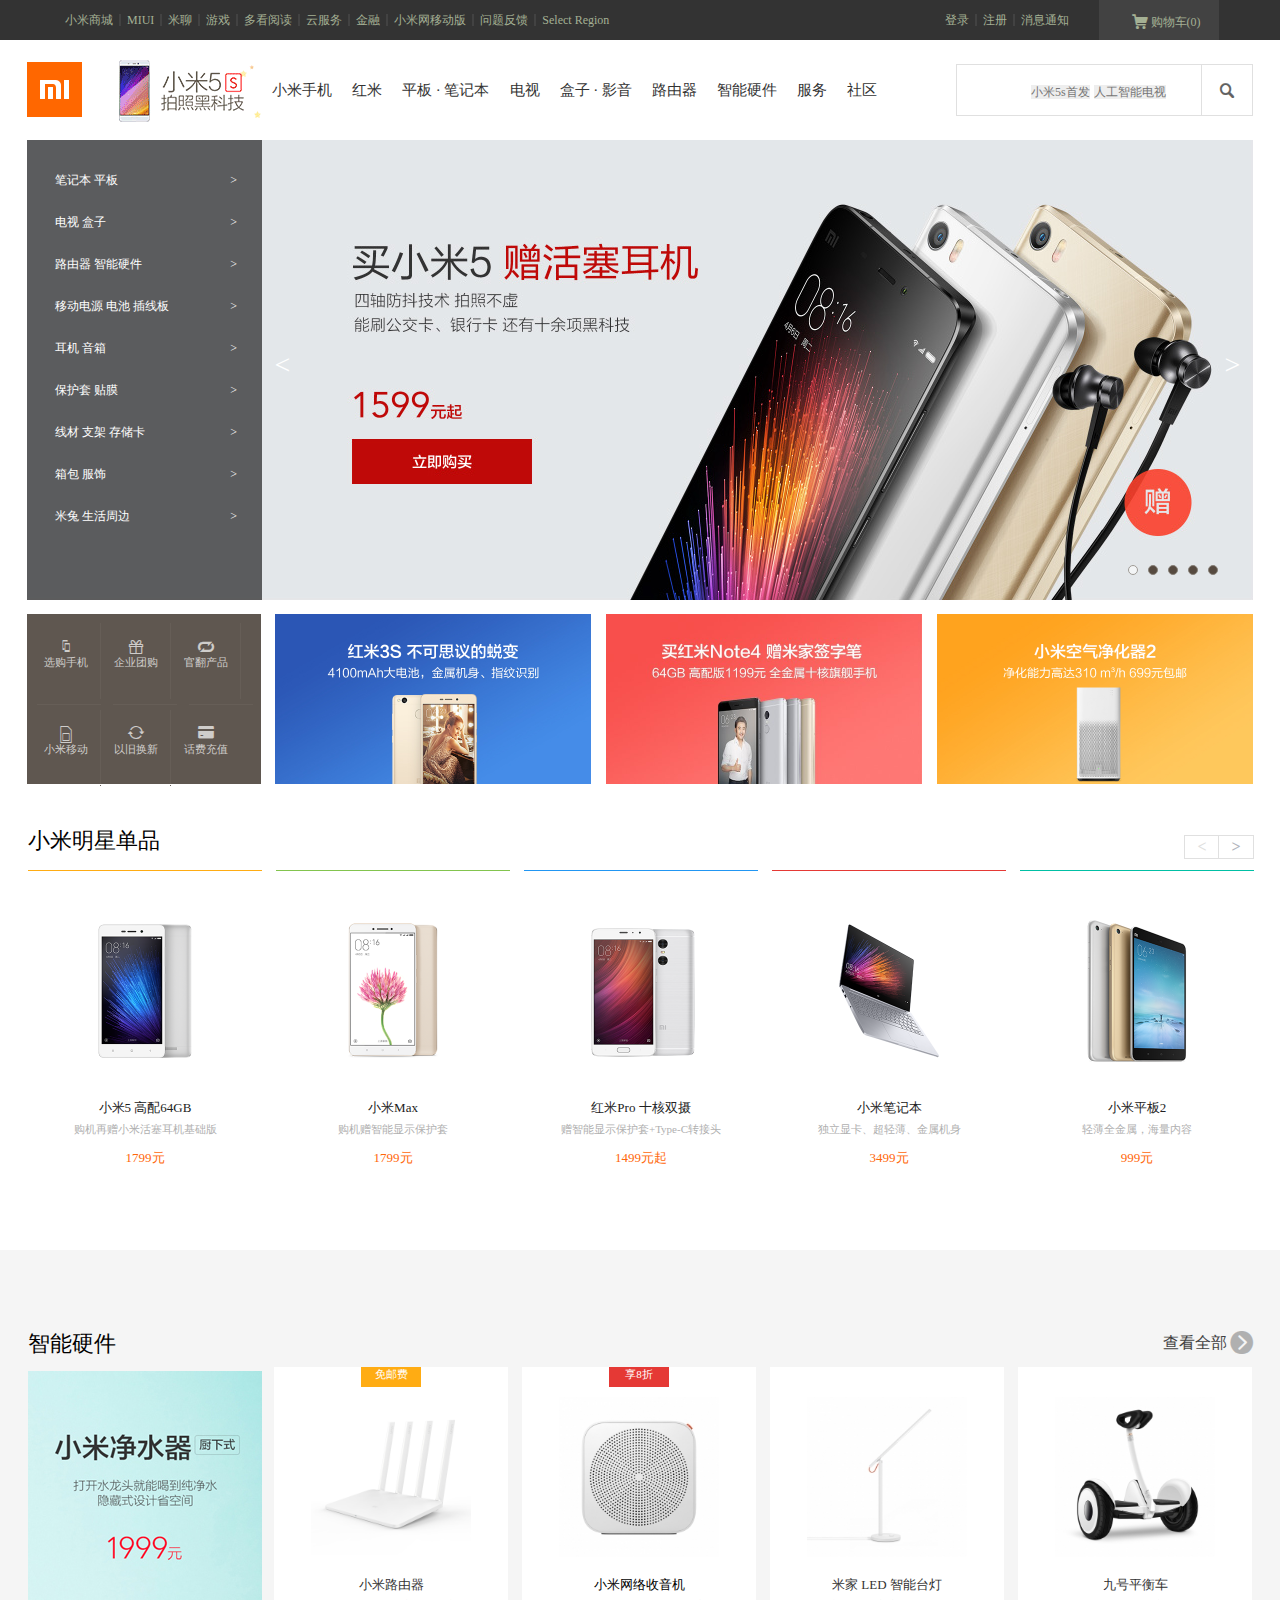
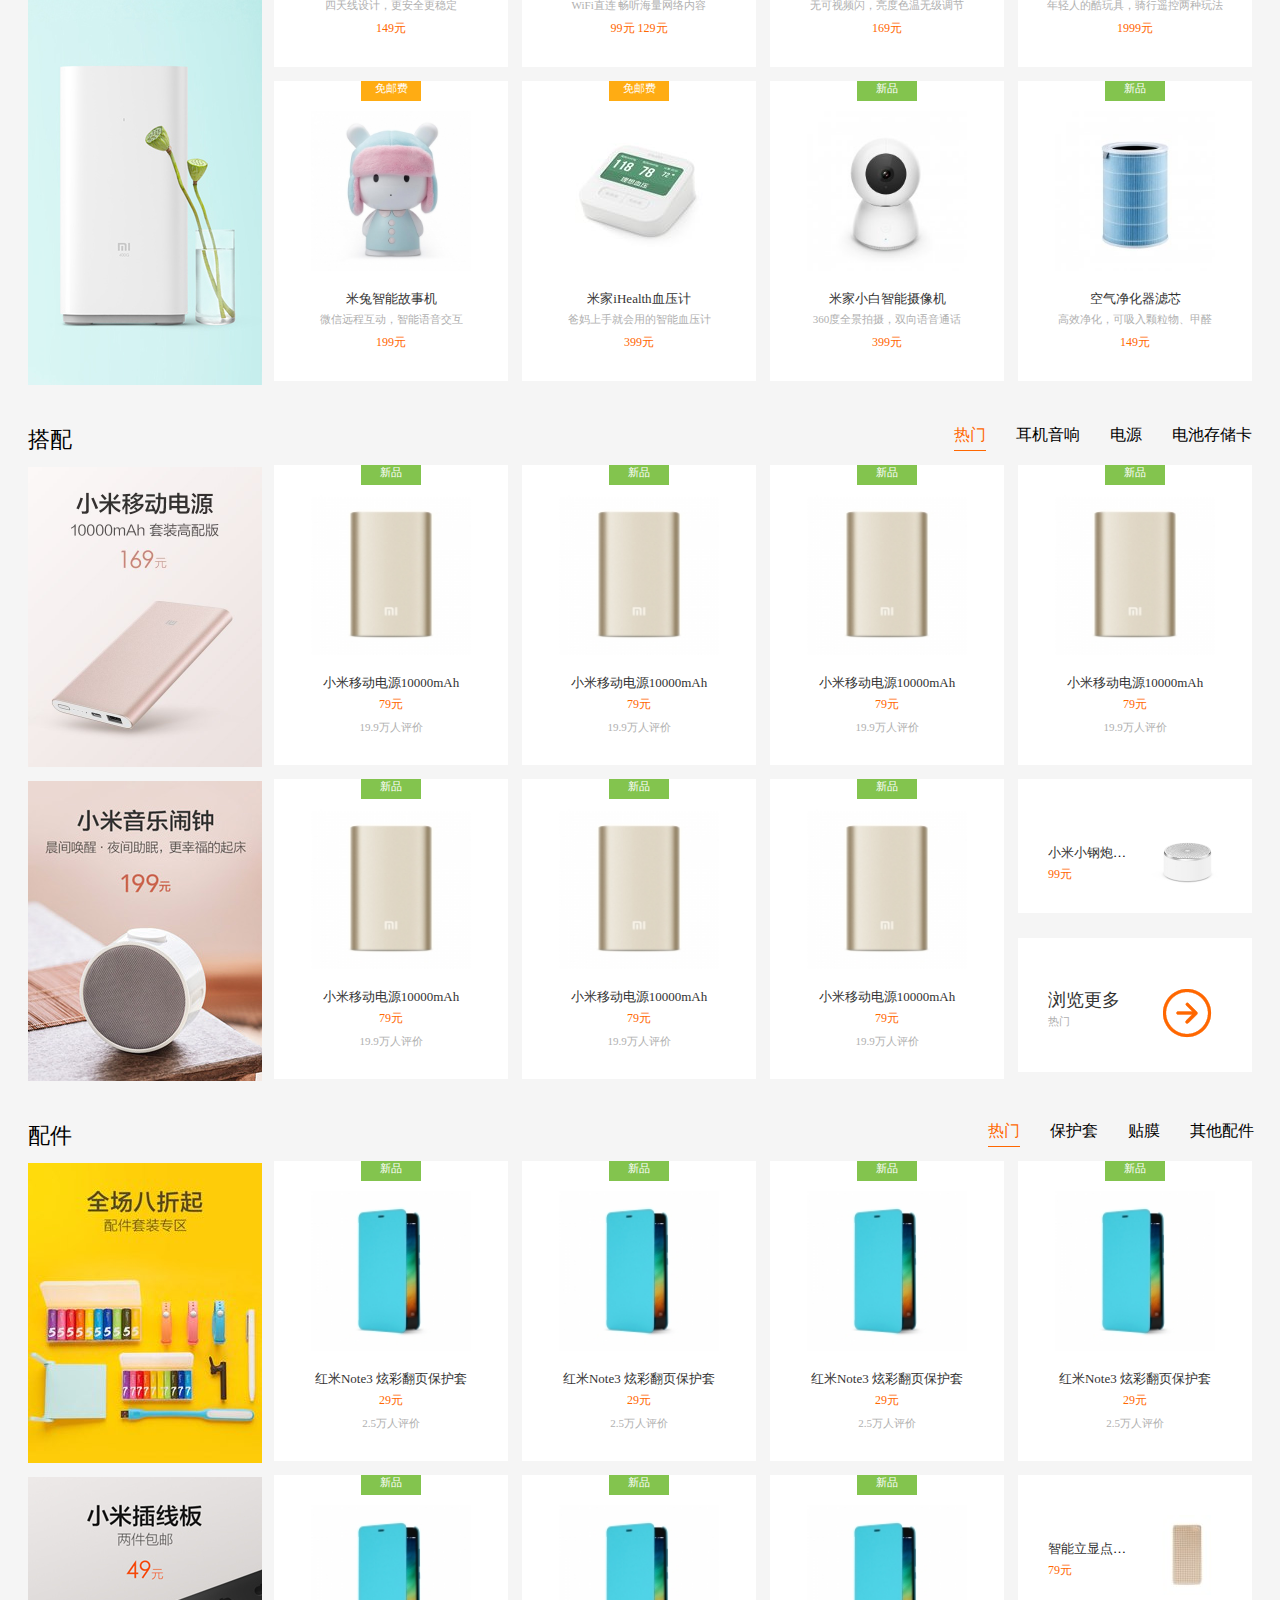
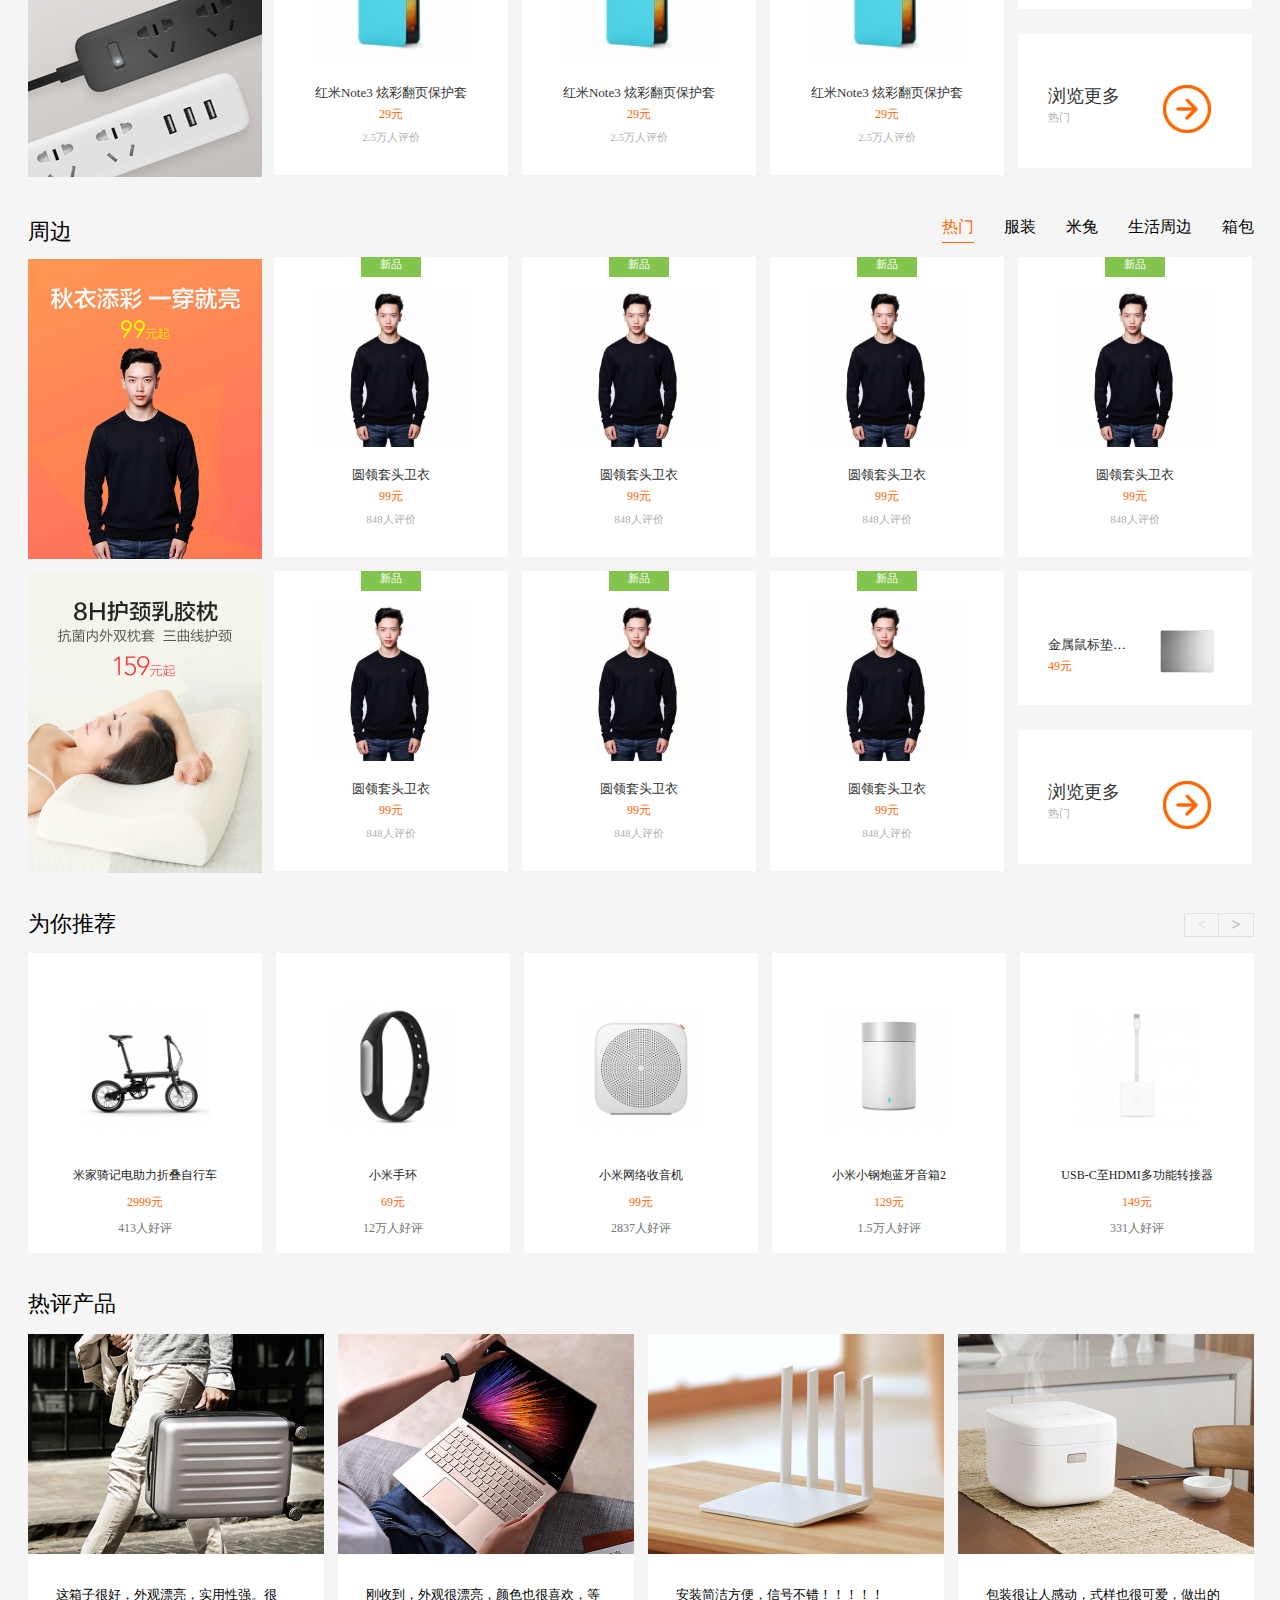
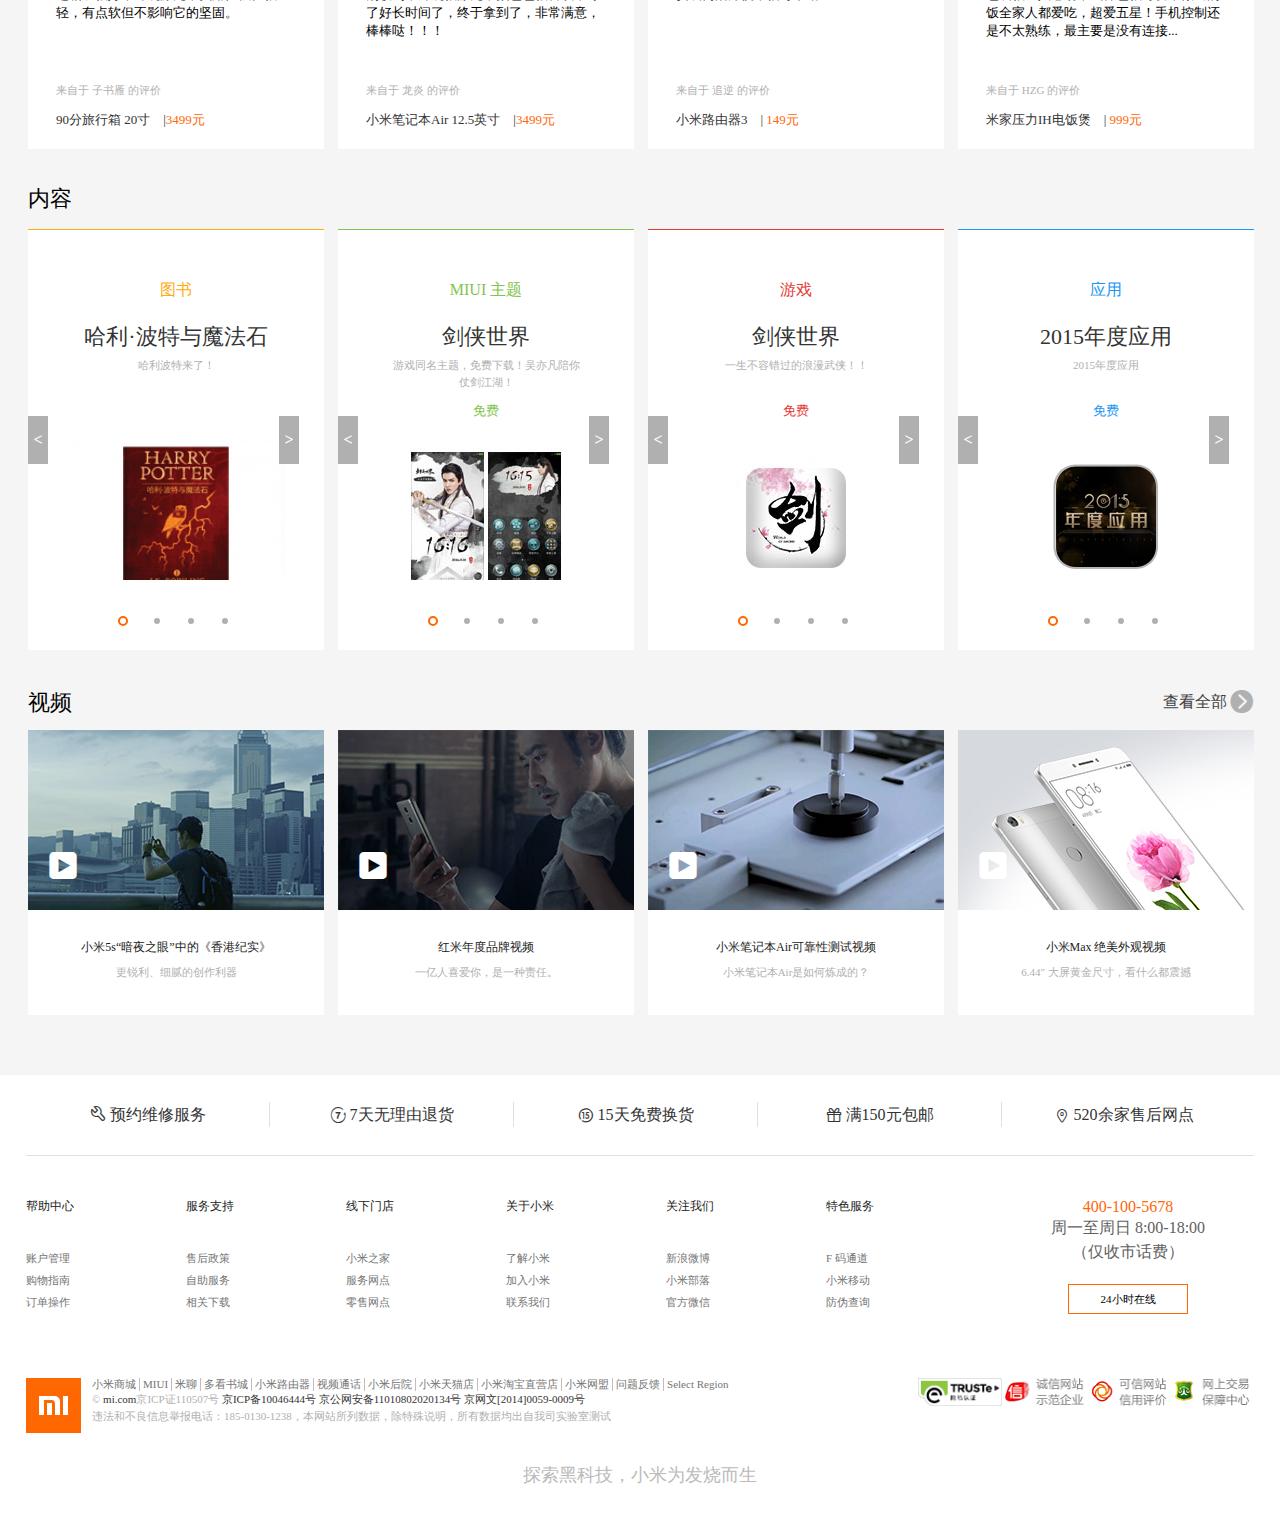
<file: index.html>
<!doctype html>
<html lang="en">
 <head>
  <meta charset="UTF-8">
  <meta name="Generator" content="EditPlus®">
  <meta name="Author" content="">
  <meta name="Keywords" content="">
  <meta name="Description" content="">
  <link rel="stylesheet" href="css/index.css">
  <link rel="stylesheet" href="icofont/iconfont.css">
  <title>小米</title>
 </head>
 <body>
<!--===============顶部 ===================	 -->
	<div class='top'>
		<ul class='left'>
			<li><a href="#">小米商城</a></li>
			<li><a href="#">MIUI</a></li>
			<li><a href="#">米聊</a></li>
			<li><a href="#">游戏</a></li>
			<li><a href="#">多看阅读</a></li>
			<li><a href="#">云服务</a></li>
			<li><a href="#">金融</a></li>
			<li><a href="#">小米网移动版</a></li>
			<li><a href="#">问题反馈</a></li>
			<li><a href="#"></a>Select Region</li>
		</ul>
		<div id="shopCar">
			<i class="iconfont icon-unie63c"></i>
			购物车(<span>0</span>)
		</div>
		<div class="goods hide">
			你的购物车中还没有任何商品~
		</div>
		<ul class='right'>
			<li><a href="#">登录</a></li>
			<li><a href="#">注册</a></li>
			<li><a href="#">消息通知</a></li>
		</ul>
	</div>
	<!-- =======================2头部header===================-->
	<header>
		<div class='imgBox'>
			<img src="img/xmlogo_03.png" id='logo'>
			<img src="img/mi5s.gif" id="ad">
		</div>
		<ul class='nav'>
			<li><a href="#">小米手机</a></li>
			<li><a href="#">红米</a></li>
			<li><a href="#">平板 · 笔记本</a></li>
			<li><a href="#">电视</a></li>
			<li><a href="#">盒子 · 影音</a></li>
			<li><a href="#">路由器</a></li>
			<li><a href="#">智能硬件</a></li>
			<li><a href="#">服务</a></li> 
			<li><a href="#">社区</a></li>
		</ul>
		<div class="search">
			<div class="ser1">
				<input type="text" name="">
				<div class='a'>
					<a href="#">小米5s首发</a>
					<a href="#">人工智能电视</a>
				</div>
			</div>
			<div class='ser2'>
				<i class="iconfont icon-sousuo"></i>
			</div>
			<ul class="keywordList hide">
				<li><a href="">小米手机5 <span>约有12件</span></a></li>
				<li><a href="">小米手机5 <span>约有12件</span></a></li>
				<li><a href="">小米手机5 <span>约有12件</span></a></li>
				<li><a href="">小米手机5 <span>约有12件</span></a></li>
				<li><a href="">小米手机5 <span>约有12件</span></a></li>
				<li><a href="">小米手机5 <span>约有12件</span></a></li>
				<li><a href="">小米手机5 <span>约有12件</span></a></li>
				<li><a href="">小米手机5 <span>约有12件</span></a></li>
				<li><a href="">小米手机5 <span>约有12件</span></a></li>
				<li><a href="">小米手机5 <span>约有12件</span></a></li>

			</ul>
		 </div>
	</header>
	<!-- ==================3.头部下拉列表==================== -->
	<div class="select hide">
		<ul class="xmPhone hide">
			<li>
				<img src="./img/5s-110!160x110.jpg" alt="">
				<h4>小米5s</h4>
				<p>1999元起</p>
			</li>
			<li>
				<img src="./img/5splus-220!160x110.jpg" alt="">
				<h4>小米5splus</h4>
				<p>2999元起</p>
			</li>
			<li>
				<img src="./img/mi5!160x110.jpg" alt="">
				<h4>小米手机5</h4>
				<p>1599元起</p>
			</li>
			<li>
				<img src="./img/maxdingbu!160x110.jpg" alt="">
				<h4>小米Max</h4>
				<p>1299元起</p>
			</li>
		</ul>
		<ul class="hmPhone hide">
			<li>
				<img src="./img/hongmipro-320!160x110.jpg" alt="">
				<h4>红米Pro</h4>
				<p>1499元起</p>
			</li>
			<li>
				<img src="./img/hongminote4!160x110.jpg" alt="">
				<h4>红米Note 4</h4>
				<p>899元起</p>
			</li>
			<li>
				<img src="./img/note3!160x110.jpg" alt="">
				<h4>红米Note 3</h4>
				<p>799元起</p>
			</li>
			<li>
				<img src="./img/hongmi3s!160x110.jpg" alt="">
				<h4>红米手机3S</h4>
				<p>699元起</p>
			</li>
			<li>
				<img src="./img/320-220!160x110.jpg" alt="">
				<h4>红米手机3X</h4>
				<p>799元起</p>
			</li>
		</ul>	
		<ul class="pad hide">
			<li>
				<img src="./img/mipad2-16!160x110.jpg" alt="">
				<h4>小米平板2 16GB</h4>
				<p>999元</p>
			</li>
			<li>
				<img src="./img/mipad2-64!160x110.jpg" alt="">
				<h4>小米平板2 64GB</h4>
				<p>1299元</p>
			</li>
			<li>
				<img src="./img/mipad2-64-win!160x110.jpg" alt="">
				<h4>小米平板2  64GB Windows版</h4>
				<p>1299元</p>
			</li>
			<li>
				<img src="./img/bijiben32012.5!160x110.jpg" alt="">
				<h4>小米笔记本Air 12.5"</h4>
				<p>3499元</p>
			</li>
			<li>
				<img src="./img/bijiben320!160x110.jpg" alt="">
				<h4>小米笔记本Air 13.3"</h4>
				<p>4999元</p>
			</li>
		</ul>
		<ul class="tv hide">
			<li>
				<img src="./img/43toubu.png" alt="">
				<h4>小米电视3s 43英寸 16GB</h4>
				<p>1799元</p>
			</li>
			<li>
				<img src="./img/48toubu.png" alt="">
				<h4>小米电视3s 48英寸</h4>
				<p>1999元</p>
			</li>
			<li>
				<img src="./img/55toubu1.png" alt="">
				<h4>小米电视3s 55英寸</h4>
				<p>3499元</p>
			</li>
			<li>
				<img src="./img/65toubu.png" alt="">
				<h4>小米电视3s 65英寸</h4>
				<p>4999元起</p>
			</li>
			<li>
				<img src="./img/70toubu.png" alt="">
				<h4>小米电视3 70英寸</h4>
				<p>9999元</p>
			</li>
			<li>
				<img src="./img/mitv3s-65!160x110.jpg" alt="">
				<h4>查看全部<br>小米电视</h4>
				<p></p>
			</li>
		</ul>
		<ul class="xmBox hide">
			<li>
				<img src="./img/hezimini.png" alt="">
				<h4>小米盒子mini版</h4>
				<p>179元起</p>
			</li>
			<li>
				<img src="./img/hezi3.png" alt="">
				<h4>小米盒子3</h4>
				<p>249元</p>
			</li>
			<li>
				<img src="./img/hezi3s!160x110.jpg" alt="">
				<h4>小米盒子3 增强版</h4>
				<p>399元</p>
			</li>
			<li>
				<img src="./img/zhuji!160x110.jpg" alt="">
				<h4>小米电视主机</h4>
				<p>999元</p>
			</li>
			<li>
				<img src="./img/jinshuban!160x110.jpg" alt="">
				<h4>小米家庭音响 金属版</h4>
				<p>899元</p>
			</li>
			<li>
				<img src="./img/putonban!160x110.jpg" alt="">
				<h4>小米家庭音响 标准版</h4>
				<p>699元</p>
			</li>
		</ul>
		<ul class="router hide">
			<li>
				<img src="./img/miwifi!160x110.jpg" alt="">
				<h4>全新小米路由器</h4>
				<p>699元</p>
			</li>
			<li>
				<img src="./img/miwifi-3!160x110.jpg.png" alt="">
				<h4>小米路由器 3 1200M</h4>
				<p>149元</p>
			</li>
			<li>
				<img src="./img/miwifimini!160x110.jpg" alt="">
				<h4>小米路由器 mini</h4>
				<p>129元</p>
			</li>
			<li>
				<img src="./img/luyouqi3c!160x110.jpg" alt="">
				<h4>小米路由器 3C 300M</h4>
				<p>99元</p>
			</li>
			<li>
				<img src="./img/miwifilite!160x110.jpg" alt="">
				<h4>小米路由器 青春版</h4>
				<p>79元</p>
			</li>
			<li>
				<img src="./img/wifiExtension!160x110.jpg" alt="">
				<h4>小米WiFi放大器</h4>
				<p>39元</p>
			</li>
		</ul>
		<ul class="iHardware hide">
			<li>
				<img src="./img/scooter!160x110.jpg" alt="">
				<h4>九号平衡车</h4>
				<p>1999元</p>
			</li>
			<li>
				<img src="./img/water2!160x110.jpg" alt="">
				<h4>小米净水器</h4>
				<p>1299元起</p>
			</li>
			<li>
				<img src="./img/dianfanbao!160x110.jpg" alt="">
				<h4>米家压力IH电饭煲</h4>
				<p>999元</p>
			</li>
			<li>
				<img src="./img/air2!160x110.jpg" alt="">
				<h4>小米空气净化器 2</h4>
				<p>699元</p>
			</li>
			<li>
				<img src="./img/xiaobaishexiangji!160x110.jpg" alt="">
				<h4>智能摄像机</h4>
				<p>149元起</p>
			</li>
			<li>
				<img src="./img/zhinengyingjian!160x110.jpg" alt="">
				<h4>查看全部<br>智能硬件</h4>
				<p></p>
			</li>
		</ul>
	</div>
	<!-- ==================4主内容区域==================== -->
	<div class='main'>
		<!-- ====================轮播图区域start=================== -->
		<div class="banner">
			<img src="img/1.jpg" class="hide">
			<img src="img/2.jpg" alt="" class="hide">
			<img src="img/3.jpg" alt="" class="hide">
			<img src="img/4.jpg" alt="" >
			<img src="img/5.jpg" alt="" class="hide" >
			<div class="hideBox">
				<ul class="navL">
					<li><a href="#">笔记本 平板</a><span>></span></li>
					<li><a href="#">电视 盒子</a><span>></span></li>
					<li><a href="#">路由器 智能硬件</a><span>></span></li>
					<li><a href="#">移动电源 电池 插线板</a><span>></span></li>
					<li><a href="#">耳机 音箱</a><span>></span></li>
					<li><a href="#">保护套 贴膜</a><span>></span></li>
					<li><a href="#">线材 支架 存储卡</a><span>></span></li>
					<li><a href="#">箱包 服饰</a><span>></span></li>
					<li><a href="#">米兔 生活周边</a><span>></span></li>
				</ul>
				<!-- ====================隐藏的侧边兰=================== -->
				<div class="navHide">
					<ul class="phoneL ulHide ulHide2 hide">
						<li>
							<a href="#">
								<img src="./img/5sdaohang80.jpg" alt="">
								<p>小米5s</p>
							</a>
							<div class="buy">选购</div>
						</li>
						<li>
							<a href="#">
								<img src="./img/hm3s80x80.jpg" alt="">
								<p>红米手机3S</p>
							</a>
							<div class="buy">选购</div>
						</li>
						<li>
							<a href="#">
								<img src="./img/5splusdaohang80.jpg" alt="">
								<p>小米5splus</p>
							</a>
							<div class="buy">选购</div>
						</li>
						<li>
							<a href="#">
								<img src="./img/pro80.jpg" alt="">
								<p>红米Pro</p>
							</a>
							<div class="buy">选购</div>
						</li>
						<li>
							<a href="#">
								<img src="./img/mi5bar80.jpg" alt="">
								<p>小米手机5</p>
							</a>
							<div class="buy">选购</div>
						</li>
						<li>
							<a href="#">
								<img src="./img/3X80.jpg" alt="">
								<p>红米手机3X</p>
							</a>
							<div class="buy">选购</div>
						</li>
						<li>
							<a href="#">
								<img src="./img/maxbar80.jpg" alt="">
								<p>小米Max</p>
							</a>
							<div class="buy">选购</div>
						</li>
						<li>
							<a href="#">
								<img src="./img/heyue.jpg" alt="">
								<p>合约机</p>
							</a>
							<div class="buy hide"></div>
						</li>
						<li>
							<a href="#">
								<img src="./img/hmnote4-300.jpg" alt="">
								<p>红米Note 4</p>
							</a>
							<div class="buy">选购</div>
						</li>
						<li>
							<a href="#">
								<img src="./img/compare.jpg" alt="">
								<p>对比机</p>
							</a>
							<div class="buy hide"></div>
						</li>
						<li>
							<a href="#">
								<img src="./img/note3.jpg" alt="">
								<p>红米Note 3</p>
							</a>
							<div class="buy">选购</div>
						</li>
						<li>
							<a href="#">
								<img src="./img/mimobile.jpg" alt="">
								<p>小米移动 电话卡</p>
							</a>
							<div class="buy hide"></div>
						</li>
					</ul>
					<ul class="padL ulHide ulHide1 hide">
						<li>
							<a href="#">
								<img src="./img/bijiben80.jpg" alt="">
								<p>小米笔记本Air</p>
							</a>
							<div class="buy">选购</div>
						</li>
						<li>
							<a href="#">
								<img src="./img/pad2.png" alt="">
								<p>小米平板2</p>
							</a>
							<div class="buy">选购</div>
						</li>
						<li>
							<a href="#">
								<img src="./img/usbzjqggg80.jpg" alt="">
								<p>USB-C转接器</p>
							</a>
							<div class="buy hide">选购</div>
						</li>
						<li>
							<a href="#">
								<img src="./img/neidanbao80.jpg" alt="">
								<p>小米笔记本内胆包</p>
							</a>
							<div class="buy hide">选购</div>
						</li>
					</ul>
					<ul class="tvL ulHide ulHide3 hide">
						<li>
							<a href="#">
								<img src="./img/4380side.jpg" alt="">
								<p>小米电视3s 43英寸</p>
							</a>
							<div class="buy hide">选购</div>
						</li>
						<li>
							<a href="#">
								<img src="./img/mitv3s48.jpg" alt="">
								<p>小米电视3s 48英寸</p>
							</a>
							<div class="buy hide">选购</div>
						</li>
						<li>
							<a href="#">
								<img src="./img/553s80.png" alt="">
								<p>小米电视3s 55英寸</p>
							</a>
							<div class="buy hide">选购</div>
						</li>
						<li>
							<a href="#">
								<img src="./img/653s80.png" alt="">
								<p>小米电视3s 65英寸</p>
							</a>
							<div class="buy hide">选购</div>
						</li>
						<li>
							<a href="#">
								<img src="./img/6580side.jpg" alt="">
								<p>小米电视3s 65英寸曲面</p>
							</a>
							<div class="buy hide">选购</div>
						</li>
						<li>
							<a href="#">
								<img src="./img/tv3-55.jpg" alt="">
								<p>小米电视3 55英寸</p>
							</a>
							<div class="buy hide">选购</div>
						</li>
						<li>
							<a href="#">
								<img src="./img/653s80.png" alt="">
								<p>小米电视3s 65英寸</p>
							</a>
							<div class="buy hide">选购</div>
						</li>
						<li>
							<a href="#">
								<img src="./img/653s80.png" alt="">
								<p>小米电视3s 65英寸</p>
							</a>
							<div class="buy hide">选购</div>
						</li>
						<li>
							<a href="#">
								<img src="./img/653s80.png" alt="">
								<p>小米电视3s 65英寸</p>
							</a>
							<div class="buy hide">选购</div>
						</li>
						<li>
							<a href="#">
								<img src="./img/653s80.png" alt="">
								<p>小米电视3s 65英寸</p>
							</a>
							<div class="buy hide">选购</div>
						</li>
						<li>
							<a href="#">
								<img src="./img/653s80.png" alt="">
								<p>小米电视3s 65英寸</p>
							</a>
							<div class="buy hide">选购</div>
						</li>
						<li>
							<a href="#">
								<img src="./img/653s80.png" alt="">
								<p>小米电视3s 65英寸</p>
							</a>
							<div class="buy hide">选购</div>
						</li>
						<li>
							<a href="#">
								<img src="./img/653s80.png" alt="">
								<p>小米电视3s 65英寸</p>
							</a>
							<div class="buy hide">选购</div>
						</li>
						<li>
							<a href="#">
								<img src="./img/653s80.png" alt="">
								<p>小米电视3s 65英寸</p>
							</a>
							<div class="buy hide">选购</div>
						</li>
						<li>
							<a href="#">
								<img src="./img/653s80.png" alt="">
								<p>小米电视3s 65英寸</p>
							</a>
							<div class="buy hide">选购</div>
						</li>
						<li>
							<a href="#">
								<img src="./img/653s80.png" alt="">
								<p>小米电视3s 65英寸</p>
							</a>
							<div class="buy hide">选购</div>
						</li>
						<li>
							<a href="#">
								<img src="./img/653s80.png" alt="">
								<p>小米电视3s 65英寸</p>
							</a>
							<div class="buy hide">选购</div>
						</li>
					</ul>
					<ul class="routerL ulHide ulHide3 hide">
						<li>
							<a href="#">
								<img src="./img/4380side.jpg" alt="">
								<p>小米电视3s 43英寸</p>
							</a>
							<div class="buy hide">选购</div>
						</li>
						<li>
							<a href="#">
								<img src="./img/mitv3s48.jpg" alt="">
								<p>小米电视3s 48英寸</p>
							</a>
							<div class="buy hide">选购</div>
						</li>
						<li>
							<a href="#">
								<img src="./img/553s80.png" alt="">
								<p>小米电视3s 55英寸</p>
							</a>
							<div class="buy hide">选购</div>
						</li>
						<li>
							<a href="#">
								<img src="./img/653s80.png" alt="">
								<p>小米电视3s 65英寸</p>
							</a>
							<div class="buy hide">选购</div>
						</li>
						<li>
							<a href="#">
								<img src="./img/6580side.jpg" alt="">
								<p>小米电视3s 65英寸曲面</p>
							</a>
							<div class="buy hide">选购</div>
						</li>
						<li>
							<a href="#">
								<img src="./img/tv3-55.jpg" alt="">
								<p>小米电视3 55英寸</p>
							</a>
							<div class="buy hide">选购</div>
						</li>
						<li>
							<a href="#">
								<img src="./img/653s80.png" alt="">
								<p>小米电视3s 65英寸</p>
							</a>
							<div class="buy hide">选购</div>
						</li>
						<li>
							<a href="#">
								<img src="./img/653s80.png" alt="">
								<p>小米电视3s 65英寸</p>
							</a>
							<div class="buy hide">选购</div>
						</li>
						<li>
							<a href="#">
								<img src="./img/653s80.png" alt="">
								<p>小米电视3s 65英寸</p>
							</a>
							<div class="buy hide">选购</div>
						</li>
						<li>
							<a href="#">
								<img src="./img/653s80.png" alt="">
								<p>小米电视3s 65英寸</p>
							</a>
							<div class="buy hide">选购</div>
						</li>
						<li>
							<a href="#">
								<img src="./img/653s80.png" alt="">
								<p>小米电视3s 65英寸</p>
							</a>
							<div class="buy hide">选购</div>
						</li>
						<li>
							<a href="#">
								<img src="./img/653s80.png" alt="">
								<p>小米电视3s 65英寸</p>
							</a>
							<div class="buy hide">选购</div>
						</li>
						<li>
							<a href="#">
								<img src="./img/653s80.png" alt="">
								<p>小米电视3s 65英寸</p>
							</a>
							<div class="buy hide">选购</div>
						</li>
						<li>
							<a href="#">
								<img src="./img/653s80.png" alt="">
								<p>小米电视3s 65英寸</p>
							</a>
							<div class="buy hide">选购</div>
						</li>
						<li>
							<a href="#">
								<img src="./img/653s80.png" alt="">
								<p>小米电视3s 65英寸</p>
							</a>
							<div class="buy hide">选购</div>
						</li>
						<li>
							<a href="#">
								<img src="./img/653s80.png" alt="">
								<p>小米电视3s 65英寸</p>
							</a>
							<div class="buy hide">选购</div>
						</li>
						<li>
							<a href="#">
								<img src="./img/653s80.png" alt="">
								<p>小米电视3s 65英寸</p>
							</a>
							<div class="buy hide">选购</div>
						</li>
					</ul>
					<ul class="sourceL ulHide ulHide2 hide">
						<li>
							<a href="#">
								<img src="./img/dianyuan.jpg" alt="">
								<p>小米移动电源</p>
							</a>
							<div class="buy hide">选购</div>
						</li>
						<li>
							<a href="#">
								<img src="./img/5Battery1.jpg" alt="">
								<p>彩虹5号电池</p>
							</a>
							<div class="buy hide">选购</div>
						</li>
						<li>
							<a href="#">
								<img src="./img/powerscript.jpg" alt="">
								<p>小米插线板</p>
							</a>
							<div class="buy hide">选购</div>
						</li>
						<li>
							<a href="#">
								<img src="./img/7Battery1.jpg" alt="">
								<p>彩虹7号电池</p>
							</a>
							<div class="buy hide">选购</div>
						</li>
						<li>
							<a href="#">
								<img src="./img/yidongdianyuan.jpg" alt="">
								<p>品牌移动电源</p>
							</a>
							<div class="buy hide">选购</div>
						</li>
						<li>
						</li>
						<li>
							<a href="#">
								<img src="./img/dianyuanfujian.jpg" alt="">
								<p>移动电源附件</p>
							</a>
							<div class="buy hide">选购</div>
						</li>
						<li>
						</li>
						<li>
							<a href="#">
								<img src="./img/charger80.jpg" alt="">
								<p>电池</p>
							</a>
							<div class="buy hide">选购</div>
						</li>
						<li>
						</li>
						<li>
							<a href="#">
								<img src="./img/chongdianqi-80.jpg" alt="">
								<p>充电器</p>
							</a>
							<div class="buy hide">选购</div>
						</li>
					</ul>
					<ul class="headphoneL ulHide ulHide2 hide">
						<li>
							<a href="#">
								<img src="./img/dianyuan.jpg" alt="">
								<p>小米移动电源</p>
							</a>
							<div class="buy hide">选购</div>
						</li>
						<li>
							<a href="#">
								<img src="./img/5Battery1.jpg" alt="">
								<p>彩虹5号电池</p>
							</a>
							<div class="buy hide">选购</div>
						</li>
						<li>
							<a href="#">
								<img src="./img/powerscript.jpg" alt="">
								<p>小米插线板</p>
							</a>
							<div class="buy hide">选购</div>
						</li>
						<li>
							<a href="#">
								<img src="./img/7Battery1.jpg" alt="">
								<p>彩虹7号电池</p>
							</a>
							<div class="buy hide">选购</div>
						</li>
						<li>
							<a href="#">
								<img src="./img/yidongdianyuan.jpg" alt="">
								<p>品牌移动电源</p>
							</a>
							<div class="buy hide">选购</div>
						</li>
						<li>
						</li>
						<li>
							<a href="#">
								<img src="./img/dianyuanfujian.jpg" alt="">
								<p>移动电源附件</p>
							</a>
							<div class="buy hide">选购</div>
						</li>
						<li>
						</li>
						<li>
							<a href="#">
								<img src="./img/charger80.jpg" alt="">
								<p>电池</p>
							</a>
							<div class="buy hide">选购</div>
						</li>
						<li>
						</li>
						<li>
							<a href="#">
								<img src="./img/chongdianqi-80.jpg" alt="">
								<p>充电器</p>
							</a>
							<div class="buy hide">选购</div>
						</li>
					</ul>
					<ul class="protectL ulHide ulHide2 hide">
						<li>
							<a href="#">
								<img src="./img/dianyuan.jpg" alt="">
								<p>小米移动电源</p>
							</a>
							<div class="buy hide">选购</div>
						</li>
						<li>
							<a href="#">
								<img src="./img/5Battery1.jpg" alt="">
								<p>彩虹5号电池</p>
							</a>
							<div class="buy hide">选购</div>
						</li>
						<li>
							<a href="#">
								<img src="./img/powerscript.jpg" alt="">
								<p>小米插线板</p>
							</a>
							<div class="buy hide">选购</div>
						</li>
						<li>
							<a href="#">
								<img src="./img/7Battery1.jpg" alt="">
								<p>彩虹7号电池</p>
							</a>
							<div class="buy hide">选购</div>
						</li>
						<li>
							<a href="#">
								<img src="./img/yidongdianyuan.jpg" alt="">
								<p>品牌移动电源</p>
							</a>
							<div class="buy hide">选购</div>
						</li>
						<li>
						</li>
						<li>
							<a href="#">
								<img src="./img/dianyuanfujian.jpg" alt="">
								<p>移动电源附件</p>
							</a>
							<div class="buy hide">选购</div>
						</li>
						<li>
						</li>
						<li>
							<a href="#">
								<img src="./img/charger80.jpg" alt="">
								<p>电池</p>
							</a>
							<div class="buy hide">选购</div>
						</li>
						<li>
						</li>
						<li>
							<a href="#">
								<img src="./img/chongdianqi-80.jpg" alt="">
								<p>充电器</p>
							</a>
							<div class="buy hide">选购</div>
						</li>
					</ul>
					<ul class="lineL ulHide ulHide2 hide">
						<li>
							<a href="#">
								<img src="./img/dianyuan.jpg" alt="">
								<p>小米移动电源</p>
							</a>
							<div class="buy hide">选购</div>
						</li>
						<li>
							<a href="#">
								<img src="./img/5Battery1.jpg" alt="">
								<p>彩虹5号电池</p>
							</a>
							<div class="buy hide">选购</div>
						</li>
						<li>
							<a href="#">
								<img src="./img/powerscript.jpg" alt="">
								<p>小米插线板</p>
							</a>
							<div class="buy hide">选购</div>
						</li>
						<li>
							<a href="#">
								<img src="./img/7Battery1.jpg" alt="">
								<p>彩虹7号电池</p>
							</a>
							<div class="buy hide">选购</div>
						</li>
						<li>
							<a href="#">
								<img src="./img/yidongdianyuan.jpg" alt="">
								<p>品牌移动电源</p>
							</a>
							<div class="buy hide">选购</div>
						</li>
						<li>
						</li>
						<li>
							<a href="#">
								<img src="./img/dianyuanfujian.jpg" alt="">
								<p>移动电源附件</p>
							</a>
							<div class="buy hide">选购</div>
						</li>
						<li>
						</li>
						<li>
							<a href="#">
								<img src="./img/charger80.jpg" alt="">
								<p>电池</p>
							</a>
							<div class="buy hide">选购</div>
						</li>
						<li>
						</li>
						<li>
							<a href="#">
								<img src="./img/chongdianqi-80.jpg" alt="">
								<p>充电器</p>
							</a>
							<div class="buy hide">选购</div>
						</li>
					</ul>
					<ul class="bagL ulHide ulHide1 hide">
						<li>
							<a href="#">
								<img src="./img/dianyuan.jpg" alt="">
								<p>小米移动电源</p>
							</a>
							<div class="buy hide">选购</div>
						</li>
						<li>
							<a href="#">
								<img src="./img/5Battery1.jpg" alt="">
								<p>彩虹5号电池</p>
							</a>
							<div class="buy hide">选购</div>
						</li>
						<li>
							<a href="#">
								<img src="./img/powerscript.jpg" alt="">
								<p>小米插线板</p>
							</a>
							<div class="buy hide">选购</div>
						</li>
					</ul>
					<ul class="miToL ulHide ulHide1 hide">
						<li>
							<a href="#">
								<img src="./img/dianyuan.jpg" alt="">
								<p>小米移动电源</p>
							</a>
							<div class="buy hide">选购</div>
						</li>
						<li>
							<a href="#">
								<img src="./img/5Battery1.jpg" alt="">
								<p>彩虹5号电池</p>
							</a>
							<div class="buy hide">选购</div>
						</li>
						<li>
							<a href="#">
								<img src="./img/powerscript.jpg" alt="">
								<p>小米插线板</p>
							</a>
							<div class="buy hide">选购</div>
						</li>
						<li>
							<a href="#">
								<img src="./img/5Battery1.jpg" alt="">
								<p>彩虹5号电池</p>
							</a>
							<div class="buy hide">选购</div>
						</li>
						<li>
							<a href="#">
								<img src="./img/powerscript.jpg" alt="">
								<p>小米插线板</p>
							</a>
							<div class="buy hide">选购</div>
						</li>
					</ul>
				</div>

			</div>
			<ul class="round">
				<li ></li>
				<li></li>
				<li></li>
				<li></li>
				<li></li>
			</ul>
			<div class="direc direc-L">&lt;</div>
			<div class="direc direc-R">&gt;</div>
		</div>
		<!-- ====================轮播图区域下方列表start=================== -->
		<ul class="navB">
			<li>
				<ul class='miniLink'>
					<li><a href="#"><i class="iconfont icon-xuangoushouji"><br></i>选购手机</a></li>
					<li><a href="#"><i class="iconfont icon-liwu"><br></i>企业团购</a></li>
					<li><a href="#"><i class="iconfont icon-xunhuan"><br></i>官翻产品</a></li>
					<li class="line"></li>
					<li class="line"></li>
					<li class="line"></li>
					<li><a href="#"><i class="iconfont icon-wusimqia"><br></i>小米移动</a></li>
					<li><a href="#"><i class="iconfont icon-xunhuanxian"><br></i>以旧换新</a></li>
					<li><a href="#"><i class="iconfont icon-qia"><br></i>话费充值</a></li>
				</ul>
			</li>
			<li><img src="img/26fb9ff4-4fcd-47f2-ae60-938cca2c44cf.jpg" alt=""></li>
			<li><img src="img/7c45a7f6-e636-44cb-b21c-6f165e718dab.jpg" alt=""></li>
			 <li><img src="img/e41a91c7-3c9e-4106-94c0-40673fdc4183.jpg" alt=""></li> 
		</ul>
		<!-- ====================小米明星单品start=================== -->
		<div class="starPro">
			<h1>小米明星单品</h1>
			<div class="p prev"><</div>
			<div class="p next">></div>
			<ul class="scroll">
				<li>
					<img src="./img/b8303511-52d2-4ed8-abe2-c97406fb6ace.png" alt="">
					<h2><a href="#">小米5 高配64GB</a></h2>
					<h3>购机再赠小米活塞耳机基础版</h3>
					<p>1799元</p>
				</li>
				<li>
					<img src="./img/0df5d106-ab01-4013-87de-a9793094245d.png" alt="">
					<h2><a href="#">小米Max</a></h2>
					<h3>购机赠智能显示保护套</h3>
					<p>1799元</p>
				</li>
				<li>
					<img src="./img/f35e0d0a-afae-443c-a7e6-3a49c40e2df1.png" alt="">
					<h2><a href="#">红米Pro 十核双摄</a></h2>
					<h3>赠智能显示保护套+Type-C转接头</h3>
					<p>1499元起</p>
				</li>
				<li>
					<img src="./img/725a37e3-78b7-4298-8098-c40097bf179d.png" alt="">
					<h2><a href="#">小米笔记本</a></h2>
					<h3>独立显卡、超轻薄、金属机身</h3>
					<p>3499元</p>
				</li>
				<li>
					<img src="./img/4c68c352-fbd3-452d-be90-7b47e4f6ce76.png" alt="">
					<h2><a href="#">小米平板2</a></h2>
					<h3>轻薄全金属，海量内容</h3>
					<p>999元</p>
				</li>
				<li>
					<img src="./img/74dd9736-f254-4964-a06a-24f0befb21ac.png" alt="">
					<h2><a href="#">小米电视3s 48英寸</a></h2>
					<h3>原装液晶屏，金属机身</h3>
					<p>1999元</p>
				</li>
				<li>
					<img src="./img/T1z4WjB4Ev1RXrhCrK.jpg" alt="">
					<h2><a href="#">小米盒子3</a></h2>
					<h3>全新升级64位 4K网络机顶盒</h3>
					<p>249元</p>
				</li>
				<li>
					<img src="./img/6ef55907-bbed-49be-a2bb-be0821b5f7b8.png" alt="">
					<h2><a href="#">小米手环 2</a></h2>
					<h3>每天10点开售</h3>
					<p>149元</p>
				</li>
				<li>
					<img src="./img/1d33d6ed-4a5e-4203-86c1-99f61c52a6c4.png" alt="">
					<h2><a href="#">VR眼镜玩具版量产版</a></h2>
					<h3>逼真沉浸感  舒适观看新体验</h3>
					<p>49元</p>
				</li>
				<li>
					<img src="./img/2f136baf-38fd-47a1-ac31-74043dc63af0.png" alt="">
					<h2><a href="#">米兔定位电话</a></h2>
					<h3>时刻定位，守护你所爱</h3>
					<p>169元</p>
				</li>
			</ul>

		</div>
	</div>

<!--========================== 4各种产品列表start ===========================-->
<div class="proList">
	<!-- 智能硬件 -->
	<div class="list1266 list1 list-YJ">
		<h1>
			智能硬件
			<div class="toAll">
				<a href="#">查看全部<i class="iconfont icon-chakanquanbu-copy"></i></a>
			</div>
		</h1>
		<ul class='product1'>
			<li><img src="img/57c2f4fb-6743-44c6-b447-6bd55aaeef89.jpg"></li>
		</ul>
		<ul class="productR productYJ">
			<li>
				<div class="floatTag f">免邮费</div>
				<img src="img/376f5f19-d1f5-4f87-8ef9-38e86891bc87.jpg">
				<h2><a href="#">小米路由器</a></h2>
				<h3>四天线设计，更安全更稳定</h3>
				<p>149元</p>
			</li>
			<li>
				<div class="floatTag d">享8折</div>
				<img src="img/T1gRW_BjVv1RXrhCrK!220x220.jpg">
				<h2><a href="#"></a>小米网络收音机</h2>
				<h3>WiFi直连 畅听海量网络内容</h3>
				<p>99元 <span>129元</span></p>
			</li>
			<li>
				<div class="floatTag"></div>
				<img src="img/pms_1464071511.37197399!220x220.jpg">
				<h2><a href="#">米家 LED 智能台灯</a></h2>
				<h3>无可视频闪，亮度色温无级调节</h3>
				<p>169元</p>
			</li>
			<li>
				<div class="floatTag"></div>
				<img src="img/T1PXhgBbdT1RXrhCrK!220x220.jpg">
				<h2><a href="#">九号平衡车</a></h2>
				<h3>年轻人的酷玩具，骑行遥控两种玩法</h3>
				<p>1999元</p>
			</li>
			<li>
					<div class="floatTag f">免邮费</div>
					<img src="./img/pms_1464615180.86261317!220x220.jpg" alt="">
					<h2><a href="#">米兔智能故事机</a></h2>
					<h3>微信远程互动，智能语音交互</h3>
					<p>199元</p>
				</li>
				<li>
					<div class="floatTag f">免邮费</div>
					<img src="./img/T1MQDgB5Vv1RXrhCrK.jpg" alt="">
					<h2><a href="#">米家iHealth血压计</a></h2>
					<h3>爸妈上手就会用的智能血压计</h3>
					<p>399元</p>
				</li>
				<li>
					<div class="floatTag n">新品</div>
					<img src="./img/pms_1468806372.46368911!220x220.jpg" alt="">
					<h2><a href="#">米家小白智能摄像机</a></h2>
					<h3>360度全景拍摄，双向语音通话</h3>
					<p>399元</p>
				</li>
				<li id="proYJ">
					<div class="floatTag n">新品</div>
					<img src="./img/pms_1476425102.6997704!220x220.jpg" alt="">
					<h2><a href="#">空气净化器滤芯</a></h2>
					<h3>高效净化，可吸入颗粒物、甲醛</h3>
					<p>149元</p>
				</li>
		</ul>
	</div>
	<!-- 搭配-->
	<div  class="list1266 list1 list-DP" >
		<h1>
			搭配
			<ul class="listn list4 list41">
				<li>热门</li>
				<li>耳机音响</li>
				<li>电源</li>
				<li>电池存储卡</li>
			</ul>
		</h1>
		<ul class="productL">
			<li><img src="img/227f7adb-6ee4-4511-8947-a959768015f1.jpg"></li>
			<li><img src="img/22edf61f-274f-4521-8298-51ab160c4ea1.jpg"></li>
		</ul>
		<div class="productR productR2">
			<ul class="ProLi">
					<li>
						<div class="floatTag hide"></div>
						<div class="floatTag n">新品</div>
						<div class="floatTag f hide">免运费</div>
						<div class="floatTag d hide">享8折</div>
						<img src="./img/T12HJvByEv1RXrhCrK.jpg">
						<h2><a href="#">小米移动电源10000mAh</a></h2>
						<p>79元</p><span></span>
						<h3>19.9万人评价</h3>
						<div class="slideDiv hide">
							<h3>
								客服妹子实话说吧！永远支持国产，永远支持小米。这圈铁...
								<p> 来自于 894039435 的评价 </p>
							</h3>
						</div>
					</li>
					<li>
						<div class="floatTag hide"></div>
						<div class="floatTag n">新品</div>
						<div class="floatTag f hide">免运费</div>
						<div class="floatTag d hide">享8折</div>
						<img src="./img/T12HJvByEv1RXrhCrK.jpg">
						<h2><a href="#">小米移动电源10000mAh</a></h2>
						<p>79元</p><span></span>
						<h3>19.9万人评价</h3>
						<div class="slideDiv hide">
							<h3>
								客服妹子实话说吧！永远支持国产，永远支持小米。这圈铁...
								<p> 来自于 894039435 的评价 </p>
							</h3>
						</div>
					</li>
					<li>
						<div class="floatTag hide"></div>
						<div class="floatTag n">新品</div>
						<div class="floatTag f hide">免运费</div>
						<div class="floatTag d hide">享8折</div>
						<img src="./img/T12HJvByEv1RXrhCrK.jpg">
						<h2><a href="#">小米移动电源10000mAh</a></h2>
						<p>79元</p><span></span>
						<h3>19.9万人评价</h3>
						<div class="slideDiv hide">
							<h3>
								客服妹子实话说吧！永远支持国产，永远支持小米。这圈铁...
								<p> 来自于 894039435 的评价 </p>
							</h3>
						</div>
					</li>
					<li>
						<div class="floatTag hide"></div>
						<div class="floatTag n">新品</div>
						<div class="floatTag f hide">免运费</div>
						<div class="floatTag d hide">享8折</div>
						<img src="./img/T12HJvByEv1RXrhCrK.jpg">
						<h2><a href="#">小米移动电源10000mAh</a></h2>
						<p>79元</p><span></span>
						<h3>19.9万人评价</h3>
						<div class="slideDiv hide">
							<h3>
								客服妹子实话说吧！永远支持国产，永远支持小米。这圈铁...
								<p> 来自于 894039435 的评价 </p>
							</h3>
						</div>
					</li>
					<li>
						<div class="floatTag hide"></div>
						<div class="floatTag n">新品</div>
						<div class="floatTag f hide">免运费</div>
						<div class="floatTag d hide">享8折</div>
						<img src="./img/T12HJvByEv1RXrhCrK.jpg">
						<h2><a href="#">小米移动电源10000mAh</a></h2>
						<p>79元</p><span></span>
						<h3>19.9万人评价</h3>
						<div class="slideDiv hide">
							<h3>
								客服妹子实话说吧！永远支持国产，永远支持小米。这圈铁...
								<p> 来自于 894039435 的评价 </p>
							</h3>
						</div>
					</li>
					<li>
						<div class="floatTag hide"></div>
						<div class="floatTag n">新品</div>
						<div class="floatTag f hide">免运费</div>
						<div class="floatTag d hide">享8折</div>
						<img src="./img/T12HJvByEv1RXrhCrK.jpg">
						<h2><a href="#">小米移动电源10000mAh</a></h2>
						<p>79元</p><span></span>
						<h3>19.9万人评价</h3>
						<div class="slideDiv hide">
							<h3>
								客服妹子实话说吧！永远支持国产，永远支持小米。这圈铁...
								<p> 来自于 894039435 的评价 </p>
							</h3>
						</div>
					</li>
					<li>
						<div class="floatTag hide"></div>
						<div class="floatTag n">新品</div>
						<div class="floatTag f hide">免运费</div>
						<div class="floatTag d hide">享8折</div>
						<img src="./img/T12HJvByEv1RXrhCrK.jpg">
						<h2><a href="#">小米移动电源10000mAh</a></h2>
						<p>79元</p><span></span>
						<h3>19.9万人评价</h3>
						<div class="slideDiv hide">
							<h3>
								客服妹子实话说吧！永远支持国产，永远支持小米。这圈铁...
								<p> 来自于 894039435 的评价 </p>
							</h3>
						</div>
					</li>
					<li>
						<ul class="twoRow">
						<li>
							<img src="img/T15hZ_BsDv1RXrhCrK.jpg">
							<div class="wrap">
								<h2><a href="#">小米小钢炮蓝牙音箱 青春版 象牙白</a></h2>
								<p>99元</p>
							</div>
						</li>
						<li>
							<img src="img/more.png" id="more">
							<div class="wrap">
								<h1><a href="#">浏览更多</a></h1>
								<h3>热门</h3>
							</div>
						</li>
					</ul>
				</li>
			</ul>
			<ul class="ProLi hide">
					<li>
						<div class="floatTag hide"></div>
						<div class="floatTag n">新品</div>
						<div class="floatTag f hide">免运费</div>
						<div class="floatTag d hide">享8折</div>
						<img src="./img/pms_1467184989.74561304!220x220.jpg">
						<h2><a href="#">小米圈铁耳机 银色</a></h2>
						<p>99元</p>
						<h3>2万人评价</h3>
						<div class="slideDiv hide">
							<h3>
								客服妹子实话说吧！永远支持国产，永远支持小米。这圈铁...
								<p> 来自于 894039435 的评价 </p>
							</h3>
						</div>
					</li>
					<li>
						<div class="floatTag hide"></div>
						<div class="floatTag n">新品</div>
						<div class="floatTag f hide">免运费</div>
						<div class="floatTag d hide">享8折</div>
						<img src="./img/pms_1467184989.74561304!220x220.jpg">
						<h2><a href="#">小米圈铁耳机 银色</a></h2>
						<p>99元</p>
						<h3>2万人评价</h3>
						<div class="slideDiv hide">
							<h3>
								客服妹子实话说吧！永远支持国产，永远支持小米。这圈铁...
								<p> 来自于 894039435 的评价 </p>
							</h3>
						</div>
					</li>
					<li>
						<div class="floatTag hide"></div>
						<div class="floatTag n">新品</div>
						<div class="floatTag f hide">免运费</div>
						<div class="floatTag d hide">享8折</div>
						<img src="./img/pms_1467184989.74561304!220x220.jpg">
						<h2><a href="#">小米圈铁耳机 银色</a></h2>
						<p>99元</p>
						<h3>2万人评价</h3>
						<div class="slideDiv hide">
							<h3>
								客服妹子实话说吧！永远支持国产，永远支持小米。这圈铁...
								<p> 来自于 894039435 的评价 </p>
							</h3>
						</div>
					</li>
					<li>
						<div class="floatTag hide"></div>
						<div class="floatTag n">新品</div>
						<div class="floatTag f hide">免运费</div>
						<div class="floatTag d hide">享8折</div>
						<img src="./img/pms_1467184989.74561304!220x220.jpg">
						<h2><a href="#">小米圈铁耳机 银色</a></h2>
						<p>99元</p>
						<h3>2万人评价</h3>
						<div class="slideDiv hide">
							<h3>
								客服妹子实话说吧！永远支持国产，永远支持小米。这圈铁...
								<p> 来自于 894039435 的评价 </p>
							</h3>
						</div>
					</li>
					<li>
						<div class="floatTag hide"></div>
						<div class="floatTag n">新品</div>
						<div class="floatTag f hide">免运费</div>
						<div class="floatTag d hide">享8折</div>
						<img src="./img/pms_1467184989.74561304!220x220.jpg">
						<h2><a href="#">小米圈铁耳机 银色</a></h2>
						<p>99元</p>
						<h3>2万人评价</h3>
						<div class="slideDiv hide">
							<h3>
								客服妹子实话说吧！永远支持国产，永远支持小米。这圈铁...
								<p> 来自于 894039435 的评价 </p>
							</h3>
						</div>
					</li>
					<li>
						<div class="floatTag hide"></div>
						<div class="floatTag n">新品</div>
						<div class="floatTag f hide">免运费</div>
						<div class="floatTag d hide">享8折</div>
						<img src="./img/pms_1467184989.74561304!220x220.jpg">
						<h2><a href="#">小米圈铁耳机 银色</a></h2>
						<p>99元</p>
						<h3>2万人评价</h3>
						<div class="slideDiv hide">
							<h3>
								客服妹子实话说吧！永远支持国产，永远支持小米。这圈铁...
								<p> 来自于 894039435 的评价 </p>
							</h3>
						</div>
					</li>
					<li>
						<div class="floatTag hide"></div>
						<div class="floatTag n">新品</div>
						<div class="floatTag f hide">免运费</div>
						<div class="floatTag d hide">享8折</div>
						<img src="./img/pms_1467184989.74561304!220x220.jpg">
						<h2><a href="#">小米圈铁耳机 银色</a></h2>
						<p>99元</p>
						<h3>2万人评价</h3>
						<div class="slideDiv hide">
							<h3>
								客服妹子实话说吧！永远支持国产，永远支持小米。这圈铁...
								<p> 来自于 894039435 的评价 </p>
							</h3>
						</div>
					</li>
					<li>
						<ul class="twoRow">
							<li>
								<img src="./img/T1ajbvB7Kv1RXrhCrK!220x220.jpg">
								<div class="wrap">
									<h2><a href="#">睿米车载蓝牙播放器</a></h2>
									<p>69元</p>
								</div>
							</li>
							<li>
							<img id="more" src="./img/more.png">
							<div class="wrap">
								<h1><a href="#">浏览更多</a></h1>
								<h3>耳机音箱</h3>
							</div>
							</li>
						</ul>
					</li>
				</ul>
				<ul class="ProLi hide">
					<li>
						<div class="floatTag hide"></div>
						<div class="floatTag n">新品</div>
						<div class="floatTag f hide">免运费</div>
						<div class="floatTag d hide">享8折</div>
						<img src="./img/T1AcE_Bghv1RXrhCrK.jpg">
						<h2><a href="#">移动电源5000mAh</a></h2>
						<p>49元</p>
						<h3>9.2万人评价</h3>
						<div class="slideDiv hide">
							<h3>
								客服妹子实话说吧！永远支持国产，永远支持小米。这圈铁...
								<p> 来自于 894039435 的评价 </p>
							</h3>
						</div>
					</li>
					<li>
						<div class="floatTag hide"></div>
						<div class="floatTag n">新品</div>
						<div class="floatTag f hide">免运费</div>
						<div class="floatTag d hide">享8折</div>
						<img src="./img/T1AcE_Bghv1RXrhCrK.jpg">
						<h2><a href="#">移动电源5000mAh</a></h2>
						<p>49元</p>
						<h3>9.2万人评价</h3>
						<div class="slideDiv hide">
							<h3>
								客服妹子实话说吧！永远支持国产，永远支持小米。这圈铁...
								<p> 来自于 894039435 的评价 </p>
							</h3>
						</div>
					</li>
					<li>
						<div class="floatTag hide"></div>
						<div class="floatTag n">新品</div>
						<div class="floatTag f hide">免运费</div>
						<div class="floatTag d hide">享8折</div>
						<img src="./img/T1AcE_Bghv1RXrhCrK.jpg">
						<h2><a href="#">移动电源5000mAh</a></h2>
						<p>49元</p>
						<h3>9.2万人评价</h3>
						<div class="slideDiv hide">
							<h3>
								客服妹子实话说吧！永远支持国产，永远支持小米。这圈铁...
								<p> 来自于 894039435 的评价 </p>
							</h3>
						</div>
					</li>
					<li>
						<div class="floatTag hide"></div>
						<div class="floatTag n">新品</div>
						<div class="floatTag f hide">免运费</div>
						<div class="floatTag d hide">享8折</div>
						<img src="./img/T1AcE_Bghv1RXrhCrK.jpg">
						<h2><a href="#">移动电源5000mAh</a></h2>
						<p>49元</p>
						<h3>9.2万人评价</h3>
						<div class="slideDiv hide">
							<h3>
								客服妹子实话说吧！永远支持国产，永远支持小米。这圈铁...
								<p> 来自于 894039435 的评价 </p>
							</h3>
						</div>
					</li>
					<li>
						<div class="floatTag hide"></div>
						<div class="floatTag n">新品</div>
						<div class="floatTag f hide">免运费</div>
						<div class="floatTag d hide">享8折</div>
						<img src="./img/T1AcE_Bghv1RXrhCrK.jpg">
						<h2><a href="#">移动电源5000mAh</a></h2>
						<p>49元</p>
						<h3>9.2万人评价</h3>
						<div class="slideDiv hide">
							<h3>
								客服妹子实话说吧！永远支持国产，永远支持小米。这圈铁...
								<p> 来自于 894039435 的评价 </p>
							</h3>
						</div>
					</li>
					<li>
						<div class="floatTag hide"></div>
						<div class="floatTag n">新品</div>
						<div class="floatTag f hide">免运费</div>
						<div class="floatTag d hide">享8折</div>
						<img src="./img/T1AcE_Bghv1RXrhCrK.jpg">
						<h2><a href="#">移动电源5000mAh</a></h2>
						<p>49元</p>
						<h3>9.2万人评价</h3>
						<div class="slideDiv hide">
							<h3>
								客服妹子实话说吧！永远支持国产，永远支持小米。这圈铁...
								<p> 来自于 894039435 的评价 </p>
							</h3>
						</div>
					</li>
					<li>
						<div class="floatTag hide"></div>
						<div class="floatTag n">新品</div>
						<div class="floatTag f hide">免运费</div>
						<div class="floatTag d hide">享8折</div>
						<img src="./img/T1AcE_Bghv1RXrhCrK.jpg">
						<h2><a href="#">移动电源5000mAh</a></h2>
						<p>49元</p>
						<h3>9.2万人评价</h3>
						<div class="slideDiv hide">
							<h3>
								客服妹子实话说吧！永远支持国产，永远支持小米。这圈铁...
								<p> 来自于 894039435 的评价 </p>
							</h3>
						</div>
					</li>
					<li>
						<ul class="twoRow">
							<li>
								<img src="./img/T1Ihd_BTCv1RXrhCrK.jpg">
								<div class="wrap">
									<h2><a href="#">小米插线板 5孔位</a></h2>
									<p>39元</p>
								</div>
							</li>
							<li>
							<img id="more" src="./img/more.png">
							<div class="wrap">
								<h1><a href="#">浏览更多</a></h1>
								<h3>电源</h3>
							</div>
							</li>
						</ul>
					</li>
				</ul>
				<ul class="ProLi hide">
					<li>
						<div class="floatTag hide"></div>
						<div class="floatTag n">新品</div>
						<div class="floatTag f hide">免运费</div>
						<div class="floatTag d hide">享8折</div>
						<img src="./img/T1sRhTBsYT1RXrhCrK!220x220.jpg">
						<h2><a href="#">SanDisk 16GB存储卡（Class4）</a></h2>
						<p>26.9元</p>
						<h3>8万人评价</h3>
						<div class="slideDiv hide">
							<h3>
								客服妹子实话说吧！永远支持国产，永远支持小米。这圈铁...
								<p> 来自于 894039435 的评价 </p>
							</h3>
						</div>
					</li>
					<li>
						<div class="floatTag hide"></div>
						<div class="floatTag n">新品</div>
						<div class="floatTag f hide">免运费</div>
						<div class="floatTag d hide">享8折</div>
						<img src="./img/T1sRhTBsYT1RXrhCrK!220x220.jpg">
						<h2><a href="#">SanDisk 16GB存储卡（Class4）</a></h2>
						<p>26.9元</p>
						<h3>8万人评价</h3>
						<div class="slideDiv hide">
							<h3>
								客服妹子实话说吧！永远支持国产，永远支持小米。这圈铁...
								<p> 来自于 894039435 的评价 </p>
							</h3>
						</div>
					</li>
					<li>
						<div class="floatTag hide"></div>
						<div class="floatTag n">新品</div>
						<div class="floatTag f hide">免运费</div>
						<div class="floatTag d hide">享8折</div>
						<img src="./img/T1sRhTBsYT1RXrhCrK!220x220.jpg">
						<h2><a href="#">SanDisk 16GB存储卡（Class4）</a></h2>
						<p>26.9元</p>
						<h3>8万人评价</h3>
						<div class="slideDiv hide">
							<h3>
								客服妹子实话说吧！永远支持国产，永远支持小米。这圈铁...
								<p> 来自于 894039435 的评价 </p>
							</h3>
						</div>
					</li>
					<li>
						<div class="floatTag hide"></div>
						<div class="floatTag n">新品</div>
						<div class="floatTag f hide">免运费</div>
						<div class="floatTag d hide">享8折</div>
						<img src="./img/T1sRhTBsYT1RXrhCrK!220x220.jpg">
						<h2><a href="#">SanDisk 16GB存储卡（Class4）</a></h2>
						<p>26.9元</p>
						<h3>8万人评价</h3>
						<div class="slideDiv hide">
							<h3>
								客服妹子实话说吧！永远支持国产，永远支持小米。这圈铁...
								<p> 来自于 894039435 的评价 </p>
							</h3>
						</div>
					</li>
					<li>
						<div class="floatTag hide"></div>
						<div class="floatTag n">新品</div>
						<div class="floatTag f hide">免运费</div>
						<div class="floatTag d hide">享8折</div>
						<img src="./img/T1sRhTBsYT1RXrhCrK!220x220.jpg">
						<h2><a href="#">SanDisk 16GB存储卡（Class4）</a></h2>
						<p>26.9元</p>
						<h3>8万人评价</h3>
						<div class="slideDiv hide">
							<h3>
								客服妹子实话说吧！永远支持国产，永远支持小米。这圈铁...
								<p> 来自于 894039435 的评价 </p>
							</h3>
						</div>
					</li>
					<li>
						<div class="floatTag hide"></div>
						<div class="floatTag n">新品</div>
						<div class="floatTag f hide">免运费</div>
						<div class="floatTag d hide">享8折</div>
						<img src="./img/T1sRhTBsYT1RXrhCrK!220x220.jpg">
						<h2><a href="#">SanDisk 16GB存储卡（Class4）</a></h2>
						<p>26.9元</p>
						<h3>8万人评价</h3>
						<div class="slideDiv hide">
							<h3>
								客服妹子实话说吧！永远支持国产，永远支持小米。这圈铁...
								<p> 来自于 894039435 的评价 </p>
							</h3>
						</div>
					</li>
					<li>
						<div class="floatTag hide"></div>
						<div class="floatTag n">新品</div>
						<div class="floatTag f hide">免运费</div>
						<div class="floatTag d hide">享8折</div>
						<img src="./img/T1sRhTBsYT1RXrhCrK!220x220.jpg">
						<h2><a href="#">SanDisk 16GB存储卡（Class4）</a></h2>
						<p>26.9元</p>
						<h3>8万人评价</h3>
						<div class="slideDiv hide">
							<h3>
								客服妹子实话说吧！永远支持国产，永远支持小米。这圈铁...
								<p> 来自于 894039435 的评价 </p>
							</h3>
						</div>
					</li>
					<li>
						<ul class="twoRow">
							<li>
								<img src="./img/T1_lKvBKZT1RXrhCrK!220x220.jpg">
								<div class="wrap">
									<h2><a href="#">红米2/红米2A能量套装</a></h2>
									<p>69元</p>
								</div>
							</li>
							<li>
							<img id="more" src="./img/more.png">
							<div class="wrap">
								<h1><a href="#">浏览更多</a></h1>
								<h3>电池存储卡</h3>
							</div>
							</li>
						</ul>
					</li>
				</ul>
		</div>
	</div>
	<!-- 配件-->
	<div class="list1266 list1 list-PJ" >
		<h1>
			配件
			<ul class='listn list5'>
				<li>热门</li>
				<li>保护套</li>
				<li>贴膜</li>
				<li>其他配件</li>
			</ul>
		</h1>
		<ul class="productL">
				<li><img src="img/0ff2c84c-d0e6-4232-b0fb-2cebefd1a207.jpg"></li>
				<li><img src="img/363032e6-b043-4854-a8cc-8909df918f02.jpg"></li>
		</ul>
		<div class="productR productR3">
			<ul class="ProLi">
					<li>
						<div class="floatTag hide"></div>
						<div class="floatTag n">新品</div>
						<div class="floatTag f hide">免运费</div>
						<div class="floatTag d hide">享8折</div>
						<img src="./img/T167K_BsYT1RXrhCrK.jpg">
						<h2><a href="#">红米Note3 炫彩翻页保护套</a></h2>
						<p>29元</p>
						<h3>2.5万人评价</h3>
						<div class="slideDiv hide">
							<h3>
								客服妹子实话说吧！永远支持国产，永远支持小米。这圈铁...
								<p> 来自于 894039435 的评价 </p>
							</h3>
						</div>
					</li>
					<li>
						<div class="floatTag hide"></div>
						<div class="floatTag n">新品</div>
						<div class="floatTag f hide">免运费</div>
						<div class="floatTag d hide">享8折</div>
						<img src="./img/T167K_BsYT1RXrhCrK.jpg">
						<h2><a href="#">红米Note3 炫彩翻页保护套</a></h2>
						<p>29元</p>
						<h3>2.5万人评价</h3>
						<div class="slideDiv hide">
							<h3>
								客服妹子实话说吧！永远支持国产，永远支持小米。这圈铁...
								<p> 来自于 894039435 的评价 </p>
							</h3>
						</div>
					</li>
					<li>
						<div class="floatTag hide"></div>
						<div class="floatTag n">新品</div>
						<div class="floatTag f hide">免运费</div>
						<div class="floatTag d hide">享8折</div>
						<img src="./img/T167K_BsYT1RXrhCrK.jpg">
						<h2><a href="#">红米Note3 炫彩翻页保护套</a></h2>
						<p>29元</p>
						<h3>2.5万人评价</h3>
						<div class="slideDiv hide">
							<h3>
								客服妹子实话说吧！永远支持国产，永远支持小米。这圈铁...
								<p> 来自于 894039435 的评价 </p>
							</h3>
						</div>
					</li>
					<li>
						<div class="floatTag hide"></div>
						<div class="floatTag n">新品</div>
						<div class="floatTag f hide">免运费</div>
						<div class="floatTag d hide">享8折</div>
						<img src="./img/T167K_BsYT1RXrhCrK.jpg">
						<h2><a href="#">红米Note3 炫彩翻页保护套</a></h2>
						<p>29元</p>
						<h3>2.5万人评价</h3>
						<div class="slideDiv hide">
							<h3>
								客服妹子实话说吧！永远支持国产，永远支持小米。这圈铁...
								<p> 来自于 894039435 的评价 </p>
							</h3>
						</div>
					</li>
					<li>
						<div class="floatTag hide"></div>
						<div class="floatTag n">新品</div>
						<div class="floatTag f hide">免运费</div>
						<div class="floatTag d hide">享8折</div>
						<img src="./img/T167K_BsYT1RXrhCrK.jpg">
						<h2><a href="#">红米Note3 炫彩翻页保护套</a></h2>
						<p>29元</p>
						<h3>2.5万人评价</h3>
						<div class="slideDiv hide">
							<h3>
								客服妹子实话说吧！永远支持国产，永远支持小米。这圈铁...
								<p> 来自于 894039435 的评价 </p>
							</h3>
						</div>
					</li>
					<li>
						<div class="floatTag hide"></div>
						<div class="floatTag n">新品</div>
						<div class="floatTag f hide">免运费</div>
						<div class="floatTag d hide">享8折</div>
						<img src="./img/T167K_BsYT1RXrhCrK.jpg">
						<h2><a href="#">红米Note3 炫彩翻页保护套</a></h2>
						<p>29元</p>
						<h3>2.5万人评价</h3>
						<div class="slideDiv hide">
							<h3>
								客服妹子实话说吧！永远支持国产，永远支持小米。这圈铁...
								<p> 来自于 894039435 的评价 </p>
							</h3>
						</div>
					</li>
					<li>
						<div class="floatTag hide"></div>
						<div class="floatTag n">新品</div>
						<div class="floatTag f hide">免运费</div>
						<div class="floatTag d hide">享8折</div>
						<img src="./img/T167K_BsYT1RXrhCrK.jpg">
						<h2><a href="#">红米Note3 炫彩翻页保护套</a></h2>
						<p>29元</p>
						<h3>2.5万人评价</h3>
						<div class="slideDiv hide">
							<h3>
								客服妹子实话说吧！永远支持国产，永远支持小米。这圈铁...
								<p> 来自于 894039435 的评价 </p>
							</h3>
						</div>
					</li>
					<li>
						<ul class="twoRow">
							<li>
								<img src="./img/pms_1474888072.78155129.jpg">
								<div class="wrap">
									<h2><a href="#">智能立显点阵式保护套 金色</a></h2>
									<p>79元</p>
								</div>
							</li>
							<li>
							<img id="more" src="./img/more.png">
							<div class="wrap">
								<h1><a href="#">浏览更多</a></h1>
								<h3>热门</h3>
							</div>
							</li>
						</ul>
					</li>
			</ul>
			<ul class="ProLi hide">
					<li>
						<div class="floatTag hide"></div>
						<div class="floatTag n">新品</div>
						<div class="floatTag f hide">免运费</div>
						<div class="floatTag d hide">享8折</div>
						<img src="./img/T12AWgB5Vv1RXrhCrK!220x220.jpg">
						<h2><a href="#">小米手机5 智能翻盖保护套</a></h2>
						<p>49元</p>
						<h3>2万人评价</h3>
						<div class="slideDiv hide">
							<h3>
								客服妹子实话说吧！永远支持国产，永远支持小米。这圈铁...
								<p> 来自于 894039435 的评价 </p>
							</h3>
						</div>
					</li>
					<li>
						<div class="floatTag hide"></div>
						<div class="floatTag n">新品</div>
						<div class="floatTag f hide">免运费</div>
						<div class="floatTag d hide">享8折</div>
						<img src="./img/T12AWgB5Vv1RXrhCrK!220x220.jpg">
						<h2><a href="#">小米手机5 智能翻盖保护套</a></h2>
						<p>49元</p>
						<h3>2万人评价</h3>
						<div class="slideDiv hide">
							<h3>
								客服妹子实话说吧！永远支持国产，永远支持小米。这圈铁...
								<p> 来自于 894039435 的评价 </p>
							</h3>
						</div>
					</li>
					<li>
						<div class="floatTag hide"></div>
						<div class="floatTag n">新品</div>
						<div class="floatTag f hide">免运费</div>
						<div class="floatTag d hide">享8折</div>
						<img src="./img/T12AWgB5Vv1RXrhCrK!220x220.jpg">
						<h2><a href="#">小米手机5 智能翻盖保护套</a></h2>
						<p>49元</p>
						<h3>2万人评价</h3>
						<div class="slideDiv hide">
							<h3>
								客服妹子实话说吧！永远支持国产，永远支持小米。这圈铁...
								<p> 来自于 894039435 的评价 </p>
							</h3>
						</div>
					</li>
					<li>
						<div class="floatTag hide"></div>
						<div class="floatTag n">新品</div>
						<div class="floatTag f hide">免运费</div>
						<div class="floatTag d hide">享8折</div>
						<img src="./img/T12AWgB5Vv1RXrhCrK!220x220.jpg">
						<h2><a href="#">小米手机5 智能翻盖保护套</a></h2>
						<p>49元</p>
						<h3>2万人评价</h3>
						<div class="slideDiv hide">
							<h3>
								客服妹子实话说吧！永远支持国产，永远支持小米。这圈铁...
								<p> 来自于 894039435 的评价 </p>
							</h3>
						</div>
					</li>
					<li>
						<div class="floatTag hide"></div>
						<div class="floatTag n">新品</div>
						<div class="floatTag f hide">免运费</div>
						<div class="floatTag d hide">享8折</div>
						<img src="./img/T12AWgB5Vv1RXrhCrK!220x220.jpg">
						<h2><a href="#">小米手机5 智能翻盖保护套</a></h2>
						<p>49元</p>
						<h3>2万人评价</h3>
						<div class="slideDiv hide">
							<h3>
								客服妹子实话说吧！永远支持国产，永远支持小米。这圈铁...
								<p> 来自于 894039435 的评价 </p>
							</h3>
						</div>
					</li>
					<li>
						<div class="floatTag hide"></div>
						<div class="floatTag n">新品</div>
						<div class="floatTag f hide">免运费</div>
						<div class="floatTag d hide">享8折</div>
						<img src="./img/T12AWgB5Vv1RXrhCrK!220x220.jpg">
						<h2><a href="#">小米手机5 智能翻盖保护套</a></h2>
						<p>49元</p>
						<h3>2万人评价</h3>
						<div class="slideDiv hide">
							<h3>
								客服妹子实话说吧！永远支持国产，永远支持小米。这圈铁...
								<p> 来自于 894039435 的评价 </p>
							</h3>
						</div>
					</li>
					<li>
						<div class="floatTag hide"></div>
						<div class="floatTag n">新品</div>
						<div class="floatTag f hide">免运费</div>
						<div class="floatTag d hide">享8折</div>
						<img src="./img/T12AWgB5Vv1RXrhCrK!220x220.jpg">
						<h2><a href="#">小米手机5 智能翻盖保护套</a></h2>
						<p>49元</p>
						<h3>2万人评价</h3>
						<div class="slideDiv hide">
							<h3>
								客服妹子实话说吧！永远支持国产，永远支持小米。这圈铁...
								<p> 来自于 894039435 的评价 </p>
							</h3>
						</div>
					</li>
					<li>
						<ul class="twoRow">
							<li>
								<img src="./img/T1QKJ_BvLv1RXrhCrK!220x220.jpg">
								<div class="wrap">
									<h2><a href="#">平板2保护套</a></h2>
									<p>69元</p>
								</div>
							</li>
							<li>
							<img id="more" src="./img/more.png">
							<div class="wrap">
								<h1><a href="#">浏览更多</a></h1>
								<h3>保护套</h3>
							</div>
							</li>
						</ul>
					</li>
			</ul>
			<ul class="ProLi hide">
					<li>
						<div class="floatTag hide"></div>
						<div class="floatTag n">新品</div>
						<div class="floatTag f hide">免运费</div>
						<div class="floatTag d hide">享8折</div>
						<img src="./img/T1cVLjBX_v1RXrhCrK.jpg">
						<h2><a href="#">小米手机5 极薄防蓝光贴膜</a></h2>
						<p>49元</p>
						<h3>7450人评价</h3>
						<div class="slideDiv hide">
							<h3>
								客服妹子实话说吧！永远支持国产，永远支持小米。这圈铁...
								<p> 来自于 894039435 的评价 </p>
							</h3>
						</div>
					</li>
					<li>
						<div class="floatTag hide"></div>
						<div class="floatTag n">新品</div>
						<div class="floatTag f hide">免运费</div>
						<div class="floatTag d hide">享8折</div>
						<img src="./img/T1cVLjBX_v1RXrhCrK.jpg">
						<h2><a href="#">小米手机5 极薄防蓝光贴膜</a></h2>
						<p>49元</p>
						<h3>7450人评价</h3>
						<div class="slideDiv hide">
							<h3>
								客服妹子实话说吧！永远支持国产，永远支持小米。这圈铁...
								<p> 来自于 894039435 的评价 </p>
							</h3>
						</div>
					</li>
					<li>
						<div class="floatTag hide"></div>
						<div class="floatTag n">新品</div>
						<div class="floatTag f hide">免运费</div>
						<div class="floatTag d hide">享8折</div>
						<img src="./img/T1cVLjBX_v1RXrhCrK.jpg">
						<h2><a href="#">小米手机5 极薄防蓝光贴膜</a></h2>
						<p>49元</p>
						<h3>7450人评价</h3>
						<div class="slideDiv hide">
							<h3>
								客服妹子实话说吧！永远支持国产，永远支持小米。这圈铁...
								<p> 来自于 894039435 的评价 </p>
							</h3>
						</div>
					</li>
					<li>
						<div class="floatTag hide"></div>
						<div class="floatTag n">新品</div>
						<div class="floatTag f hide">免运费</div>
						<div class="floatTag d hide">享8折</div>
						<img src="./img/T1cVLjBX_v1RXrhCrK.jpg">
						<h2><a href="#">小米手机5 极薄防蓝光贴膜</a></h2>
						<p>49元</p>
						<h3>7450人评价</h3>
						<div class="slideDiv hide">
							<h3>
								客服妹子实话说吧！永远支持国产，永远支持小米。这圈铁...
								<p> 来自于 894039435 的评价 </p>
							</h3>
						</div>
					</li>
					<li>
						<div class="floatTag hide"></div>
						<div class="floatTag n">新品</div>
						<div class="floatTag f hide">免运费</div>
						<div class="floatTag d hide">享8折</div>
						<img src="./img/T1cVLjBX_v1RXrhCrK.jpg">
						<h2><a href="#">小米手机5 极薄防蓝光贴膜</a></h2>
						<p>49元</p>
						<h3>7450人评价</h3>
						<div class="slideDiv hide">
							<h3>
								客服妹子实话说吧！永远支持国产，永远支持小米。这圈铁...
								<p> 来自于 894039435 的评价 </p>
							</h3>
						</div>
					</li>
					<li>
						<div class="floatTag hide"></div>
						<div class="floatTag n">新品</div>
						<div class="floatTag f hide">免运费</div>
						<div class="floatTag d hide">享8折</div>
						<img src="./img/T1cVLjBX_v1RXrhCrK.jpg">
						<h2><a href="#">小米手机5 极薄防蓝光贴膜</a></h2>
						<p>49元</p>
						<h3>7450人评价</h3>
						<div class="slideDiv hide">
							<h3>
								客服妹子实话说吧！永远支持国产，永远支持小米。这圈铁...
								<p> 来自于 894039435 的评价 </p>
							</h3>
						</div>
					</li>
					<li>
						<div class="floatTag hide"></div>
						<div class="floatTag n">新品</div>
						<div class="floatTag f hide">免运费</div>
						<div class="floatTag d hide">享8折</div>
						<img src="./img/T1cVLjBX_v1RXrhCrK.jpg">
						<h2><a href="#">小米手机5 极薄防蓝光贴膜</a></h2>
						<p>49元</p>
						<h3>7450人评价</h3>
						<div class="slideDiv hide">
							<h3>
								客服妹子实话说吧！永远支持国产，永远支持小米。这圈铁...
								<p> 来自于 894039435 的评价 </p>
							</h3>
						</div>
					</li>
					<li>
						<ul class="twoRow">
							<li>
								<img src="./img/T1keE_BsJv1RXrhCrK!220x220.jpg">
								<div class="wrap">
									<h2><a href="#">小米手机5 标准高透贴膜</a></h2>
									<p>19元</p>
								</div>
							</li>
							<li>
							<img id="more" src="./img/more.png">
							<div class="wrap">
								<h1><a href="#">浏览更多</a></h1>
								<h3>贴膜</h3>
							</div>
							</li>
						</ul>
					</li>
			</ul>
			<ul class="ProLi hide">
					<li>
						<div class="floatTag hide"></div>
						<div class="floatTag n">新品</div>
						<div class="floatTag f hide">免运费</div>
						<div class="floatTag d hide">享8折</div>
						<img src="./img/T1xXxQBCVT1RXrhCrK!220x220.jpg">
						<h2><a href="#">小蚁蓝牙遥控器</a></h2>
						<p>39元</p>
						<h3>2792人评价</h3>
						<div class="slideDiv hide">
							<h3>
								客服妹子实话说吧！永远支持国产，永远支持小米。这圈铁...
								<p> 来自于 894039435 的评价 </p>
							</h3>
						</div>
					</li>
					<li>
						<div class="floatTag hide"></div>
						<div class="floatTag n">新品</div>
						<div class="floatTag f hide">免运费</div>
						<div class="floatTag d hide">享8折</div>
						<img src="./img/T1xXxQBCVT1RXrhCrK!220x220.jpg">
						<h2><a href="#">小蚁蓝牙遥控器</a></h2>
						<p>39元</p>
						<h3>2792人评价</h3>
						<div class="slideDiv hide">
							<h3>
								客服妹子实话说吧！永远支持国产，永远支持小米。这圈铁...
								<p> 来自于 894039435 的评价 </p>
							</h3>
						</div>
					</li>
					<li>
						<div class="floatTag hide"></div>
						<div class="floatTag n">新品</div>
						<div class="floatTag f hide">免运费</div>
						<div class="floatTag d hide">享8折</div>
						<img src="./img/T1xXxQBCVT1RXrhCrK!220x220.jpg">
						<h2><a href="#">小蚁蓝牙遥控器</a></h2>
						<p>39元</p>
						<h3>2792人评价</h3>
						<div class="slideDiv hide">
							<h3>
								客服妹子实话说吧！永远支持国产，永远支持小米。这圈铁...
								<p> 来自于 894039435 的评价 </p>
							</h3>
						</div>
					</li>
					<li>
						<div class="floatTag hide"></div>
						<div class="floatTag n">新品</div>
						<div class="floatTag f hide">免运费</div>
						<div class="floatTag d hide">享8折</div>
						<img src="./img/T1xXxQBCVT1RXrhCrK!220x220.jpg">
						<h2><a href="#">小蚁蓝牙遥控器</a></h2>
						<p>39元</p>
						<h3>2792人评价</h3>
						<div class="slideDiv hide">
							<h3>
								客服妹子实话说吧！永远支持国产，永远支持小米。这圈铁...
								<p> 来自于 894039435 的评价 </p>
							</h3>
						</div>
					</li>
					<li>
						<div class="floatTag hide"></div>
						<div class="floatTag n">新品</div>
						<div class="floatTag f hide">免运费</div>
						<div class="floatTag d hide">享8折</div>
						<img src="./img/T1xXxQBCVT1RXrhCrK!220x220.jpg">
						<h2><a href="#">小蚁蓝牙遥控器</a></h2>
						<p>39元</p>
						<h3>2792人评价</h3>
						<div class="slideDiv hide">
							<h3>
								客服妹子实话说吧！永远支持国产，永远支持小米。这圈铁...
								<p> 来自于 894039435 的评价 </p>
							</h3>
						</div>
					</li>
					<li>
						<div class="floatTag hide"></div>
						<div class="floatTag n">新品</div>
						<div class="floatTag f hide">免运费</div>
						<div class="floatTag d hide">享8折</div>
						<img src="./img/T1xXxQBCVT1RXrhCrK!220x220.jpg">
						<h2><a href="#">小蚁蓝牙遥控器</a></h2>
						<p>39元</p>
						<h3>2792人评价</h3>
						<div class="slideDiv hide">
							<h3>
								客服妹子实话说吧！永远支持国产，永远支持小米。这圈铁...
								<p> 来自于 894039435 的评价 </p>
							</h3>
						</div>
					</li>
					<li>
						<div class="floatTag hide"></div>
						<div class="floatTag n">新品</div>
						<div class="floatTag f hide">免运费</div>
						<div class="floatTag d hide">享8折</div>
						<img src="./img/T1xXxQBCVT1RXrhCrK!220x220.jpg">
						<h2><a href="#">小蚁蓝牙遥控器</a></h2>
						<p>39元</p>
						<h3>2792人评价</h3>
						<div class="slideDiv hide">
							<h3>
								客服妹子实话说吧！永远支持国产，永远支持小米。这圈铁...
								<p> 来自于 894039435 的评价 </p>
							</h3>
						</div>
					</li>
					<li>
						<ul class="twoRow">
							<li>
								<img src="./img/T1_7KgB4Jv1RXrhCrK!220x220.jpg">
								<div class="wrap">
									<h2><a href="#">青米USB快速充电数据线</a></h2>
									<p>24.9元</p>
								</div>
							</li>
							<li>
							<img id="more" src="./img/more.png">
							<div class="wrap">
								<h1><a href="#">浏览更多</a></h1>
								<h3>其他配件</h3>
							</div>
							</li>
						</ul>
					</li>
			</ul>
		</div>
	</div>
	<!-- 周边-->
	<div class="list1266 list1 list-ZB" >
		<h1>
				周边
				<ul class="listn list5">
					<li>热门</li>
					<li>服装</li>
					<li>米兔</li>
					<li>生活周边</li>
					<li>箱包</li>
				</ul>
			</h1>
			<ul class="productL">
				<li>
					<img src="./img/377adfa2-9a40-4b66-a8ed-5ae862a2dfa8.jpg" alt="">
				</li>
				<li>
					<img src="./img/37dc80cf-baf4-427a-aee9-7b0f8b7fac3d.jpg" alt="">
				</li>
			</ul>
			<div class="productR productR4">
				<!-- 利用js中的数组输出内容列表 -->
				<ul class="ProLi">
					<li>
						<div class="floatTag hide"></div>
						<div class="floatTag n">新品</div>
						<div class="floatTag f hide">免运费</div>
						<div class="floatTag d hide">享8折</div>
						<img src="./img/c4f91846-3927-4778-9bb0-a865dedeb85e.jpg">
						<h2><a href="#">圆领套头卫衣</a></h2>
						<p>99元</p>
						<h3>848人评价</h3>
						<div class="slideDiv hide">
							<h3>
								客服妹子实话说吧！永远支持国产，永远支持小米。这圈铁...
								<p> 来自于 894039435 的评价 </p>
							</h3>
						</div>
					</li>
					<li>
						<div class="floatTag hide"></div>
						<div class="floatTag n">新品</div>
						<div class="floatTag f hide">免运费</div>
						<div class="floatTag d hide">享8折</div>
						<img src="./img/c4f91846-3927-4778-9bb0-a865dedeb85e.jpg">
						<h2><a href="#">圆领套头卫衣</a></h2>
						<p>99元</p>
						<h3>848人评价</h3>
						<div class="slideDiv hide">
							<h3>
								客服妹子实话说吧！永远支持国产，永远支持小米。这圈铁...
								<p> 来自于 894039435 的评价 </p>
							</h3>
						</div>
					</li>
					<li>
						<div class="floatTag hide"></div>
						<div class="floatTag n">新品</div>
						<div class="floatTag f hide">免运费</div>
						<div class="floatTag d hide">享8折</div>
						<img src="./img/c4f91846-3927-4778-9bb0-a865dedeb85e.jpg">
						<h2><a href="#">圆领套头卫衣</a></h2>
						<p>99元</p>
						<h3>848人评价</h3>
						<div class="slideDiv hide">
							<h3>
								客服妹子实话说吧！永远支持国产，永远支持小米。这圈铁...
								<p> 来自于 894039435 的评价 </p>
							</h3>
						</div>
					</li>
					<li>
						<div class="floatTag hide"></div>
						<div class="floatTag n">新品</div>
						<div class="floatTag f hide">免运费</div>
						<div class="floatTag d hide">享8折</div>
						<img src="./img/c4f91846-3927-4778-9bb0-a865dedeb85e.jpg">
						<h2><a href="#">圆领套头卫衣</a></h2>
						<p>99元</p>
						<h3>848人评价</h3>
						<div class="slideDiv hide">
							<h3>
								客服妹子实话说吧！永远支持国产，永远支持小米。这圈铁...
								<p> 来自于 894039435 的评价 </p>
							</h3>
						</div>
					</li>
					<li>
						<div class="floatTag hide"></div>
						<div class="floatTag n">新品</div>
						<div class="floatTag f hide">免运费</div>
						<div class="floatTag d hide">享8折</div>
						<img src="./img/c4f91846-3927-4778-9bb0-a865dedeb85e.jpg">
						<h2><a href="#">圆领套头卫衣</a></h2>
						<p>99元</p>
						<h3>848人评价</h3>
						<div class="slideDiv hide">
							<h3>
								客服妹子实话说吧！永远支持国产，永远支持小米。这圈铁...
								<p> 来自于 894039435 的评价 </p>
							</h3>
						</div>
					</li>
					<li>
						<div class="floatTag hide"></div>
						<div class="floatTag n">新品</div>
						<div class="floatTag f hide">免运费</div>
						<div class="floatTag d hide">享8折</div>
						<img src="./img/c4f91846-3927-4778-9bb0-a865dedeb85e.jpg">
						<h2><a href="#">圆领套头卫衣</a></h2>
						<p>99元</p>
						<h3>848人评价</h3>
						<div class="slideDiv hide">
							<h3>
								客服妹子实话说吧！永远支持国产，永远支持小米。这圈铁...
								<p> 来自于 894039435 的评价 </p>
							</h3>
						</div>
					</li>
					<li>
						<div class="floatTag hide"></div>
						<div class="floatTag n">新品</div>
						<div class="floatTag f hide">免运费</div>
						<div class="floatTag d hide">享8折</div>
						<img src="./img/c4f91846-3927-4778-9bb0-a865dedeb85e.jpg">
						<h2><a href="#">圆领套头卫衣</a></h2>
						<p>99元</p>
						<h3>848人评价</h3>
						<div class="slideDiv hide">
							<h3>
								客服妹子实话说吧！永远支持国产，永远支持小米。这圈铁...
								<p> 来自于 894039435 的评价 </p>
							</h3>
						</div>
					</li>
					<li>
						<ul class="twoRow">
							<li>
								<img src="./img/T1yo_gBm_v1RXrhCrK.jpg">
								<div class="wrap">
									<h2><a href="#">金属鼠标垫 小号</a></h2>
									<p>49元</p>
								</div>
							</li>
							<li>
							<img id="more" src="./img/more.png">
							<div class="wrap">
								<h1><a href="#">浏览更多</a></h1>
								<h3>热门</h3>
							</div>
							</li>
						</ul>
					</li>
				</ul>
				<ul class="ProLi hide">
					<li>
						<div class="floatTag hide"></div>
						<div class="floatTag n">新品</div>
						<div class="floatTag f hide">免运费</div>
						<div class="floatTag d hide">享8折</div>
						<img src="./img/bc5ef4c1-69e8-48c3-8eda-eadddc6914c4.jpg">
						<h2><a href="#">小米摇粒绒加厚保暖外套</a></h2>
						<p>99元</p>
						<h3>1711人评价</h3>
						<div class="slideDiv hide">
							<h3>
								客服妹子实话说吧！永远支持国产，永远支持小米。这圈铁...
								<p> 来自于 894039435 的评价 </p>
							</h3>
						</div>
					</li>
					<li>
						<div class="floatTag hide"></div>
						<div class="floatTag n">新品</div>
						<div class="floatTag f hide">免运费</div>
						<div class="floatTag d hide">享8折</div>
						<img src="./img/bc5ef4c1-69e8-48c3-8eda-eadddc6914c4.jpg">
						<h2><a href="#">小米摇粒绒加厚保暖外套</a></h2>
						<p>99元</p>
						<h3>1711人评价</h3>
						<div class="slideDiv hide">
							<h3>
								客服妹子实话说吧！永远支持国产，永远支持小米。这圈铁...
								<p> 来自于 894039435 的评价 </p>
							</h3>
						</div>
					</li>
					<li>
						<div class="floatTag hide"></div>
						<div class="floatTag n">新品</div>
						<div class="floatTag f hide">免运费</div>
						<div class="floatTag d hide">享8折</div>
						<img src="./img/bc5ef4c1-69e8-48c3-8eda-eadddc6914c4.jpg">
						<h2><a href="#">小米摇粒绒加厚保暖外套</a></h2>
						<p>99元</p>
						<h3>1711人评价</h3>
						<div class="slideDiv hide">
							<h3>
								客服妹子实话说吧！永远支持国产，永远支持小米。这圈铁...
								<p> 来自于 894039435 的评价 </p>
							</h3>
						</div>
					</li>
					<li>
						<div class="floatTag hide"></div>
						<div class="floatTag n">新品</div>
						<div class="floatTag f hide">免运费</div>
						<div class="floatTag d hide">享8折</div>
						<img src="./img/bc5ef4c1-69e8-48c3-8eda-eadddc6914c4.jpg">
						<h2><a href="#">小米摇粒绒加厚保暖外套</a></h2>
						<p>99元</p>
						<h3>1711人评价</h3>
						<div class="slideDiv hide">
							<h3>
								客服妹子实话说吧！永远支持国产，永远支持小米。这圈铁...
								<p> 来自于 894039435 的评价 </p>
							</h3>
						</div>
					</li>
					<li>
						<div class="floatTag hide"></div>
						<div class="floatTag n">新品</div>
						<div class="floatTag f hide">免运费</div>
						<div class="floatTag d hide">享8折</div>
						<img src="./img/bc5ef4c1-69e8-48c3-8eda-eadddc6914c4.jpg">
						<h2><a href="#">小米摇粒绒加厚保暖外套</a></h2>
						<p>99元</p>
						<h3>1711人评价</h3>
						<div class="slideDiv hide">
							<h3>
								客服妹子实话说吧！永远支持国产，永远支持小米。这圈铁...
								<p> 来自于 894039435 的评价 </p>
							</h3>
						</div>
					</li>
					<li>
						<div class="floatTag hide"></div>
						<div class="floatTag n">新品</div>
						<div class="floatTag f hide">免运费</div>
						<div class="floatTag d hide">享8折</div>
						<img src="./img/bc5ef4c1-69e8-48c3-8eda-eadddc6914c4.jpg">
						<h2><a href="#">小米摇粒绒加厚保暖外套</a></h2>
						<p>99元</p>
						<h3>1711人评价</h3>
						<div class="slideDiv hide">
							<h3>
								客服妹子实话说吧！永远支持国产，永远支持小米。这圈铁...
								<p> 来自于 894039435 的评价 </p>
							</h3>
						</div>
					</li>
					<li>
						<div class="floatTag hide"></div>
						<div class="floatTag n">新品</div>
						<div class="floatTag f hide">免运费</div>
						<div class="floatTag d hide">享8折</div>
						<img src="./img/bc5ef4c1-69e8-48c3-8eda-eadddc6914c4.jpg">
						<h2><a href="#">小米摇粒绒加厚保暖外套</a></h2>
						<p>99元</p>
						<h3>1711人评价</h3>
						<div class="slideDiv hide">
							<h3>
								客服妹子实话说吧！永远支持国产，永远支持小米。这圈铁...
								<p> 来自于 894039435 的评价 </p>
							</h3>
						</div>
					</li>
					<li>
						<ul class="twoRow">
							<li>
								<img src="./img/T1i.YjBbWT1RXrhCrK.jpg">
								<div class="wrap">
									<h2><a href="#">小米短袖T恤 情侣米兔 女款</a></h2>
									<p>39元</p>
								</div>
							</li>
							<li>
							<img id="more" src="./img/more.png">
							<div class="wrap">
								<h1><a href="#">浏览更多</a></h1>
								<h3>服装</h3>
							</div>
							</li>
						</ul>
					</li>
				</ul>
				<ul class="ProLi hide">
					<li>
						<div class="floatTag hide"></div>
						<div class="floatTag n">新品</div>
						<div class="floatTag f hide">免运费</div>
						<div class="floatTag d hide">享8折</div>
						<img src="./img/pms_1464943812.60215816!220x220.jpg">
						<h2><a href="#">超脑米兔钥匙扣</a></h2>
						<p>29元</p>
						<h3>432人评价</h3>
						<div class="slideDiv hide">
							<h3>
								客服妹子实话说吧！永远支持国产，永远支持小米。这圈铁...
								<p> 来自于 894039435 的评价 </p>
							</h3>
						</div>
					</li>
					<li>
						<div class="floatTag hide"></div>
						<div class="floatTag n">新品</div>
						<div class="floatTag f hide">免运费</div>
						<div class="floatTag d hide">享8折</div>
						<img src="./img/pms_1464943812.60215816!220x220.jpg">
						<h2><a href="#">超脑米兔钥匙扣</a></h2>
						<p>29元</p>
						<h3>432人评价</h3>
						<div class="slideDiv hide">
							<h3>
								客服妹子实话说吧！永远支持国产，永远支持小米。这圈铁...
								<p> 来自于 894039435 的评价 </p>
							</h3>
						</div>
					</li>
					<li>
						<div class="floatTag hide"></div>
						<div class="floatTag n">新品</div>
						<div class="floatTag f hide">免运费</div>
						<div class="floatTag d hide">享8折</div>
						<img src="./img/pms_1464943812.60215816!220x220.jpg">
						<h2><a href="#">超脑米兔钥匙扣</a></h2>
						<p>29元</p>
						<h3>432人评价</h3>
						<div class="slideDiv hide">
							<h3>
								客服妹子实话说吧！永远支持国产，永远支持小米。这圈铁...
								<p> 来自于 894039435 的评价 </p>
							</h3>
						</div>
					</li>
					<li>
						<div class="floatTag hide"></div>
						<div class="floatTag n">新品</div>
						<div class="floatTag f hide">免运费</div>
						<div class="floatTag d hide">享8折</div>
						<img src="./img/pms_1464943812.60215816!220x220.jpg">
						<h2><a href="#">超脑米兔钥匙扣</a></h2>
						<p>29元</p>
						<h3>432人评价</h3>
						<div class="slideDiv hide">
							<h3>
								客服妹子实话说吧！永远支持国产，永远支持小米。这圈铁...
								<p> 来自于 894039435 的评价 </p>
							</h3>
						</div>
					</li>
					<li>
						<div class="floatTag hide"></div>
						<div class="floatTag n">新品</div>
						<div class="floatTag f hide">免运费</div>
						<div class="floatTag d hide">享8折</div>
						<img src="./img/pms_1464943812.60215816!220x220.jpg">
						<h2><a href="#">超脑米兔钥匙扣</a></h2>
						<p>29元</p>
						<h3>432人评价</h3>
						<div class="slideDiv hide">
							<h3>
								客服妹子实话说吧！永远支持国产，永远支持小米。这圈铁...
								<p> 来自于 894039435 的评价 </p>
							</h3>
						</div>
					</li>
					<li>
						<div class="floatTag hide"></div>
						<div class="floatTag n">新品</div>
						<div class="floatTag f hide">免运费</div>
						<div class="floatTag d hide">享8折</div>
						<img src="./img/pms_1464943812.60215816!220x220.jpg">
						<h2><a href="#">超脑米兔钥匙扣</a></h2>
						<p>29元</p>
						<h3>432人评价</h3>
						<div class="slideDiv hide">
							<h3>
								客服妹子实话说吧！永远支持国产，永远支持小米。这圈铁...
								<p> 来自于 894039435 的评价 </p>
							</h3>
						</div>
					</li>
					<li>
						<div class="floatTag hide"></div>
						<div class="floatTag n">新品</div>
						<div class="floatTag f hide">免运费</div>
						<div class="floatTag d hide">享8折</div>
						<img src="./img/pms_1464943812.60215816!220x220.jpg">
						<h2><a href="#">超脑米兔钥匙扣</a></h2>
						<p>29元</p>
						<h3>432人评价</h3>
						<div class="slideDiv hide">
							<h3>
								客服妹子实话说吧！永远支持国产，永远支持小米。这圈铁...
								<p> 来自于 894039435 的评价 </p>
							</h3>
						</div>
					</li>
					<li>
						<ul class="twoRow">
							<li>
								<img src="./img/T1MBhvBm_T1RXrhCrK!220x220.jpg">
								<div class="wrap">
									<h2><a href="#">黑猫米兔</a></h2>
									<p>39元</p>
								</div>
							</li>
							<li>
							<img id="more" src="./img/more.png">
							<div class="wrap">
								<h1><a href="#">浏览更多</a></h1>
								<h3>米兔</h3>
							</div>
							</li>
						</ul>
					</li>
				</ul>
				<ul class="ProLi hide">
					<li>
						<div class="floatTag hide"></div>
						<div class="floatTag n">新品</div>
						<div class="floatTag f hide">免运费</div>
						<div class="floatTag d hide">享8折</div>
						<img src="./img/T1yo_gBm_v1RXrhCrK.jpg">
						<h2><a href="#">金属鼠标垫 小号</a></h2>
						<p>49元</p>
						<h3>9047人评价</h3>
						<div class="slideDiv hide">
							<h3>
								客服妹子实话说吧！永远支持国产，永远支持小米。这圈铁...
								<p> 来自于 894039435 的评价 </p>
							</h3>
						</div>
					</li>
					<li>
						<div class="floatTag hide"></div>
						<div class="floatTag n">新品</div>
						<div class="floatTag f hide">免运费</div>
						<div class="floatTag d hide">享8折</div>
						<img src="./img/T1yo_gBm_v1RXrhCrK.jpg">
						<h2><a href="#">金属鼠标垫 小号</a></h2>
						<p>49元</p>
						<h3>9047人评价</h3>
						<div class="slideDiv hide">
							<h3>
								客服妹子实话说吧！永远支持国产，永远支持小米。这圈铁...
								<p> 来自于 894039435 的评价 </p>
							</h3>
						</div>
					</li>
					<li>
						<div class="floatTag hide"></div>
						<div class="floatTag n">新品</div>
						<div class="floatTag f hide">免运费</div>
						<div class="floatTag d hide">享8折</div>
						<img src="./img/T1yo_gBm_v1RXrhCrK.jpg">
						<h2><a href="#">金属鼠标垫 小号</a></h2>
						<p>49元</p>
						<h3>9047人评价</h3>
						<div class="slideDiv hide">
							<h3>
								客服妹子实话说吧！永远支持国产，永远支持小米。这圈铁...
								<p> 来自于 894039435 的评价 </p>
							</h3>
						</div>
					</li>
					<li>
						<div class="floatTag hide"></div>
						<div class="floatTag n">新品</div>
						<div class="floatTag f hide">免运费</div>
						<div class="floatTag d hide">享8折</div>
						<img src="./img/T1yo_gBm_v1RXrhCrK.jpg">
						<h2><a href="#">金属鼠标垫 小号</a></h2>
						<p>49元</p>
						<h3>9047人评价</h3>
						<div class="slideDiv hide">
							<h3>
								客服妹子实话说吧！永远支持国产，永远支持小米。这圈铁...
								<p> 来自于 894039435 的评价 </p>
							</h3>
						</div>
					</li>
					<li>
						<div class="floatTag hide"></div>
						<div class="floatTag n">新品</div>
						<div class="floatTag f hide">免运费</div>
						<div class="floatTag d hide">享8折</div>
						<img src="./img/T1yo_gBm_v1RXrhCrK.jpg">
						<h2><a href="#">金属鼠标垫 小号</a></h2>
						<p>49元</p>
						<h3>9047人评价</h3>
						<div class="slideDiv hide">
							<h3>
								客服妹子实话说吧！永远支持国产，永远支持小米。这圈铁...
								<p> 来自于 894039435 的评价 </p>
							</h3>
						</div>
					</li>
					<li>
						<div class="floatTag hide"></div>
						<div class="floatTag n">新品</div>
						<div class="floatTag f hide">免运费</div>
						<div class="floatTag d hide">享8折</div>
						<img src="./img/T1yo_gBm_v1RXrhCrK.jpg">
						<h2><a href="#">金属鼠标垫 小号</a></h2>
						<p>49元</p>
						<h3>9047人评价</h3>
						<div class="slideDiv hide">
							<h3>
								客服妹子实话说吧！永远支持国产，永远支持小米。这圈铁...
								<p> 来自于 894039435 的评价 </p>
							</h3>
						</div>
					</li>
					<li>
						<div class="floatTag hide"></div>
						<div class="floatTag n">新品</div>
						<div class="floatTag f hide">免运费</div>
						<div class="floatTag d hide">享8折</div>
						<img src="./img/T1yo_gBm_v1RXrhCrK.jpg">
						<h2><a href="#">金属鼠标垫 小号</a></h2>
						<p>49元</p>
						<h3>9047人评价</h3>
						<div class="slideDiv hide">
							<h3>
								客服妹子实话说吧！永远支持国产，永远支持小米。这圈铁...
								<p> 来自于 894039435 的评价 </p>
							</h3>
						</div>
					</li>
					<li>
						<ul class="twoRow">
							<li>
								<img src="./img/T15AxgByEv1RXrhCrK.jpg">
								<div class="wrap">
									<h2><a href="#">小米鼠标垫</a></h2>
									<p>4.9元</p>
								</div>
							</li>
							<li>
							<img id="more" src="./img/more.png">
							<div class="wrap">
								<h1><a href="#">浏览更多</a></h1>
								<h3>生活周边</h3>
							</div>
							</li>
						</ul>
					</li>
				</ul>
				<ul class="ProLi hide">
					<li>
						<div class="floatTag hide"></div>
						<div class="floatTag n">新品</div>
						<div class="floatTag f hide">免运费</div>
						<div class="floatTag d hide">享8折</div>
						<img src="./img/T1RRCjBKJv1RXrhCrK.jpg">
						<h2><a href="#">90分旅行箱 20寸</a></h2>
						<p>299元</p>
						<h3>1.6万人评价</h3>
						<div class="slideDiv hide">
							<h3>
								客服妹子实话说吧！永远支持国产，永远支持小米。这圈铁...
								<p> 来自于 894039435 的评价 </p>
							</h3>
						</div>
					</li>
					<li>
						<div class="floatTag hide"></div>
						<div class="floatTag n">新品</div>
						<div class="floatTag f hide">免运费</div>
						<div class="floatTag d hide">享8折</div>
						<img src="./img/T1RRCjBKJv1RXrhCrK.jpg">
						<h2><a href="#">90分旅行箱 20寸</a></h2>
						<p>299元</p>
						<h3>1.6万人评价</h3>
						<div class="slideDiv hide">
							<h3>
								客服妹子实话说吧！永远支持国产，永远支持小米。这圈铁...
								<p> 来自于 894039435 的评价 </p>
							</h3>
						</div>
					</li>
					<li>
						<div class="floatTag hide"></div>
						<div class="floatTag n">新品</div>
						<div class="floatTag f hide">免运费</div>
						<div class="floatTag d hide">享8折</div>
						<img src="./img/T1RRCjBKJv1RXrhCrK.jpg">
						<h2><a href="#">90分旅行箱 20寸</a></h2>
						<p>299元</p>
						<h3>1.6万人评价</h3>
						<div class="slideDiv hide">
							<h3>
								客服妹子实话说吧！永远支持国产，永远支持小米。这圈铁...
								<p> 来自于 894039435 的评价 </p>
							</h3>
						</div>
					</li>
					<li>
						<div class="floatTag hide"></div>
						<div class="floatTag n">新品</div>
						<div class="floatTag f hide">免运费</div>
						<div class="floatTag d hide">享8折</div>
						<img src="./img/T1RRCjBKJv1RXrhCrK.jpg">
						<h2><a href="#">90分旅行箱 20寸</a></h2>
						<p>299元</p>
						<h3>1.6万人评价</h3>
						<div class="slideDiv hide">
							<h3>
								客服妹子实话说吧！永远支持国产，永远支持小米。这圈铁...
								<p> 来自于 894039435 的评价 </p>
							</h3>
						</div>
					</li>
					<li>
						<div class="floatTag hide"></div>
						<div class="floatTag n">新品</div>
						<div class="floatTag f hide">免运费</div>
						<div class="floatTag d hide">享8折</div>
						<img src="./img/T1RRCjBKJv1RXrhCrK.jpg">
						<h2><a href="#">90分旅行箱 20寸</a></h2>
						<p>299元</p>
						<h3>1.6万人评价</h3>
						<div class="slideDiv hide">
							<h3>
								客服妹子实话说吧！永远支持国产，永远支持小米。这圈铁...
								<p> 来自于 894039435 的评价 </p>
							</h3>
						</div>
					</li>
					<li>
						<div class="floatTag hide"></div>
						<div class="floatTag n">新品</div>
						<div class="floatTag f hide">免运费</div>
						<div class="floatTag d hide">享8折</div>
						<img src="./img/T1RRCjBKJv1RXrhCrK.jpg">
						<h2><a href="#">90分旅行箱 20寸</a></h2>
						<p>299元</p>
						<h3>1.6万人评价</h3>
						<div class="slideDiv hide">
							<h3>
								客服妹子实话说吧！永远支持国产，永远支持小米。这圈铁...
								<p> 来自于 894039435 的评价 </p>
							</h3>
						</div>
					</li>
					<li>
						<div class="floatTag hide"></div>
						<div class="floatTag n">新品</div>
						<div class="floatTag f hide">免运费</div>
						<div class="floatTag d hide">享8折</div>
						<img src="./img/T1RRCjBKJv1RXrhCrK.jpg">
						<h2><a href="#">90分旅行箱 20寸</a></h2>
						<p>299元</p>
						<h3>1.6万人评价</h3>
						<div class="slideDiv hide">
							<h3>
								客服妹子实话说吧！永远支持国产，永远支持小米。这圈铁...
								<p> 来自于 894039435 的评价 </p>
							</h3>
						</div>
					</li>
					<li>
						<ul class="twoRow">
							<li>
								<img src="./img/T1nmhTBTKT1RXrhCrK!220x220.jpg">
								<div class="wrap">
									<h2><a href="#">小米商务真皮钱包</a></h2>
									<p>149元</p>
								</div>
							</li>
							<li>
							<img id="more" src="./img/more.png">
							<div class="wrap">
								<h1><a href="#">浏览更多</a></h1>
								<h3>箱包</h3>
							</div>
							</li>
						</ul>
					</li>
				</ul>
			</div>
	</div>
	<!-- 为你推荐-->
	<div class="list1266 recommend" >
		<h1>
			为你推荐
		</h1>
			<div class="p1 prev2">&lt;</div>
			<div class="p1 next2">&gt;</div>
		<ul class="scroll2">
				<li>
					<img src="./img/pms_1471314891.14933270.jpg" alt="">
					<h2> 米家骑记电助力折叠自行车 </h2>
					<p>2999元</p>
					<h3> 413人好评  </h3>
				</li>
				<li>
					<img src="./img/T1LrdvBbAT1RXrhCrK.jpg" alt="">
					<h2> 小米手环 </h2>
					<p>69元</p>
					<h3> 12万人好评  </h3>
				</li>
				<li>
					<img src="./img/T1gRW_BjVv1RXrhCrK.jpg" alt="">
					<h2> 小米网络收音机 </h2>
					<p>99元</p>
					<h3> 2837人好评  </h3>
				</li>
				<li>
					<img src="./img/T1F5K_BjVv1RXrhCrK.jpg" alt="">
					<h2> 小米小钢炮蓝牙音箱2 </h2>
					<p>129元</p>
					<h3> 1.5万人好评  </h3>
				</li>
				<li>
					<img src="./img/pms_1469523170.25518983.jpg" alt="">
					<h2> USB-C至HDMI多功能转接器 </h2>
					<p>149元</p>
					<h3> 331人好评  </h3>
				</li>
				<li>
					<img src="./img/T1.VVgBjAT1RXrhCrK.jpg" alt="">
					<h2> 小米电视主机 </h2>
					<p>999元</p>
					<h3> 198人好评  </h3>
				</li>
				<li>
					<img src="./img/T1TpZ_ByYv1R4cSCrK.png" alt="">
					<h2> 小米低音炮 </h2>
					<p>599元</p>
					<h3> 5131人好评  </h3>
				</li>
				<li>
					<img src="./img/T1N5KjB_dT1RXrhCrK.jpg" alt="">
					<h2> 小米家庭音响 金属版 </h2>
					<p>899元</p>
					<h3> 0人好评  </h3>
				</li>
				<li>
					<img src="./img/pms_1472609987.3913230.jpg" alt="">
					<h2> 米家扫地机器人虚拟墙 </h2>
					<p>39元</p>
					<h3> 162人好评  </h3>
				</li>
				<li>
					<img src="./img/T1ycK_BjYv1RXrhCrK.jpg" alt="">
					<h2> 小米圈铁耳机 </h2>  
					<p> 99元 </p>
					<h3> 2.1万人好评  </h3>
				</li>
				<li>
					<img src="./img/pms_1472609961.95298675.jpg" alt="">
					<h2> 米家扫地机器人 </h2>
					<p>1699元</p>
					<h3> 1791人好评  </h3>
				</li>
				<li>
					<img src="./img/pms_1472711253.2453066.jpg" alt="">
					<h2> 8H护颈乳胶枕 </h2>
					<p>239元</p>
					<h3> 635人好评  </h3>
				</li>
				<li>
					<img src="./img/pms_1473125484.8332236.jpg" alt="">
					<h2> 米家飞利浦智睿台灯二代 </h2>
					<p>199元</p>
					<h3> 1566人好评  </h3>
				</li>
				<li>
					<img src="./img/T1CDbjBgAT1RXrhCrK.jpg" alt="">
					<h2> 90分旅行箱 24寸 </h2>
					<p>349元</p>
					<h3> 1.3万人好评  </h3>
				</li>
				<li>
					<img src="./img/T1Ay_gBKKv1RXrhCrK.jpg" alt="">
					<h2> 90分旅行箱 20寸 </h2>
					<p>299元</p>
					<h3> 1.6万人好评  </h3>
				</li>
				<li>
					<img src="./img/pms_1473154033.83448967.jpg" alt="">
					<h2> 小米摇粒绒加厚保暖外套 男款 </h2>
					<p>99元</p>
					<h3>1711人好评  </h3>
				</li>
				<li>
					<img src="./img/pms_1472710764.55986027.jpg" alt="">
					<h2> 8H标准乳胶枕 </h2>
					<p>159元</p>
					<h3> 906人好评  </h3>
				</li>
				<li>
					<img src="./img/T1MDK_B_YT1RXrhCrK.jpg" alt="">
					<h2> 小米蓝牙音箱 </h2>
					<p>199元</p>
					<h3> 2.1万人好评  </h3>
				</li>
				<li>
					<img src="./img/T1HQA_BCd_1RXrhCrK.jpg" alt="">
					<h2> 米家iHealth血压计 </h2>
					<p>399元</p>
					<h3> 2019人好评  </h3>
				</li>
				<li>
					<img src="./img/T1JJ__BbYT1RXrhCrK.jpg" alt="">
					<h2> 小米净水器滤芯 </h2>
					<p>59元</p>
					<h3> 8505人好评  </h3>
				</li>
			</ul>
	</div>
	<!-- 热评产品-->
	<div class="list1266 hot">
		<h1>热评产品</h1>
		<ul class="hotList">
			<li>
				<img src="img/62d44838-f464-4c11-887c-9168645ae797.jpg" alt=""">
				<div class="textDtl">
					<h2>这箱子很好，外观漂亮，实用性强。很轻，有点软但不影响它的坚固。</h2>
					<h3>来自于 子书雁 的评价</h3>
					<p><a href="#">90分旅行箱 20寸　|</a><span>3499元</span></p>
					
				</div>
			</li>
			<li>
				<img src="img/3c77fe32-1113-482d-91b1-9c01a079cce6.jpg">
				<div class="textDtl">
					<h2>刚收到，外观很漂亮，颜色也很喜欢，等了好长时间了，终于拿到了，非常满意，棒棒哒！！！</h2>
					<h3> 来自于 龙炎 的评价  </h3>
					<p><a href="#">小米笔记本Air 12.5英寸　|</a><span>3499元</span></p>
				</div>
			</li>
			<li>
				<img src="./img/8949026b-fa9a-4370-989b-5d5e2f149106.jpg" alt="">
				<div class="textDtl">
						<h2>安装简洁方便，信号不错！！！！！</h2>
						<h3>  来自于 追逆 的评价  </h3>
						<p><a href="#">小米路由器3　| </a><span>149元</span></p>
					</div>
				</li>
				<li>
					<img src="./img/54e35fdd-bc68-4a89-bad7-c9c3bb2fc6fe.jpg" alt="">
					<div class="textDtl">
						<h2>包装很让人感动，式样也很可爱，做出的饭全家人都爱吃，超爱五星！手机控制还是不太熟练，最主要是没有连接...</h2>
						<h3>  来自于 HZG 的评价  </h3>
						<p><a href="#">米家压力IH电饭煲　| </a><span>999元</span></p>
					</div>
				</li>
		</ul>
	</div>
	<!-- 内容-->
	<div class="list1266 content">
		<h1>内容</h1>
		<ul class="contList">
				<li>
					<div class="kind">图书</div>
					<ul class="contBox">
						<li>
							<h1><a href="#">哈利·波特与魔法石</a></h1>
							<h3><a href="#">哈利波特来了！</a></h3>
							<h2></h2>
							<img src="./img/8e3584b6-3169-41c6-9356-939ec79aac2b.jpg" alt="">
						</li>
						<li>
							<h1><a href="#">特价专区</a></h1>
							<h3><a href="#">精选畅销好书，特价促销，天天更新，天天特价！</a></h3>
							<h2>限时优惠</h2>
							<img src="./img/T1dlVgBbbT1RXrhCrK.jpg" alt="">
						</li>
						<li>
							<h1><a href="#">杂志专区</a></h1>
							<h3><a href="#">纸媒杂志＋互联网杂志，你想看的这都有！</a></h3>
							<h2>同步新刊上线</h2>
							<img src="./img/T1R3WgBjKT1RXrhCrK.jpg" alt="">
						</li>
						<li>
							<h1></h1>
							<h3>海量好书，享受精品阅读时光漂亮的中文排版，千万读者选择！</h3>
							<div class="goTo">前往多看阅读</div>
							<img src="./img/more-duokan.jpg" alt="">
						</li>
					</ul>
					<p class="p2 l2"><</p>
					<p class="p2 r2">></p>
					<div class="round2">
						<p></p>
						<p></p>
						<p></p>
						<p></p>
					</div>
				</li>
				<li>
					<div class="kind">MIUI 主题</div>
					<ul class="contBox">
						<li>
							<h1><a href="#">剑侠世界</a></h1>
							<h3><a href="#">游戏同名主题，免费下载！吴亦凡陪你仗剑江湖！</a></h3>
							<h2>免费</h2>
							<img src="./img/f824eaec-20c3-4163-aa82-b0b3b324714b.jpg" alt="">
						</li>
						<li>
							<h1><a href="#">纸间梦境</a></h1>
							<h3><a href="#">崭新的九月，要有全新的梦，小米主题带你探寻纸间梦境。</a></h3>
							<h2>免费</h2>
							<img src="./img/94178cd7-83e6-4ff3-8091-33263c27992e.jpg" alt="">
						</li>
						<li>
							<h1><a href="#">剑侠情缘网络版叁</a></h1>
							<h3><a href="#">首款官方主题，经典再现，十二门派锁屏通通收入囊中</a></h3>
							<h2>免费</h2>
							<img src="./img/2bfd8182-39e4-4fa5-a07c-34ced5dd2521.jpg" alt="">
						</li>
						<li>
							<h1></h1>
							<h3>众多个性主题、百变锁屏与自由桌面 让你的手机与众不同！</h3>
							<div class="goTo">前往MIUI主题市场</div>
							<img src="./img/more-miui.jpg" alt="">
						</li>
					</ul>
					<p class="p2 l2"><</p>
					<p class="p2 r2">></p>
					<div class="round2">
						<p></p>
						<p></p>
						<p></p>
						<p></p>
					</div>
				</li>
				<li>
					<div class="kind">游戏</div>
					<ul class="contBox">
						<li>
							<h1><a href="#">剑侠世界</a></h1>
							<h3><a href="#">一生不容错过的浪漫武侠！！</a></h3>
							<h2>免费</h2>
							<img src="./img/695c909b-f541-4575-bace-d08b6465025b.jpg" alt="">
						</li>
						<li>
							<h1><a href="#">米柚手游模拟器</a></h1>
							<h3><a href="#">在电脑上玩遍小米所有手游</a></h3>
							<h2>免费</h2>
							<img src="./img/T1czW_BXCv1R4cSCrK.png" alt="">
						</li>
						<li>
							<h1><a href="#">老九门</a></h1>
							<h3><a href="#">九门恩怨，盗墓笔记前传上线</a></h3>
							<h2>免费</h2>
							<img src="./img/6032cb36-587f-4366-89ef-aefed2546552.jpg" alt="">
						</li>
						<li>
							<h1></h1>
							<h3>免费下载海量的手机游戏 天天都有现金福利赠送</h3>
							<div class="goTo">前往小米游戏商店</div>
							<img src="./img/more-game.jpg" alt="">
						</li>
					</ul>
					<p class="p2 l2"><</p>
					<p class="p2 r2">></p>
					<div class="round2">
						<p></p>
						<p></p>
						<p></p>
						<p></p>
					</div>
				</li>
				<li>
					<div class="kind">应用</div>
					<ul class="contBox">
						<li>
							<h1><a href="#">2015年度应用</a></h1>
							<h3><a href="#">2015年度应用</a></h3>
							<h2>免费</h2>
							<img src="./img/T1YyJgBCYv1R4cSCrK.png" alt="">
						</li>
						<li>
							<h1><a href="#">2015年度游戏</a></h1>
							<h3><a href="#">2015年度游戏</a></h3>
							<h2>免费</h2>
							<img src="./img/T1eaxgB4Ev1R4cSCrK.png" alt="">
						</li>
						<li>
							<h1><a href="#">小米应用</a></h1>
							<h3><a href="#">小米出品 必属精品</a></h3>
							<h2>免费</h2>
							<img src="./img/T15VZvB5Kv1R4cSCrK.png" alt="">
						</li>
						<li>
							<h1></h1>
							<h3>帮助小米手机和其他安卓手机用户 发现好用的安卓应用</h3>
							<div class="goTo">前往小米应用商店</div>
							<img src="./img/more-app.jpg" alt="">
						</li>
					</ul>
					<p class="p2 l2"><</p>
					<p class="p2 r2">></p>
					<div class="round2">
						<p></p>
						<p></p>
						<p></p>
						<p></p>
					</div>
				</li>
			</ul>
	</div>
	<!-- 视频-->
	<div class="list1266 video" >
		<h1>视频
			<div class="toAll">
				<a href="#">查看全部<i class="iconfont icon-chakanquanbu-copy"></i></a>
			</div>
		</h1>
		<ul class="videoList">
				<li>
					<img src="./img/1b28a727-3887-4f42-aacb-1138f2848cd6.jpg">
					<div class="iconfont icon-bofang"></div>
					<h2><a href="#">小米5s“暗夜之眼”中的《香港纪实》</a></h2>
					<h3>更锐利、细腻的创作利器</h3>
				</li>
				<li>
					<img src="./img/73d67577-cbc7-4bd0-8678-4b1e95f4f4dc.jpg">
					<div class="iconfont icon-bofang"></div>
					<h2><a href="#">红米年度品牌视频</a></h2>
					<h3>一亿人喜爱你，是一种责任。</h3>
				</li>
				<li>
					<img src="img/e2df3ad8-4147-44e1-8a54-b6bcafdc6c66.jpg">
					<div class="iconfont icon-bofang"></div>
					<h2><a href="#">小米笔记本Air可靠性测试视频</a></h2>
					<h3>小米笔记本Air是如何炼成的？</h3>
				</li>
				<li>
					<img src="./img/T1v3LgBTxv1RXrhCrK.jpg">
					<div class="iconfont icon-bofang"></div>
					<h2><a href="#">小米Max 绝美外观视频</a></h2>
					<h3>6.44" 大屏黄金尺寸，看什么都震撼</h3>
				</li>
		</ul>
		
	</div>
</div>
<!--========================== 5底部start ===========================-->
	 <footer>
	 	<ul class="nav1">
	 		<li>
	 			<a href="#"><i class="iconfont icon-gongju">  </i>预约维修服务</a>
	 		</li>
	 		<li><a href="#"><i class="iconfont icon-7tian">  </i>7天无理由退货</a></li>
			<li><a href="#"><i class="iconfont icon-15tianwuliyoutuihuo">  </i>15天免费换货</a></li>
			<li><a href="#"><i class="iconfont icon-liwu">  </i>满150元包邮</a></li>
			<li><a href="#"><i class="iconfont icon-didian">  </i>520余家售后网点</a></li>
	 	</ul>
	 	<div class="nav2Box">
	 		<ul class="nav2 marginTop42">
	 			<li>
					<h4>帮助中心</h4>
					<a href="#">账户管理</a>
					<a href="#">购物指南</a>
					<a href="#">订单操作</a>
				</li>
				<li>
					<h4>服务支持</h4>
					<a href="#">售后政策</a>
					<a href="#">自助服务</a>
					<a href="#">相关下载</a>
				</li>
				<li>
					<h4>线下门店</h4>
					<a href="#">小米之家</a>
					<a href="#">服务网点</a>
					<a href="#">零售网点</a>
				</li>
				<li>
					<h4>关于小米</h4>
					<a href="#">了解小米</a>
					<a href="#">加入小米</a>
					<a href="#">联系我们</a>
				</li>
				<li>
					<h4>关注我们</h4>
					<a href="#">新浪微博</a>
					<a href="#">小米部落</a>
					<a href="#">官方微信</a>
				</li>
				<li>
					<h4>特色服务</h4>
					<a href="#">F 码通道</a>
					<a href="#">小米移动</a>
					<a href="#">防伪查询</a>
				</li>
	 		</ul>
	 		<div class=" marginTop42" id="contact">
	 			<p id="tel">400-100-5678</p>
	 			<p id="conTime">周一至周日 8:00-18:00 <br/>（仅收市话费）</p>
	 			<div id="serv">24小时在线</div>
	 		</div>
	 	</div>
	 	<div class="statement ">
	 		<div class="staTxt marginTop30">
	 		<ul class="navFoot">
	 			<li><a href="#">小米商城</a></li>
	 			<li><a href="#">MIUI</a></li>
					<li><a href="#">米聊</a></li>
					<li><a href="#">多看书城</a></li>
					<li><a href="#">小米路由器</a></li>
					<li><a href="#">视频通话</a></li>
					<li><a href="#">小米后院</a></li>
					<li><a href="#">小米天猫店</a></li>
					<li><a href="#">小米淘宝直营店</a></li>
					<li><a href="#">小米网盟</a></li>
					<li><a href="#">问题反馈</a></li>
					<li><a href="#">Select Region</a></li>
	 		</ul>
	 		<div class="staLink">
	 			&copy <a href="#">mi.com</a>京ICP证110507号
	 			<a href="#">京ICP备10046444号</a>
	 			<a href="#">京公网安备11010802020134号 </a><a href="#">京网文[2014]0059-0009号</a><br/>
					违法和不良信息举报电话：185-0130-1238，本网站所列数据，除特殊说明，所有数据均出自我司实验室测试
	 		</div>
	 	</div>
	 		<ul class="staLogo marginTop30">
	 			<li><img src="./img/seal.png" alt=""></li>
				<li><img src="./img/v-logo-2.png" alt=""><span></span></li>
				<li><img src="./img/v-logo-1.png" alt=""><span></span></li>
				<li><img src="./img/v-logo-3.png" alt=""><span></span></li>
	 		</ul>
	 	</div>
	 	
	 	</div>
	 	<div class="logan">探索黑科技，小米为发烧而生</div>
	 </footer>
	 <script src="js/jquery.js"></script>
	 <script src="js/xiaomi.js"></script>
 </body>
</html>
</file>
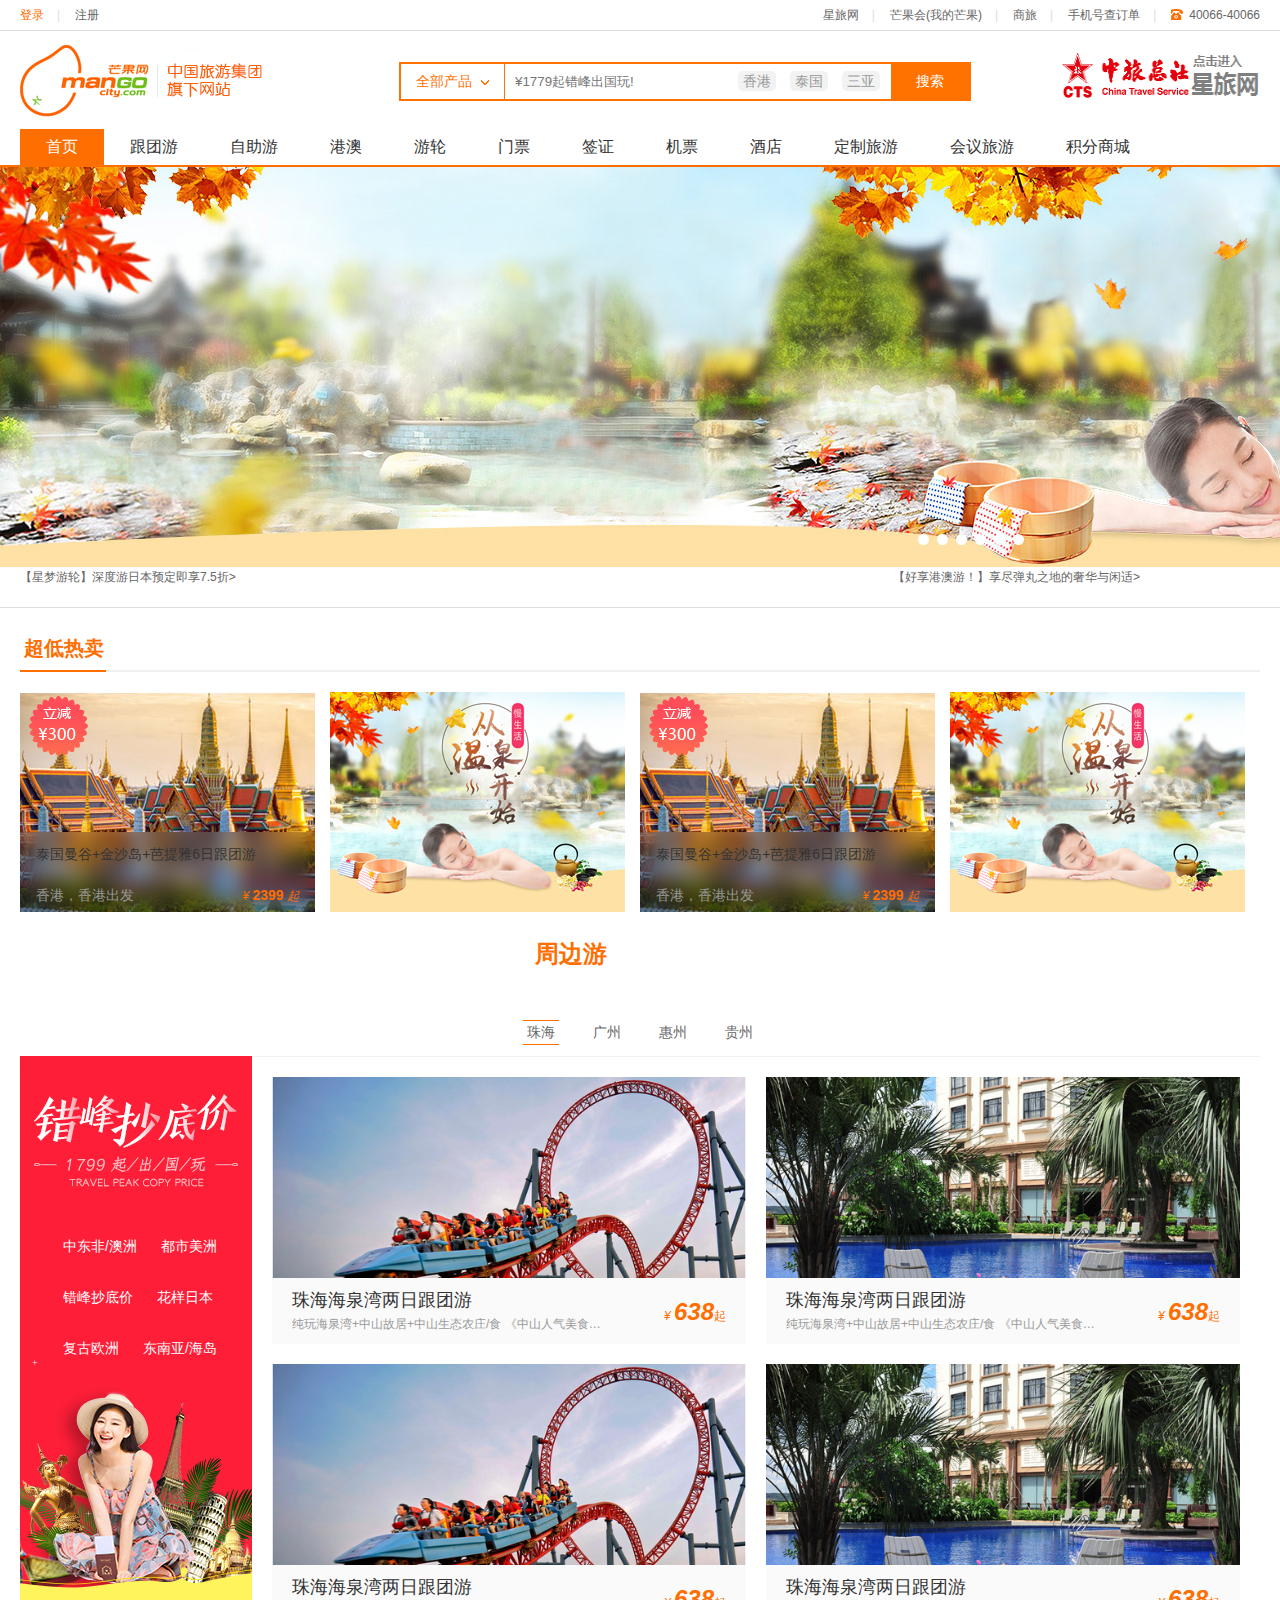
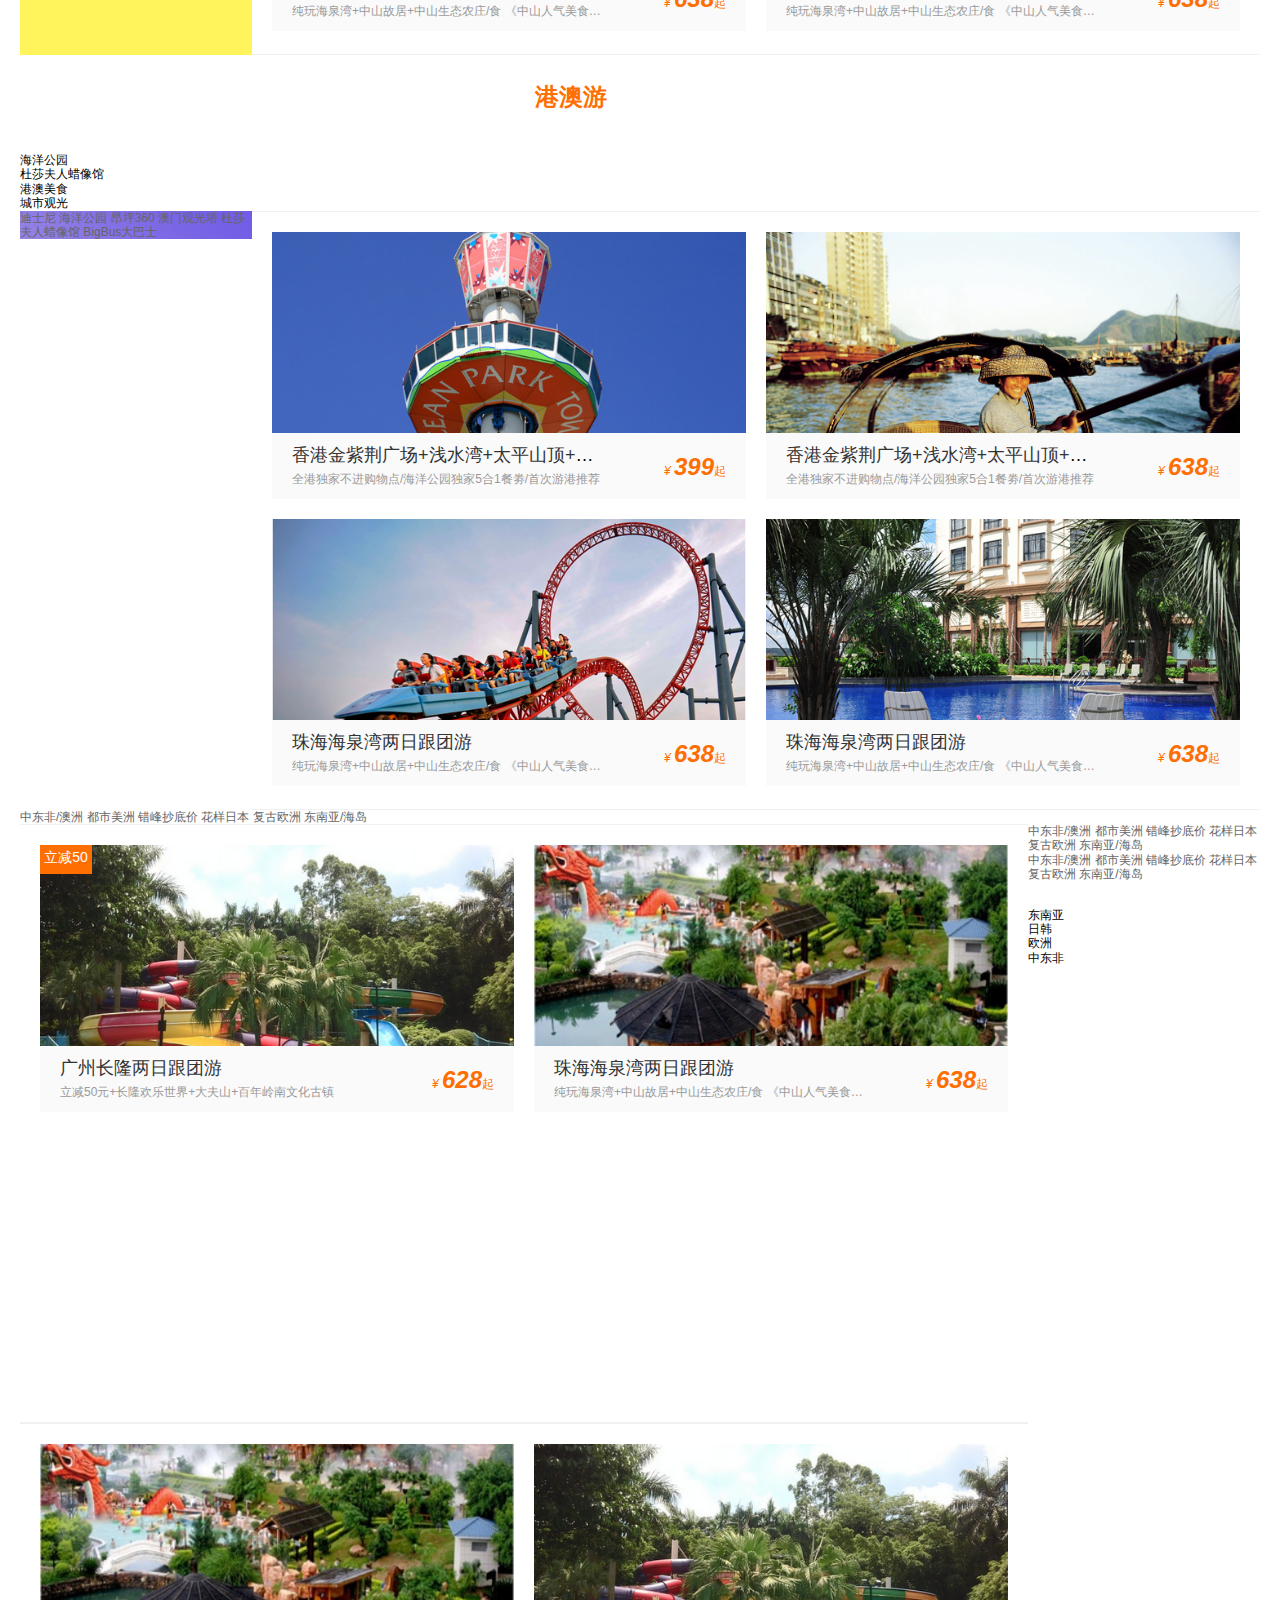
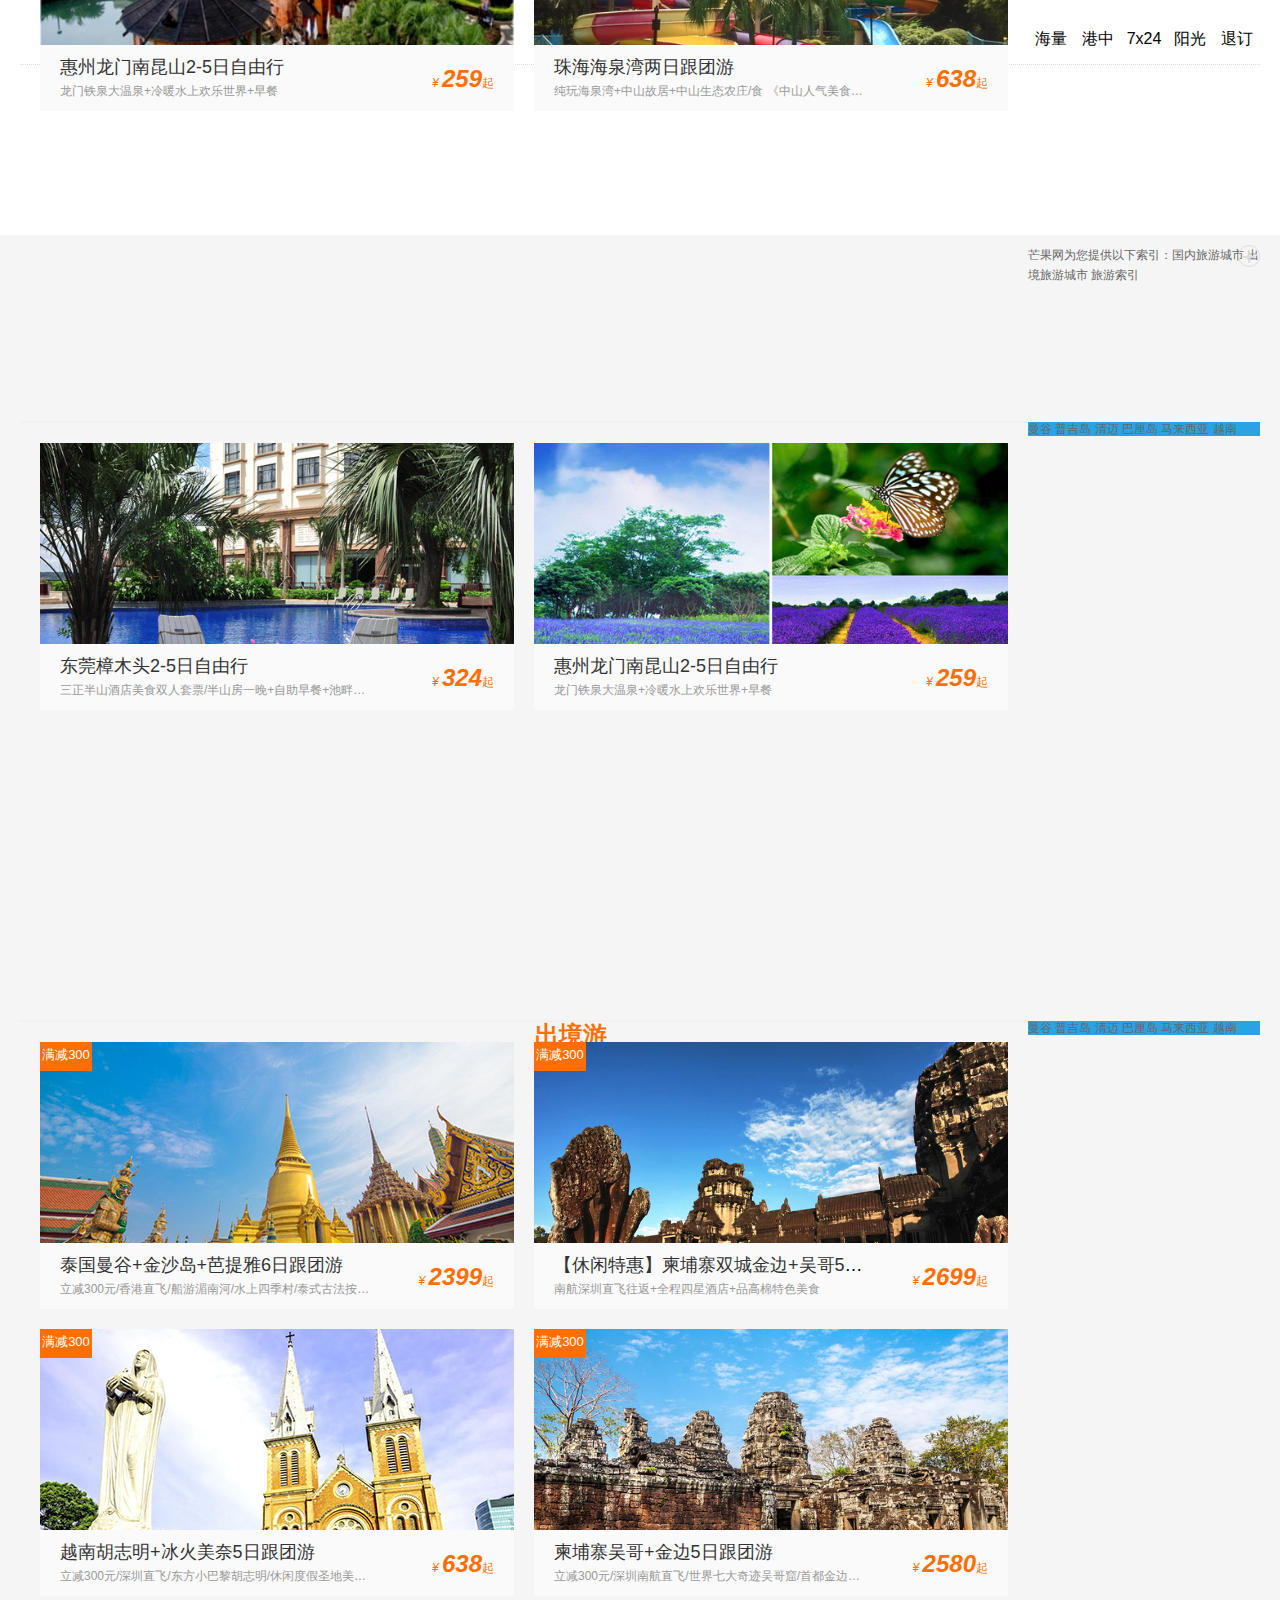
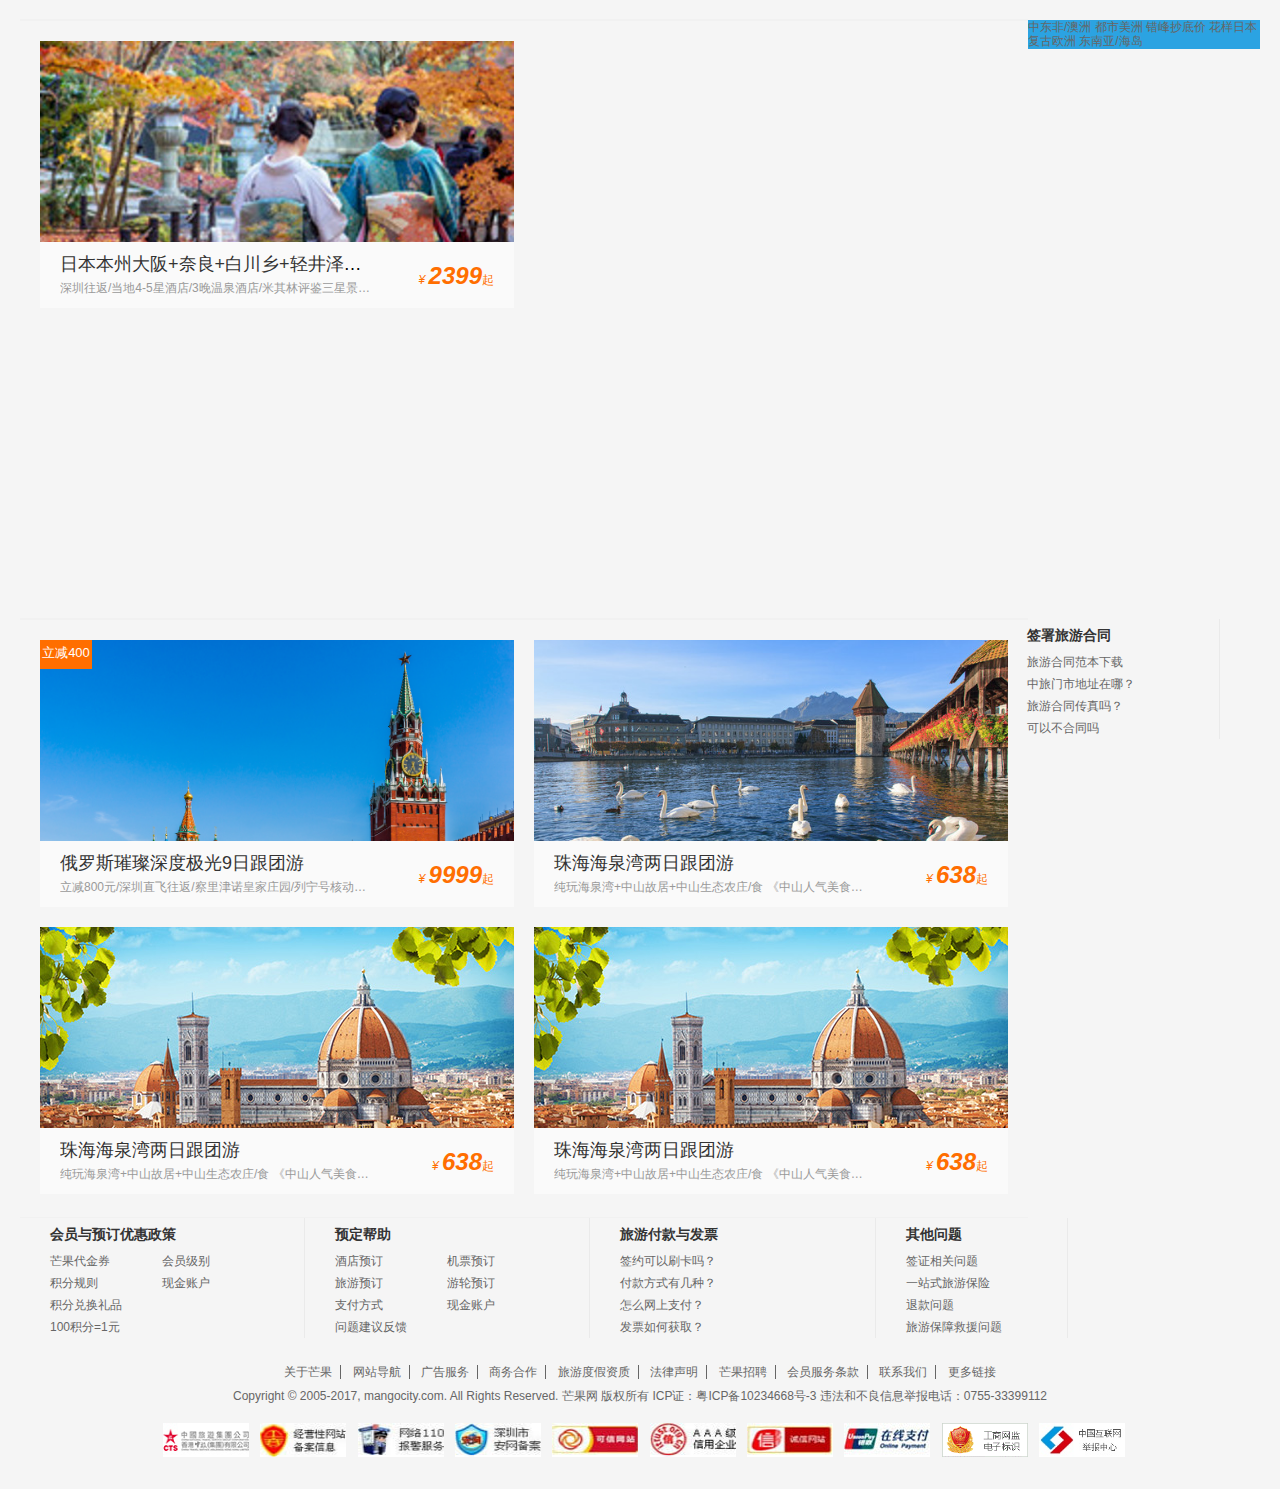
<file: mago1/index.html>
<!DOCTYPE html>
<html lang="en">
<head>
    <meta charset="UTF-8">
    <title>Title</title>

    <link rel="stylesheet" href="css/index.css">
</head>
<body>
<!-- 头部-->
<div id="mango-header">
  
</div>

<!-- 侧边固定栏-->
<div class="header-sliderbar">

</div>
<!-- banner-->
<div class="home-slider">
    <!-- banner-->
    <ul class="slider-pic gallery">
        <li><a href="#"><img src="img/01.jpg" alt=""></a></li>
        <li><a href="#"><img src="img/02.jpg" alt=""></a></li>
        <li><a href="#"><img src="img/03.jpg" alt=""></a></li>
        <li><a href="#"><img src="img/04.jpg" alt=""></a></li>
        <li><a href="#"><img src="img/05.jpg" alt=""></a></li>
        <li><a href="#"><img src="img/06.jpg" alt=""></a></li>
    </ul>
    <!--小圆点-->
    <div class="slider-num">
        <ul>
            <li></li>
            <li></li>
            <li></li>
            <li></li>
            <li></li>
            <li></li>
        </ul>
    </div>

</div>
<!-- 公告-->
<div class="model-index-notice">
    <div class="notice-box">
        <!--小喇叭图标-->
        <em class="notice-ico"></em>
        <div class="notice-wrap">
            <ul class="fl">
                <li><span><a href="#" target="_blank">&lt;香港两日自由行&gt;香港迪士尼乐园门票+四星级酒店1晚！！</a></span></li>
                <li><span><a href="#" target="_blank">【星梦游轮】深度游日本预定即享7.5折></a></span></li>
            </ul>
            <ul class="fr">
                <li><span><a href="#" target="_blank">&lt;东莞大朗自由行&gt;入住5星级东莞帝豪花园
            酒店+梦幻百花洲门票！！</a></span></li>
                <li><span><a href="#" target="_blank">【好享港澳游！】享尽弹丸之地的奢华与闲适></a></span></li>
            </ul>
        </div>

    </div>

</div>
<!-- 主体内容-->
<div class="container fix-wd">
    <!--超低热卖-->
    <div class="home-feature home-count-item">
        <div class="switchover">
            <h1>超低热卖</h1>
            <i class="btn_line"></i>
        </div>
        <ul>
            <li class="feature-item1">
                <a href="#"><img src="img/fs.jpg" alt=""></a>
                <div class="filter-mask">
                    <img src="img/fs.jpg" alt="">
                    <div class="normal-mask"></div>
                </div>
                <div class="pr-box">
                    <div class="pr-wrap">
                        <p class="pr-title" title="泰国曼谷+金沙岛+芭提雅6日跟团游">泰国曼谷+金沙岛+芭提雅6日跟团游</p>
                        <div class="btn-info">
                            <span class="start-city">香港，香港出发</span>
                            <div class="price-info">
                                <div class="pref-price">
                                    <i>¥</i>
                                    <span>2399</span>
                                    <em>起</em>
                                </div>
                            </div>
                        </div>
                    </div>
                </div>
            </li>
            <li class="feature-item4">
                <a href="#"><img src="img/spring.png" alt=""></a>
            </li>
            <li class="feature-item1">
                <a href="#"><img src="img/fs.jpg" alt=""></a>
                <div class="filter-mask">
                    <img src="img/fs.jpg" alt="">
                    <div class="normal-mask"></div>
                </div>
                <div class="pr-box">
                    <div class="pr-wrap">
                        <p class="pr-title" title="泰国曼谷+金沙岛+芭提雅6日跟团游">泰国曼谷+金沙岛+芭提雅6日跟团游</p>
                        <div class="btn-info">
                            <span class="start-city">香港，香港出发</span>
                            <div class="price-info">
                                <div class="pref-price">
                                    <i>¥</i>
                                    <span>2399</span>
                                    <em>起</em>
                                </div>
                            </div>
                        </div>
                    </div>
                </div>
            </li>
            <li class="feature-item4">
                <a href="#"><img src="img/spring.png" alt=""></a>
            </li>
        </ul>

    </div>
    <!--周边游-->
    <div class="home-cout-item">
        <div class="home-title">
            <h1>周边游</h1>
        </div>
        <div id="my-tabs">
            <ul class="tabs">
                <li class="active"><a href="#content1"data-toggle="tab">珠海</a></li>
                <li><a href="#content2" data-toggle="tab">广州</a></li>
                <li><a href="#content3" data-toggle="tab">惠州</a></li>
                <li><a href="#content4" data-toggle="tab">贵州</a></li>
            </ul>

            <div class="home-comtent">
                <!--珠海的列表-->
                <div id="content1" class="active" >
                    <div class="home-left" >

                        <div class="base-layer">
                            <div class="navtitle">
                                <a href="#" target="_blank" title="中东非/澳洲">中东非/澳洲</a>
                                <a href="#" target="_blank" title="都市美洲">都市美洲</a>
                                <a href="#" target="_blank" title="错峰抄底价">错峰抄底价</a>
                                <a href="#" target="_blank" title="花样日本">花样日本</a>
                                <a href="#" target="_blank" title="复古欧洲">复古欧洲</a>
                                <a href="#" target="_blank" title="东南亚/海岛">东南亚/海岛</a>
                            </div>
                        </div>
                    </div>
                    <!--右边-->
                    <div class="home-right">
                        <ul>
                            <li >
                                <a href="#" class="pro-img-link" target="_blank">
                                    <img src="img/fum.png" alt=""></a>
                                <div class="pro-cont">
                                    <div class="cont">
                                        <p class="title"><a href="#">珠海海泉湾两日跟团游</a></p>
                                        <p  class="full-title">纯玩海泉湾+中山故居+中山生态农庄/食
                                            《中山人气美食海鲜大咖大盆宴》+《奥尔良烤全鸡宴》</p>
                                    </div>
                                    <div class="pro">
                                        <i>¥</i>
                                        <em>638</em>起
                                    </div>
                                </div>
                                <!--鼠标上显示的div-->
                                <div class="yin an-effect">
                                    <p class="title">珠海海泉湾两日跟团游</p>
                                    <p  class="full-title">纯玩海泉湾+中山故居+中山生态农庄/食
                                        《中山人气美食海鲜大咖大盆宴》+《奥尔良烤全鸡宴》</p>
                                    <div class="pro">
                                        <i>¥</i>
                                        <em>628</em>起
                                    </div>
                                    <p class="yuding">
                                        查看详情
                                        <i>&gt;</i>
                                    </p>
                                    <a href="#" target="_blank"></a>

                                </div>
                            </li>
                            <li >
                                <a href="#" class="pro-img-link" target="_blank">
                                    <img src="img/dongguan1.jpg" alt=""></a>
                                <div class="pro-cont">
                                    <div class="cont">
                                        <p class="title"><a href="#">珠海海泉湾两日跟团游</a></p>
                                        <p  class="full-title">纯玩海泉湾+中山故居+中山生态农庄/食
                                            《中山人气美食海鲜大咖大盆宴》+《奥尔良烤全鸡宴》</p>
                                    </div>
                                    <div class="pro">
                                        <i>¥</i>
                                        <em>638</em>起
                                    </div>
                                </div>
                                <!--鼠标上显示的div-->
                                <div class="yin an-effect">
                                    <p class="title">珠海海泉湾两日跟团游</p>
                                    <p class="full-title">
                                        纯玩海泉湾+中山故居+中山生态农庄/食《中山人气美食海鲜大咖大盆宴》+《奥尔良烤全鸡宴》
                                    </p>
                                    <div class="pro">
                                        <i>¥</i>
                                        <em>638</em>起
                                    </div>
                                    <p class="yuding">
                                        查看详情
                                        <i>&gt;</i>
                                    </p>
                                    <a href="#" target="_blank"></a>

                                </div>
                            </li>
                            <li >
                                <a href="#" class="pro-img-link" target="_blank">
                                    <img src="img/fum.png" alt=""></a>
                                <div class="pro-cont">
                                    <div class="cont">
                                        <p class="title"><a href="#">珠海海泉湾两日跟团游</a></p>
                                        <p  class="full-title">纯玩海泉湾+中山故居+中山生态农庄/食
                                            《中山人气美食海鲜大咖大盆宴》+《奥尔良烤全鸡宴》</p>
                                    </div>
                                    <div class="pro">
                                        <i>¥</i>
                                        <em>638</em>起
                                    </div>
                                </div>
                                <!--鼠标上显示的div-->
                                <div class="yin an-effect">
                                    <p class="title">珠海海泉湾两日跟团游</p>
                                    <p  class="full-title">纯玩海泉湾+中山故居+中山生态农庄/食
                                        《中山人气美食海鲜大咖大盆宴》+《奥尔良烤全鸡宴》</p>
                                    <div class="pro">
                                        <i>¥</i>
                                        <em>628</em>起
                                    </div>
                                    <p class="yuding">
                                        查看详情
                                        <i>&gt;</i>
                                    </p>
                                    <a href="#" target="_blank"></a>

                                </div>
                            </li>
                            <li >
                                <a href="#" class="pro-img-link" target="_blank">
                                    <img src="img/dongguan1.jpg" alt=""></a>
                                <div class="pro-cont">
                                    <div class="cont">
                                        <p class="title"><a href="#">珠海海泉湾两日跟团游</a></p>
                                        <p  class="full-title">纯玩海泉湾+中山故居+中山生态农庄/食
                                            《中山人气美食海鲜大咖大盆宴》+《奥尔良烤全鸡宴》</p>
                                    </div>
                                    <div class="pro">
                                        <i>¥</i>
                                        <em>638</em>起
                                    </div>
                                </div>
                                <!--鼠标上显示的div-->
                                <div class="yin an-effect">
                                    <p class="title">珠海海泉湾两日跟团游</p>
                                    <p class="full-title">
                                        纯玩海泉湾+中山故居+中山生态农庄/食《中山人气美食海鲜大咖大盆宴》+《奥尔良烤全鸡宴》
                                    </p>
                                    <div class="pro">
                                        <i>¥</i>
                                        <em>638</em>起
                                    </div>
                                    <p class="yuding">
                                        查看详情
                                        <i>&gt;</i>
                                    </p>
                                    <a href="#" target="_blank"></a>

                                </div>
                            </li>
                        </ul>
                    </div>
                </div>
                <!--广州的列表-->
                <div id="content2">
                    <div class="home-left" >
                        <div class="base-layer">
                            <div class="navtitle">
                                <a href="#" target="_blank" title="都市美洲">都市美洲</a>
                                <a href="#" target="_blank" title="中东非/澳洲">中东非/澳洲</a>
                                <a href="#" target="_blank" title="错峰抄底价">错峰抄底价</a>
                                <a href="#" target="_blank" title="花样日本">花样日本</a>
                                <a href="#" target="_blank" title="复古欧洲">复古欧洲</a>
                                <a href="#" target="_blank" title="东南亚/海岛">东南亚/海岛</a>
                            </div>
                        </div>
                    </div>
                    <!--右边-->
                    <div class="home-right">
                        <ul>
                            <li >
                            <a href="#" class="pro-img-link" target="_blank">
                                <img src="img/en.png" alt=""></a>
                            <span class="pro-label">立减50</span>
                            <div class="pro-cont">
                                <div class="cont">
                                    <p class="title"><a href="#">广州长隆两日跟团游</a></p>
                                    <p  class="full-title">立减50元+长隆欢乐世界+大夫山+百年岭南文化古镇</p>
                                </div>
                                <div class="pro">
                                    <i>¥</i>
                                    <em>628</em>起
                                </div>
                            </div>
                            <!--鼠标上显示的div-->
                            <div class="yin an-effect">
                                <p class="title">广州长隆两日跟团游</p>
                                <p class="full-title">
                                    立减50元+长隆欢乐世界+大夫山+百年岭南文化古镇                               </p>
                                <div class="pro">
                                    <i>¥</i>
                                    <em>628</em>起
                                </div>
                                <p class="yuding">
                                    查看详情
                                    <i>&gt;</i>
                                </p>
                                <a href="#" target="_blank"></a>

                            </div>
                        </li>
                            <li >
                                <a href="#" class="pro-img-link" target="_blank">
                                    <img src="img/huizhou.jpg" alt=""></a>
                                <div class="pro-cont">
                                    <div class="cont">
                                        <p class="title"><a href="#">广州海泉湾两日跟团游</a></p>
                                        <p  class="full-title">纯玩海泉湾+中山故居+中山生态农庄/食
                                            《中山人气美食海鲜大咖大盆宴》+《奥尔良烤全鸡宴》</p>
                                    </div>
                                    <div class="pro">
                                        <i>¥</i>
                                        <em>638</em>起
                                    </div>
                                </div>
                                <!--鼠标上显示的div-->
                                <div class="yin an-effect">
                                    <p class="title">广州海泉湾两日跟团游</p>
                                    <p class="full-title">
                                        纯玩海泉湾+中山故居+中山生态农庄/食《中山人气美食海鲜大咖大盆宴》+《奥尔良烤全鸡宴》
                                    </p>
                                    <div class="pro">
                                        <i>¥</i>
                                        <em>638</em>起
                                    </div>
                                    <p class="yuding">
                                        查看详情
                                        <i>&gt;</i>
                                    </p>
                                    <a href="#" target="_blank"></a>

                                </div>
                            </li>
                            <li >
                                <a href="#" class="pro-img-link" target="_blank">
                                    <img src="img/en.png" alt=""></a>
                                <span class="pro-label">立减50</span>
                                <div class="pro-cont">
                                    <div class="cont">
                                        <p class="title"><a href="#">广州长隆两日跟团游</a></p>
                                        <p  class="full-title">立减50元+长隆欢乐世界+大夫山+百年岭南文化古镇</p>
                                    </div>
                                    <div class="pro">
                                        <i>¥</i>
                                        <em>628</em>起
                                    </div>
                                </div>
                                <!--鼠标上显示的div-->
                                <div class="yin an-effect">
                                    <p class="title">广州长隆两日跟团游</p>
                                    <p class="full-title">
                                        立减50元+长隆欢乐世界+大夫山+百年岭南文化古镇                               </p>
                                    <div class="pro">
                                        <i>¥</i>
                                        <em>628</em>起
                                    </div>
                                    <p class="yuding">
                                        查看详情
                                        <i>&gt;</i>
                                    </p>
                                    <a href="#" target="_blank"></a>

                                </div>
                            </li>
                            <li >
                                <a href="#" class="pro-img-link" target="_blank">
                                    <img src="img/huizhou.jpg" alt=""></a>
                                <div class="pro-cont">
                                    <div class="cont">
                                        <p class="title"><a href="#">广州海泉湾两日跟团游</a></p>
                                        <p  class="full-title">纯玩海泉湾+中山故居+中山生态农庄/食
                                            《中山人气美食海鲜大咖大盆宴》+《奥尔良烤全鸡宴》</p>
                                    </div>
                                    <div class="pro">
                                        <i>¥</i>
                                        <em>638</em>起
                                    </div>
                                </div>
                                <!--鼠标上显示的div-->
                                <div class="yin an-effect">
                                    <p class="title">广州海泉湾两日跟团游</p>
                                    <p class="full-title">
                                        纯玩海泉湾+中山故居+中山生态农庄/食《中山人气美食海鲜大咖大盆宴》+《奥尔良烤全鸡宴》
                                    </p>
                                    <div class="pro">
                                        <i>¥</i>
                                        <em>638</em>起
                                    </div>
                                    <p class="yuding">
                                        查看详情
                                        <i>&gt;</i>
                                    </p>
                                    <a href="#" target="_blank"></a>

                                </div>
                            </li>
                        </ul>
                    </div>
                </div>
                <!--惠州的列表-->
                <div id="content3">
                    <div class="home-left" >
                        <div class="base-layer">
                            <div class="navtitle">
                                <a href="#" target="_blank" title="中东非/澳洲">中东非/澳洲</a>
                                <a href="#" target="_blank" title="都市美洲">都市美洲</a>
                                <a href="#" target="_blank" title="错峰抄底价">错峰抄底价</a>
                                <a href="#" target="_blank" title="花样日本">花样日本</a>
                                <a href="#" target="_blank" title="复古欧洲">复古欧洲</a>
                                <a href="#" target="_blank" title="东南亚/海岛">东南亚/海岛</a>
                            </div>
                        </div>
                    </div>
                    <!--右边-->
                    <div class="home-right">
                        <ul>
                            <li >
                                <a href="#" class="pro-img-link" target="_blank">
                                    <img src="img/huizhou.jpg" alt=""></a>

                                <div class="pro-cont">
                                    <div class="cont">
                                        <p class="title"><a href="#">惠州龙门南昆山2-5日自由行</a></p>
                                        <p  class="full-title">龙门铁泉大温泉+冷暖水上欢乐世界+早餐</p>
                                    </div>
                                    <div class="pro">
                                        <i>¥</i>
                                        <em>259</em>起
                                    </div>
                                </div>
                                <!--鼠标上显示的div-->
                                <div class="yin an-effect">
                                    <p class="title">惠州龙门南昆山2-5日自由行</p>
                                    <p class="full-title">
                                        龙门铁泉大温泉+冷暖水上欢乐世界+早餐                              </p>
                                    <div class="pro">
                                        <i>¥</i>
                                        <em>269</em>起
                                    </div>
                                    <p class="yuding">
                                        查看详情
                                        <i>&gt;</i>
                                    </p>
                                    <a href="#" target="_blank"></a>

                                </div>
                            </li>
                            <li >
                                <a href="#" class="pro-img-link" target="_blank">
                                    <img src="img/en.png" alt=""></a>

                                <div class="pro-cont">
                                    <div class="cont">
                                        <p class="title"><a href="#">惠州龙门南昆山2-5日自由行</a></p>
                                        <p  class="full-title">龙门铁泉大温泉+冷暖水上欢乐世界+早餐</p>
                                    </div>
                                    <div class="pro">
                                        <i>¥</i>
                                        <em>259</em>起
                                    </div>
                                </div>
                                <!--鼠标上显示的div-->
                                <div class="yin an-effect">
                                    <p class="title">惠州长隆2日游</p>
                                    <p class="full-title">
                                        立减50元+长隆欢乐世界+大夫山+百年岭南文化古镇                            </p>
                                    <div class="pro">
                                        <i>¥</i>
                                        <em>500</em>起
                                    </div>
                                    <p class="yuding">
                                        查看详情
                                        <i>&gt;</i>
                                    </p>
                                    <a href="#" target="_blank"></a>

                                </div>
                            </li>
                            <li >
                                <a href="#" class="pro-img-link" target="_blank">
                                    <img src="img/huizhou.jpg" alt=""></a>

                                <div class="pro-cont">
                                    <div class="cont">
                                        <p class="title"><a href="#">惠州龙门南昆山2-5日自由行</a></p>
                                        <p  class="full-title">龙门铁泉大温泉+冷暖水上欢乐世界+早餐</p>
                                    </div>
                                    <div class="pro">
                                        <i>¥</i>
                                        <em>259</em>起
                                    </div>
                                </div>
                                <!--鼠标上显示的div-->
                                <div class="yin an-effect">
                                    <p class="title">惠州龙门南昆山2-5日自由行</p>
                                    <p class="full-title">
                                        龙门铁泉大温泉+冷暖水上欢乐世界+早餐                              </p>
                                    <div class="pro">
                                        <i>¥</i>
                                        <em>269</em>起
                                    </div>
                                    <p class="yuding">
                                        查看详情
                                        <i>&gt;</i>
                                    </p>
                                    <a href="#" target="_blank"></a>

                                </div>
                            </li>
                            <li >
                                <a href="#" class="pro-img-link" target="_blank">
                                    <img src="img/en.png" alt=""></a>

                                <div class="pro-cont">
                                    <div class="cont">
                                        <p class="title"><a href="#">惠州龙门南昆山2-5日自由行</a></p>
                                        <p  class="full-title">龙门铁泉大温泉+冷暖水上欢乐世界+早餐</p>
                                    </div>
                                    <div class="pro">
                                        <i>¥</i>
                                        <em>259</em>起
                                    </div>
                                </div>
                                <!--鼠标上显示的div-->
                                <div class="yin an-effect">
                                    <p class="title">惠州长隆2日游</p>
                                    <p class="full-title">
                                        立减50元+长隆欢乐世界+大夫山+百年岭南文化古镇                            </p>
                                    <div class="pro">
                                        <i>¥</i>
                                        <em>500</em>起
                                    </div>
                                    <p class="yuding">
                                        查看详情
                                        <i>&gt;</i>
                                    </p>
                                    <a href="#" target="_blank"></a>

                                </div>
                            </li>
                        </ul>
                    </div>
                </div>
                <!--东莞的列表-->
                <div id="content4" >
                    <div class="home-left" >
                        <div class="base-layer">
                            <div class="navtitle">
                                <a href="#" target="_blank" title="中东非/澳洲">中东非/澳洲</a>
                                <a href="#" target="_blank" title="都市美洲">都市美洲</a>
                                <a href="#" target="_blank" title="错峰抄底价">错峰抄底价</a>
                                <a href="#" target="_blank" title="花样日本">花样日本</a>
                                <a href="#" target="_blank" title="复古欧洲">复古欧洲</a>
                                <a href="#" target="_blank" title="东南亚/海岛">东南亚/海岛</a>
                            </div>
                        </div>
                    </div>
                    <!--右边-->
                    <div class="home-right">
                        <ul>
                            <li >
                                <a href="#" class="pro-img-link" target="_blank">
                                    <img src="img/dongguan1.jpg" alt=""></a>

                                <div class="pro-cont">
                                    <div class="cont">
                                        <p class="title"><a href="#">东莞樟木头2-5日自由行</a></p>
                                        <p  class="full-title">三正半山酒店美食双人套票/半山房一晚+自助早餐+池畔双人自助晚餐+恒温泳池+湿蒸健身</p>
                                    </div>
                                    <div class="pro">
                                        <i>¥</i>
                                        <em>324</em>起
                                    </div>
                                </div>
                                <!--鼠标上显示的div-->
                                <div class="yin an-effect">
                                    <p class="title">东莞樟木头2-5日自由行</p>
                                    <p class="full-title">
                                        三正半山酒店美食双人套票/半山房一晚+自助早餐+池畔双人自助晚餐+恒温泳池+湿蒸健身                              </p>
                                    <div class="pro">
                                        <i>¥</i>
                                        <em>324</em>起
                                    </div>
                                    <p class="yuding">
                                        查看详情
                                        <i>&gt;</i>
                                    </p>
                                    <a href="#" target="_blank"></a>

                                </div>
                            </li>
                            <li >
                                <a href="#" class="pro-img-link" target="_blank">
                                    <img src="img/dongguan.jpg" alt=""></a>

                                <div class="pro-cont">
                                    <div class="cont">
                                        <p class="title"><a href="#">惠州龙门南昆山2-5日自由行</a></p>
                                        <p  class="full-title">龙门铁泉大温泉+冷暖水上欢乐世界+早餐</p>
                                    </div>
                                    <div class="pro">
                                        <i>¥</i>
                                        <em>259</em>起
                                    </div>
                                </div>
                                <!--鼠标上显示的div-->
                                <div class="yin an-effect">
                                    <p class="title">惠州龙门南昆山2-5日自由行</p>
                                    <p class="full-title">
                                        龙门铁泉大温泉+冷暖水上欢乐世界+早餐                              </p>
                                    <div class="pro">
                                        <i>¥</i>
                                        <em>269</em>起
                                    </div>
                                    <p class="yuding">
                                        查看详情
                                        <i>&gt;</i>
                                    </p>
                                    <a href="#" target="_blank"></a>

                                </div>
                            </li>
                            <li >
                                <a href="#" class="pro-img-link" target="_blank">
                                    <img src="img/dongguan1.jpg" alt=""></a>

                                <div class="pro-cont">
                                    <div class="cont">
                                        <p class="title"><a href="#">东莞樟木头2-5日自由行</a></p>
                                        <p  class="full-title">三正半山酒店美食双人套票/半山房一晚+自助早餐+池畔双人自助晚餐+恒温泳池+湿蒸健身</p>
                                    </div>
                                    <div class="pro">
                                        <i>¥</i>
                                        <em>324</em>起
                                    </div>
                                </div>
                                <!--鼠标上显示的div-->
                                <div class="yin an-effect">
                                    <p class="title">东莞樟木头2-5日自由行</p>
                                    <p class="full-title">
                                        三正半山酒店美食双人套票/半山房一晚+自助早餐+池畔双人自助晚餐+恒温泳池+湿蒸健身                              </p>
                                    <div class="pro">
                                        <i>¥</i>
                                        <em>324</em>起
                                    </div>
                                    <p class="yuding">
                                        查看详情
                                        <i>&gt;</i>
                                    </p>
                                    <a href="#" target="_blank"></a>

                                </div>
                            </li>
                            <li >
                                <a href="#" class="pro-img-link" target="_blank">
                                    <img src="img/dongguan.jpg" alt=""></a>

                                <div class="pro-cont">
                                    <div class="cont">
                                        <p class="title"><a href="#">惠州龙门南昆山2-5日自由行</a></p>
                                        <p  class="full-title">龙门铁泉大温泉+冷暖水上欢乐世界+早餐</p>
                                    </div>
                                    <div class="pro">
                                        <i>¥</i>
                                        <em>259</em>起
                                    </div>
                                </div>
                                <!--鼠标上显示的div-->
                                <div class="yin an-effect">
                                    <p class="title">惠州龙门南昆山2-5日自由行</p>
                                    <p class="full-title">
                                        龙门铁泉大温泉+冷暖水上欢乐世界+早餐                              </p>
                                    <div class="pro">
                                        <i>¥</i>
                                        <em>269</em>起
                                    </div>
                                    <p class="yuding">
                                        查看详情
                                        <i>&gt;</i>
                                    </p>
                                    <a href="#" target="_blank"></a>

                                </div>
                            </li>
                        </ul>
                    </div>
                </div>
            </div>
        </div>
    </div>
    <!--港澳游-->
    <div class="home-cout-item">
        <div class="home-title">
            <h1>港澳游</h1>
        </div>
        <div class="home-nav">
            <ul>
                <li>海洋公园</li>
                <li>杜莎夫人蜡像馆</li>
                <li>港澳美食</li>
                <li>城市观光</li>
            </ul>
        </div>
        <div class="home-comtent">
            <!--海洋公园-->
            <div class="home-nr mid1014 selected">
                <div class="home-left bg" >
                    <div class="base-layer">
                        <div class="navtitle">
                            <a href="#" target="_blank" title="迪士尼">迪士尼</a>
                            <a href="#" target="_blank" title="海洋公园">海洋公园</a>
                            <a href="#" target="_blank" title="昂坪360">昂坪360</a>
                            <a href="#" target="_blank" title="澳门观光塔">澳门观光塔</a>
                            <a href="#" target="_blank" title="杜莎夫人蜡像馆">杜莎夫人蜡像馆</a>
                            <a href="#" target="_blank" title="BigBus大巴士">BigBus大巴士</a>
                        </div>
                    </div>
                </div>
                <!--右边-->
                <div class="home-right">
                    <ul>

                        <li >
                            <a href="#" class="pro-img-link" target="_blank">
                                <img src="img/asd.jpg" alt=""></a>
                            <div class="pro-cont">
                                <div class="cont">
                                    <p class="title"><a href="#" title="香港金紫荆广场+浅水湾+太平山顶+海洋公园一日跟团游">香港金紫荆广场+浅水湾+太平山顶+海洋公园一日跟团游</a></p>
                                    <p  class="full-title">全港独家不进购物点/海洋公园独家5合1餐劵/首次游港推荐</p>
                                </div>
                                <div class="pro">
                                    <i>¥</i>
                                    <em>399</em>起
                                </div>
                            </div>
                            <!--鼠标上显示的div-->
                            <div class="yin an-effect">
                                <p class="title">香港金紫荆广场+浅水湾+太平山顶+海洋公园一日跟团游</p>

                                <p  class="full-title">全港独家不进购物点/海洋公园独家5合1餐劵/首次游港推荐</p>
                                <div class="pro">
                                    <i>¥</i>
                                    <em>399</em>起
                                </div>
                                <p class="yuding">
                                    查看详情
                                    <i>&gt;</i>
                                </p>
                                <a href="#" target="_blank"></a>

                            </div>
                        </li>

                        <li >
                            <a href="#" class="pro-img-link" target="_blank">
                                <img src="img/buyu.jpg" alt=""></a>
                            <div class="pro-cont">
                                <div class="cont">
                                    <p class="title"><a href="#">香港金紫荆广场+浅水湾+太平山顶+海洋公园一日跟团游</a></p>
                                    <p  class="full-title">全港独家不进购物点/海洋公园独家5合1餐劵/首次游港推荐</p>
                                </div>
                                <div class="pro">
                                    <i>¥</i>
                                    <em>638</em>起
                                </div>
                            </div>
                            <!--鼠标上显示的div-->
                            <div class="yin an-effect">
                                <p class="title">珠海海泉湾两日跟团游</p>
                                <p class="full-title">
                                    纯玩海泉湾+中山故居+中山生态农庄/食《中山人气美食海鲜大咖大盆宴》+《奥尔良烤全鸡宴》
                                </p>
                                <div class="pro">
                                    <i>¥</i>
                                    <em>638</em>起
                                </div>
                                <p class="yuding">
                                    查看详情
                                    <i>&gt;</i>
                                </p>
                                <a href="#" target="_blank"></a>

                            </div>
                        </li>

                        <li >
                            <a href="#" class="pro-img-link" target="_blank">
                                <img src="img/fum.png" alt=""></a>
                            <div class="pro-cont">
                                <div class="cont">
                                    <p class="title"><a href="#">珠海海泉湾两日跟团游</a></p>
                                    <p  class="full-title">纯玩海泉湾+中山故居+中山生态农庄/食
                                        《中山人气美食海鲜大咖大盆宴》+《奥尔良烤全鸡宴》</p>
                                </div>
                                <div class="pro">
                                    <i>¥</i>
                                    <em>638</em>起
                                </div>
                            </div>
                            <!--鼠标上显示的div-->
                            <div class="yin an-effect">
                                <p class="title">珠海海泉湾两日跟团游</p>
                                <p  class="full-title">纯玩海泉湾+中山故居+中山生态农庄/食
                                    《中山人气美食海鲜大咖大盆宴》+《奥尔良烤全鸡宴》</p>
                                <div class="pro">
                                    <i>¥</i>
                                    <em>628</em>起
                                </div>
                                <p class="yuding">
                                    查看详情
                                    <i>&gt;</i>
                                </p>
                                <a href="#" target="_blank"></a>

                            </div>
                        </li>
                        <li >
                            <a href="#" class="pro-img-link" target="_blank">
                                <img src="img/dongguan1.jpg" alt=""></a>
                            <div class="pro-cont">
                                <div class="cont">
                                    <p class="title"><a href="#">珠海海泉湾两日跟团游</a></p>
                                    <p  class="full-title">纯玩海泉湾+中山故居+中山生态农庄/食
                                        《中山人气美食海鲜大咖大盆宴》+《奥尔良烤全鸡宴》</p>
                                </div>
                                <div class="pro">
                                    <i>¥</i>
                                    <em>638</em>起
                                </div>
                            </div>
                            <!--鼠标上显示的div-->
                            <div class="yin an-effect">
                                <p class="title">珠海海泉湾两日跟团游</p>
                                <p class="full-title">
                                    纯玩海泉湾+中山故居+中山生态农庄/食《中山人气美食海鲜大咖大盆宴》+《奥尔良烤全鸡宴》
                                </p>
                                <div class="pro">
                                    <i>¥</i>
                                    <em>638</em>起
                                </div>
                                <p class="yuding">
                                    查看详情
                                    <i>&gt;</i>
                                </p>
                                <a href="#" target="_blank"></a>

                            </div>
                        </li>
                    </ul>
                </div>
            </div>
            <!--杜莎夫人蜡像-->
            <div class="home-nr mid1063 ">
                <div class="home-left" >
                    <div class="base-layer">
                        <div class="navtitle">
                            <a href="#" target="_blank" title="中东非/澳洲">中东非/澳洲</a>
                            <a href="#" target="_blank" title="都市美洲">都市美洲</a>
                            <a href="#" target="_blank" title="错峰抄底价">错峰抄底价</a>
                            <a href="#" target="_blank" title="花样日本">花样日本</a>
                            <a href="#" target="_blank" title="复古欧洲">复古欧洲</a>
                            <a href="#" target="_blank" title="东南亚/海岛">东南亚/海岛</a>
                        </div>
                    </div>
                </div>
                <!--右边-->
                <div class="home-right">
                    <ul>
                        <li >
                            <a href="#" class="pro-img-link" target="_blank">
                                <img src="img/en.png" alt=""></a>
                            <span class="pro-label">立减50</span>
                            <div class="pro-cont">
                                <div class="cont">
                                    <p class="title"><a href="#">广州长隆两日跟团游</a></p>
                                    <p  class="full-title">立减50元+长隆欢乐世界+大夫山+百年岭南文化古镇</p>
                                </div>
                                <div class="pro">
                                    <i>¥</i>
                                    <em>628</em>起
                                </div>
                            </div>
                            <!--鼠标上显示的div-->
                            <div class="yin an-effect">
                                <p class="title">广州长隆两日跟团游</p>
                                <p class="full-title">
                                    立减50元+长隆欢乐世界+大夫山+百年岭南文化古镇                               </p>
                                <div class="pro">
                                    <i>¥</i>
                                    <em>628</em>起
                                </div>
                                <p class="yuding">
                                    查看详情
                                    <i>&gt;</i>
                                </p>
                                <a href="#" target="_blank"></a>

                            </div>
                        </li>
                        <li >
                            <a href="#" class="pro-img-link" target="_blank">
                                <img src="img/huizhou.jpg" alt=""></a>
                            <div class="pro-cont">
                                <div class="cont">
                                    <p class="title"><a href="#">珠海海泉湾两日跟团游</a></p>
                                    <p  class="full-title">纯玩海泉湾+中山故居+中山生态农庄/食
                                        《中山人气美食海鲜大咖大盆宴》+《奥尔良烤全鸡宴》</p>
                                </div>
                                <div class="pro">
                                    <i>¥</i>
                                    <em>638</em>起
                                </div>
                            </div>
                            <!--鼠标上显示的div-->
                            <div class="yin an-effect">
                                <p class="title">珠海海泉湾两日跟团游</p>
                                <p class="full-title">
                                    纯玩海泉湾+中山故居+中山生态农庄/食《中山人气美食海鲜大咖大盆宴》+《奥尔良烤全鸡宴》
                                </p>
                                <div class="pro">
                                    <i>¥</i>
                                    <em>638</em>起
                                </div>
                                <p class="yuding">
                                    查看详情
                                    <i>&gt;</i>
                                </p>
                                <a href="#" target="_blank"></a>

                            </div>
                        </li>
                    </ul>
                </div>
            </div>
            <!--港澳美食的列表-->
            <div class="home-nr  ">
                <div class="home-left" >
                    <div class="base-layer">
                        <div class="navtitle">
                            <a href="#" target="_blank" title="中东非/澳洲">中东非/澳洲</a>
                            <a href="#" target="_blank" title="都市美洲">都市美洲</a>
                            <a href="#" target="_blank" title="错峰抄底价">错峰抄底价</a>
                            <a href="#" target="_blank" title="花样日本">花样日本</a>
                            <a href="#" target="_blank" title="复古欧洲">复古欧洲</a>
                            <a href="#" target="_blank" title="东南亚/海岛">东南亚/海岛</a>
                        </div>
                    </div>
                </div>
                <!--右边-->
                <div class="home-right">
                    <ul>
                        <li >
                            <a href="#" class="pro-img-link" target="_blank">
                                <img src="img/huizhou.jpg" alt=""></a>

                            <div class="pro-cont">
                                <div class="cont">
                                    <p class="title"><a href="#">惠州龙门南昆山2-5日自由行</a></p>
                                    <p  class="full-title">龙门铁泉大温泉+冷暖水上欢乐世界+早餐</p>
                                </div>
                                <div class="pro">
                                    <i>¥</i>
                                    <em>259</em>起
                                </div>
                            </div>
                            <!--鼠标上显示的div-->
                            <div class="yin an-effect">
                                <p class="title">惠州龙门南昆山2-5日自由行</p>
                                <p class="full-title">
                                    龙门铁泉大温泉+冷暖水上欢乐世界+早餐                              </p>
                                <div class="pro">
                                    <i>¥</i>
                                    <em>269</em>起
                                </div>
                                <p class="yuding">
                                    查看详情
                                    <i>&gt;</i>
                                </p>
                                <a href="#" target="_blank"></a>

                            </div>
                        </li>
                        <li >
                            <a href="#" class="pro-img-link" target="_blank">
                                <img src="img/en.png" alt=""></a>
                            <div class="pro-cont">
                                <div class="cont">
                                    <p class="title"><a href="#">珠海海泉湾两日跟团游</a></p>
                                    <p  class="full-title">纯玩海泉湾+中山故居+中山生态农庄/食
                                        《中山人气美食海鲜大咖大盆宴》+《奥尔良烤全鸡宴》</p>
                                </div>
                                <div class="pro">
                                    <i>¥</i>
                                    <em>638</em>起
                                </div>
                            </div>
                            <!--鼠标上显示的div-->
                            <div class="yin an-effect">
                                <p class="title"><a href="#">珠海海泉湾两日跟团游</a></p>
                                <p  class="full-title">纯玩海泉湾+中山故居+中山生态农庄/食
                                    《中山人气美食海鲜大咖大盆宴》+《奥尔良烤全鸡宴》</p>
                                <div class="pro">
                                    <i>¥</i>
                                    <em>628</em>起
                                </div>
                                <p class="yuding">
                                    查看详情
                                    <i>&gt;</i>
                                </p>
                                <a href="#" target="_blank"></a>

                            </div>
                        </li>
                    </ul>
                </div>
            </div>
            <!--城市观光的列表-->
            <div class="home-nr  ">
                <div class="home-left" >
                    <div class="base-layer">
                        <div class="navtitle">
                            <a href="#" target="_blank" title="中东非/澳洲">中东非/澳洲</a>
                            <a href="#" target="_blank" title="都市美洲">都市美洲</a>
                            <a href="#" target="_blank" title="错峰抄底价">错峰抄底价</a>
                            <a href="#" target="_blank" title="花样日本">花样日本</a>
                            <a href="#" target="_blank" title="复古欧洲">复古欧洲</a>
                            <a href="#" target="_blank" title="东南亚/海岛">东南亚/海岛</a>
                        </div>
                    </div>
                </div>
                <!--右边-->
                <div class="home-right">
                    <ul>
                        <li >
                            <a href="#" class="pro-img-link" target="_blank">
                                <img src="img/dongguan1.jpg" alt=""></a>

                            <div class="pro-cont">
                                <div class="cont">
                                    <p class="title"><a href="#">东莞樟木头2-5日自由行</a></p>
                                    <p  class="full-title">三正半山酒店美食双人套票/半山房一晚+自助早餐+池畔双人自助晚餐+恒温泳池+湿蒸健身</p>
                                </div>
                                <div class="pro">
                                    <i>¥</i>
                                    <em>324</em>起
                                </div>
                            </div>
                            <!--鼠标上显示的div-->
                            <div class="yin an-effect">
                                <p class="title">东莞樟木头2-5日自由行</p>
                                <p class="full-title">
                                    三正半山酒店美食双人套票/半山房一晚+自助早餐+池畔双人自助晚餐+恒温泳池+湿蒸健身                              </p>
                                <div class="pro">
                                    <i>¥</i>
                                    <em>324</em>起
                                </div>
                                <p class="yuding">
                                    查看详情
                                    <i>&gt;</i>
                                </p>
                                <a href="#" target="_blank"></a>

                            </div>
                        </li>
                        <li >
                            <a href="#" class="pro-img-link" target="_blank">
                                <img src="img/dongguan.jpg" alt=""></a>

                            <div class="pro-cont">
                                <div class="cont">
                                    <p class="title"><a href="#">惠州龙门南昆山2-5日自由行</a></p>
                                    <p  class="full-title">龙门铁泉大温泉+冷暖水上欢乐世界+早餐</p>
                                </div>
                                <div class="pro">
                                    <i>¥</i>
                                    <em>259</em>起
                                </div>
                            </div>
                            <!--鼠标上显示的div-->
                            <div class="yin an-effect">
                                <p class="title">惠州龙门南昆山2-5日自由行</p>
                                <p class="full-title">
                                    龙门铁泉大温泉+冷暖水上欢乐世界+早餐                              </p>
                                <div class="pro">
                                    <i>¥</i>
                                    <em>269</em>起
                                </div>
                                <p class="yuding">
                                    查看详情
                                    <i>&gt;</i>
                                </p>
                                <a href="#" target="_blank"></a>

                            </div>
                        </li>
                    </ul>
                </div>
            </div>
        </div>
    </div>
    <!--出境游-->
    <div class="home-cout-item">
        <div class="home-title">
            <h1>出境游</h1>
        </div>
        <div class="home-nav">
            <ul>
                <li>东南亚</li>
                <li>日韩</li>
                <li>欧洲</li>
                <li>中东非</li>

            </ul>
        </div>
        <div class="home-comtent">
            <!--东南亚-->
            <div class="home-nr mid1014 ">
                <div class="home-left bg1" >
                    <div class="base-layer">
                        <div class="navtitle">
                            <a href="#" target="_blank" title="">曼谷</a>
                            <a href="#" target="_blank" >普吉岛</a>
                            <a href="#" target="_blank" >清迈</a>
                            <a href="#" target="_blank" >巴厘岛</a>
                            <a href="#" target="_blank" >马来西亚</a>
                            <a href="#" target="_blank">越南</a>
                        </div>
                    </div>
                </div>
                <!--右边-->
                <div class="home-right">
                    <ul>
                        <li >
                            <a href="#" class="pro-img-link" target="_blank">
                                <img src="img/ll.jpg" alt=""></a>
                            <span class="pro-labels">满减300</span>
                            <div class="pro-cont">
                                <div class="cont">
                                    <p class="title"><a href="#" title="泰国曼谷+金沙岛+芭提雅6日跟团游">泰国曼谷+金沙岛+芭提雅6日跟团游</a></p>

                                    <p  class="full-title">立减300元/香港直飞/船游湄南河/水上四季村/泰式古法按摩/快艇珊瑚岛/金沙岛/骑大象  </p>
                                </div>
                                <div class="pro">
                                    <i>¥</i>
                                    <em>2399</em>起
                                </div>
                            </div>
                            <!--鼠标上显示的div-->
                            <div class="yin an-effect">
                                <p class="title">泰国曼谷+金沙岛+芭提雅6日跟团游</p>

                                <p  class="full-title">立减300元/香港直飞/船游湄南河/水上四季村/泰式古法按摩/快艇珊瑚岛/金沙岛/骑大象  </p>
                                <div class="pro">
                                    <i>¥</i>
                                    <em>2399</em>起
                                </div>
                                <p class="yuding">
                                    查看详情
                                    <i>&gt;</i>
                                </p>
                                <a href="#" target="_blank"></a>

                            </div>
                        </li>
                        <li >
                            <a href="#" class="pro-img-link" target="_blank">
                                <img src="img/ssss.jpg" alt=""></a>
                            <span class="pro-labels">满减300</span>
                            <div class="pro-cont">
                                <div class="cont">
                                    <p class="title"><a href="#">【休闲特惠】柬埔寨双城金边+吴哥5日跟团游</a></p>
                                    <p  class="full-title">南航深圳直飞往返+全程四星酒店+品高棉特色美食  </p>
                                </div>
                                <div class="pro">
                                    <i>¥</i>
                                    <em>2699</em>起
                                </div>
                            </div>
                            <!--鼠标上显示的div-->
                            <div class="yin an-effect">
                                <p class="title">【休闲特惠】柬埔寨双城金边吴哥5日跟团游</p>
                                <p class="full-title">
                                    南航深圳直飞往返+全程四星酒店+品高棉特色美食
                                </p>
                                <div class="pro">
                                    <i>¥</i>
                                    <em>2699</em>起
                                </div>
                                <p class="yuding">
                                    查看详情
                                    <i>&gt;</i>
                                </p>
                                <a href="#" target="_blank"></a>

                            </div>
                        </li>
                        <li >
                            <a href="#" class="pro-img-link" target="_blank">
                                <img src="img/ta.jpg" alt=""></a>
                            <span class="pro-labels">满减300</span>
                            <div class="pro-cont">
                                <div class="cont">
                                    <p class="title"><a href="#">越南胡志明+冰火美奈5日跟团游</a></p>
                                    <p  class="full-title">立减300元/深圳直飞/东方小巴黎胡志明/休闲度假圣地美奈/仙女溪
                                        /红白沙丘/西贡游轮越式烤乳猪、歌舞表演</p>
                                </div>
                                <div class="pro">
                                    <i>¥</i>
                                    <em>638</em>起
                                </div>
                            </div>
                            <!--鼠标上显示的div-->
                            <div class="yin an-effect">
                                <p class="title">越南胡志明+冰火美奈5日跟团游</p>
                                <p  class="full-title">立减300元/深圳直飞/东方小巴黎胡志明
                                    /休闲度假圣地美奈/仙女溪 /红白沙丘/西贡游轮越式烤乳猪、歌舞表演</p>
                                <div class="pro">
                                    <i>¥</i>
                                    <em>628</em>起
                                </div>
                                <p class="yuding">
                                    查看详情
                                    <i>&gt;</i>
                                </p>
                                <a href="#" target="_blank"></a>

                            </div>
                        </li>
                        <li >
                            <a href="#" class="pro-img-link" target="_blank">
                                <img src="img/do.jpg" alt=""></a>
                            <span class="pro-labels">满减300</span>
                            <div class="pro-cont">
                                <div class="cont">
                                    <p class="title"><a href="#">柬埔寨吴哥+金边5日跟团游</a></p>
                                    <p  class="full-title">立减300元/深圳南航直飞/世界七大奇迹吴哥窟/首都金边皇宫/超值双城连游/高棉民族歌舞表演自助餐</p>
                                </div>
                                <div class="pro">
                                    <i>¥</i>
                                    <em>2580</em>起
                                </div>
                            </div>
                            <!--鼠标上显示的div-->
                            <div class="yin an-effect">
                                <p class="title">柬埔寨吴哥+金边5日跟团游</p>
                                <p class="full-title">
                                    立减300元/深圳南航直飞/世界七大奇迹吴哥窟/首都金边皇宫/超值双城连游/高棉民族歌舞表演自助餐
                                </p>
                                <div class="pro">
                                    <i>¥</i>
                                    <em>2580</em>起
                                </div>
                                <p class="yuding">
                                    查看详情
                                    <i>&gt;</i>
                                </p>
                                <a href="#" target="_blank"></a>

                            </div>
                        </li>
                    </ul>
                </div>
            </div>
            <!--日韩-->
            <div class="home-nr mid1014 ">
                <div class="home-left bg1" >
                    <div class="base-layer">
                        <div class="navtitle">
                            <a href="#" target="_blank" title="">曼谷</a>
                            <a href="#" target="_blank" >普吉岛</a>
                            <a href="#" target="_blank" >清迈</a>
                            <a href="#" target="_blank" >巴厘岛</a>
                            <a href="#" target="_blank" >马来西亚</a>
                            <a href="#" target="_blank">越南</a>
                        </div>
                    </div>
                </div>
                <!--右边-->
                <div class="home-right">
                    <ul>
                        <li >
                            <a href="#" class="pro-img-link" target="_blank">
                                <img src="img/riben.jpg" alt=""></a>

                            <div class="pro-cont">
                                <div class="cont">
                                    <p class="title"><a href="#" title="日本本州大阪+奈良+白川乡+轻井泽红叶三温泉6日跟团游">日本本州大阪+奈良+白川乡+轻井泽红叶三温泉6日跟团游</a></p>

                                    <p  class="full-title">深圳往返/当地4-5星酒店/3晚温泉酒店/米其林评鉴三星景点及世界遗产 【白川乡合掌村】/岚山嵯峨野壮...  </p>
                                </div>
                                <div class="pro">
                                    <i>¥</i>
                                    <em>2399</em>起
                                </div>
                            </div>
                            <!--鼠标上显示的div-->
                            <div class="yin an-effect">
                                <p class="title">日本本州大阪+奈良+白川乡+轻井泽红叶三温泉6日跟团游</p>

                                <p  class="full-title">深圳往返/当地4-5星酒店/3晚温泉酒店/米其林评鉴三星景点及世界遗产 【白川乡合掌村】/岚山嵯峨野壮...</p>
                                <div class="pro">
                                    <i>¥</i>
                                    <em>2399</em>起
                                </div>
                                <p class="yuding">
                                    查看详情
                                    <i>&gt;</i>
                                </p>
                                <a href="#" target="_blank"></a>

                            </div>
                        </li>

                    </ul>
                </div>
            </div>
            <!--欧洲-->
            <div class="home-nr mid1063 selected">
                <div class="home-left bg1" >
                    <div class="base-layer">
                        <div class="navtitle">
                            <a href="#" target="_blank" title="中东非/澳洲">中东非/澳洲</a>
                            <a href="#" target="_blank" title="都市美洲">都市美洲</a>
                            <a href="#" target="_blank" title="错峰抄底价">错峰抄底价</a>
                            <a href="#" target="_blank" title="花样日本">花样日本</a>
                            <a href="#" target="_blank" title="复古欧洲">复古欧洲</a>
                            <a href="#" target="_blank" title="东南亚/海岛">东南亚/海岛</a>
                        </div>
                    </div>
                </div>
                <!--右边-->
                <div class="home-right">
                    <ul>
                        <li >
                            <a href="#" class="pro-img-link" target="_blank">
                                <img src="img/zhonglou.jpg" alt=""></a>
                            <span class="pro-labels">立减400</span>
                            <div class="pro-cont">
                                <div class="cont">
                                    <p class="title"><a href="#">俄罗斯璀璨深度极光9日跟团游</a></p>
                                    <p  class="full-title">立减800元/深圳直飞往返/察里津诺皇家庄园/列宁号核动力破冰船/北极圈内体验【冰上垂钓】/摩尔曼斯克...</p>
                                </div>
                                <div class="pro">
                                    <i>¥</i>
                                    <em>9999</em>起
                                </div>
                            </div>
                            <!--鼠标上显示的div-->
                            <div class="yin an-effect">
                                <p class="title">俄罗斯璀璨深度极光9日跟团游</p>
                                <p class="full-title">
                                    立减800元/深圳直飞往返/察里津诺皇家庄园/列宁号核动力破冰船/北极圈内体验【冰上垂钓】/摩尔曼斯克...                              </p>
                                <div class="pro">
                                    <i>¥</i>
                                    <em>9999</em>起
                                </div>
                                <p class="yuding">
                                    查看详情
                                    <i>&gt;</i>
                                </p>
                                <a href="#" target="_blank"></a>

                            </div>
                        </li>
                        <li >
                            <a href="#" class="pro-img-link" target="_blank">
                                <img src="img/ts.jpg" alt=""></a>
                            <div class="pro-cont">
                                <div class="cont">
                                    <p class="title"><a href="#">珠海海泉湾两日跟团游</a></p>
                                    <p  class="full-title">纯玩海泉湾+中山故居+中山生态农庄/食
                                        《中山人气美食海鲜大咖大盆宴》+《奥尔良烤全鸡宴》</p>
                                </div>
                                <div class="pro">
                                    <i>¥</i>
                                    <em>638</em>起
                                </div>
                            </div>
                            <!--鼠标上显示的div-->
                            <div class="yin an-effect">
                                <p class="title">珠海海泉湾两日跟团游</p>
                                <p class="full-title">
                                    纯玩海泉湾+中山故居+中山生态农庄/食《中山人气美食海鲜大咖大盆宴》+《奥尔良烤全鸡宴》
                                </p>
                                <div class="pro">
                                    <i>¥</i>
                                    <em>638</em>起
                                </div>
                                <p class="yuding">
                                    查看详情
                                    <i>&gt;</i>
                                </p>
                                <a href="#" target="_blank"></a>

                            </div>
                        </li>
                        <li >
                            <a href="#" class="pro-img-link" target="_blank">
                                <img src="img/ws.jpg" alt=""></a>
                            <div class="pro-cont">
                                <div class="cont">
                                    <p class="title"><a href="#">珠海海泉湾两日跟团游</a></p>
                                    <p  class="full-title">纯玩海泉湾+中山故居+中山生态农庄/食
                                        《中山人气美食海鲜大咖大盆宴》+《奥尔良烤全鸡宴》</p>
                                </div>
                                <div class="pro">
                                    <i>¥</i>
                                    <em>638</em>起
                                </div>
                            </div>
                            <!--鼠标上显示的div-->
                            <div class="yin an-effect">
                                <p class="title">珠海海泉湾两日跟团游</p>
                                <p class="full-title">
                                    纯玩海泉湾+中山故居+中山生态农庄/食《中山人气美食海鲜大咖大盆宴》+《奥尔良烤全鸡宴》
                                </p>
                                <div class="pro">
                                    <i>¥</i>
                                    <em>638</em>起
                                </div>
                                <p class="yuding">
                                    查看详情
                                    <i>&gt;</i>
                                </p>
                                <a href="#" target="_blank"></a>

                            </div>
                        </li>
                        <li >
                            <a href="#" class="pro-img-link" target="_blank">
                                <img src="img/ws.jpg" alt=""></a>
                            <div class="pro-cont">
                                <div class="cont">
                                    <p class="title"><a href="#">珠海海泉湾两日跟团游</a></p>
                                    <p  class="full-title">纯玩海泉湾+中山故居+中山生态农庄/食
                                        《中山人气美食海鲜大咖大盆宴》+《奥尔良烤全鸡宴》</p>
                                </div>
                                <div class="pro">
                                    <i>¥</i>
                                    <em>638</em>起
                                </div>
                            </div>
                            <!--鼠标上显示的div-->
                            <div class="yin an-effect">
                                <p class="title">珠海海泉湾两日跟团游</p>
                                <p class="full-title">
                                    纯玩海泉湾+中山故居+中山生态农庄/食《中山人气美食海鲜大咖大盆宴》+《奥尔良烤全鸡宴》
                                </p>
                                <div class="pro">
                                    <i>¥</i>
                                    <em>638</em>起
                                </div>
                                <p class="yuding">
                                    查看详情
                                    <i>&gt;</i>
                                </p>
                                <a href="#" target="_blank"></a>

                            </div>
                        </li>
                    </ul>
                </div>
            </div>

        </div>
    </div>
    <!--合作战略-->
    <div class="cooper-brand">
        <ul>
            <li class="cooper-band1">
                <i></i>
                <span class="text">海量产品</span>
            </li>
            <li class="cooper-band2">
                <i></i>
                <span class="text">港中旗下</span>
            </li>
            <li class="cooper-band3">
                <i></i>
                <span class="text">7x24小时服务</span>
            </li>
            <li class="cooper-band4">
                <i></i>
                <span class="text">阳光价格</span>
            </li>
            <li class="cooper-band5">
                <i></i>
                <span class="text">退订保障</span>
            </li>
        </ul>
    </div>
    <!--其他说明-->
    <div class="home-service">
        <dl class="first">
            <dt>签署旅游合同</dt>
            <dd>
                <a href="#" target="_blank">旅游合同范本下载</a>
                <a href="#" target="_blank">中旅门市地址在哪？</a>
                <a href="#" target="_blank">旅游合同传真吗？</a>
                <a href="#" target="_blank">可以不合同吗</a>
            </dd>
        </dl>
        <dl>
            <dt>会员与预订优惠政策</dt>
            <dd class="half">
                <a href="#" target="_blank">芒果代金券</a>
                <a href="#" target="_blank">会员级别</a>
                <a href="#" target="_blank">积分规则</a>
                <a href="#" target="_blank">现金账户</a>
                <a href="#" target="_blank">积分兑换礼品</a>
                <a href="#" target="_blank"></a>
                <a href="#" target="_blank">100积分=1元</a>
            </dd>
        </dl>
        <dl>
            <dt>预定帮助</dt>
            <dd class="half">
                <a href="#" target="_blank">酒店预订</a>
                <a href="#" target="_blank">机票预订</a>
                <a href="#" target="_blank">旅游预订</a>
                <a href="#" target="_blank">游轮预订</a>
                <a href="#" target="_blank">支付方式</a>
                <a href="#" target="_blank">现金账户</a>
                <a href="#" target="_blank">问题建议反馈</a>
            </dd>
        </dl>
        <dl>
            <dt>旅游付款与发票</dt>
            <dd >
                <a href="#" target="_blank">签约可以刷卡吗？</a>
                <a href="#" target="_blank">付款方式有几种？</a>
                <a href="#" target="_blank">怎么网上支付？</a>
                <a href="#" target="_blank">发票如何获取？</a>
            </dd>
        </dl>
        <dl class="last">
            <dt >其他问题</dt>
            <dd >
                <a href="#" target="_blank">签证相关问题</a>
                <a href="#" target="_blank">一站式旅游保险</a>
                <a href="#" target="_blank">退款问题</a>
                <a href="#" target="_blank">旅游保障救援问题</a>
            </dd>
        </dl>
    </div>
</div>

<!-- 底部-->
<div class="wraper-footer">
    <div class="footer-up">
        <div class="search">
            芒果网为您提供以下索引：国内旅游城市 出境旅游城市 旅游索引
            <span id="ad">+</span>
        </div>
        <!--点击+/- 所显示的列表项-->
        <ul id="list">
            <li>
                <label >热门省份旅游</label>
                <a title="广东" target="_blank" href="#">广东</a>
                <a title="北京" target="_blank" href="#">北京</a>
                <a title="上海" target="_blank" href="#">上海</a>
                <a title="重庆" target="_blank" href="#">重庆</a>
                <a title="海南" target="_blank" href="#">海南</a>
                <a title="西藏" target="_blank" href="#">西藏</a>
                <a title="台湾" target="_blank" href="#">台湾</a>
                <a title="浙江" target="_blank" href="#">浙江</a>
                <a title="江苏" target="_blank" href="#">江苏</a>
                <a title="云南" target="_blank" href="#">云南</a>
                <a title="内蒙古" target="_blank" href="#">内蒙古</a>
                <a title="湖南" target="_blank" href="#">湖南</a>
                <a title="湖北" target="_blank" href="#">湖北</a>
                <a title="江西" target="_blank" href="#">江西</a>
                <a title="安徽" target="_blank" href="#">安徽</a>
                <a title="陕西" target="_blank" href="#">陕西</a>
                <a title="甘肃" target="_blank" href="#">甘肃</a>
                <a title="广西" target="_blank" href="#">广西</a>
                <a title="宁夏" target="_blank" href="#">宁夏</a>
                <a title="河北" target="_blank" href="#">河北</a>
                <a title="青海" target="_blank" href="#">青海</a>
            </li>
            <li>
                <label >热门目的地旅游</label>
                <a title="青岛" target="_blank" href="#">青岛</a>
                <a title="桂林" target="_blank" href="#">桂林</a>
                <a title="杭州" target="_blank" href="#">杭州</a>
                <a  target="_blank" href="#">重庆</a>
                <a  target="_blank" href="#">重庆</a>
                <a  target="_blank" href="#">成都</a>
                <a  target="_blank" href="#">北京</a>
            </li>
            <li>
                <label >热门国家旅游</label>
                <a  target="_blank" href="#">越南</a>
                <a  target="_blank" href="#">韩国</a>
                <a  target="_blank" href="#">泰国</a>
                <a  target="_blank" href="#">马尔代夫</a>
                <a  target="_blank" href="#">印度</a>
                <a  target="_blank" href="#">马来西亚</a>
                <a  target="_blank" href="#">意大利</a>
                <a  target="_blank" href="#">新西兰</a>
                <a  target="_blank" href="#">美国</a>
                <a  target="_blank" href="#">加拿大</a>
                <a  target="_blank" href="#">埃及</a>
                <a  target="_blank" href="#">澳大利亚</a>
                <a  target="_blank" href="#">日本</a>
                <a  target="_blank" href="#">英国</a>
            </li>
            <li>
                <label >热门出境城市旅游</label>
                <a  target="_blank" href="#">越南</a>
                <a  target="_blank" href="#">韩国</a>
                <a  target="_blank" href="#">泰国</a>
                <a  target="_blank" href="#">马尔代夫</a>
                <a  target="_blank" href="#">印度</a>
                <a  target="_blank" href="#">马来西亚</a>
                <a  target="_blank" href="#">意大利</a>
                <a  target="_blank" href="#">新西兰</a>
                <a  target="_blank" href="#">美国</a>
                <a  target="_blank" href="#">加拿大</a>
                <a  target="_blank" href="#">埃及</a>
                <a  target="_blank" href="#">澳大利亚</a>
                <a  target="_blank" href="#">日本</a>
                <a  target="_blank" href="#">英国</a>
            </li>
        </ul>
    </div>
    <div class="footer-down">
        <div class="footer-nav">
            <a href="#">关于芒果</a>
            <a href="#">网站导航</a>
            <a href="#">广告服务</a>
            <a href="#">商务合作</a>
            <a href="#">旅游度假资质</a>
            <a href="#">法律声明</a>
            <a href="#">芒果招聘</a>
            <a href="#">会员服务条款</a>
            <a href="#">联系我们</a>
            <a href="#">更多链接</a>

        </div>
        <p>
            Copyright © 2005-2017, mangocity.com. All Rights Reserved. 芒果网 版权所有
            <a href="#" class="ds">ICP证：粤ICP备10234668号-3</a>
            违法和不良信息举报电话：0755-33399112
        </p>
        <div class="footer-logo">
            <a href="#"><img src="img/f-link01.jpg" alt=""></a>
            <a href="#"><img src="img/f-link02.jpg" alt=""></a>
            <a href="#"><img src="img/f-link03.jpg" alt=""></a>
            <a href="#"><img src="img/f-link04.jpg" alt=""></a>
            <a href="#"><img src="img/f-link05.jpg" alt=""></a>
            <a href="#"><img src="img/f-link06.jpg" alt=""></a>
            <a href="#"><img src="img/f-link07.jpg" alt=""></a>
            <a href="#"><img src="img/f-link08.jpg" alt=""></a>
            <a href="#"><img src="img/ls.gif" alt=""></a>
            <a href="#"><img src="img/f-link09.jpg" alt=""></a>
        </div>
    </div>
</div>
<script src="js/jquery-1.11.3.js"></script>
<script src="js/index.js"> </script>
<script>
    $(".tabs:has([data-toggle=tab])")
        .on("click","[data-toggle=tab]",e=>{
            console.log('122');
            var $tar=$(e.target);
            if(!$tar.parent().is(".active")){
                $tar.parent().addClass("active")
                    .siblings().removeClass("active");
                var id=$tar.attr("href");
                $(id).addClass("active")
                    .siblings().removeClass("active");
            }
        })
</script>
</body>
</html>
</file>
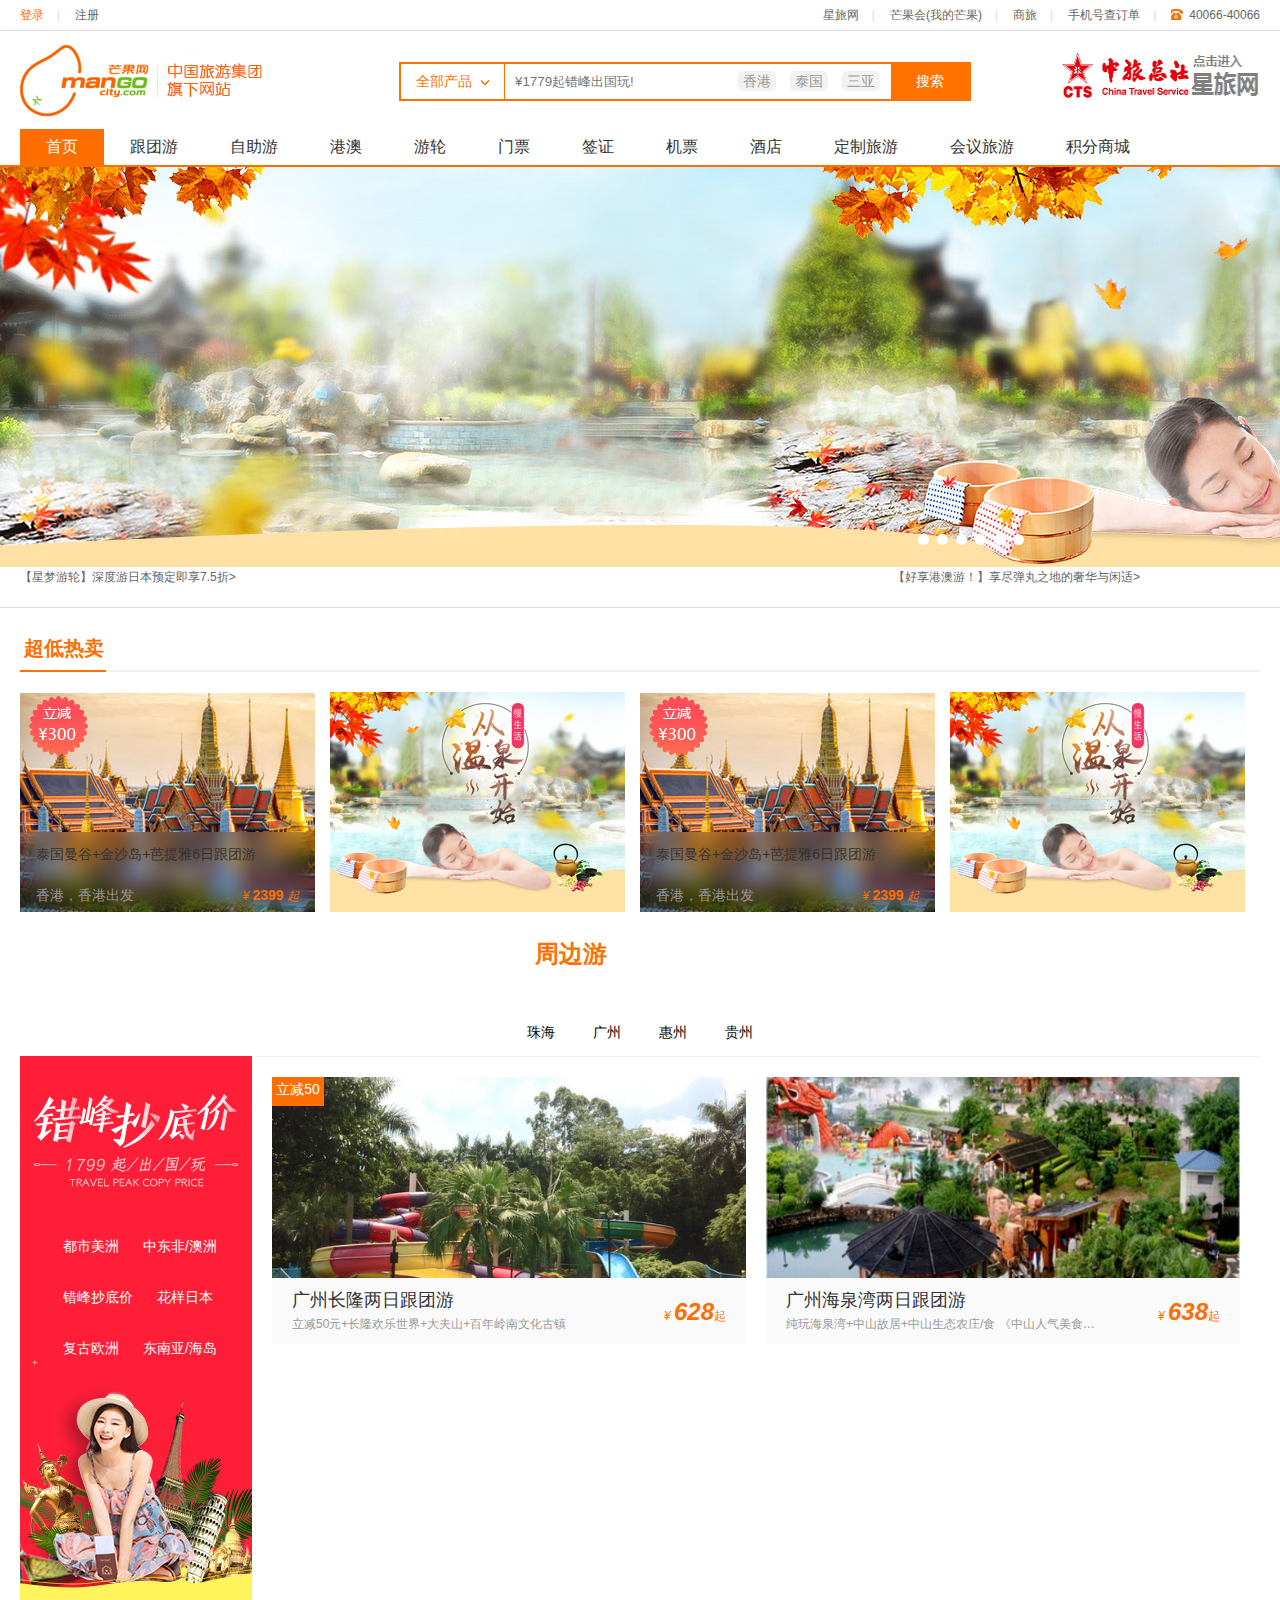
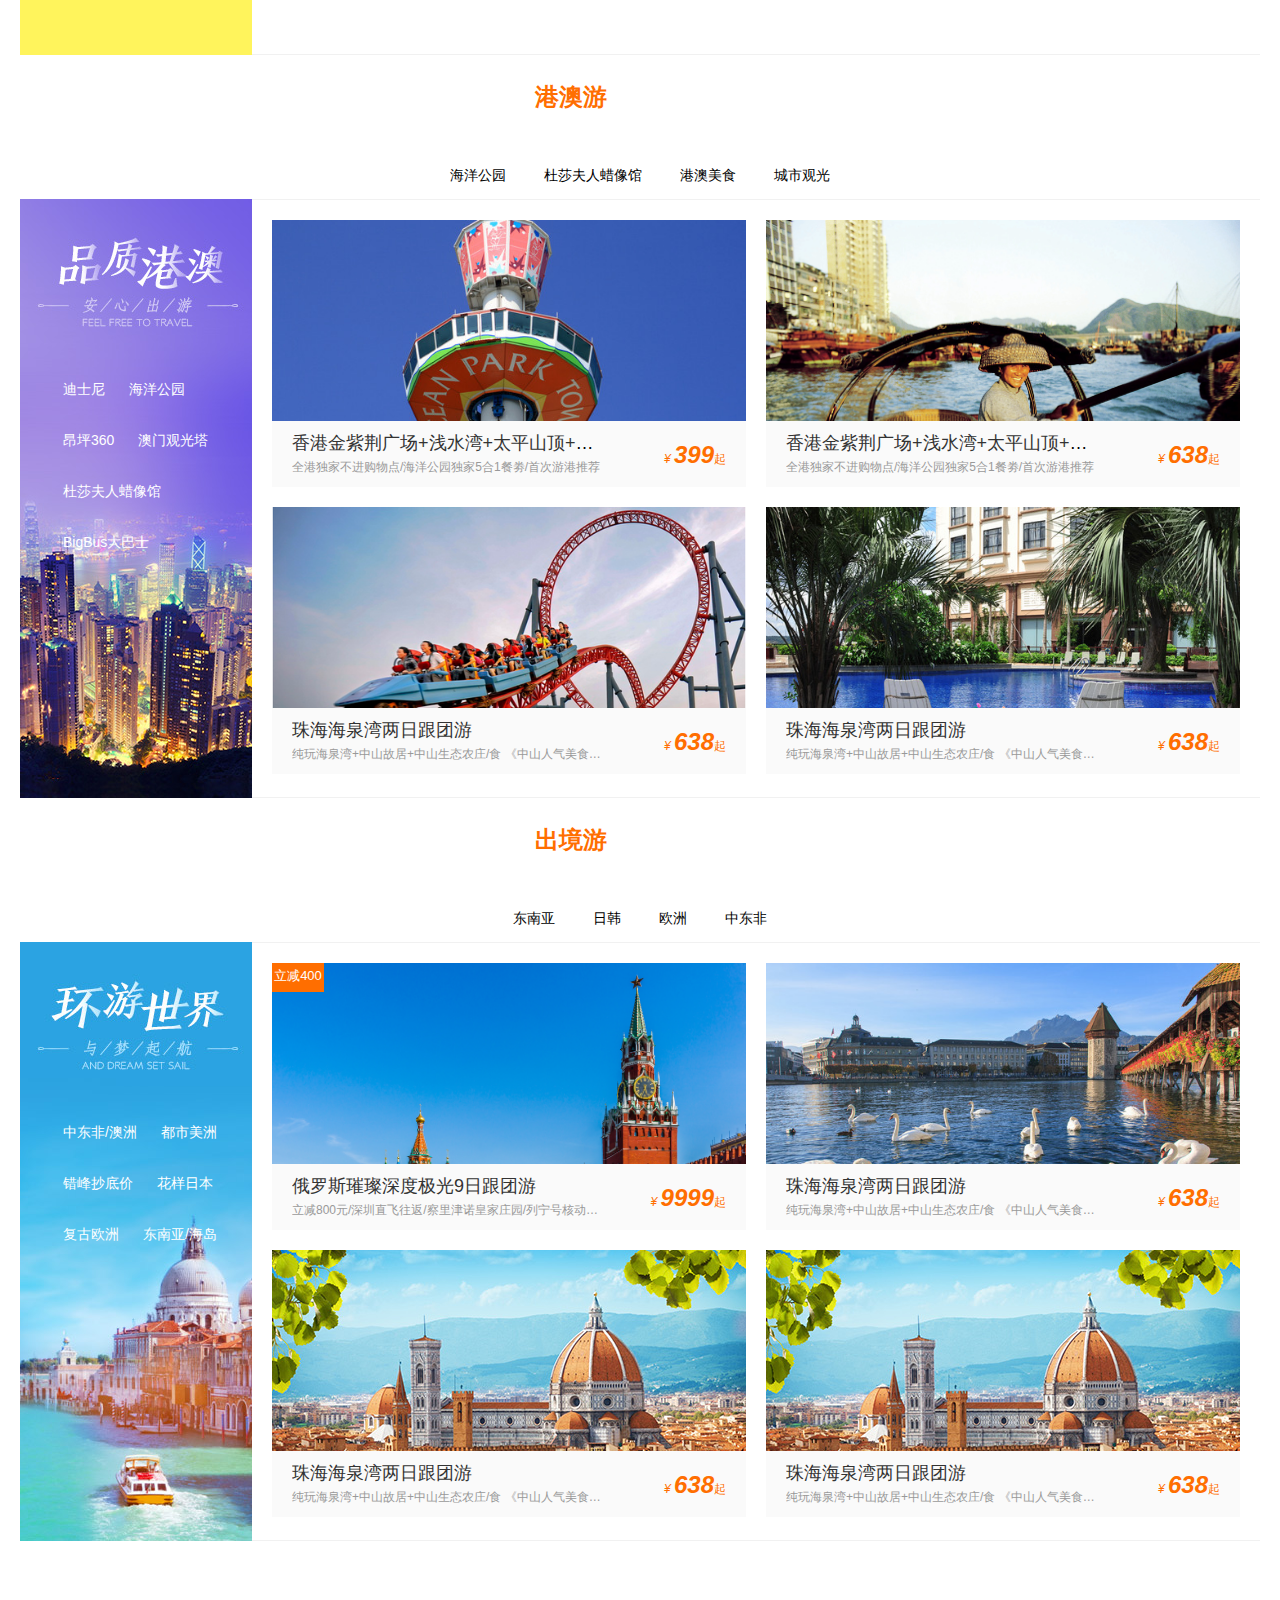
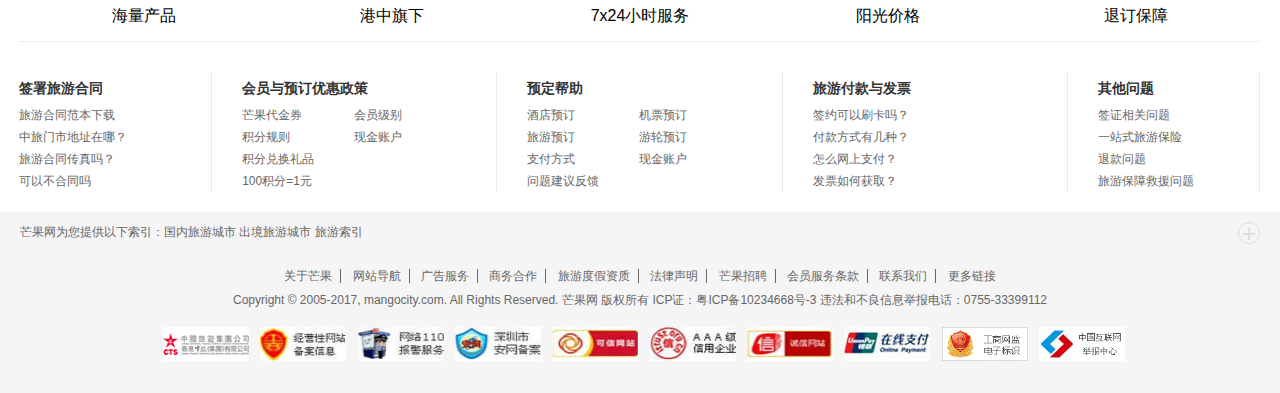
<file: mago1/img/mago/index.html>
<!DOCTYPE html>
<html lang="en">
<head>
    <meta charset="UTF-8">
    <title>Title</title>

    <link rel="stylesheet" href="css/index.css">
</head>
<body>
<!-- 头部-->
<div id="mango-header">
    <!-- 顶部导航-->
<!--     <div id="mango-topnav"> -->
<!--         <div class="mango-container"> -->
<!--             <ul class="topnav-login"> -->
<!--                 <li><a href="login.html" id="loginOrNot" class="toplink on">登录</a></li> -->
<!--                 <li class='last'><a href="#" id="loginOrNot1" class="dd">注册</a></li> -->
<!--             </ul> -->
<!--             <ul class="topnav-list"> -->
<!--                 <li><a href="#" class="toplink" target="_blank">星旅网</a></li> -->
<!--                 <li><a href="#" class="toplink">芒果会(我的芒果)</a></li> -->
<!--                 <li><a href="#" class="toplink" target="_blank"> 商旅</a></li> -->
<!--                 <li><a href="#" class="toplink" target="_blank"> 手机号查订单</a></li> -->
<!--                 <li class="last"><i class="icon-mgphone"></i>40066-40066</li> -->
<!--             </ul> -->
<!--         </div> -->
<!--  -->
<!--     </div> -->
<!--     <div class="hd-wrap mango-container"> -->
<!--         <div class="hd-logo"> -->
<!--             <a href="/"> -->
<!--                 <img src="img/mg_logo.png" alt=""> -->
<!--             </a> -->
<!--             <h1></h1><!-- 不知道用途--> -->
<!--         </div> -->
<!--         <div class="hd-city"></div> -->
<!--         <!-- 搜索框--> -->
<!--         <div class="hd-search" id="search"> -->
<!--             <div class="search-classify"> -->
<!--                 <a href="#" class="search-classify-link"> -->
<!--                     <span data-type="1" class="cat-select">全部产品</span> -->
<!--                     <i class="icon-protype"></i> -->
<!--                 </a> -->
<!--                 <ul class="drop-down-list"> -->
<!--                     <li data-type="2"><a href="#">跟团游</a></li> -->
<!--                     <li data-type="3"><a href="#">自助游</a></li> -->
<!--                     <li data-type="4"><a href="#">自驾游</a></li> -->
<!--                 </ul> -->
<!--             </div> -->
<!--             <input type="text" placeholder="¥1779起错峰出国玩!" class="input-text"> -->
<!--             <div class="hd-sokey"> -->
<!--                 <a href="#" title="香港">香港</a> -->
<!--                 <a href="#" title="泰国">泰国</a> -->
<!--                 <a href="#" title="三亚">三亚</a> -->
<!--             </div> -->
<!--             <a href="" id="btn-search" class="hd-sobtn">搜索</a> -->
<!--         </div> -->
<!--         <div class="ad "> -->
<!--             <a href="#" target="_blank"> -->
<!--                 <img src="img/01_ad.jpg" alt="" width="200" height="50"> -->
<!--             </a> -->
<!--         </div> -->
<!--     </div> -->
<!--     <div id="hd-mainnav"> -->
<!--         <div class="mango-container"> -->
<!--             <ul class="nav-list clear"> -->
<!--                 <li class="n0 on"><a href="#" class="nav-link">首页</a></li> -->
<!--                 <li class="n1 "><a href="#" class="nav-link">跟团游</a></li> -->
<!--                 <li class="n2 "><a href="#" class="nav-link">自助游</a></li> -->
<!--                 <li class="n3 "> -->
<!--                     <a href="#" class="nav-link">港澳</a> -->
<!--                     <div class="nav-sublist"> -->
<!--                         <div class="nav-box"> -->
<!--                             <a href="#" target="_blank">港澳游</a> -->
<!--                             <a href="#" target="_blank">香港酒店</a> -->
<!--                             <a href="#" target="_blank">澳门酒店</a> -->
<!--                         </div> -->
<!--                     </div> -->
<!--                 </li> -->
<!--                 <li class="n4 "><a href="#" class="nav-link">游轮</a></li> -->
<!--                 <li class="n5 "><a href="#" class="nav-link">门票</a></li> -->
<!--                 <li class="n6 "><a href="#" class="nav-link">签证</a></li> -->
<!--                 <li class="n7 "> -->
<!--                     <a href="#" class="nav-link">机票</a> -->
<!--                     <div class="nav-sublist"> -->
<!--                         <div class="nav-box"> -->
<!--                             <a href="#" target="_blank">国内机票</a> -->
<!--                         </div> -->
<!--                     </div> -->
<!--                 </li> -->
<!--                 <li class="n7 "> -->
<!--                     <a href="#" class="nav-link">酒店</a> -->
<!--                     <div class="nav-sublist"> -->
<!--                         <div class="nav-box"> -->
<!--                             <a href="#" target="_blank">国内酒店</a> -->
<!--                             <a href="#" target="_blank">精品酒店</a> -->
<!--                         </div> -->
<!--                     </div> -->
<!--                 </li> -->
<!--                 <li class="n9 "><a href="#" class="nav-link">定制旅游</a></li> -->
<!--                 <li class="n10 "><a href="#" class="nav-link">会议旅游</a></li> -->
<!--                 <li class="n11 "><a href="#" class="nav-link">积分商城</a></li> -->
<!--  -->
<!--  -->
<!--             </ul> -->
<!--         </div> -->
<!--     </div> -->
</div>

<!-- 侧边固定栏-->
<div class="header-sliderbar">

</div>
<!-- banner-->
<div class="home-slider">
    <!-- banner-->
    <ul class="slider-pic gallery">
        <li><a href="#"><img src="img/01.jpg" alt=""></a></li>
        <li><a href="#"><img src="img/02.jpg" alt=""></a></li>
        <li><a href="#"><img src="img/03.jpg" alt=""></a></li>
        <li><a href="#"><img src="img/04.jpg" alt=""></a></li>
        <li><a href="#"><img src="img/05.jpg" alt=""></a></li>
        <li><a href="#"><img src="img/06.jpg" alt=""></a></li>
    </ul>
    <!--小圆点-->
    <div class="slider-num">
       <ul>
           <li></li>
           <li></li>
           <li></li>
           <li></li>
           <li></li>
           <li></li>
       </ul>
    </div>
    <!--左侧搜索框-->
    <!--<div class="mod-global-search">-->
        <!--<div class="search-box">-->
            <!--<div class="search-nav">-->
                <!--<ul>-->
                    <!--<li>-->
                        <!--<em class="hotel"></em>-->
                        <!--<b>酒店</b>-->
                    <!--</li>-->
                    <!--<li class="on">-->
                        <!--<em class="plane"></em>-->
                        <!--<b>机票</b>-->
                    <!--</li>-->
                    <!--<li>-->
                        <!--<em class="tour"></em>-->
                        <!--<b>旅游</b>-->
                    <!--</li>-->
                    <!--<li class="on">-->
                        <!--<em class="cruise"></em>-->
                        <!--<b>邮轮</b>-->
                    <!--</li>-->
                <!--</ul>-->
            <!--</div>-->
            <!--<div class="search-info">-->
                <!--<div class="info-box mod-hotel">-->
                    <!--<div class="switchover">-->
                        <!--<ul>-->
                            <!--<li class="on">-->
                                <!--国内酒店-->
                                <!--<em class="dot">.</em>-->
                                <!--港澳-->
                            <!--</li>-->
                            <!--<li>海外酒店</li>-->
                            <!--<li>精品酒店</li>-->
                        <!--</ul>-->
                        <!--<i class="bt_line"></i>-->
                    <!--</div>-->
                    <!--<div class="search-details">-->
                        <!--<div class="item-box">-->
                            <!--<form action="" method="post" target="_blank">-->
                                <!--<div class="search-item">-->
                                    <!--<label for class="text-for">目的地</label>-->
                                    <!--<input type="text" class="u-input-text" id="js-search-hotel-global"-->
                                           <!--palceholder="城市/机场/地标/酒店">-->
                                    <!--<div class="err">-->
                                        <!--<i class="err-icon"></i>-->
                                    <!--</div>-->
                                <!--</div>-->
                                <!--<div class="search-item">-->
                                    <!--<label for="js-hotel-global-start" class="text-for">入住日期</label>-->
                                    <!--<input type="text" class="u-input-text" id="js-hotel-global-start" palceholder="yyyy/mm/dd" readonly>-->
                                    <!--<div class="err">-->
                                        <!--<i class="err-icon"></i>-->
                                    <!--</div>-->
                                <!--</div>-->
                                <!--<div class="search-item">-->
                                    <!--<label for="search2" class="text-for">入住日期</label>-->
                                    <!--<input type="text" class="u-input-text" id="search2" palceholder="yyyy/mm/dd" readonly>-->
                                    <!--<div class="err">-->
                                        <!--<i class="err-icon"></i>-->
                                    <!--</div>-->
                                <!--</div>-->
                                <!--<div class="search-item">-->
                                    <!--<label for="search4" class="text-for">离店日期</label>-->
                                    <!--<input type="text" class="u-input-text" id="search4" palceholder="yyyy/mm/dd" readonly>-->
                                    <!--<div class="err">-->
                                        <!--<i class="err-icon"></i>-->
                                    <!--</div>-->
                                <!--</div>-->
                                <!--<div class="search-item">-->
                                    <!--<label for="search3" class="text-for">关键字</label>-->
                                    <!--<input type="text" class="u-input-text" id="search3" placeholder="输入酒店酒店名或品牌" readonly>-->
                                    <!--<div class="err">-->
                                        <!--<i class="err-icon"></i>-->
                                    <!--</div>-->
                                <!--</div>-->
                            <!--</form>-->
                        <!--</div>-->
                        <!--<div class="item-box">-->
                            <!--<form action="" method="post" target="_blank">-->
                                <!--<div class="search-item">-->
                                    <!--<label for="search1" class="text-for">目的地</label>-->
                                    <!--<input type="text" class="u-input-text" id="search1" palceholder="中文/拼音">-->
                                    <!--<div class="err">-->
                                        <!--<i class="err-icon"></i>-->
                                    <!--</div>-->
                                <!--</div>-->
                                <!--<div class="search-item">-->
                                    <!--<label for="search2" class="text-for">入住日期</label>-->
                                    <!--<input type="text" class="u-input-text" id="search2" palceholder="yyyy/mm/dd" readonly>-->
                                    <!--<div class="err">-->
                                        <!--<i class="err-icon"></i>-->
                                    <!--</div>-->
                                <!--</div>-->
                                <!--<div class="search-item">-->
                                    <!--<label for="search2" class="text-for">入住日期</label>-->
                                    <!--<input type="text" class="u-input-text" id="search2" palceholder="yyyy/mm/dd" readonly>-->
                                    <!--<div class="err">-->
                                        <!--<i class="err-icon"></i>-->
                                    <!--</div>-->
                                <!--</div>-->
                                <!--<div class="search-item">-->
                                    <!--<label for="search4" class="text-for">离店日期</label>-->
                                    <!--<input type="text" class="u-input-text" id="search4" palceholder="yyyy/mm/dd" readonly>-->
                                    <!--<div class="err">-->
                                        <!--<i class="err-icon"></i>-->
                                    <!--</div>-->
                                <!--</div>-->
                                <!--<div class="search-item">-->
                                    <!--<label for="search3" class="text-for">关键字</label>-->
                                    <!--<input type="text" class="u-input-text" id="search3" placeholder="输入酒店酒店名或品牌" readonly>-->
                                    <!--<div class="err">-->
                                        <!--<i class="err-icon"></i>-->
                                    <!--</div>-->
                                <!--</div>-->
                            <!--</form>-->
                        <!--</div>-->
                    <!--</div>-->
                <!--</div>-->
            <!--</div>-->
        <!--</div>-->
    <!--</div>-->
</div>
<!-- 公告-->
<div class="model-index-notice">
    <div class="notice-box">
        <!--小喇叭图标-->
        <em class="notice-ico"></em>
        <div class="notice-wrap">
            <ul class="fl">
                <li><span><a href="#" target="_blank">&lt;香港两日自由行&gt;香港迪士尼乐园门票+四星级酒店1晚！！</a></span></li>
                <li><span><a href="#" target="_blank">【星梦游轮】深度游日本预定即享7.5折></a></span></li>
            </ul>
            <ul class="fr">
                <li><span><a href="#" target="_blank">&lt;东莞大朗自由行&gt;入住5星级东莞帝豪花园
            酒店+梦幻百花洲门票！！</a></span></li>
                <li><span><a href="#" target="_blank">【好享港澳游！】享尽弹丸之地的奢华与闲适></a></span></li>
            </ul>
        </div>

    </div>

</div>
<!-- 主体内容-->
<div class="container fix-wd">
    <!--超低热卖-->
    <div class="home-feature home-count-item">
        <div class="switchover">
            <h1>超低热卖</h1>
            <i class="btn_line"></i>
        </div>
        <ul>
            <li class="feature-item1">
                <a href="#"><img src="img/fs.jpg" alt=""></a>
                <div class="filter-mask">
                    <img src="img/fs.jpg" alt="">
                    <div class="normal-mask"></div>
                </div>
                <div class="pr-box">
                    <div class="pr-wrap">
                        <p class="pr-title" title="泰国曼谷+金沙岛+芭提雅6日跟团游">泰国曼谷+金沙岛+芭提雅6日跟团游</p>
                        <div class="btn-info">
                            <span class="start-city">香港，香港出发</span>
                            <div class="price-info">
                                <div class="pref-price">
                                    <i>¥</i>
                                    <span>2399</span>
                                    <em>起</em>
                                </div>
                            </div>
                        </div>
                    </div>
                </div>
            </li>
            <li class="feature-item4">
                <a href="#"><img src="img/spring.png" alt=""></a>
            </li>
            <li class="feature-item1">
                <a href="#"><img src="img/fs.jpg" alt=""></a>
                <div class="filter-mask">
                    <img src="img/fs.jpg" alt="">
                    <div class="normal-mask"></div>
                </div>
                <div class="pr-box">
                    <div class="pr-wrap">
                        <p class="pr-title" title="泰国曼谷+金沙岛+芭提雅6日跟团游">泰国曼谷+金沙岛+芭提雅6日跟团游</p>
                        <div class="btn-info">
                            <span class="start-city">香港，香港出发</span>
                            <div class="price-info">
                                <div class="pref-price">
                                    <i>¥</i>
                                    <span>2399</span>
                                    <em>起</em>
                                </div>
                            </div>
                        </div>
                    </div>
                </div>
            </li>
            <li class="feature-item4">
                <a href="#"><img src="img/spring.png" alt=""></a>
            </li>
        </ul>

    </div>
    <!--周边游-->
    <div class="home-cout-item">
        <div class="home-title">
            <h1>周边游</h1>
        </div>
        <div class="home-nav">
            <ul>
                <li>珠海</li>
                <li>广州</li>
                <li>惠州</li>
                <li>贵州</li>
            </ul>
        </div>
        <div class="home-comtent">
            <!--珠海的列表-->
            <div class="home-nr  ">
                <div class="home-left" >

                    <div class="base-layer">
                        <div class="navtitle">
                            <a href="#" target="_blank" title="中东非/澳洲">中东非/澳洲</a>
                            <a href="#" target="_blank" title="都市美洲">都市美洲</a>
                            <a href="#" target="_blank" title="错峰抄底价">错峰抄底价</a>
                            <a href="#" target="_blank" title="花样日本">花样日本</a>
                            <a href="#" target="_blank" title="复古欧洲">复古欧洲</a>
                            <a href="#" target="_blank" title="东南亚/海岛">东南亚/海岛</a>
                        </div>
                    </div>
                </div>
                <!--右边-->
                <div class="home-right">
                    <ul>
                        <li >
                            <a href="#" class="pro-img-link" target="_blank">
                                <img src="img/fum.png" alt=""></a>
                            <div class="pro-cont">
                                <div class="cont">
                                    <p class="title"><a href="#">珠海海泉湾两日跟团游</a></p>
                                    <p  class="full-title">纯玩海泉湾+中山故居+中山生态农庄/食
                                        《中山人气美食海鲜大咖大盆宴》+《奥尔良烤全鸡宴》</p>
                                </div>
                                <div class="pro">
                                    <i>¥</i>
                                    <em>638</em>起
                                </div>
                            </div>
                            <!--鼠标上显示的div-->
                            <div class="yin an-effect">
                                <p class="title">珠海海泉湾两日跟团游</p>
                                <p  class="full-title">纯玩海泉湾+中山故居+中山生态农庄/食
                                    《中山人气美食海鲜大咖大盆宴》+《奥尔良烤全鸡宴》</p>
                                <div class="pro">
                                    <i>¥</i>
                                    <em>628</em>起
                                </div>
                                <p class="yuding">
                                    查看详情
                                    <i>&gt;</i>
                                </p>
                                <a href="#" target="_blank"></a>

                            </div>
                        </li>
                        <li >
                            <a href="#" class="pro-img-link" target="_blank">
                                <img src="img/dongguan1.jpg" alt=""></a>
                            <div class="pro-cont">
                                <div class="cont">
                                    <p class="title"><a href="#">珠海海泉湾两日跟团游</a></p>
                                    <p  class="full-title">纯玩海泉湾+中山故居+中山生态农庄/食
                                        《中山人气美食海鲜大咖大盆宴》+《奥尔良烤全鸡宴》</p>
                                </div>
                                <div class="pro">
                                    <i>¥</i>
                                    <em>638</em>起
                                </div>
                            </div>
                            <!--鼠标上显示的div-->
                            <div class="yin an-effect">
                                <p class="title">珠海海泉湾两日跟团游</p>
                                <p class="full-title">
                                    纯玩海泉湾+中山故居+中山生态农庄/食《中山人气美食海鲜大咖大盆宴》+《奥尔良烤全鸡宴》
                                </p>
                                <div class="pro">
                                    <i>¥</i>
                                    <em>638</em>起
                                </div>
                                <p class="yuding">
                                    查看详情
                                    <i>&gt;</i>
                                </p>
                                <a href="#" target="_blank"></a>

                            </div>
                        </li>
                        <li >
                            <a href="#" class="pro-img-link" target="_blank">
                                <img src="img/fum.png" alt=""></a>
                            <div class="pro-cont">
                                <div class="cont">
                                    <p class="title"><a href="#">珠海海泉湾两日跟团游</a></p>
                                    <p  class="full-title">纯玩海泉湾+中山故居+中山生态农庄/食
                                        《中山人气美食海鲜大咖大盆宴》+《奥尔良烤全鸡宴》</p>
                                </div>
                                <div class="pro">
                                    <i>¥</i>
                                    <em>638</em>起
                                </div>
                            </div>
                            <!--鼠标上显示的div-->
                            <div class="yin an-effect">
                                <p class="title">珠海海泉湾两日跟团游</p>
                                <p  class="full-title">纯玩海泉湾+中山故居+中山生态农庄/食
                                    《中山人气美食海鲜大咖大盆宴》+《奥尔良烤全鸡宴》</p>
                                <div class="pro">
                                    <i>¥</i>
                                    <em>628</em>起
                                </div>
                                <p class="yuding">
                                    查看详情
                                    <i>&gt;</i>
                                </p>
                                <a href="#" target="_blank"></a>

                            </div>
                        </li>
                        <li >
                            <a href="#" class="pro-img-link" target="_blank">
                                <img src="img/dongguan1.jpg" alt=""></a>
                            <div class="pro-cont">
                                <div class="cont">
                                    <p class="title"><a href="#">珠海海泉湾两日跟团游</a></p>
                                    <p  class="full-title">纯玩海泉湾+中山故居+中山生态农庄/食
                                        《中山人气美食海鲜大咖大盆宴》+《奥尔良烤全鸡宴》</p>
                                </div>
                                <div class="pro">
                                    <i>¥</i>
                                    <em>638</em>起
                                </div>
                            </div>
                            <!--鼠标上显示的div-->
                            <div class="yin an-effect">
                                <p class="title">珠海海泉湾两日跟团游</p>
                                <p class="full-title">
                                    纯玩海泉湾+中山故居+中山生态农庄/食《中山人气美食海鲜大咖大盆宴》+《奥尔良烤全鸡宴》
                                </p>
                                <div class="pro">
                                    <i>¥</i>
                                    <em>638</em>起
                                </div>
                                <p class="yuding">
                                    查看详情
                                    <i>&gt;</i>
                                </p>
                                <a href="#" target="_blank"></a>

                            </div>
                        </li>
                    </ul>
                </div>
            </div>
            <!--广州的列表-->
            <div class="home-nr selected ">
                <div class="home-left" >
                    <div class="base-layer">
                        <div class="navtitle">
                            <a href="#" target="_blank" title="都市美洲">都市美洲</a>
                            <a href="#" target="_blank" title="中东非/澳洲">中东非/澳洲</a>
                            <a href="#" target="_blank" title="错峰抄底价">错峰抄底价</a>
                            <a href="#" target="_blank" title="花样日本">花样日本</a>
                            <a href="#" target="_blank" title="复古欧洲">复古欧洲</a>
                            <a href="#" target="_blank" title="东南亚/海岛">东南亚/海岛</a>
                        </div>
                    </div>
                </div>
                <!--右边-->
                <div class="home-right">
                    <ul>
                        <li >
                            <a href="#" class="pro-img-link" target="_blank">
                                <img src="img/en.png" alt=""></a>
                            <span class="pro-label">立减50</span>
                            <div class="pro-cont">
                                <div class="cont">
                                    <p class="title"><a href="#">广州长隆两日跟团游</a></p>
                                    <p  class="full-title">立减50元+长隆欢乐世界+大夫山+百年岭南文化古镇</p>
                                </div>
                                <div class="pro">
                                    <i>¥</i>
                                    <em>628</em>起
                                </div>
                            </div>
                            <!--鼠标上显示的div-->
                            <div class="yin an-effect">
                                <p class="title">广州长隆两日跟团游</p>
                                <p class="full-title">
                                    立减50元+长隆欢乐世界+大夫山+百年岭南文化古镇                               </p>
                                <div class="pro">
                                    <i>¥</i>
                                    <em>628</em>起
                                </div>
                                <p class="yuding">
                                    查看详情
                                    <i>&gt;</i>
                                </p>
                                <a href="#" target="_blank"></a>

                            </div>
                        </li>
                        <li >
                            <a href="#" class="pro-img-link" target="_blank">
                                <img src="img/huizhou.jpg" alt=""></a>
                            <div class="pro-cont">
                                <div class="cont">
                                    <p class="title"><a href="#">广州海泉湾两日跟团游</a></p>
                                    <p  class="full-title">纯玩海泉湾+中山故居+中山生态农庄/食
                                        《中山人气美食海鲜大咖大盆宴》+《奥尔良烤全鸡宴》</p>
                                </div>
                                <div class="pro">
                                    <i>¥</i>
                                    <em>638</em>起
                                </div>
                            </div>
                            <!--鼠标上显示的div-->
                            <div class="yin an-effect">
                                <p class="title">广州海泉湾两日跟团游</p>
                                <p class="full-title">
                                    纯玩海泉湾+中山故居+中山生态农庄/食《中山人气美食海鲜大咖大盆宴》+《奥尔良烤全鸡宴》
                                </p>
                                <div class="pro">
                                    <i>¥</i>
                                    <em>638</em>起
                                </div>
                                <p class="yuding">
                                    查看详情
                                    <i>&gt;</i>
                                </p>
                                <a href="#" target="_blank"></a>

                            </div>
                        </li>
                    </ul>
                </div>
            </div>
            <!--惠州的列表-->
            <div class="home-nr ">
                <div class="home-left" >
                    <div class="base-layer">
                        <div class="navtitle">
                            <a href="#" target="_blank" title="中东非/澳洲">中东非/澳洲</a>
                            <a href="#" target="_blank" title="都市美洲">都市美洲</a>
                            <a href="#" target="_blank" title="错峰抄底价">错峰抄底价</a>
                            <a href="#" target="_blank" title="花样日本">花样日本</a>
                            <a href="#" target="_blank" title="复古欧洲">复古欧洲</a>
                            <a href="#" target="_blank" title="东南亚/海岛">东南亚/海岛</a>
                        </div>
                    </div>
                </div>
                <!--右边-->
                <div class="home-right">
                    <ul>
                        <li >
                            <a href="#" class="pro-img-link" target="_blank">
                                <img src="img/huizhou.jpg" alt=""></a>

                            <div class="pro-cont">
                                <div class="cont">
                                    <p class="title"><a href="#">惠州龙门南昆山2-5日自由行</a></p>
                                    <p  class="full-title">龙门铁泉大温泉+冷暖水上欢乐世界+早餐</p>
                                </div>
                                <div class="pro">
                                    <i>¥</i>
                                    <em>259</em>起
                                </div>
                            </div>
                            <!--鼠标上显示的div-->
                            <div class="yin an-effect">
                                <p class="title">惠州龙门南昆山2-5日自由行</p>
                                <p class="full-title">
                                    龙门铁泉大温泉+冷暖水上欢乐世界+早餐                              </p>
                                <div class="pro">
                                    <i>¥</i>
                                    <em>269</em>起
                                </div>
                                <p class="yuding">
                                    查看详情
                                    <i>&gt;</i>
                                </p>
                                <a href="#" target="_blank"></a>

                            </div>
                        </li>
                        <li >
                            <a href="#" class="pro-img-link" target="_blank">
                                <img src="img/en.png" alt=""></a>

                            <div class="pro-cont">
                                <div class="cont">
                                    <p class="title"><a href="#">惠州龙门南昆山2-5日自由行</a></p>
                                    <p  class="full-title">龙门铁泉大温泉+冷暖水上欢乐世界+早餐</p>
                                </div>
                                <div class="pro">
                                    <i>¥</i>
                                    <em>259</em>起
                                </div>
                            </div>
                            <!--鼠标上显示的div-->
                            <div class="yin an-effect">
                                <p class="title">惠州长隆2日游</p>
                                <p class="full-title">
                                    立减50元+长隆欢乐世界+大夫山+百年岭南文化古镇                            </p>
                                <div class="pro">
                                    <i>¥</i>
                                    <em>500</em>起
                                </div>
                                <p class="yuding">
                                    查看详情
                                    <i>&gt;</i>
                                </p>
                                <a href="#" target="_blank"></a>

                            </div>
                        </li>
                    </ul>
                </div>
            </div>
            <!--东莞的列表-->
            <div class="home-nr  ">
                <div class="home-left" >
                    <div class="base-layer">
                        <div class="navtitle">
                            <a href="#" target="_blank" title="中东非/澳洲">中东非/澳洲</a>
                            <a href="#" target="_blank" title="都市美洲">都市美洲</a>
                            <a href="#" target="_blank" title="错峰抄底价">错峰抄底价</a>
                            <a href="#" target="_blank" title="花样日本">花样日本</a>
                            <a href="#" target="_blank" title="复古欧洲">复古欧洲</a>
                            <a href="#" target="_blank" title="东南亚/海岛">东南亚/海岛</a>
                        </div>
                    </div>
                </div>
                <!--右边-->
                <div class="home-right">
                    <ul>
                        <li >
                            <a href="#" class="pro-img-link" target="_blank">
                                <img src="img/dongguan1.jpg" alt=""></a>

                            <div class="pro-cont">
                                <div class="cont">
                                    <p class="title"><a href="#">东莞樟木头2-5日自由行</a></p>
                                    <p  class="full-title">三正半山酒店美食双人套票/半山房一晚+自助早餐+池畔双人自助晚餐+恒温泳池+湿蒸健身</p>
                                </div>
                                <div class="pro">
                                    <i>¥</i>
                                    <em>324</em>起
                                </div>
                            </div>
                            <!--鼠标上显示的div-->
                            <div class="yin an-effect">
                                <p class="title">东莞樟木头2-5日自由行</p>
                                <p class="full-title">
                                    三正半山酒店美食双人套票/半山房一晚+自助早餐+池畔双人自助晚餐+恒温泳池+湿蒸健身                              </p>
                                <div class="pro">
                                    <i>¥</i>
                                    <em>324</em>起
                                </div>
                                <p class="yuding">
                                    查看详情
                                    <i>&gt;</i>
                                </p>
                                <a href="#" target="_blank"></a>

                            </div>
                        </li>
                        <li >
                            <a href="#" class="pro-img-link" target="_blank">
                                <img src="img/dongguan.jpg" alt=""></a>

                            <div class="pro-cont">
                                <div class="cont">
                                    <p class="title"><a href="#">惠州龙门南昆山2-5日自由行</a></p>
                                    <p  class="full-title">龙门铁泉大温泉+冷暖水上欢乐世界+早餐</p>
                                </div>
                                <div class="pro">
                                    <i>¥</i>
                                    <em>259</em>起
                                </div>
                            </div>
                            <!--鼠标上显示的div-->
                            <div class="yin an-effect">
                                <p class="title">惠州龙门南昆山2-5日自由行</p>
                                <p class="full-title">
                                    龙门铁泉大温泉+冷暖水上欢乐世界+早餐                              </p>
                                <div class="pro">
                                    <i>¥</i>
                                    <em>269</em>起
                                </div>
                                <p class="yuding">
                                    查看详情
                                    <i>&gt;</i>
                                </p>
                                <a href="#" target="_blank"></a>

                            </div>
                        </li>
                    </ul>
                </div>
            </div>
        </div>
    </div>
    <!--港澳游-->
    <div class="home-cout-item">
        <div class="home-title">
            <h1>港澳游</h1>
        </div>
        <div class="home-nav">
            <ul>
                <li>海洋公园</li>
                <li>杜莎夫人蜡像馆</li>
                <li>港澳美食</li>
                <li>城市观光</li>
            </ul>
        </div>
        <div class="home-comtent">
            <!--海洋公园-->
            <div class="home-nr mid1014 selected">
                <div class="home-left bg" >
                    <div class="base-layer">
                        <div class="navtitle">
                            <a href="#" target="_blank" title="迪士尼">迪士尼</a>
                            <a href="#" target="_blank" title="海洋公园">海洋公园</a>
                            <a href="#" target="_blank" title="昂坪360">昂坪360</a>
                            <a href="#" target="_blank" title="澳门观光塔">澳门观光塔</a>
                            <a href="#" target="_blank" title="杜莎夫人蜡像馆">杜莎夫人蜡像馆</a>
                            <a href="#" target="_blank" title="BigBus大巴士">BigBus大巴士</a>
                        </div>
                    </div>
                </div>
                <!--右边-->
                <div class="home-right">
                    <ul>

                        <li >
                            <a href="#" class="pro-img-link" target="_blank">
                                <img src="img/asd.jpg" alt=""></a>
                            <div class="pro-cont">
                                <div class="cont">
                                    <p class="title"><a href="#" title="香港金紫荆广场+浅水湾+太平山顶+海洋公园一日跟团游">香港金紫荆广场+浅水湾+太平山顶+海洋公园一日跟团游</a></p>
                                    <p  class="full-title">全港独家不进购物点/海洋公园独家5合1餐劵/首次游港推荐</p>
                                </div>
                                <div class="pro">
                                    <i>¥</i>
                                    <em>399</em>起
                                </div>
                            </div>
                            <!--鼠标上显示的div-->
                            <div class="yin an-effect">
                                <p class="title">香港金紫荆广场+浅水湾+太平山顶+海洋公园一日跟团游</p>

                                <p  class="full-title">全港独家不进购物点/海洋公园独家5合1餐劵/首次游港推荐</p>
                                <div class="pro">
                                    <i>¥</i>
                                    <em>399</em>起
                                </div>
                                <p class="yuding">
                                    查看详情
                                    <i>&gt;</i>
                                </p>
                                <a href="#" target="_blank"></a>

                            </div>
                        </li>

                        <li >
                            <a href="#" class="pro-img-link" target="_blank">
                                <img src="img/buyu.jpg" alt=""></a>
                            <div class="pro-cont">
                                <div class="cont">
                                    <p class="title"><a href="#">香港金紫荆广场+浅水湾+太平山顶+海洋公园一日跟团游</a></p>
                                    <p  class="full-title">全港独家不进购物点/海洋公园独家5合1餐劵/首次游港推荐</p>
                                </div>
                                <div class="pro">
                                    <i>¥</i>
                                    <em>638</em>起
                                </div>
                            </div>
                            <!--鼠标上显示的div-->
                            <div class="yin an-effect">
                                <p class="title">珠海海泉湾两日跟团游</p>
                                <p class="full-title">
                                    纯玩海泉湾+中山故居+中山生态农庄/食《中山人气美食海鲜大咖大盆宴》+《奥尔良烤全鸡宴》
                                </p>
                                <div class="pro">
                                    <i>¥</i>
                                    <em>638</em>起
                                </div>
                                <p class="yuding">
                                    查看详情
                                    <i>&gt;</i>
                                </p>
                                <a href="#" target="_blank"></a>

                            </div>
                        </li>

                        <li >
                            <a href="#" class="pro-img-link" target="_blank">
                                <img src="img/fum.png" alt=""></a>
                            <div class="pro-cont">
                                <div class="cont">
                                    <p class="title"><a href="#">珠海海泉湾两日跟团游</a></p>
                                    <p  class="full-title">纯玩海泉湾+中山故居+中山生态农庄/食
                                        《中山人气美食海鲜大咖大盆宴》+《奥尔良烤全鸡宴》</p>
                                </div>
                                <div class="pro">
                                    <i>¥</i>
                                    <em>638</em>起
                                </div>
                            </div>
                            <!--鼠标上显示的div-->
                            <div class="yin an-effect">
                                <p class="title">珠海海泉湾两日跟团游</p>
                                <p  class="full-title">纯玩海泉湾+中山故居+中山生态农庄/食
                                    《中山人气美食海鲜大咖大盆宴》+《奥尔良烤全鸡宴》</p>
                                <div class="pro">
                                    <i>¥</i>
                                    <em>628</em>起
                                </div>
                                <p class="yuding">
                                    查看详情
                                    <i>&gt;</i>
                                </p>
                                <a href="#" target="_blank"></a>

                            </div>
                        </li>
                        <li >
                            <a href="#" class="pro-img-link" target="_blank">
                                <img src="img/dongguan1.jpg" alt=""></a>
                            <div class="pro-cont">
                                <div class="cont">
                                    <p class="title"><a href="#">珠海海泉湾两日跟团游</a></p>
                                    <p  class="full-title">纯玩海泉湾+中山故居+中山生态农庄/食
                                        《中山人气美食海鲜大咖大盆宴》+《奥尔良烤全鸡宴》</p>
                                </div>
                                <div class="pro">
                                    <i>¥</i>
                                    <em>638</em>起
                                </div>
                            </div>
                            <!--鼠标上显示的div-->
                            <div class="yin an-effect">
                                <p class="title">珠海海泉湾两日跟团游</p>
                                <p class="full-title">
                                    纯玩海泉湾+中山故居+中山生态农庄/食《中山人气美食海鲜大咖大盆宴》+《奥尔良烤全鸡宴》
                                </p>
                                <div class="pro">
                                    <i>¥</i>
                                    <em>638</em>起
                                </div>
                                <p class="yuding">
                                    查看详情
                                    <i>&gt;</i>
                                </p>
                                <a href="#" target="_blank"></a>

                            </div>
                        </li>
                    </ul>
                </div>
            </div>
            <!--杜莎夫人蜡像-->
            <div class="home-nr mid1063 ">
                <div class="home-left" >
                    <div class="base-layer">
                        <div class="navtitle">
                            <a href="#" target="_blank" title="中东非/澳洲">中东非/澳洲</a>
                            <a href="#" target="_blank" title="都市美洲">都市美洲</a>
                            <a href="#" target="_blank" title="错峰抄底价">错峰抄底价</a>
                            <a href="#" target="_blank" title="花样日本">花样日本</a>
                            <a href="#" target="_blank" title="复古欧洲">复古欧洲</a>
                            <a href="#" target="_blank" title="东南亚/海岛">东南亚/海岛</a>
                        </div>
                    </div>
                </div>
                <!--右边-->
                <div class="home-right">
                    <ul>
                        <li >
                            <a href="#" class="pro-img-link" target="_blank">
                                <img src="img/en.png" alt=""></a>
                            <span class="pro-label">立减50</span>
                            <div class="pro-cont">
                                <div class="cont">
                                    <p class="title"><a href="#">广州长隆两日跟团游</a></p>
                                    <p  class="full-title">立减50元+长隆欢乐世界+大夫山+百年岭南文化古镇</p>
                                </div>
                                <div class="pro">
                                    <i>¥</i>
                                    <em>628</em>起
                                </div>
                            </div>
                            <!--鼠标上显示的div-->
                            <div class="yin an-effect">
                                <p class="title">广州长隆两日跟团游</p>
                                <p class="full-title">
                                    立减50元+长隆欢乐世界+大夫山+百年岭南文化古镇                               </p>
                                <div class="pro">
                                    <i>¥</i>
                                    <em>628</em>起
                                </div>
                                <p class="yuding">
                                    查看详情
                                    <i>&gt;</i>
                                </p>
                                <a href="#" target="_blank"></a>

                            </div>
                        </li>
                        <li >
                            <a href="#" class="pro-img-link" target="_blank">
                                <img src="img/huizhou.jpg" alt=""></a>
                            <div class="pro-cont">
                                <div class="cont">
                                    <p class="title"><a href="#">珠海海泉湾两日跟团游</a></p>
                                    <p  class="full-title">纯玩海泉湾+中山故居+中山生态农庄/食
                                        《中山人气美食海鲜大咖大盆宴》+《奥尔良烤全鸡宴》</p>
                                </div>
                                <div class="pro">
                                    <i>¥</i>
                                    <em>638</em>起
                                </div>
                            </div>
                            <!--鼠标上显示的div-->
                            <div class="yin an-effect">
                                <p class="title">珠海海泉湾两日跟团游</p>
                                <p class="full-title">
                                    纯玩海泉湾+中山故居+中山生态农庄/食《中山人气美食海鲜大咖大盆宴》+《奥尔良烤全鸡宴》
                                </p>
                                <div class="pro">
                                    <i>¥</i>
                                    <em>638</em>起
                                </div>
                                <p class="yuding">
                                    查看详情
                                    <i>&gt;</i>
                                </p>
                                <a href="#" target="_blank"></a>

                            </div>
                        </li>
                    </ul>
                </div>
            </div>
            <!--港澳美食的列表-->
            <div class="home-nr  ">
                <div class="home-left" >
                    <div class="base-layer">
                        <div class="navtitle">
                            <a href="#" target="_blank" title="中东非/澳洲">中东非/澳洲</a>
                            <a href="#" target="_blank" title="都市美洲">都市美洲</a>
                            <a href="#" target="_blank" title="错峰抄底价">错峰抄底价</a>
                            <a href="#" target="_blank" title="花样日本">花样日本</a>
                            <a href="#" target="_blank" title="复古欧洲">复古欧洲</a>
                            <a href="#" target="_blank" title="东南亚/海岛">东南亚/海岛</a>
                        </div>
                    </div>
                </div>
                <!--右边-->
                <div class="home-right">
                    <ul>
                        <li >
                            <a href="#" class="pro-img-link" target="_blank">
                                <img src="img/huizhou.jpg" alt=""></a>

                            <div class="pro-cont">
                                <div class="cont">
                                    <p class="title"><a href="#">惠州龙门南昆山2-5日自由行</a></p>
                                    <p  class="full-title">龙门铁泉大温泉+冷暖水上欢乐世界+早餐</p>
                                </div>
                                <div class="pro">
                                    <i>¥</i>
                                    <em>259</em>起
                                </div>
                            </div>
                            <!--鼠标上显示的div-->
                            <div class="yin an-effect">
                                <p class="title">惠州龙门南昆山2-5日自由行</p>
                                <p class="full-title">
                                    龙门铁泉大温泉+冷暖水上欢乐世界+早餐                              </p>
                                <div class="pro">
                                    <i>¥</i>
                                    <em>269</em>起
                                </div>
                                <p class="yuding">
                                    查看详情
                                    <i>&gt;</i>
                                </p>
                                <a href="#" target="_blank"></a>

                            </div>
                        </li>
                        <li >
                            <a href="#" class="pro-img-link" target="_blank">
                                <img src="img/en.png" alt=""></a>
                            <div class="pro-cont">
                                <div class="cont">
                                    <p class="title"><a href="#">珠海海泉湾两日跟团游</a></p>
                                    <p  class="full-title">纯玩海泉湾+中山故居+中山生态农庄/食
                                        《中山人气美食海鲜大咖大盆宴》+《奥尔良烤全鸡宴》</p>
                                </div>
                                <div class="pro">
                                    <i>¥</i>
                                    <em>638</em>起
                                </div>
                            </div>
                            <!--鼠标上显示的div-->
                            <div class="yin an-effect">
                                <p class="title"><a href="#">珠海海泉湾两日跟团游</a></p>
                                <p  class="full-title">纯玩海泉湾+中山故居+中山生态农庄/食
                                    《中山人气美食海鲜大咖大盆宴》+《奥尔良烤全鸡宴》</p>
                                <div class="pro">
                                    <i>¥</i>
                                    <em>628</em>起
                                </div>
                                <p class="yuding">
                                    查看详情
                                    <i>&gt;</i>
                                </p>
                                <a href="#" target="_blank"></a>

                            </div>
                        </li>
                    </ul>
                </div>
            </div>
            <!--城市观光的列表-->
            <div class="home-nr  ">
                <div class="home-left" >
                    <div class="base-layer">
                        <div class="navtitle">
                            <a href="#" target="_blank" title="中东非/澳洲">中东非/澳洲</a>
                            <a href="#" target="_blank" title="都市美洲">都市美洲</a>
                            <a href="#" target="_blank" title="错峰抄底价">错峰抄底价</a>
                            <a href="#" target="_blank" title="花样日本">花样日本</a>
                            <a href="#" target="_blank" title="复古欧洲">复古欧洲</a>
                            <a href="#" target="_blank" title="东南亚/海岛">东南亚/海岛</a>
                        </div>
                    </div>
                </div>
                <!--右边-->
                <div class="home-right">
                    <ul>
                        <li >
                            <a href="#" class="pro-img-link" target="_blank">
                                <img src="img/dongguan1.jpg" alt=""></a>

                            <div class="pro-cont">
                                <div class="cont">
                                    <p class="title"><a href="#">东莞樟木头2-5日自由行</a></p>
                                    <p  class="full-title">三正半山酒店美食双人套票/半山房一晚+自助早餐+池畔双人自助晚餐+恒温泳池+湿蒸健身</p>
                                </div>
                                <div class="pro">
                                    <i>¥</i>
                                    <em>324</em>起
                                </div>
                            </div>
                            <!--鼠标上显示的div-->
                            <div class="yin an-effect">
                                <p class="title">东莞樟木头2-5日自由行</p>
                                <p class="full-title">
                                    三正半山酒店美食双人套票/半山房一晚+自助早餐+池畔双人自助晚餐+恒温泳池+湿蒸健身                              </p>
                                <div class="pro">
                                    <i>¥</i>
                                    <em>324</em>起
                                </div>
                                <p class="yuding">
                                    查看详情
                                    <i>&gt;</i>
                                </p>
                                <a href="#" target="_blank"></a>

                            </div>
                        </li>
                        <li >
                            <a href="#" class="pro-img-link" target="_blank">
                                <img src="img/dongguan.jpg" alt=""></a>

                            <div class="pro-cont">
                                <div class="cont">
                                    <p class="title"><a href="#">惠州龙门南昆山2-5日自由行</a></p>
                                    <p  class="full-title">龙门铁泉大温泉+冷暖水上欢乐世界+早餐</p>
                                </div>
                                <div class="pro">
                                    <i>¥</i>
                                    <em>259</em>起
                                </div>
                            </div>
                            <!--鼠标上显示的div-->
                            <div class="yin an-effect">
                                <p class="title">惠州龙门南昆山2-5日自由行</p>
                                <p class="full-title">
                                    龙门铁泉大温泉+冷暖水上欢乐世界+早餐                              </p>
                                <div class="pro">
                                    <i>¥</i>
                                    <em>269</em>起
                                </div>
                                <p class="yuding">
                                    查看详情
                                    <i>&gt;</i>
                                </p>
                                <a href="#" target="_blank"></a>

                            </div>
                        </li>
                    </ul>
                </div>
            </div>
        </div>
    </div>
    <!--出境游-->
    <div class="home-cout-item">
        <div class="home-title">
            <h1>出境游</h1>
        </div>
        <div class="home-nav">
            <ul>
                <li>东南亚</li>
                <li>日韩</li>
                <li>欧洲</li>
                <li>中东非</li>

            </ul>
        </div>
        <div class="home-comtent">
            <!--东南亚-->
            <div class="home-nr mid1014 ">
                <div class="home-left bg1" >
                    <div class="base-layer">
                        <div class="navtitle">
                            <a href="#" target="_blank" title="">曼谷</a>
                            <a href="#" target="_blank" >普吉岛</a>
                            <a href="#" target="_blank" >清迈</a>
                            <a href="#" target="_blank" >巴厘岛</a>
                            <a href="#" target="_blank" >马来西亚</a>
                            <a href="#" target="_blank">越南</a>
                        </div>
                    </div>
                </div>
                <!--右边-->
                <div class="home-right">
                    <ul>
                        <li >
                            <a href="#" class="pro-img-link" target="_blank">
                                <img src="img/ll.jpg" alt=""></a>
                            <span class="pro-labels">满减300</span>
                            <div class="pro-cont">
                                <div class="cont">
                                    <p class="title"><a href="#" title="泰国曼谷+金沙岛+芭提雅6日跟团游">泰国曼谷+金沙岛+芭提雅6日跟团游</a></p>

                                    <p  class="full-title">立减300元/香港直飞/船游湄南河/水上四季村/泰式古法按摩/快艇珊瑚岛/金沙岛/骑大象  </p>
                                </div>
                                <div class="pro">
                                    <i>¥</i>
                                    <em>2399</em>起
                                </div>
                            </div>
                            <!--鼠标上显示的div-->
                            <div class="yin an-effect">
                                <p class="title">泰国曼谷+金沙岛+芭提雅6日跟团游</p>

                                <p  class="full-title">立减300元/香港直飞/船游湄南河/水上四季村/泰式古法按摩/快艇珊瑚岛/金沙岛/骑大象  </p>
                                <div class="pro">
                                    <i>¥</i>
                                    <em>2399</em>起
                                </div>
                                <p class="yuding">
                                    查看详情
                                    <i>&gt;</i>
                                </p>
                                <a href="#" target="_blank"></a>

                            </div>
                        </li>
                        <li >
                            <a href="#" class="pro-img-link" target="_blank">
                                <img src="img/ssss.jpg" alt=""></a>
                            <span class="pro-labels">满减300</span>
                            <div class="pro-cont">
                                <div class="cont">
                                    <p class="title"><a href="#">【休闲特惠】柬埔寨双城金边+吴哥5日跟团游</a></p>
                                    <p  class="full-title">南航深圳直飞往返+全程四星酒店+品高棉特色美食  </p>
                                </div>
                                <div class="pro">
                                    <i>¥</i>
                                    <em>2699</em>起
                                </div>
                            </div>
                            <!--鼠标上显示的div-->
                            <div class="yin an-effect">
                                <p class="title">【休闲特惠】柬埔寨双城金边吴哥5日跟团游</p>
                                <p class="full-title">
                                    南航深圳直飞往返+全程四星酒店+品高棉特色美食
                                </p>
                                <div class="pro">
                                    <i>¥</i>
                                    <em>2699</em>起
                                </div>
                                <p class="yuding">
                                    查看详情
                                    <i>&gt;</i>
                                </p>
                                <a href="#" target="_blank"></a>

                            </div>
                        </li>
                        <li >
                            <a href="#" class="pro-img-link" target="_blank">
                                <img src="img/ta.jpg" alt=""></a>
                            <span class="pro-labels">满减300</span>
                            <div class="pro-cont">
                                <div class="cont">
                                    <p class="title"><a href="#">越南胡志明+冰火美奈5日跟团游</a></p>
                                    <p  class="full-title">立减300元/深圳直飞/东方小巴黎胡志明/休闲度假圣地美奈/仙女溪
                                        /红白沙丘/西贡游轮越式烤乳猪、歌舞表演</p>
                                </div>
                                <div class="pro">
                                    <i>¥</i>
                                    <em>638</em>起
                                </div>
                            </div>
                            <!--鼠标上显示的div-->
                            <div class="yin an-effect">
                                <p class="title">越南胡志明+冰火美奈5日跟团游</p>
                                <p  class="full-title">立减300元/深圳直飞/东方小巴黎胡志明
                                    /休闲度假圣地美奈/仙女溪 /红白沙丘/西贡游轮越式烤乳猪、歌舞表演</p>
                                <div class="pro">
                                    <i>¥</i>
                                    <em>628</em>起
                                </div>
                                <p class="yuding">
                                    查看详情
                                    <i>&gt;</i>
                                </p>
                                <a href="#" target="_blank"></a>

                            </div>
                        </li>
                        <li >
                            <a href="#" class="pro-img-link" target="_blank">
                                <img src="img/do.jpg" alt=""></a>
                            <span class="pro-labels">满减300</span>
                            <div class="pro-cont">
                                <div class="cont">
                                    <p class="title"><a href="#">柬埔寨吴哥+金边5日跟团游</a></p>
                                    <p  class="full-title">立减300元/深圳南航直飞/世界七大奇迹吴哥窟/首都金边皇宫/超值双城连游/高棉民族歌舞表演自助餐</p>
                                </div>
                                <div class="pro">
                                    <i>¥</i>
                                    <em>2580</em>起
                                </div>
                            </div>
                            <!--鼠标上显示的div-->
                            <div class="yin an-effect">
                                <p class="title">柬埔寨吴哥+金边5日跟团游</p>
                                <p class="full-title">
                                    立减300元/深圳南航直飞/世界七大奇迹吴哥窟/首都金边皇宫/超值双城连游/高棉民族歌舞表演自助餐
                                </p>
                                <div class="pro">
                                    <i>¥</i>
                                    <em>2580</em>起
                                </div>
                                <p class="yuding">
                                    查看详情
                                    <i>&gt;</i>
                                </p>
                                <a href="#" target="_blank"></a>

                            </div>
                        </li>
                    </ul>
                </div>
            </div>
            <!--日韩-->
            <div class="home-nr mid1014 ">
                <div class="home-left bg1" >
                    <div class="base-layer">
                        <div class="navtitle">
                            <a href="#" target="_blank" title="">曼谷</a>
                            <a href="#" target="_blank" >普吉岛</a>
                            <a href="#" target="_blank" >清迈</a>
                            <a href="#" target="_blank" >巴厘岛</a>
                            <a href="#" target="_blank" >马来西亚</a>
                            <a href="#" target="_blank">越南</a>
                        </div>
                    </div>
                </div>
                <!--右边-->
                <div class="home-right">
                    <ul>
                        <li >
                            <a href="#" class="pro-img-link" target="_blank">
                                <img src="img/riben.jpg" alt=""></a>

                            <div class="pro-cont">
                                <div class="cont">
                                    <p class="title"><a href="#" title="日本本州大阪+奈良+白川乡+轻井泽红叶三温泉6日跟团游">日本本州大阪+奈良+白川乡+轻井泽红叶三温泉6日跟团游</a></p>

                                    <p  class="full-title">深圳往返/当地4-5星酒店/3晚温泉酒店/米其林评鉴三星景点及世界遗产 【白川乡合掌村】/岚山嵯峨野壮...  </p>
                                </div>
                                <div class="pro">
                                    <i>¥</i>
                                    <em>2399</em>起
                                </div>
                            </div>
                            <!--鼠标上显示的div-->
                            <div class="yin an-effect">
                                <p class="title">日本本州大阪+奈良+白川乡+轻井泽红叶三温泉6日跟团游</p>

                                <p  class="full-title">深圳往返/当地4-5星酒店/3晚温泉酒店/米其林评鉴三星景点及世界遗产 【白川乡合掌村】/岚山嵯峨野壮...</p>
                                <div class="pro">
                                    <i>¥</i>
                                    <em>2399</em>起
                                </div>
                                <p class="yuding">
                                    查看详情
                                    <i>&gt;</i>
                                </p>
                                <a href="#" target="_blank"></a>

                            </div>
                        </li>

                    </ul>
                </div>
            </div>
            <!--欧洲-->
            <div class="home-nr mid1063 selected">
            <div class="home-left bg1" >
                <div class="base-layer">
                    <div class="navtitle">
                        <a href="#" target="_blank" title="中东非/澳洲">中东非/澳洲</a>
                        <a href="#" target="_blank" title="都市美洲">都市美洲</a>
                        <a href="#" target="_blank" title="错峰抄底价">错峰抄底价</a>
                        <a href="#" target="_blank" title="花样日本">花样日本</a>
                        <a href="#" target="_blank" title="复古欧洲">复古欧洲</a>
                        <a href="#" target="_blank" title="东南亚/海岛">东南亚/海岛</a>
                    </div>
                </div>
            </div>
            <!--右边-->
            <div class="home-right">
                <ul>
                    <li >
                        <a href="#" class="pro-img-link" target="_blank">
                            <img src="img/zhonglou.jpg" alt=""></a>
                        <span class="pro-labels">立减400</span>
                        <div class="pro-cont">
                            <div class="cont">
                                <p class="title"><a href="#">俄罗斯璀璨深度极光9日跟团游</a></p>
                                <p  class="full-title">立减800元/深圳直飞往返/察里津诺皇家庄园/列宁号核动力破冰船/北极圈内体验【冰上垂钓】/摩尔曼斯克...</p>
                            </div>
                            <div class="pro">
                                <i>¥</i>
                                <em>9999</em>起
                            </div>
                        </div>
                        <!--鼠标上显示的div-->
                        <div class="yin an-effect">
                            <p class="title">俄罗斯璀璨深度极光9日跟团游</p>
                            <p class="full-title">
                                立减800元/深圳直飞往返/察里津诺皇家庄园/列宁号核动力破冰船/北极圈内体验【冰上垂钓】/摩尔曼斯克...                              </p>
                            <div class="pro">
                                <i>¥</i>
                                <em>9999</em>起
                            </div>
                            <p class="yuding">
                                查看详情
                                <i>&gt;</i>
                            </p>
                            <a href="#" target="_blank"></a>

                        </div>
                    </li>
                    <li >
                        <a href="#" class="pro-img-link" target="_blank">
                            <img src="img/ts.jpg" alt=""></a>
                        <div class="pro-cont">
                            <div class="cont">
                                <p class="title"><a href="#">珠海海泉湾两日跟团游</a></p>
                                <p  class="full-title">纯玩海泉湾+中山故居+中山生态农庄/食
                                    《中山人气美食海鲜大咖大盆宴》+《奥尔良烤全鸡宴》</p>
                            </div>
                            <div class="pro">
                                <i>¥</i>
                                <em>638</em>起
                            </div>
                        </div>
                        <!--鼠标上显示的div-->
                        <div class="yin an-effect">
                            <p class="title">珠海海泉湾两日跟团游</p>
                            <p class="full-title">
                                纯玩海泉湾+中山故居+中山生态农庄/食《中山人气美食海鲜大咖大盆宴》+《奥尔良烤全鸡宴》
                            </p>
                            <div class="pro">
                                <i>¥</i>
                                <em>638</em>起
                            </div>
                            <p class="yuding">
                                查看详情
                                <i>&gt;</i>
                            </p>
                            <a href="#" target="_blank"></a>

                        </div>
                    </li>
                    <li >
                        <a href="#" class="pro-img-link" target="_blank">
                            <img src="img/ws.jpg" alt=""></a>
                        <div class="pro-cont">
                            <div class="cont">
                                <p class="title"><a href="#">珠海海泉湾两日跟团游</a></p>
                                <p  class="full-title">纯玩海泉湾+中山故居+中山生态农庄/食
                                    《中山人气美食海鲜大咖大盆宴》+《奥尔良烤全鸡宴》</p>
                            </div>
                            <div class="pro">
                                <i>¥</i>
                                <em>638</em>起
                            </div>
                        </div>
                        <!--鼠标上显示的div-->
                        <div class="yin an-effect">
                            <p class="title">珠海海泉湾两日跟团游</p>
                            <p class="full-title">
                                纯玩海泉湾+中山故居+中山生态农庄/食《中山人气美食海鲜大咖大盆宴》+《奥尔良烤全鸡宴》
                            </p>
                            <div class="pro">
                                <i>¥</i>
                                <em>638</em>起
                            </div>
                            <p class="yuding">
                                查看详情
                                <i>&gt;</i>
                            </p>
                            <a href="#" target="_blank"></a>

                        </div>
                    </li>
                    <li >
                        <a href="#" class="pro-img-link" target="_blank">
                            <img src="img/ws.jpg" alt=""></a>
                        <div class="pro-cont">
                            <div class="cont">
                                <p class="title"><a href="#">珠海海泉湾两日跟团游</a></p>
                                <p  class="full-title">纯玩海泉湾+中山故居+中山生态农庄/食
                                    《中山人气美食海鲜大咖大盆宴》+《奥尔良烤全鸡宴》</p>
                            </div>
                            <div class="pro">
                                <i>¥</i>
                                <em>638</em>起
                            </div>
                        </div>
                        <!--鼠标上显示的div-->
                        <div class="yin an-effect">
                            <p class="title">珠海海泉湾两日跟团游</p>
                            <p class="full-title">
                                纯玩海泉湾+中山故居+中山生态农庄/食《中山人气美食海鲜大咖大盆宴》+《奥尔良烤全鸡宴》
                            </p>
                            <div class="pro">
                                <i>¥</i>
                                <em>638</em>起
                            </div>
                            <p class="yuding">
                                查看详情
                                <i>&gt;</i>
                            </p>
                            <a href="#" target="_blank"></a>

                        </div>
                    </li>
                </ul>
            </div>
        </div>

        </div>
    </div>
    <!--合作战略-->
    <div class="cooper-brand">
        <ul>
            <li class="cooper-band1">
                <i></i>
                <span class="text">海量产品</span>
            </li>
            <li class="cooper-band2">
                <i></i>
                <span class="text">港中旗下</span>
            </li>
            <li class="cooper-band3">
                <i></i>
                <span class="text">7x24小时服务</span>
            </li>
            <li class="cooper-band4">
                <i></i>
                <span class="text">阳光价格</span>
            </li>
            <li class="cooper-band5">
                <i></i>
                <span class="text">退订保障</span>
            </li>
        </ul>
    </div>
    <!--其他说明-->
    <div class="home-service">
        <dl class="first">
            <dt>签署旅游合同</dt>
            <dd>
                <a href="#" target="_blank">旅游合同范本下载</a>
                <a href="#" target="_blank">中旅门市地址在哪？</a>
                <a href="#" target="_blank">旅游合同传真吗？</a>
                <a href="#" target="_blank">可以不合同吗</a>
            </dd>
        </dl>
        <dl>
            <dt>会员与预订优惠政策</dt>
            <dd class="half">
                <a href="#" target="_blank">芒果代金券</a>
                <a href="#" target="_blank">会员级别</a>
                <a href="#" target="_blank">积分规则</a>
                <a href="#" target="_blank">现金账户</a>
                <a href="#" target="_blank">积分兑换礼品</a>
                <a href="#" target="_blank"></a>
                <a href="#" target="_blank">100积分=1元</a>
            </dd>
        </dl>
        <dl>
            <dt>预定帮助</dt>
            <dd class="half">
                <a href="#" target="_blank">酒店预订</a>
                <a href="#" target="_blank">机票预订</a>
                <a href="#" target="_blank">旅游预订</a>
                <a href="#" target="_blank">游轮预订</a>
                <a href="#" target="_blank">支付方式</a>
                <a href="#" target="_blank">现金账户</a>
                <a href="#" target="_blank">问题建议反馈</a>
            </dd>
        </dl>
        <dl>
            <dt>旅游付款与发票</dt>
            <dd >
                <a href="#" target="_blank">签约可以刷卡吗？</a>
                <a href="#" target="_blank">付款方式有几种？</a>
                <a href="#" target="_blank">怎么网上支付？</a>
                <a href="#" target="_blank">发票如何获取？</a>
            </dd>
        </dl>
        <dl class="last">
            <dt >其他问题</dt>
            <dd >
                <a href="#" target="_blank">签证相关问题</a>
                <a href="#" target="_blank">一站式旅游保险</a>
                <a href="#" target="_blank">退款问题</a>
                <a href="#" target="_blank">旅游保障救援问题</a>
            </dd>
        </dl>
    </div>
</div>

<!-- 底部-->
<div class="wraper-footer">
    <div class="footer-up">
        <div class="search">
            芒果网为您提供以下索引：国内旅游城市 出境旅游城市 旅游索引
           <span id="ad">+</span>
        </div>
        <!--点击+/- 所显示的列表项-->
        <ul id="list">
            <li>
            <label >热门省份旅游</label>
            <a title="广东" target="_blank" href="#">广东</a>
            <a title="北京" target="_blank" href="#">北京</a>
            <a title="上海" target="_blank" href="#">上海</a>
            <a title="重庆" target="_blank" href="#">重庆</a>
            <a title="海南" target="_blank" href="#">海南</a>
            <a title="西藏" target="_blank" href="#">西藏</a>
            <a title="台湾" target="_blank" href="#">台湾</a>
            <a title="浙江" target="_blank" href="#">浙江</a>
            <a title="江苏" target="_blank" href="#">江苏</a>
            <a title="云南" target="_blank" href="#">云南</a>
            <a title="内蒙古" target="_blank" href="#">内蒙古</a>
            <a title="湖南" target="_blank" href="#">湖南</a>
            <a title="湖北" target="_blank" href="#">湖北</a>
            <a title="江西" target="_blank" href="#">江西</a>
            <a title="安徽" target="_blank" href="#">安徽</a>
            <a title="陕西" target="_blank" href="#">陕西</a>
            <a title="甘肃" target="_blank" href="#">甘肃</a>
            <a title="广西" target="_blank" href="#">广西</a>
            <a title="宁夏" target="_blank" href="#">宁夏</a>
            <a title="河北" target="_blank" href="#">河北</a>
            <a title="青海" target="_blank" href="#">青海</a>
        </li>
            <li>
                <label >热门目的地旅游</label>
                <a title="青岛" target="_blank" href="#">青岛</a>
                <a title="桂林" target="_blank" href="#">桂林</a>
                <a title="杭州" target="_blank" href="#">杭州</a>
                <a  target="_blank" href="#">重庆</a>
                <a  target="_blank" href="#">重庆</a>
                <a  target="_blank" href="#">成都</a>
                <a  target="_blank" href="#">北京</a>
            </li>
            <li>
                <label >热门国家旅游</label>
                <a  target="_blank" href="#">越南</a>
                <a  target="_blank" href="#">韩国</a>
                <a  target="_blank" href="#">泰国</a>
                <a  target="_blank" href="#">马尔代夫</a>
                <a  target="_blank" href="#">印度</a>
                <a  target="_blank" href="#">马来西亚</a>
                <a  target="_blank" href="#">意大利</a>
                <a  target="_blank" href="#">新西兰</a>
                <a  target="_blank" href="#">美国</a>
                <a  target="_blank" href="#">加拿大</a>
                <a  target="_blank" href="#">埃及</a>
                <a  target="_blank" href="#">澳大利亚</a>
                <a  target="_blank" href="#">日本</a>
                <a  target="_blank" href="#">英国</a>
            </li>
            <li>
                <label >热门出境城市旅游</label>
                <a  target="_blank" href="#">越南</a>
                <a  target="_blank" href="#">韩国</a>
                <a  target="_blank" href="#">泰国</a>
                <a  target="_blank" href="#">马尔代夫</a>
                <a  target="_blank" href="#">印度</a>
                <a  target="_blank" href="#">马来西亚</a>
                <a  target="_blank" href="#">意大利</a>
                <a  target="_blank" href="#">新西兰</a>
                <a  target="_blank" href="#">美国</a>
                <a  target="_blank" href="#">加拿大</a>
                <a  target="_blank" href="#">埃及</a>
                <a  target="_blank" href="#">澳大利亚</a>
                <a  target="_blank" href="#">日本</a>
                <a  target="_blank" href="#">英国</a>
            </li>
        </ul>
    </div>
    <div class="footer-down">
        <div class="footer-nav">
            <a href="#">关于芒果</a>
            <a href="#">网站导航</a>
            <a href="#">广告服务</a>
            <a href="#">商务合作</a>
            <a href="#">旅游度假资质</a>
            <a href="#">法律声明</a>
            <a href="#">芒果招聘</a>
            <a href="#">会员服务条款</a>
            <a href="#">联系我们</a>
            <a href="#">更多链接</a>

        </div>
        <p>
            Copyright © 2005-2017, mangocity.com. All Rights Reserved. 芒果网 版权所有
            <a href="#" class="ds">ICP证：粤ICP备10234668号-3</a>
            违法和不良信息举报电话：0755-33399112
        </p>
        <div class="footer-logo">
            <a href="#"><img src="img/f-link01.jpg" alt=""></a>
            <a href="#"><img src="img/f-link02.jpg" alt=""></a>
            <a href="#"><img src="img/f-link03.jpg" alt=""></a>
            <a href="#"><img src="img/f-link04.jpg" alt=""></a>
            <a href="#"><img src="img/f-link05.jpg" alt=""></a>
            <a href="#"><img src="img/f-link06.jpg" alt=""></a>
            <a href="#"><img src="img/f-link07.jpg" alt=""></a>
            <a href="#"><img src="img/f-link08.jpg" alt=""></a>
            <a href="#"><img src="img/ls.gif" alt=""></a>
            <a href="#"><img src="img/f-link09.jpg" alt=""></a>
        </div>
    </div>
</div>
<script src="js/jquery-1.11.3.js"></script>
<script src="js/index.js"> </script>
</body>
</html>
</file>
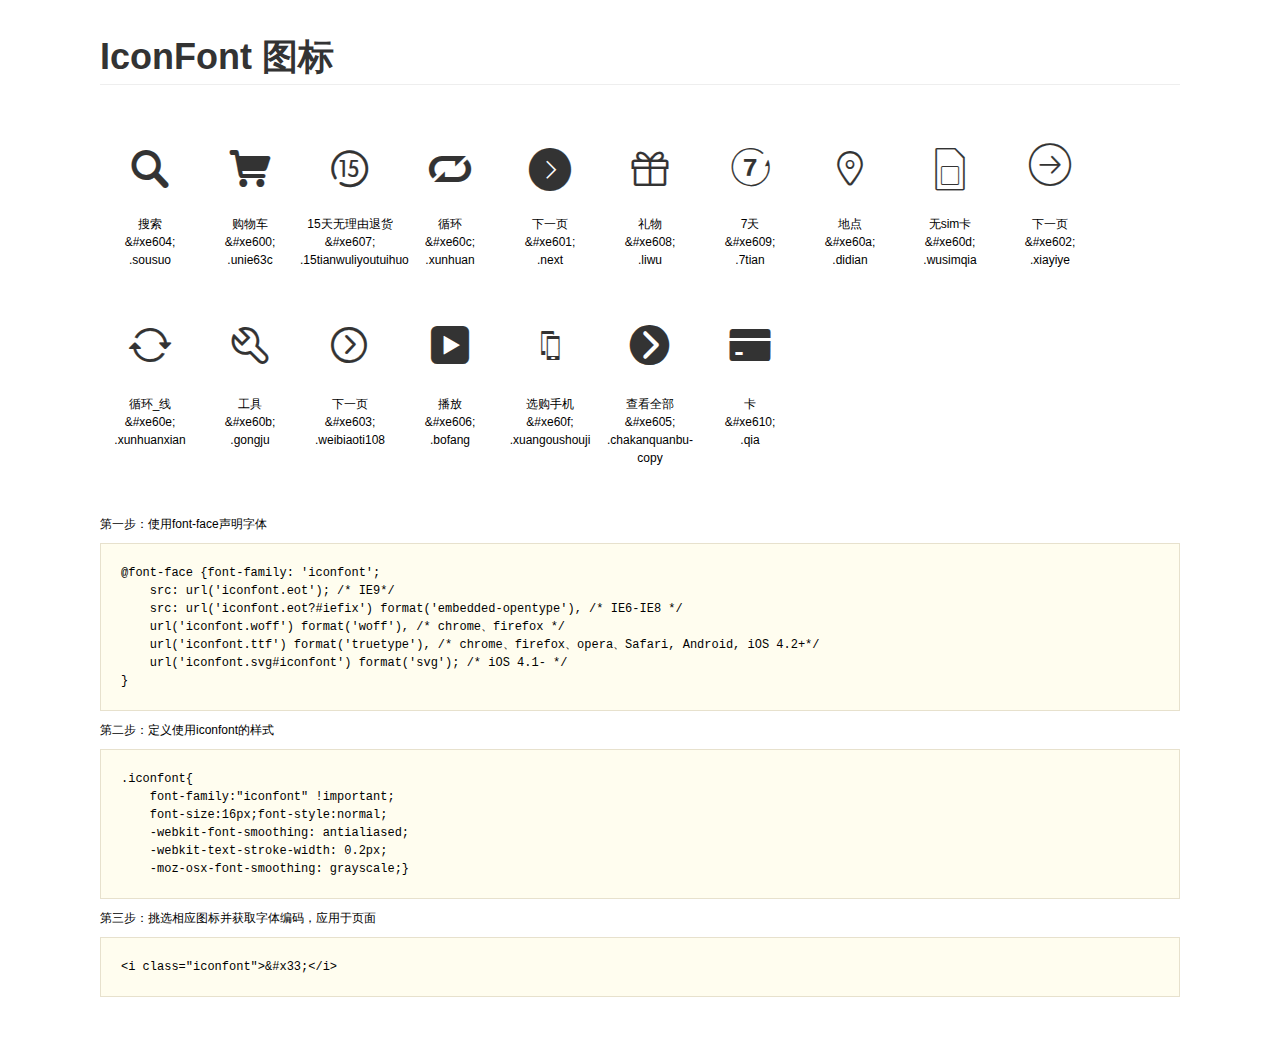
<file: icofont/demo.html>
<!DOCTYPE html>
<html>
<head>
    <meta charset="utf-8"/>
    <title>IconFont</title>
    <link rel="stylesheet" href="demo.css">
    <link rel="stylesheet" href="iconfont.css">
</head>
<body>
    <div class="main">
        <h1>IconFont 图标</h1>
        <ul class="icon_lists clear">
            
                <li>
                <i class="icon iconfont">&#xe604;</i>
                    <div class="name">搜索</div>
                    <div class="code">&amp;#xe604;</div>
                    <div class="fontclass">.sousuo</div>
                </li>
            
                <li>
                <i class="icon iconfont">&#xe600;</i>
                    <div class="name">购物车</div>
                    <div class="code">&amp;#xe600;</div>
                    <div class="fontclass">.unie63c</div>
                </li>
            
                <li>
                <i class="icon iconfont">&#xe607;</i>
                    <div class="name">15天无理由退货</div>
                    <div class="code">&amp;#xe607;</div>
                    <div class="fontclass">.15tianwuliyoutuihuo</div>
                </li>
            
                <li>
                <i class="icon iconfont">&#xe60c;</i>
                    <div class="name">循环</div>
                    <div class="code">&amp;#xe60c;</div>
                    <div class="fontclass">.xunhuan</div>
                </li>
            
                <li>
                <i class="icon iconfont">&#xe601;</i>
                    <div class="name">下一页</div>
                    <div class="code">&amp;#xe601;</div>
                    <div class="fontclass">.next</div>
                </li>
            
                <li>
                <i class="icon iconfont">&#xe608;</i>
                    <div class="name">礼物</div>
                    <div class="code">&amp;#xe608;</div>
                    <div class="fontclass">.liwu</div>
                </li>
            
                <li>
                <i class="icon iconfont">&#xe609;</i>
                    <div class="name">7天</div>
                    <div class="code">&amp;#xe609;</div>
                    <div class="fontclass">.7tian</div>
                </li>
            
                <li>
                <i class="icon iconfont">&#xe60a;</i>
                    <div class="name">地点</div>
                    <div class="code">&amp;#xe60a;</div>
                    <div class="fontclass">.didian</div>
                </li>
            
                <li>
                <i class="icon iconfont">&#xe60d;</i>
                    <div class="name">无sim卡</div>
                    <div class="code">&amp;#xe60d;</div>
                    <div class="fontclass">.wusimqia</div>
                </li>
            
                <li>
                <i class="icon iconfont">&#xe602;</i>
                    <div class="name">下一页</div>
                    <div class="code">&amp;#xe602;</div>
                    <div class="fontclass">.xiayiye</div>
                </li>
            
                <li>
                <i class="icon iconfont">&#xe60e;</i>
                    <div class="name">循环_线</div>
                    <div class="code">&amp;#xe60e;</div>
                    <div class="fontclass">.xunhuanxian</div>
                </li>
            
                <li>
                <i class="icon iconfont">&#xe60b;</i>
                    <div class="name">工具</div>
                    <div class="code">&amp;#xe60b;</div>
                    <div class="fontclass">.gongju</div>
                </li>
            
                <li>
                <i class="icon iconfont">&#xe603;</i>
                    <div class="name">下一页</div>
                    <div class="code">&amp;#xe603;</div>
                    <div class="fontclass">.weibiaoti108</div>
                </li>
            
                <li>
                <i class="icon iconfont">&#xe606;</i>
                    <div class="name">播放</div>
                    <div class="code">&amp;#xe606;</div>
                    <div class="fontclass">.bofang</div>
                </li>
            
                <li>
                <i class="icon iconfont">&#xe60f;</i>
                    <div class="name">选购手机</div>
                    <div class="code">&amp;#xe60f;</div>
                    <div class="fontclass">.xuangoushouji</div>
                </li>
            
                <li>
                <i class="icon iconfont">&#xe605;</i>
                    <div class="name">查看全部</div>
                    <div class="code">&amp;#xe605;</div>
                    <div class="fontclass">.chakanquanbu-copy</div>
                </li>
            
                <li>
                <i class="icon iconfont">&#xe610;</i>
                    <div class="name">卡</div>
                    <div class="code">&amp;#xe610;</div>
                    <div class="fontclass">.qia</div>
                </li>
            
        </ul>


        <div class="helps">
            第一步：使用font-face声明字体
            <pre>
@font-face {font-family: 'iconfont';
    src: url('iconfont.eot'); /* IE9*/
    src: url('iconfont.eot?#iefix') format('embedded-opentype'), /* IE6-IE8 */
    url('iconfont.woff') format('woff'), /* chrome、firefox */
    url('iconfont.ttf') format('truetype'), /* chrome、firefox、opera、Safari, Android, iOS 4.2+*/
    url('iconfont.svg#iconfont') format('svg'); /* iOS 4.1- */
}
</pre>
第二步：定义使用iconfont的样式
            <pre>
.iconfont{
    font-family:"iconfont" !important;
    font-size:16px;font-style:normal;
    -webkit-font-smoothing: antialiased;
    -webkit-text-stroke-width: 0.2px;
    -moz-osx-font-smoothing: grayscale;}
</pre>
第三步：挑选相应图标并获取字体编码，应用于页面
<pre>
&lt;i class="iconfont"&gt;&amp;#x33;&lt;/i&gt;
</pre>
        </div>

    </div>
</body>
</html>
</file>
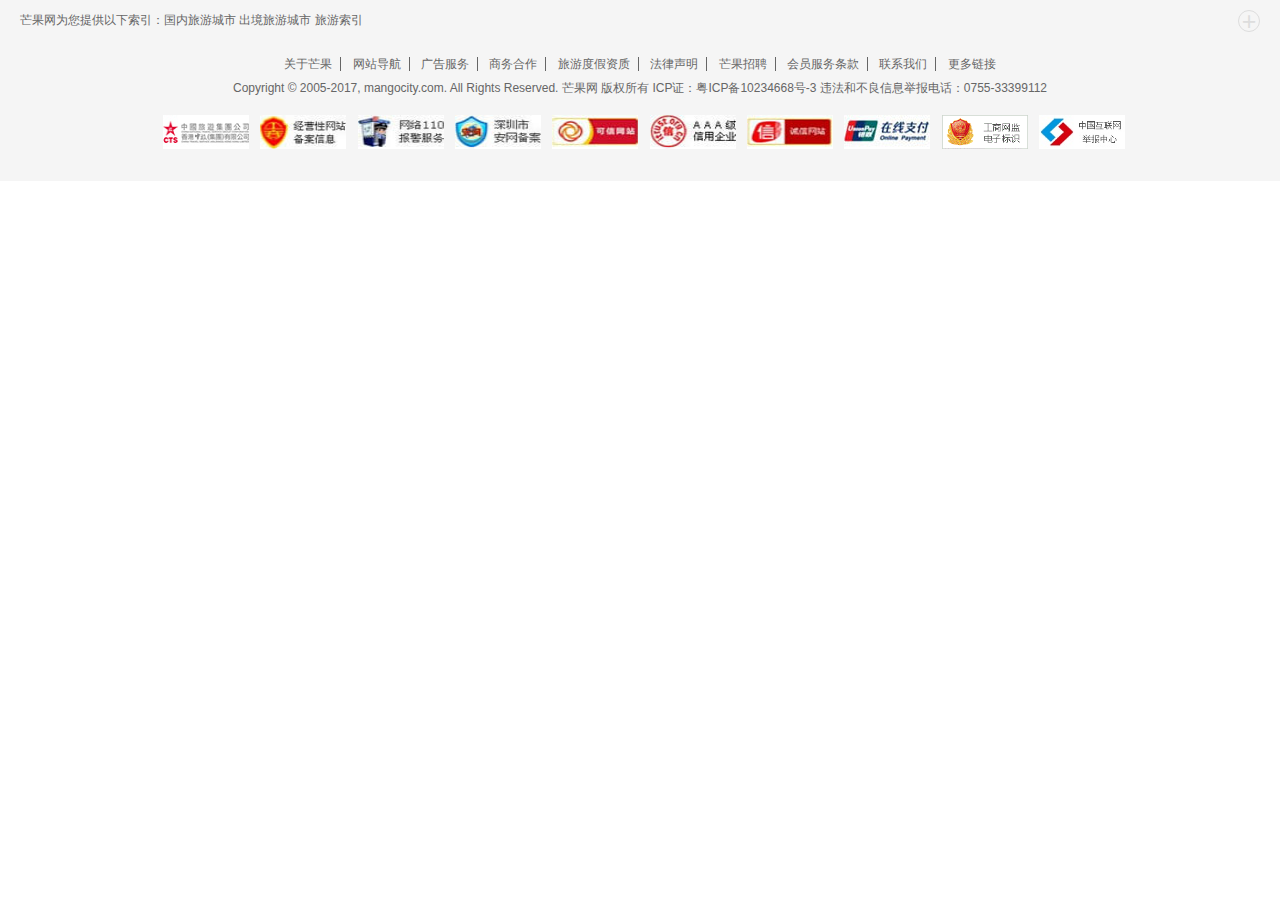
<file: mago1/footer.html>
<!DOCTYPE html>
<html>
<head>
    <meta charset="utf-8"/>
    <title>跟团游</title>
    <link rel="stylesheet" href="css/index.css">
</head>

<body>

<div class="wraper-footer">
    <div class="footer-up">
        <div class="search">
            芒果网为您提供以下索引：国内旅游城市 出境旅游城市 旅游索引
            <span id="ad">+</span>
        </div>
        <!--点击+/- 所显示的列表项-->
        <ul id="list">
            <li>
                <label >热门省份旅游</label>
                <a title="广东" target="_blank" href="#">广东</a>
                <a title="北京" target="_blank" href="#">北京</a>
                <a title="上海" target="_blank" href="#">上海</a>
                <a title="重庆" target="_blank" href="#">重庆</a>
                <a title="海南" target="_blank" href="#">海南</a>
                <a title="西藏" target="_blank" href="#">西藏</a>
                <a title="台湾" target="_blank" href="#">台湾</a>
                <a title="浙江" target="_blank" href="#">浙江</a>
                <a title="江苏" target="_blank" href="#">江苏</a>
                <a title="云南" target="_blank" href="#">云南</a>
                <a title="内蒙古" target="_blank" href="#">内蒙古</a>
                <a title="湖南" target="_blank" href="#">湖南</a>
                <a title="湖北" target="_blank" href="#">湖北</a>
                <a title="江西" target="_blank" href="#">江西</a>
                <a title="安徽" target="_blank" href="#">安徽</a>
                <a title="陕西" target="_blank" href="#">陕西</a>
                <a title="甘肃" target="_blank" href="#">甘肃</a>
                <a title="广西" target="_blank" href="#">广西</a>
                <a title="宁夏" target="_blank" href="#">宁夏</a>
                <a title="河北" target="_blank" href="#">河北</a>
                <a title="青海" target="_blank" href="#">青海</a>
            </li>
            <li>
                <label >热门目的地旅游</label>
                <a title="青岛" target="_blank" href="#">青岛</a>
                <a title="桂林" target="_blank" href="#">桂林</a>
                <a title="杭州" target="_blank" href="#">杭州</a>
                <a  target="_blank" href="#">重庆</a>
                <a  target="_blank" href="#">重庆</a>
                <a  target="_blank" href="#">成都</a>
                <a  target="_blank" href="#">北京</a>
            </li>
            <li>
                <label >热门国家旅游</label>
                <a  target="_blank" href="#">越南</a>
                <a  target="_blank" href="#">韩国</a>
                <a  target="_blank" href="#">泰国</a>
                <a  target="_blank" href="#">马尔代夫</a>
                <a  target="_blank" href="#">印度</a>
                <a  target="_blank" href="#">马来西亚</a>
                <a  target="_blank" href="#">意大利</a>
                <a  target="_blank" href="#">新西兰</a>
                <a  target="_blank" href="#">美国</a>
                <a  target="_blank" href="#">加拿大</a>
                <a  target="_blank" href="#">埃及</a>
                <a  target="_blank" href="#">澳大利亚</a>
                <a  target="_blank" href="#">日本</a>
                <a  target="_blank" href="#">英国</a>
            </li>
            <li>
                <label >热门出境城市旅游</label>
                <a  target="_blank" href="#">越南</a>
                <a  target="_blank" href="#">韩国</a>
                <a  target="_blank" href="#">泰国</a>
                <a  target="_blank" href="#">马尔代夫</a>
                <a  target="_blank" href="#">印度</a>
                <a  target="_blank" href="#">马来西亚</a>
                <a  target="_blank" href="#">意大利</a>
                <a  target="_blank" href="#">新西兰</a>
                <a  target="_blank" href="#">美国</a>
                <a  target="_blank" href="#">加拿大</a>
                <a  target="_blank" href="#">埃及</a>
                <a  target="_blank" href="#">澳大利亚</a>
                <a  target="_blank" href="#">日本</a>
                <a  target="_blank" href="#">英国</a>
            </li>
        </ul>
    </div>
    <div class="footer-down">
        <div class="footer-nav">
            <a href="#">关于芒果</a>
            <a href="#">网站导航</a>
            <a href="#">广告服务</a>
            <a href="#">商务合作</a>
            <a href="#">旅游度假资质</a>
            <a href="#">法律声明</a>
            <a href="#">芒果招聘</a>
            <a href="#">会员服务条款</a>
            <a href="#">联系我们</a>
            <a href="#">更多链接</a>

        </div>
        <p>
            Copyright © 2005-2017, mangocity.com. All Rights Reserved. 芒果网 版权所有
            <a href="#" class="ds">ICP证：粤ICP备10234668号-3</a>
            违法和不良信息举报电话：0755-33399112
        </p>
        <div class="footer-logo">
            <a href="#"><img src="img/f-link01.jpg" alt=""></a>
            <a href="#"><img src="img/f-link02.jpg" alt=""></a>
            <a href="#"><img src="img/f-link03.jpg" alt=""></a>
            <a href="#"><img src="img/f-link04.jpg" alt=""></a>
            <a href="#"><img src="img/f-link05.jpg" alt=""></a>
            <a href="#"><img src="img/f-link06.jpg" alt=""></a>
            <a href="#"><img src="img/f-link07.jpg" alt=""></a>
            <a href="#"><img src="img/f-link08.jpg" alt=""></a>
            <a href="#"><img src="img/ls.gif" alt=""></a>
            <a href="#"><img src="img/f-link09.jpg" alt=""></a>
        </div>
    </div>
</div>

</body>
</html>
</file>
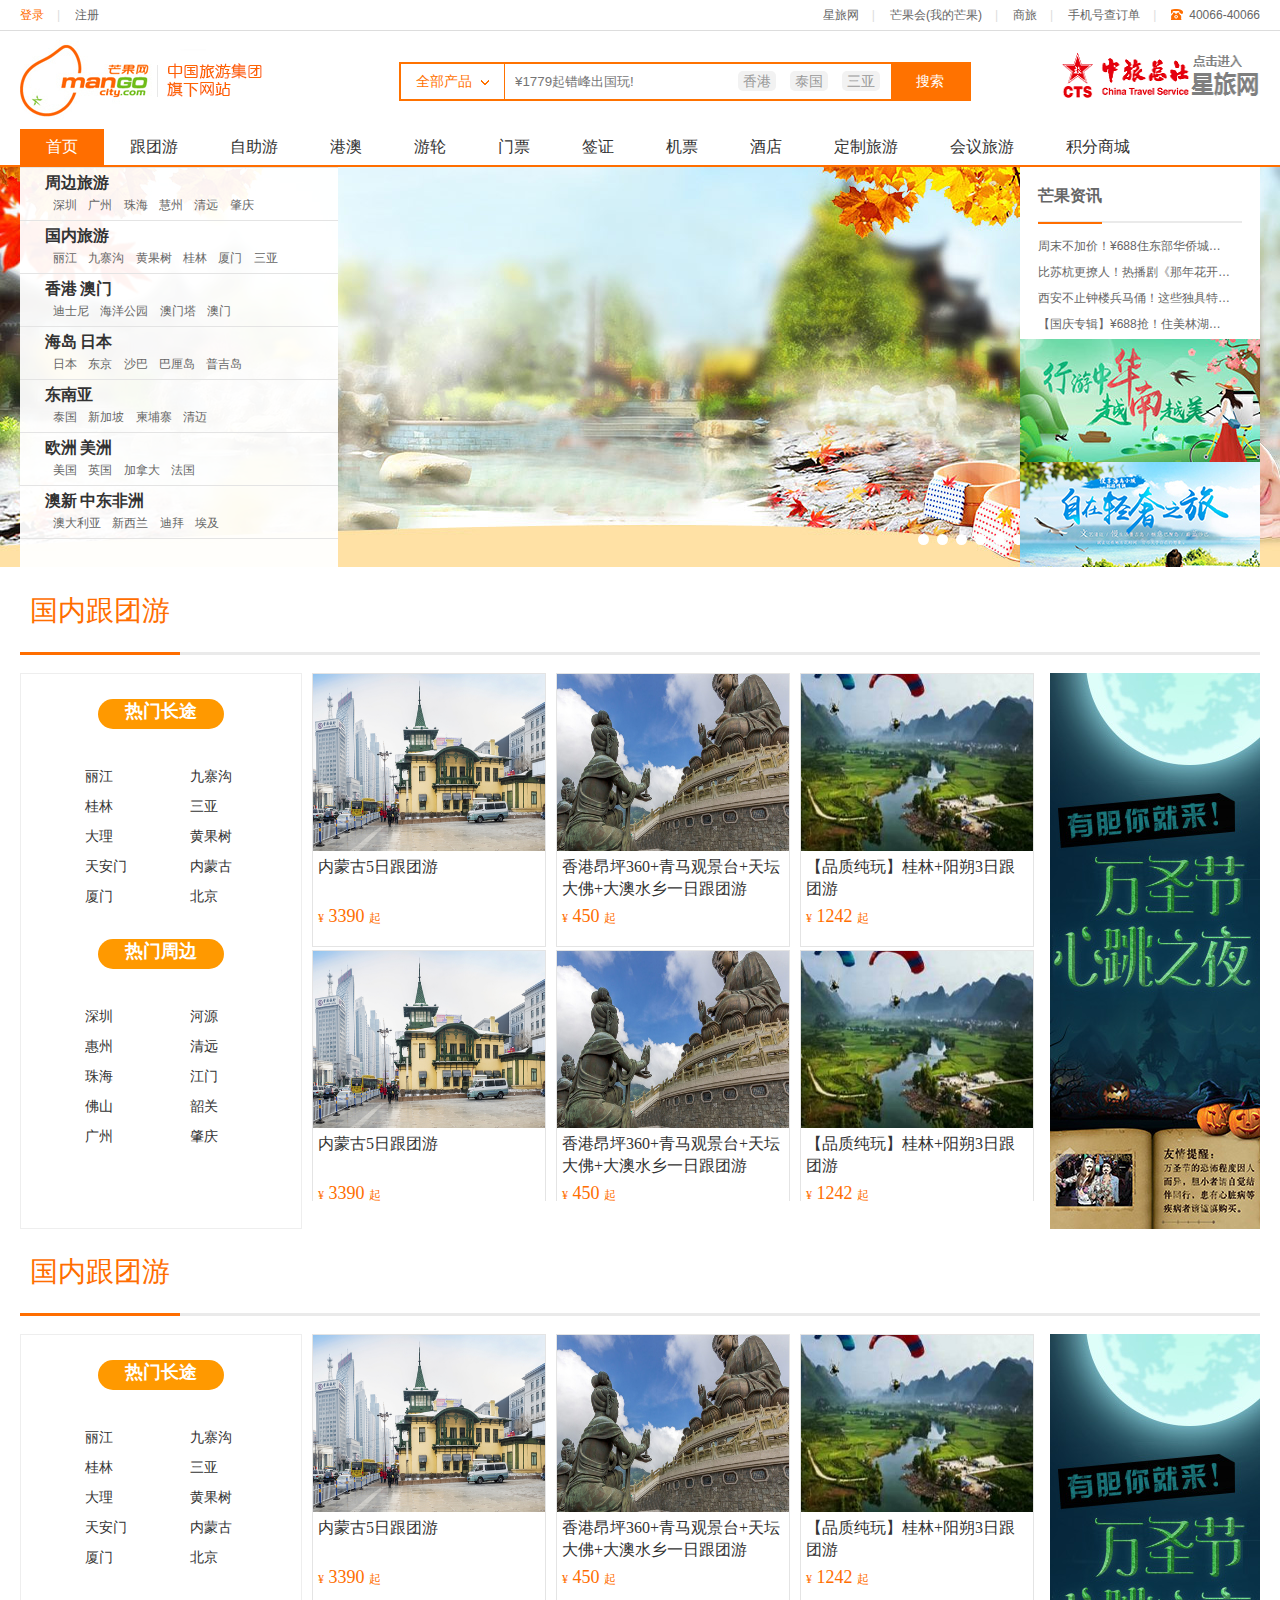
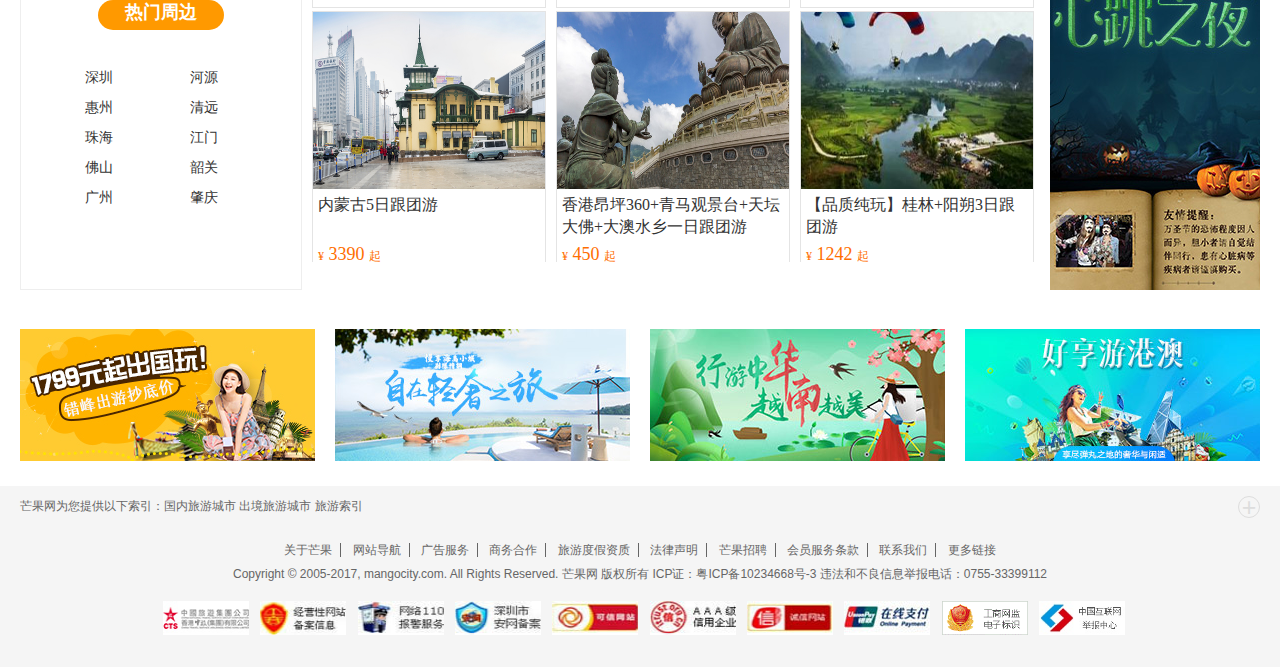
<file: mago1/group.html>
<!DOCTYPE html>
<html lang="en">
<head>
    <meta charset="UTF-8">
    <title>团体游</title>
    <link rel="stylesheet" href="css/index.css">
    <link rel="stylesheet" href="css/group.css">
</head>
<body>
<!--头部-->
<div id="mango-header">
</div>
<!-- banner-->
<div class="home-slider">
    <!-- banner-->
    <ul class="slider-pic gallery">
        <li><a href="#"><img src="img/01.jpg" alt=""></a></li>
        <li><a href="#"><img src="img/add.jpeg" alt=""></a></li>
        <li><a href="#"><img src="img/03.jpg" alt=""></a></li>
        <li><a href="#"><img src="img/add1.jpeg" alt=""></a></li>
        <li><a href="#"><img src="img/05.jpg" alt=""></a></li>
        <li><a href="#"><img src="img/add2.jpeg" alt=""></a></li>
    </ul>
    <!--小圆点-->
    <div class="slider-num">
        <ul>
            <li></li>
            <li></li>
            <li></li>
            <li></li>
            <li></li>
            <li></li>
        </ul>
    </div>
    <div class="gp_nav_wrap">
        <div class="gp_nav_cf">
            <dl class="gp_nav">
             <dt class="go-nav_bg"></dt>
                <dd>
                <!--周边旅游-->
                    <div class="go_nav_link">
                        <strong>周边旅游</strong>
                        <div class="hr_link">
                            <a href="#">深圳</a>
                            <a href="#">广州</a>
                            <a href="#">珠海</a>
                            <a href="#">慧州</a>
                            <a href="#">清远</a>
                            <a href="#">肇庆</a>
                        </div>
                    </div>
                    <!--周边旅游 旁边的隐藏框-->
                    <div class="gp_nav_sub">
                        <ul class="gp_nav_sublist1">
                            <li>
                                <strong>游玩天数</strong>
                                <a href="#">一日游</a>
                                <span></span>
                                <a href="#">两日游</a>
                            </li>
                            <li>
                            <strong>线路玩法</strong>
                            <a href="#">深圳一日游</a>
                            <span></span>
                            <a href="#">广州两日游</a>
                            <span></span>
                            <a href="#">惠州两日游</a>
                        </li>
                            <li>
                                <strong>特色主题</strong>
                                <a href="#">主题乐园</a>
                                <span></span>
                                <a href="#">古镇风光</a>
                                <span></span>
                                <a href="#">自然风光</a>
                                <span></span>
                                <a href="#">温泉养生</a>
                            </li>
                        </ul>
                    </div>
                </dd>
                <dd>
                    <!--周边旅游-->
                    <div class="go_nav_link">
                        <strong>国内旅游</strong>
                        <div class="hr_link">
                            <a href="#">丽江</a>
                            <a href="#">九寨沟</a>
                            <a href="#">黄果树</a>
                            <a href="#">桂林</a>
                            <a href="#">厦门</a>
                            <a href="#">三亚</a>
                        </div>
                    </div>
                    <!--周边旅游 旁边的隐藏框-->
                    <div class="gp_nav_sub">
                        <ul class="gp_nav_sublist1">
                            <li>
                                <strong>游玩天数</strong>
                                <a href="#">一日游</a>
                                <span></span>
                                <a href="#">两日游</a>
                            </li>
                            <li>
                                <strong>线路玩法</strong>
                                <a href="#">深圳一日游</a>
                                <span></span>
                                <a href="#">广州两日游</a>
                                <span></span>
                                <a href="#">惠州两日游</a>
                            </li>
                            <li>
                                <strong>特色主题</strong>
                                <a href="#">主题乐园</a>
                                <span></span>
                                <a href="#">古镇风光</a>
                                <span></span>
                                <a href="#">自然风光</a>
                                <span></span>
                                <a href="#">温泉养生</a>
                            </li>
                        </ul>
                    </div>
                </dd>
                <dd>
                    <!--周边旅游-->
                    <div class="go_nav_link">
                        <strong>香港</strong>
                        <strong>澳门</strong>
                        <div class="hr_link">
                            <a href="#">迪士尼</a>
                            <a href="#">海洋公园</a>
                            <a href="#">澳门塔</a>
                            <a href="#">澳门</a>

                        </div>
                    </div>
                    <!--周边旅游 旁边的隐藏框-->
                    <div class="gp_nav_sub">
                        <ul class="gp_nav_sublist1">
                            <li>
                                <strong>游玩天数</strong>
                                <a href="#">一日游</a>
                                <span></span>
                                <a href="#">两日游</a>
                            </li>
                            <li>
                                <strong>线路玩法</strong>
                                <a href="#">深圳一日游</a>
                                <span></span>
                                <a href="#">广州两日游</a>
                                <span></span>
                                <a href="#">惠州两日游</a>
                            </li>
                            <li>
                                <strong>特色主题</strong>
                                <a href="#">主题乐园</a>
                                <span></span>
                                <a href="#">古镇风光</a>
                                <span></span>
                                <a href="#">自然风光</a>
                                <span></span>
                                <a href="#">温泉养生</a>
                            </li>
                        </ul>
                    </div>
                </dd>
                <dd>
                    <!--周边旅游-->
                    <div class="go_nav_link">
                        <strong>海岛</strong>
                        <strong>日本</strong>
                        <div class="hr_link">
                            <a href="#">日本</a>
                            <a href="#">东京</a>
                            <a href="#">沙巴</a>
                            <a href="#">巴厘岛</a>
                            <a href="#">普吉岛</a>
                        </div>
                    </div>
                    <!--周边旅游 旁边的隐藏框-->
                    <div class="gp_nav_sub">
                        <ul class="gp_nav_sublist1">
                            <li>
                                <strong>游玩天数</strong>
                                <a href="#">一日游</a>
                                <span></span>
                                <a href="#">两日游</a>
                            </li>
                            <li>
                                <strong>线路玩法</strong>
                                <a href="#">深圳一日游</a>
                                <span></span>
                                <a href="#">广州两日游</a>
                                <span></span>
                                <a href="#">惠州两日游</a>
                            </li>
                            <li>
                                <strong>特色主题</strong>
                                <a href="#">主题乐园</a>
                                <span></span>
                                <a href="#">古镇风光</a>
                                <span></span>
                                <a href="#">自然风光</a>
                                <span></span>
                                <a href="#">温泉养生</a>
                            </li>
                        </ul>
                    </div>
                </dd>
                <dd>
                    <!--周边旅游-->
                    <div class="go_nav_link">
                        <strong>东南亚</strong>
                        <div class="hr_link">
                            <a href="#">泰国</a>
                            <a href="#">新加坡</a>
                            <a href="#">柬埔寨</a>
                            <a href="#">清迈</a>

                        </div>
                    </div>
                    <!--周边旅游 旁边的隐藏框-->
                    <div class="gp_nav_sub">
                        <ul class="gp_nav_sublist1">
                            <li>
                                <strong>游玩天数</strong>
                                <a href="#">一日游</a>
                                <span></span>
                                <a href="#">两日游</a>
                            </li>
                            <li>
                                <strong>线路玩法</strong>
                                <a href="#">深圳一日游</a>
                                <span></span>
                                <a href="#">广州两日游</a>
                                <span></span>
                                <a href="#">惠州两日游</a>
                            </li>
                            <li>
                                <strong>特色主题</strong>
                                <a href="#">主题乐园</a>
                                <span></span>
                                <a href="#">古镇风光</a>
                                <span></span>
                                <a href="#">自然风光</a>
                                <span></span>
                                <a href="#">温泉养生</a>
                            </li>
                        </ul>
                    </div>
                </dd>
                <dd>
                    <!--周边旅游-->
                    <div class="go_nav_link">
                        <strong>欧洲</strong>
                        <strong>美洲</strong>
                        <div class="hr_link">
                            <a href="#">美国</a>
                            <a href="#">英国</a>
                            <a href="#">加拿大</a>
                            <a href="#">法国</a>

                        </div>
                    </div>
                    <!--周边旅游 旁边的隐藏框-->
                    <div class="gp_nav_sub">
                        <ul class="gp_nav_sublist1">
                            <li>
                                <strong>游玩天数</strong>
                                <a href="#">一日游</a>
                                <span></span>
                                <a href="#">两日游</a>
                            </li>
                            <li>
                                <strong>线路玩法</strong>
                                <a href="#">深圳一日游</a>
                                <span></span>
                                <a href="#">广州两日游</a>
                                <span></span>
                                <a href="#">惠州两日游</a>
                            </li>
                            <li>
                                <strong>特色主题</strong>
                                <a href="#">主题乐园</a>
                                <span></span>
                                <a href="#">古镇风光</a>
                                <span></span>
                                <a href="#">自然风光</a>
                                <span></span>
                                <a href="#">温泉养生</a>
                            </li>
                        </ul>
                    </div>
                </dd>
                <dd>
                    <!--周边旅游-->
                    <div class="go_nav_link">
                        <strong>澳新</strong>
                        <strong>中东非洲</strong>
                        <div class="hr_link">
                            <a href="#">澳大利亚</a>
                            <a href="#">新西兰</a>
                            <a href="#">迪拜</a>
                            <a href="#">埃及</a>

                        </div>
                    </div>
                    <!--周边旅游 旁边的隐藏框-->
                    <div class="gp_nav_sub">
                        <ul class="gp_nav_sublist1">
                            <li>
                                <strong>游玩天数</strong>
                                <a href="#">一日游</a>
                                <span></span>
                                <a href="#">两日游</a>
                            </li>
                            <li>
                                <strong>线路玩法</strong>
                                <a href="#">深圳一日游</a>
                                <span></span>
                                <a href="#">广州两日游</a>
                                <span></span>
                                <a href="#">惠州两日游</a>
                            </li>
                            <li>
                                <strong>特色主题</strong>
                                <a href="#">主题乐园</a>
                                <span></span>
                                <a href="#">古镇风光</a>
                                <span></span>
                                <a href="#">自然风光</a>
                                <span></span>
                                <a href="#">温泉养生</a>
                            </li>
                        </ul>
                    </div>
                </dd>
            </dl>
            <!--banner右侧-->
            <div class="gp-news">
                <h2><span>芒果资讯</span></h2>
                   <ul>
                       <li>
                           <a href="#" title="周末不加价！¥688住东部华侨城瀑布酒店，玩转茵特拉根小镇！">
                               周末不加价！¥688住东部华侨城瀑布酒店，玩转茵特拉根小镇！
                           </a>
                       </li>
                       <li>
                           <a href="#" title="比苏杭更撩人！热播剧《那年花开月正圆》的拍摄地，居然这么美！">
                               比苏杭更撩人！热播剧《那年花开月正圆》的拍摄地，居然这么美！
                           </a>
                       </li>
                       <li>
                           <a href="#" title="西安不止钟楼兵马俑！这些独具特色的小众景点，没去过算你白来了！">
                               西安不止钟楼兵马俑！这些独具特色的小众景点，没去过算你白来了！
                           </a>
                       </li>
                       <li>
                           <a href="#" title="【国庆专辑】¥688抢！住美林湖小清新度假公寓，享海鲜大餐+烤全羊，体验屋顶摩天轮！">
                               【国庆专辑】¥688抢！住美林湖小清新度假公寓，享海鲜大餐+烤全羊，体验屋顶摩天轮！
                           </a>
                       </li>
                   </ul>
                <div class="gp-news-ad">
                    <a href="#"><img src="img/gp1.jpeg" alt="行走中华，越南越美" style="width:240px;heigth:124px" ></a>
                </div>
                <div class="gp-news-ad">
                    <a href="#"><img src="img/pg2.jpeg" alt="行走中华，越南越美" style="width:240px;heigth:124px" ></a>
                </div>
            </div>
        </div>
    </div>


</div>
<!--国内跟团游-->
<div class="go_pro yellow">
    <h2 class="gp_title1"><span>国内跟团游</span></h2>
        <div class="gp_cf">
            <div class="gp_cfl">
                <h3>热门长途</h3>
                <ul>
                    <li><a href="#" title="丽江" target="_blank">丽江</a></li>
                    <li><a href="#" title="九寨沟" target="_blank">九寨沟</a></li>
                    <li><a href="#" title="桂林" target="_blank">桂林</a></li>
                    <li><a href="#" title="三亚" target="_blank">三亚</a></li>
                    <li><a href="#" title="大理" target="_blank">大理</a></li>
                    <li><a href="#" title="黄果树" target="_blank">黄果树</a></li>
                    <li><a href="#" title="天安门" target="_blank">天安门</a></li>
                    <li><a href="#" title="内蒙古" target="_blank">内蒙古</a></li>
                    <li><a href="#" title="厦门" target="_blank">厦门</a></li>
                    <li><a href="#" title="北京" target="_blank">北京</a></li>

                </ul>
                <h3>热门周边</h3>
                <ul>
                    <li><a href="#" title="深圳" target="_blank">深圳</a></li>
                    <li><a href="#"  target="_blank">河源</a></li>
                    <li><a href="#"  target="_blank">惠州</a></li>
                    <li><a href="#"  target="_blank">清远</a></li>
                    <li><a href="#"  target="_blank">珠海</a></li>
                    <li><a href="#"  target="_blank">江门</a></li>
                    <li><a href="#"  target="_blank">佛山</a></li>
                    <li><a href="#"  target="_blank">韶关</a></li>
                    <li><a href="#"  target="_blank">广州</a></li>
                    <li><a href="#"  target="_blank">肇庆</a></li>
                </ul>
            </div>
            <div class="gp_cfm">
                <ul class="gp_cf">
                    <li>
                        <a href="#" target="_blank" style="height: 272px;border-bottom-width:1px">
                            <img src="img/tu1.jpg" alt="">
                            <p>
                                <em></em>
                                <span >全景穿越呼伦贝尔阿尔山</span>
                            </p>
                            <h3>     内蒙古5日跟团游  </h3>
                            <strong>
                                <span>¥</span>
                                3390
                                <span>起</span>
                            </strong>
                        </a>
                    </li>
                    <li>
                        <a href="#" target="_blank" style="height: 272px;border-bottom-width:1px">
                            <img src="img/tupian2.jpg" alt="">
                            <p>
                                <em></em>
                                <span> 青马观景台、昂坪缆车、天坛大佛、大澳水乡</span>
                            </p>
                            <h3>      香港昂坪360+青马观景台+天坛大佛+大澳水乡一日跟团游    </h3>
                            <strong>
                                <span>¥</span>
                               450
                                <span>起</span>
                            </strong>
                        </a>
                    </li>
                    <li>
                        <a href="#" target="_blank" style="height: 272px;border-bottom-width:1px">
                            <img src="img/tupian3.jpg" alt="">
                            <p>
                                <em></em>
                                <span> 深圳高铁往返/0购物0自费0小费/兴坪丽江+竹筏漂流+银子岩</span>
                            </p>
                            <h3>        【品质纯玩】桂林+阳朔3日跟团游     </h3>
                            <strong>
                                <span>¥</span>
                               1242
                                <span>起</span>
                            </strong>
                        </a>
                    </li>
                    <li>
                        <a href="#" target="_blank" style="height: 272px;border-bottom-width:1px">
                            <img src="img/tu1.jpg" alt="">
                            <p>
                                <em></em>
                                <span >全景穿越呼伦贝尔阿尔山</span>
                            </p>
                            <h3>     内蒙古5日跟团游  </h3>
                            <strong>
                                <span>¥</span>
                                3390
                                <span>起</span>
                            </strong>
                        </a>
                    </li>
                    <li>
                        <a href="#" target="_blank" style="height: 272px;border-bottom-width:1px">
                            <img src="img/tupian2.jpg" alt="">
                            <p>
                                <em></em>
                                <span> 青马观景台、昂坪缆车、天坛大佛、大澳水乡</span>
                            </p>
                            <h3>      香港昂坪360+青马观景台+天坛大佛+大澳水乡一日跟团游    </h3>
                            <strong>
                                <span>¥</span>
                                450
                                <span>起</span>
                            </strong>
                        </a>
                    </li>
                    <li>
                        <a href="#" target="_blank" style="height: 272px;border-bottom-width:1px">
                            <img src="img/tupian3.jpg" alt="">
                            <p>
                                <em></em>
                                <span> 深圳高铁往返/0购物0自费0小费/兴坪丽江+竹筏漂流+银子岩</span>
                            </p>
                            <h3>        【品质纯玩】桂林+阳朔3日跟团游     </h3>
                            <strong>
                                <span>¥</span>
                                1242
                                <span>起</span>
                            </strong>
                        </a>
                    </li>
                </ul>
            </div>
            <div class="gp_cfr">
                <a href="#" target="_blank">
                    <img src="img/js.jpeg" alt="">
                </a>
            </div>
        </div>
</div>
<!--出境跟团游-->
<div class="go_pro blue">
    <h2 class="gp_title1"><span>国内跟团游</span></h2>
    <div class="gp_cf">
        <div class="gp_cfl">
            <h3>热门长途</h3>
            <ul>
                <li><a href="#" title="丽江" target="_blank">丽江</a></li>
                <li><a href="#" title="九寨沟" target="_blank">九寨沟</a></li>
                <li><a href="#" title="桂林" target="_blank">桂林</a></li>
                <li><a href="#" title="三亚" target="_blank">三亚</a></li>
                <li><a href="#" title="大理" target="_blank">大理</a></li>
                <li><a href="#" title="黄果树" target="_blank">黄果树</a></li>
                <li><a href="#" title="天安门" target="_blank">天安门</a></li>
                <li><a href="#" title="内蒙古" target="_blank">内蒙古</a></li>
                <li><a href="#" title="厦门" target="_blank">厦门</a></li>
                <li><a href="#" title="北京" target="_blank">北京</a></li>

            </ul>
            <h3>热门周边</h3>
            <ul>
                <li><a href="#" title="深圳" target="_blank">深圳</a></li>
                <li><a href="#"  target="_blank">河源</a></li>
                <li><a href="#"  target="_blank">惠州</a></li>
                <li><a href="#"  target="_blank">清远</a></li>
                <li><a href="#"  target="_blank">珠海</a></li>
                <li><a href="#"  target="_blank">江门</a></li>
                <li><a href="#"  target="_blank">佛山</a></li>
                <li><a href="#"  target="_blank">韶关</a></li>
                <li><a href="#"  target="_blank">广州</a></li>
                <li><a href="#"  target="_blank">肇庆</a></li>
            </ul>
        </div>
        <div class="gp_cfm">
            <ul class="gp_cf">
                <li>
                    <a href="#" target="_blank" style="height: 272px;border-bottom-width:1px">
                        <img src="img/tu1.jpg" alt="">
                        <p>
                            <em></em>
                            <span >全景穿越呼伦贝尔阿尔山</span>
                        </p>
                        <h3>     内蒙古5日跟团游  </h3>
                        <strong>
                            <span>¥</span>
                            3390
                            <span>起</span>
                        </strong>
                    </a>
                </li>
                <li>
                    <a href="#" target="_blank" style="height: 272px;border-bottom-width:1px">
                        <img src="img/tupian2.jpg" alt="">
                        <p>
                            <em></em>
                            <span> 青马观景台、昂坪缆车、天坛大佛、大澳水乡</span>
                        </p>
                        <h3>      香港昂坪360+青马观景台+天坛大佛+大澳水乡一日跟团游    </h3>
                        <strong>
                            <span>¥</span>
                            450
                            <span>起</span>
                        </strong>
                    </a>
                </li>
                <li>
                    <a href="#" target="_blank" style="height: 272px;border-bottom-width:1px">
                        <img src="img/tupian3.jpg" alt="">
                        <p>
                            <em></em>
                            <span> 深圳高铁往返/0购物0自费0小费/兴坪丽江+竹筏漂流+银子岩</span>
                        </p>
                        <h3>        【品质纯玩】桂林+阳朔3日跟团游     </h3>
                        <strong>
                            <span>¥</span>
                            1242
                            <span>起</span>
                        </strong>
                    </a>
                </li>
                <li>
                    <a href="#" target="_blank" style="height: 272px;border-bottom-width:1px">
                        <img src="img/tu1.jpg" alt="">
                        <p>
                            <em></em>
                            <span >全景穿越呼伦贝尔阿尔山</span>
                        </p>
                        <h3>     内蒙古5日跟团游  </h3>
                        <strong>
                            <span>¥</span>
                            3390
                            <span>起</span>
                        </strong>
                    </a>
                </li>
                <li>
                    <a href="#" target="_blank" style="height: 272px;border-bottom-width:1px">
                        <img src="img/tupian2.jpg" alt="">
                        <p>
                            <em></em>
                            <span> 青马观景台、昂坪缆车、天坛大佛、大澳水乡</span>
                        </p>
                        <h3>      香港昂坪360+青马观景台+天坛大佛+大澳水乡一日跟团游    </h3>
                        <strong>
                            <span>¥</span>
                            450
                            <span>起</span>
                        </strong>
                    </a>
                </li>
                <li>
                    <a href="#" target="_blank" style="height: 272px;border-bottom-width:1px">
                        <img src="img/tupian3.jpg" alt="">
                        <p>
                            <em></em>
                            <span> 深圳高铁往返/0购物0自费0小费/兴坪丽江+竹筏漂流+银子岩</span>
                        </p>
                        <h3>        【品质纯玩】桂林+阳朔3日跟团游     </h3>
                        <strong>
                            <span>¥</span>
                            1242
                            <span>起</span>
                        </strong>
                    </a>
                </li>
            </ul>
        </div>
        <div class="gp_cfr">
            <a href="#" target="_blank">
                <img src="img/js.jpeg" alt="">
            </a>
        </div>
    </div>
</div>
<!--挑选产品-->
<div class="go_main_flow"></div>
<!--小图片区-->
<div class="go_main_zt">
    <ul>
        <li><a href="#"><img src="img/adss.jpeg" alt=""></a></li>
        <li><a href="#"><img src="img/ada1.jpeg" alt=""></a></li>
        <li><a href="#"><img src="img/1.jpeg" alt=""></a></li>
        <li><a href="#"><img src="img/ss.jpeg" alt=""></a></li>

    </ul>
    <!--其他-->
    <div class="go_main_sit"></div>
</div>

<!--页脚  -->

<div class="wraper-footer">
    <div class="footer-up">
        <div class="search">
            芒果网为您提供以下索引：国内旅游城市 出境旅游城市 旅游索引
            <span id="ad">+</span>
        </div>
        <!--点击+/- 所显示的列表项-->
        <ul id="list">
            <li>
                <label >热门省份旅游</label>
                <a title="广东" target="_blank" href="#">广东</a>
                <a title="北京" target="_blank" href="#">北京</a>
                <a title="上海" target="_blank" href="#">上海</a>
                <a title="重庆" target="_blank" href="#">重庆</a>
                <a title="海南" target="_blank" href="#">海南</a>
                <a title="西藏" target="_blank" href="#">西藏</a>
                <a title="台湾" target="_blank" href="#">台湾</a>
                <a title="浙江" target="_blank" href="#">浙江</a>
                <a title="江苏" target="_blank" href="#">江苏</a>
                <a title="云南" target="_blank" href="#">云南</a>
                <a title="内蒙古" target="_blank" href="#">内蒙古</a>
                <a title="湖南" target="_blank" href="#">湖南</a>
                <a title="湖北" target="_blank" href="#">湖北</a>
                <a title="江西" target="_blank" href="#">江西</a>
                <a title="安徽" target="_blank" href="#">安徽</a>
                <a title="陕西" target="_blank" href="#">陕西</a>
                <a title="甘肃" target="_blank" href="#">甘肃</a>
                <a title="广西" target="_blank" href="#">广西</a>
                <a title="宁夏" target="_blank" href="#">宁夏</a>
                <a title="河北" target="_blank" href="#">河北</a>
                <a title="青海" target="_blank" href="#">青海</a>
            </li>
            <li>
                <label >热门目的地旅游</label>
                <a title="青岛" target="_blank" href="#">青岛</a>
                <a title="桂林" target="_blank" href="#">桂林</a>
                <a title="杭州" target="_blank" href="#">杭州</a>
                <a  target="_blank" href="#">重庆</a>
                <a  target="_blank" href="#">重庆</a>
                <a  target="_blank" href="#">成都</a>
                <a  target="_blank" href="#">北京</a>
            </li>
            <li>
                <label >热门国家旅游</label>
                <a  target="_blank" href="#">越南</a>
                <a  target="_blank" href="#">韩国</a>
                <a  target="_blank" href="#">泰国</a>
                <a  target="_blank" href="#">马尔代夫</a>
                <a  target="_blank" href="#">印度</a>
                <a  target="_blank" href="#">马来西亚</a>
                <a  target="_blank" href="#">意大利</a>
                <a  target="_blank" href="#">新西兰</a>
                <a  target="_blank" href="#">美国</a>
                <a  target="_blank" href="#">加拿大</a>
                <a  target="_blank" href="#">埃及</a>
                <a  target="_blank" href="#">澳大利亚</a>
                <a  target="_blank" href="#">日本</a>
                <a  target="_blank" href="#">英国</a>
            </li>
            <li>
                <label >热门出境城市旅游</label>
                <a  target="_blank" href="#">越南</a>
                <a  target="_blank" href="#">韩国</a>
                <a  target="_blank" href="#">泰国</a>
                <a  target="_blank" href="#">马尔代夫</a>
                <a  target="_blank" href="#">印度</a>
                <a  target="_blank" href="#">马来西亚</a>
                <a  target="_blank" href="#">意大利</a>
                <a  target="_blank" href="#">新西兰</a>
                <a  target="_blank" href="#">美国</a>
                <a  target="_blank" href="#">加拿大</a>
                <a  target="_blank" href="#">埃及</a>
                <a  target="_blank" href="#">澳大利亚</a>
                <a  target="_blank" href="#">日本</a>
                <a  target="_blank" href="#">英国</a>
            </li>
        </ul>
    </div>
    <div class="footer-down">
        <div class="footer-nav">
            <a href="#">关于芒果</a>
            <a href="#">网站导航</a>
            <a href="#">广告服务</a>
            <a href="#">商务合作</a>
            <a href="#">旅游度假资质</a>
            <a href="#">法律声明</a>
            <a href="#">芒果招聘</a>
            <a href="#">会员服务条款</a>
            <a href="#">联系我们</a>
            <a href="#">更多链接</a>

        </div>
        <p>
            Copyright © 2005-2017, mangocity.com. All Rights Reserved. 芒果网 版权所有
            <a href="#" class="ds">ICP证：粤ICP备10234668号-3</a>
            违法和不良信息举报电话：0755-33399112
        </p>
        <div class="footer-logo">
            <a href="#"><img src="img/f-link01.jpg" alt=""></a>
            <a href="#"><img src="img/f-link02.jpg" alt=""></a>
            <a href="#"><img src="img/f-link03.jpg" alt=""></a>
            <a href="#"><img src="img/f-link04.jpg" alt=""></a>
            <a href="#"><img src="img/f-link05.jpg" alt=""></a>
            <a href="#"><img src="img/f-link06.jpg" alt=""></a>
            <a href="#"><img src="img/f-link07.jpg" alt=""></a>
            <a href="#"><img src="img/f-link08.jpg" alt=""></a>
            <a href="#"><img src="img/ls.gif" alt=""></a>
            <a href="#"><img src="img/f-link09.jpg" alt=""></a>
        </div>
    </div>
</div>
<script src="js/jquery-1.11.3.js"></script>
<script src="js/group.js"></script>
</body>
</html>
</file>
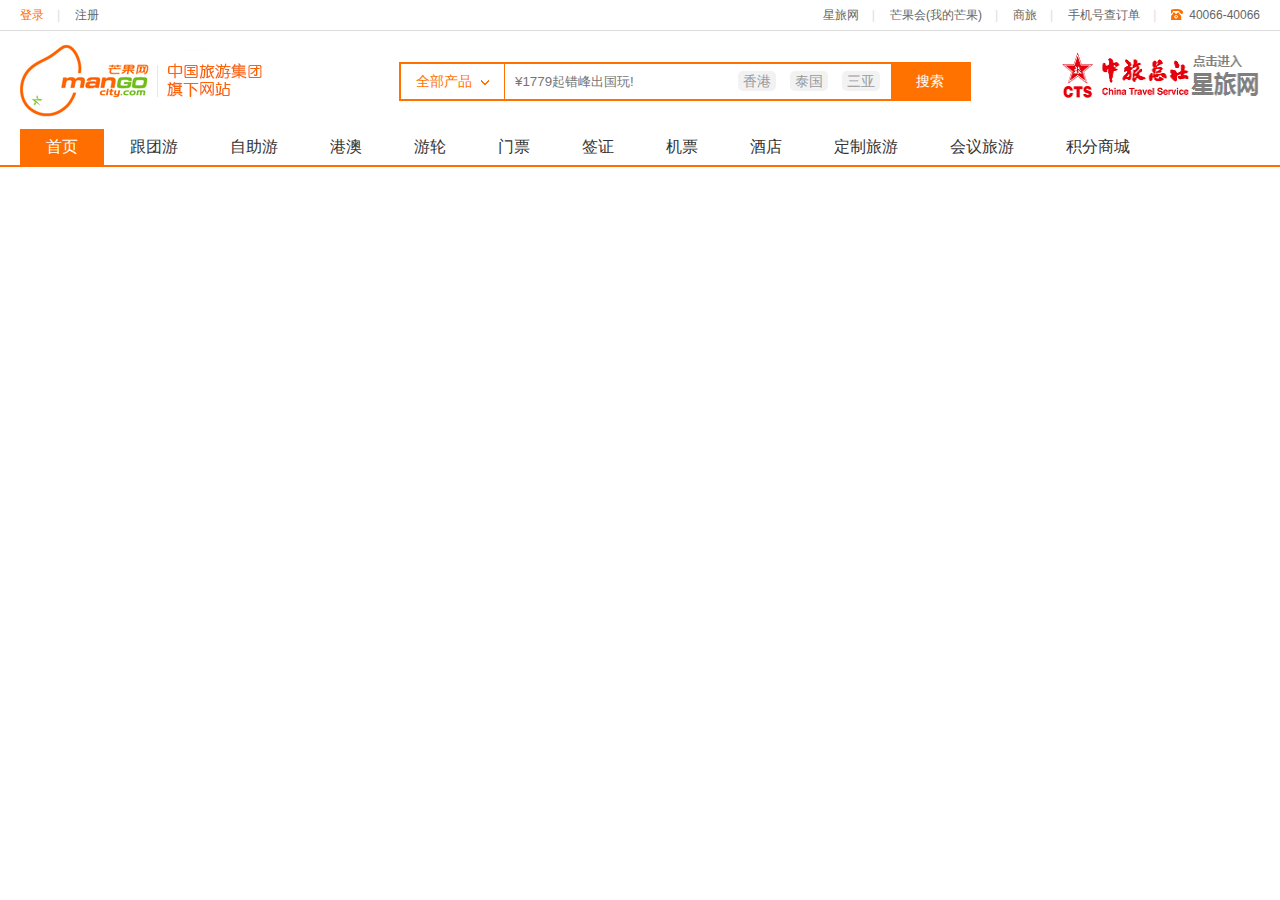
<file: mago1/header.html>
<!DOCTYPE html>
<html>
<head>
    <meta charset="utf-8"/>
    <title>页头</title>
    <link rel="stylesheet" href="css/index.css">
</head>

<body>

<div id="mango-header">
    <!-- 顶部导航-->
    <div id="mango-topnav">
        <div class="mango-container">
            <ul class="topnav-login">
                <li><a href="login.html" id="loginOrNot" class="toplink on">登录</a></li>
                <li class='last'><a href="#" id="loginOrNot1" class="dd">注册</a></li>
            </ul>
            <ul class="topnav-list">
                <li><a href="#" class="toplink" target="_blank">星旅网</a></li>
                <li><a href="#" class="toplink">芒果会(我的芒果)</a></li>
                <li><a href="#" class="toplink" target="_blank"> 商旅</a></li>
                <li><a href="#" class="toplink" target="_blank"> 手机号查订单</a></li>
                <li class="last"><i class="icon-mgphone"></i>40066-40066</li>
            </ul>
        </div>

    </div>
    <div class="hd-wrap mango-container">
        <div class="hd-logo">
            <a href="/">
                <img src="img/mg_logo.png" alt="">
            </a>
            <h1></h1><!-- 不知道用途-->
        </div>
        <div class="hd-city"></div>
        <!-- 搜索框-->
        <div class="hd-search" id="search">
            <div class="search-classify">
                <a href="#" class="search-classify-link">
                    <span data-type="1" class="cat-select">全部产品</span>
                    <i class="icon-protype"></i>
                </a>
                <ul class="drop-down-list">
                    <li data-type="2"><a href="#">跟团游</a></li>
                    <li data-type="3"><a href="#">自助游</a></li>
                    <li data-type="4"><a href="#">自驾游</a></li>
                </ul>
            </div>
            <input type="text" placeholder="¥1779起错峰出国玩!" class="input-text">
            <div class="hd-sokey">
                <a href="#" title="香港">香港</a>
                <a href="#" title="泰国">泰国</a>
                <a href="#" title="三亚">三亚</a>
            </div>
            <a href="" id="btn-search" class="hd-sobtn">搜索</a>
        </div>
        <div class="ad ">
            <a href="#" target="_blank">
                <img src="img/01_ad.jpg" alt="" width="200" height="50">
            </a>
        </div>
    </div>
    <div id="hd-mainnav">
        <div class="mango-container">
            <ul class="nav-list clear">
                <li class="n0 on"><a href="#" class="nav-link">首页</a></li>
                <li class="n1 "><a href="#" class="nav-link">跟团游</a></li>
                <li class="n2 "><a href="#" class="nav-link">自助游</a></li>
                <li class="n3 ">
                    <a href="#" class="nav-link">港澳</a>
                    <div class="nav-sublist">
                        <div class="nav-box">
                            <a href="#" target="_blank">港澳游</a>
                            <a href="#" target="_blank">香港酒店</a>
                            <a href="#" target="_blank">澳门酒店</a>
                        </div>
                    </div>
                </li>
                <li class="n4 "><a href="#" class="nav-link">游轮</a></li>
                <li class="n5 "><a href="#" class="nav-link">门票</a></li>
                <li class="n6 "><a href="#" class="nav-link">签证</a></li>
                <li class="n7 ">
                    <a href="#" class="nav-link">机票</a>
                    <div class="nav-sublist">
                        <div class="nav-box">
                            <a href="#" target="_blank">国内机票</a>
                        </div>
                    </div>
                </li>
                <li class="n8 ">
                    <a href="#" class="nav-link">酒店</a>
                    <div class="nav-sublist">
                        <div class="nav-box">
                            <a href="#" target="_blank">国内酒店</a>
                            <a href="#" target="_blank">精品酒店</a>
                        </div>
                    </div>
                </li>
                <li class="n9 "><a href="#" class="nav-link">定制旅游</a></li>
                <li class="n10 "><a href="#" class="nav-link">会议旅游</a></li>
                <li class="n11 "><a href="#" class="nav-link">积分商城</a></li>


            </ul>
        </div>
    </div>
</div>
<script src="js/jquery-1.11.3.js"></script>
<script src="js/header.js"></script>
</body>
</html>
</file>
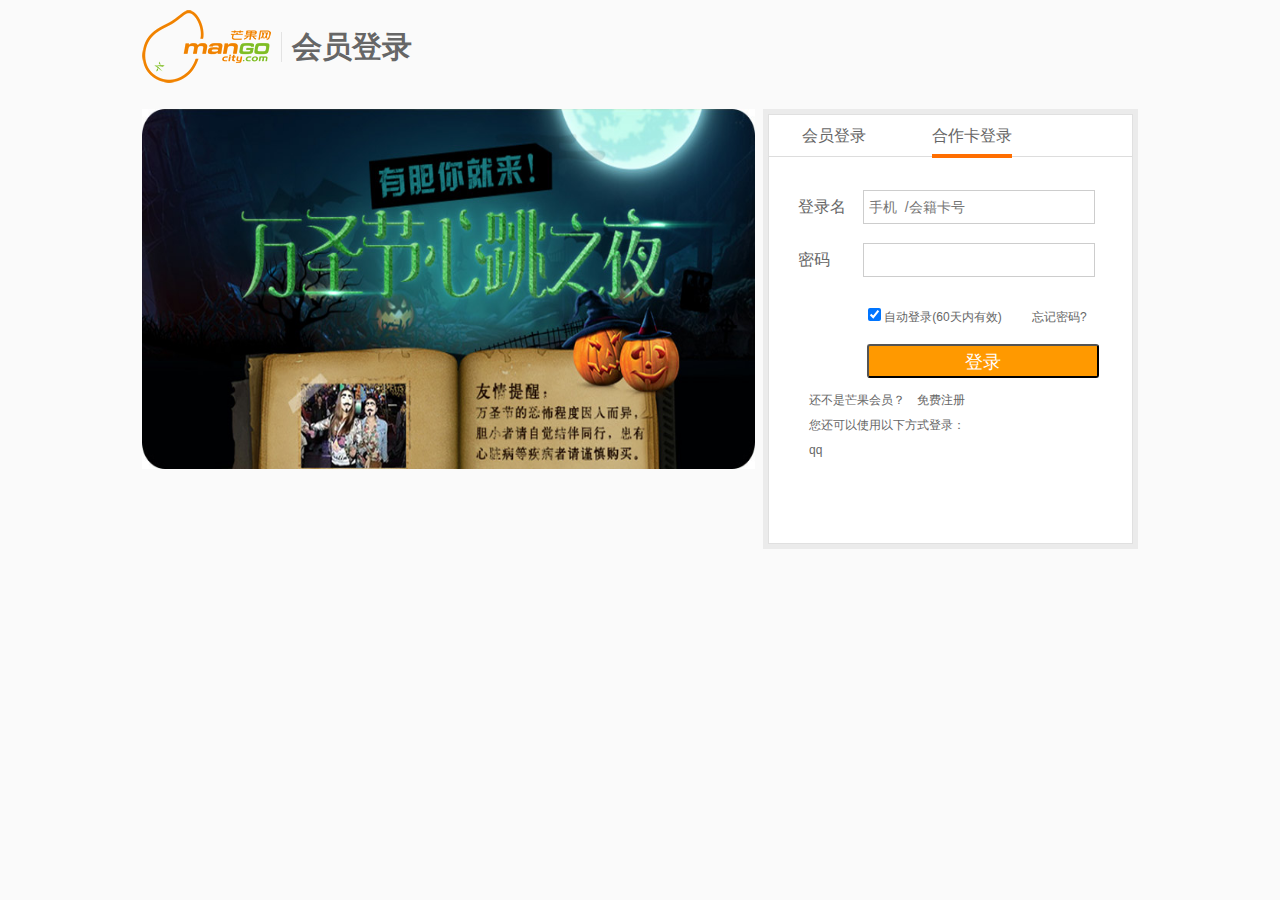
<file: mago1/login.html>
<!DOCTYPE html>
<html lang="en">
<head>
    <meta charset="UTF-8">
    <title>登录页面</title>
    <link rel="stylesheet" href="css/login.css">
</head>
<body>
 <!--登录头部-->
<div class="login-header">
    <a href="#">
        <img src="img/logo.gif" alt="">
    </a>
   <span></span>
    <h2>会员登录</h2>
</div>
<div class="login-content">
    <!--左边图片-->

    <a href="#">
        <img src="img/lg.jpg" alt="">
    </a>
        <!--登录框-->
        <div class="log-con-r">
            <div class="login">
                <ul class="log-nav">
                    <li >
                        会员登录
                        <span></span>
                    </li>
                    <li class="on">
                        合作卡登录
                        <span></span>
                    </li>
                </ul>
                <div class="clear"></div>
                <!--会员登录-->
                <div class="content ">

                        <div class="form_line">
                            <label for="uname">登录名</label>
                            <input type="text" placeholder="手机  /会籍卡号"
                                   name="loginId1" id="uname" class="uname">
                            <br>
                            <div class="log-err hide un">登录名格式不正确,请检查！</div>
                        </div>
                        <div class="form_line">
                            <label for="upwd">密码</label>
                            <input type="text"
                                   name="loginId2" id="upwd" class="upwd">
                            <br><br><br>
                            <div class="log-err hide up">密码格式不正确,请检查！</div>
                        </div>
<!--                         <div class="form_line  yan"> -->
<!--                             <label for="code"  >验证码</label> -->
<!--                             <input type="text" -->
<!--                                    name="verifyCode" id="code"> -->
<!--  -->
<!--                             <img src="data/00_yzm.php" title="换下一张" id="yzm"/> -->
<!--                             <div class="log-err">请输入验证码</div> -->
<!-- 							 -->
<!--                         </div> -->

                        <div class="auto-login">
                            <input type="checkbox" checked="checked"
                                   name="auto-login" id="auto-login">
                            <label >自动登录(60天内有效)</label>
                            <span>忘记密码?</span>
                        </div>
                        <button class="btn">登录</button>

                </div>
                <!--合作卡登录-->
                 <!-- <div class="content"></div> -->

                   
                <div class="other">
                    还不是芒果会员？
                    <span><a href="#">免费注册</a></span>
                </div>
                <div class="other ms">

                    您还可以使用以下方式登录：
                    <a href="#">qq</a>
                </div>
            </div>

        </div>

</div>
 <script src="js/jquery-1.11.3.js"></script>
 <script src="js/login1.js"></script>
</body>
</html>
</file>
<file: css/index.css>
/*公用类*/
.hide{display:none;}
.show{display:block;}
.marginTop42{margin-top:42px;}
.marginTop30{margin-top:30px;}
*{
	padding: 0;
	margin: 0;
	font-family: "微软雅黑";

}
ul{list-style: none;padding: 0;margin:0;}
a{text-decoration: none;color:#333;}
h1,h2,h3,h4,h5,h6{font-weight: 300;}
/*====================头部======================*/
.top{
	width:100%;
	height:40px;
	background:#333;
	font-size:12px;
	color:#a4b094;
}
.top ul{
	text-align:center;
	margin-top:14px;
}
.top li{
	float:left;
	padding: 0 6px  0 6px;
	border-right:2px solid #424242;
	height:12px;
	line-height: 12px;
}
.top li a{
	color:#a4b094;
}
.top>.left{
	float:left;
	margin-left: 65px;
	width:588px;
}
.top>.left>li:first-child{
	padding-left: 0;
}
.top>.left>li:last-child{
	padding-right: 0;
	border-right:none;
}
.top #shopCar{
	float: right;
	width:120px;height:40px;background:#424242;text-align: center;margin-right: 61px;
	padding:12px 0 0 14px;box-sizing: border-box;position: relative;
}
.top .goods{width:300px;height:300px;position:absolute;right:61px;top:40px;text-align: center;
	background:white;box-shadow: 0 0 10px #ccc;
	z-index: 1;
}
.top >.right{float:right;width:130px;margin-right: 24px;}
.top>.right>li:first-child{
	padding-left: 0;
}
.top>.right>li:last-child{
	border-right: none;
}
/*=========================header===========================*/
header{width:1226px;margin:0 auto;height: 100px;}
header .imgBox{height:100%;position:relative;width:235px;float:left;}
header .imgBox #logo{width: 55px;height: 55px;position: absolute;
		left:0;top:50%;margin-top: -28px;}
header .imgBox #ad{
	width: 163px;
	height: 66px;
	margin-top: 17px;
	float:right;
}
header .nav{
	height: 100%;
	width:650px;
	float:left;
}
header .nav li{
	height:100%;
	float:left;
	padding: 0 10px 0px 10px;
	line-height: 100px;
	font-size: 15px;

}
header .search{
	width:297px;
	height: 100%;
	float:right;
	padding-top: 24px;
	position: relative;
	box-sizing: border-box;
}
header .search .ser1{
	height: 50px;
	float: left;
	width:244px;
}
	header .search .ser1 input{
		width:244px;
	    height: 50px;
	    outline: none;
	    border:1px solid #e0e0e0;
	   
	}
header .search .a  {
	position: absolute;
	top:42px;
	right:58px;
	width: 164px;
}
    header .search .a a{
    	font-size: 12px;
    	height: 18px;
    	color: #757575;
    	background: #eee;
    }
header .search .ser2{
    width: 50px;
    height: 50px;
    line-height: 50px;
    float: right;
    text-align: center;
    color: #616161;
    border:1px solid #e0e0e0;
}
header .search .keywordList{
	width:246px;
	height:300px;
	position: absolute;
	top:75px;
	background:white;
	border:1px solid #fff;
	z-index: 1;
}
header .search .keywordList li{
	height:30px;
	line-height: 30px;
	font-size: 12px;
	margin-left: 15px;

}
header .search .keywordList li a{color:#000;}
header .search .keywordList li span{font-size: 11px;color:#b0b0b0;margin-left: 100PX;}
/*============================头部下拉列表===================================*/
.select{width:100%; height:230px; position: absolute;background: white;box-shadow: 0 0 10px #ccc;z-index: 1;}
.select ul{
	width:1226px;
	height: 100%;
	padding-left: 62px;
}
.select ul li{
	width:203px;
	height:100px;
	border-right:1px solid #e0e0e0;
	float:left;
	margin: 36px auto;
	text-align: center;
}
.select ul li img{
width:160px;
height: 110px;
margin-bottom: 21px;
}
.select ul li h4{line-height: 24px;}
.select ul li p{
	line-height:24px;
	color:#ff6700;
}
/*==================主内容====================================*/
/*====================3.1轮播图区域start===================*/
.main{width: 1226px;margin:0  auto;}
.main> .banner{
	width:100%;
	height: 460px;
	overflow: hidden;
	position: relative;
	cursor: pointer;
}
.main>.banner>img{width: 1226px;height: 100%}
/*左边的侧边列表*/
.main>.banner .navL{
	width: 235PX;
	height: 100%;
	position: absolute;
	top:0;
	left:0;
	background-color:rgba(0,0,0,0.6);
}
/*.main>.banner .navL ul{width: 100%;height: 100%;padding: 20px 0 0 30px;}*没有效果*/
.main>.banner .navL>li:first-child{margin-top: 20px;}
.main>.banner .navL li{
		width: 100%;
		height: 42px;
		color:white;
		line-height: 40px;
		font-size: 12px;
}
.main>.banner .navL li a{/*a如何实现设置margin??*/
	margin-left: 28px;
	color:#fff;
}
.main>.banner .navL li span{
	float:right;
	margin-right: 25px;
}
/*隐藏的侧边栏*/
.main .banner .navHide{
	height: 460px;
	position: absolute;
	top:0;
	left:235px;
}
.main .banner .navHide .ulHide{
	height:460px;
	position: absolute;
	top:0;
	left:0;
	background-color: white;
	z-index: 1;
}
.main .banner .navHide .ulHide1{width: 226px;}
.main .banner .navHide .ulHide2{width: 532px;}
.main .banner .navHide .ulHide3{width: 798px;}
.main .banner .navHide li{
	position: relative;
	width: 266px;
	height: 76px;
	float:left;
}
.main .banner .navHide li img{
	width: 40px;
	height: 40px;
	position: absolute;
	left:20px;
	top: 50%;
	margin-top: -20px;
}
.main .banner .navHide li p{
	font-size: 12px;
	position: absolute;;
	left:70px;
	top:50%;
	margin-top: -6px;
}
.main .banner .navHide li .buy{
	width: 58px;
	height: 22px;
	line-height: 22px;
	position: absolute;
	top:50%;
	right: 10px;
	margin-top:-11px;
	font-size: 12px;
	border: 1px solid #ff6700;
	color:#ff6700;
	text-align: center;
}

.main .banner .round{
	width: 100px;
	height: 10px;
	position: absolute;
	right: 35px;
	bottom: 25px;
}
.main .banner .round li{
	width: 8px;
	height: 8px;
	float:left;
	border: 1px solid #71685d;
	margin-left: 10px;
	border-radius: 50%;
}
.main .banner .direc{
	width:41px;
	height: 69px;
	line-height: 50px;
	font-size: 28px;
	color: #fff;
	position: absolute;
	top:50%;
	margin-top: -35px;
	padding-top: 5px;
	box-sizing: border-box;
	text-align: center;
}
.main .banner .direc-L{
	left:235px;
}
.main .banner .direc-R{
	right:0px;
}

/*====================3.2轮播图区域下方列表start===================*/
.main .navB{
	font-size: 11px;
	width: 100%;
	height: 170px;
	margin-top: 14px;
}
.main .navB >li{
	float:left;
	margin-right: 15px;
	width: 316px;
	height: 100%;
}
.main .navB> li:first-child{width:234px;margin-right: 14px;}
.main .navB  >li img{
	width:316px;
	height: 170px;	
}
.main .navB .miniLink{
	padding: 9px 3px 9px 4px;
	background:#5f5750;
	box-sizing: border-box;
	width: 234px;
	height: 170px;
}
.main .navB .miniLink li{
	width: 70px;
	height: 76px;
	box-sizing: border-box;
	float:left;
	text-align: center;
	border-right:1px solid #665e57;
	}
	
	.main .navB .miniLink li a{
		display: block;
		margin-top: 15px;
		color:#cfcdcb;
	}
	.main .navB .miniLink li:last-child{border-right: none;}
.main .navB .miniLink .line{
	width:64px;
	height: 1px;
	background:#665e57;
	margin:5px 6px 5px 6px;
}
.main .navB .miniLink li:nth-child(3){
	margin-right: 0;
}
.main .navB .miniLink li:nth-child(6){margin-right: 0px;}
.main .navB li:last-child{margin-right: 0px;}
/*====================3.3小米明星单品start===================*/
.main .starPro{
	position:relative;
	width:100%;
	height: 464px;
	border:1px solid #fff;
	overflow:hidden;
}
.main .starPro h1{
	font-size: 22px;
	margin-top: 41px;
}
.main .starPro .p{
	width:34px;
	height: 22px;
	line-height: 22px;
	border: 1px solid #e0e0e0;
	position: absolute;
	top:50px;
	text-align: center;
	font-size: 16px;
	font-weight: 600;
}
.main .starPro .prev{
	right:35px;
	border-right:none;
	color:#dfdfe0;
}

.main .starPro  .next{
	right:0;
	color:#b0b4bc;
}
.main  .starPro .scroll{
	height:298px;
	position: absolute;
	top:85px;
	left:0;
	overflow: hidden;

}
.main  .starPro .scroll li{
	width: 234px;
	height:298px;
	margin-right: 14px;
	text-align: center;
	float:left;
border-top: 1px solid #ffac13;
}
.main .starPro .scroll li:nth-child(2){border-top: 1px solid #83c44e;}
.main .starPro .scroll li:nth-child(3){border-top: 1px solid #2196f3;}
.main .starPro .scroll li:nth-child(4){border-top: 1px solid #e53935;}
.main .starPro .scroll li:nth-child(5){border-top: 1px solid #00c0a5;margin-right: 0;}
.main .starPro .scroll li:nth-child(7){border-top: 1px solid #83c44e;}
.main .starPro .scroll li:nth-child(8){border-top: 1px solid #2196f3;}
.main .starPro .scroll li:nth-child(9){border-top: 1px solid #e53935;}
.main .starPro .scroll li:last-child{border-top: 1px solid #00c0a5;margin-right: 0;}
.main  .starPro .scroll li img{
	width:160px;
	margin-top: 40px;
	margin-bottom: 20px;
}
.main  .starPro .scroll li h2{
	font-size:13px;
	color:#212121;
	line-height: 2em;
}
.main  .starPro .scroll li h3{
	font-size:11px;
	color:#b0b0b0;
	line-height: 1.5em;
}
.main  .starPro .scroll li p{/*没有实现*/
	font-size:13px;
	color:#ff6709;
	line-height:3em;
}
.main  .starPro .scroll li a{color:#212121;}
/*====================4各种产品列表(智能硬件.搭配.配件.周边.为你推荐.热评产品.内容.视频)start===================*/
/*本部分用到的公用类*/
.proList{
	width:100%;
	background: #f5f5f5;
	border:1px solid #f5f5f5;
}
.proList .list1266{
	width:1226px;
	margin:0 auto;
}
.proList .list1{
	height:656px;
	margin-top: 40px;
}
.proList .list1:first-child{
	margin-top:78px;
}
.proList h1{
	font-weight: 400;
	font-size: 22px;
	height: 22px;
	font-family: "SimHei";
}
/*查看全部*/
.proList h1 .toAll{
	height: 24px;
	line-height: 24px;
	float:right;
}
.proList h1 .toAll a{
	font-size: 16px;
	color:#424242;
	line-height: 16px;
}
.proList h1 .toAll a i{
	font-size:24px;
	color: #b0b0b0;
	display: block;
	float:right;
	margin-top: 6px;
	margin-left:3px;
}
/*智能硬件左边部分*/
.proList .product1{
	width:234px;
	height:628px;
	float:left;
	margin-top: 6px;
}
.proList .product1 li{width:234px; height:614px;margin-top:14px;}
.proList .product1 li img{width:234px; height:614px;}
/*公用右边栏*/
.proList .productR{
	width:980px;
	height:628px;
	float:right;
}
.proList .productR li{
	width:234px;
	height:300px;
	position: relative;
	float:left;
	background-color:white;
	text-align: center;
	 margin-right: 14px;
	 margin-top: 14px;
	}
.proList .productR li:nth-child(4){
	margin-right: 0;
}	 
.proList .productR li:nth-child(8){
	margin-right:0;
}
.proList .productR li:last-child{background: transparent;/*background: white;*/}
.proList #proYJ{background: #fff;}


.proList .productR li .floatTag{
	width:60px;
	height: 20px;
	margin: 0 auto;
	font-size: 11px;
	color:#fff;
}
.proList .productR li .f{background:#ffac13;}
.proList .productR li .d{background:#E53935;}
.proList .productR li .n{background:#83c44e;}
.proList .productR li img{
	width:160px;
	height: 160px;
	margin-top: 10px;
}
.proList .productR li h2{
	font-size:13px;
	margin-top: 15px;
}

.proList .productR li h3{
	font-size:11px;
	line-height: 2em;
	color:#b0b0b0;
}
.proList .productR li p{
	font-size:12px;
	line-height: 2em;
	color:#ff6700;
}
.proList .productR li .slideDiv{width:100%;
	height: 76px;background: #ff6700;
	position: absolute;bottom:0px;text-align: center;}
.proList .productR li .slideDiv h3{
	width:170px;line-height: 1.5em;margin: 7px auto;color:#fff;font-size:12px;
}	
.proList .productR li .slideDiv h3 p{
	font-size: 11px;
	color:rgba(255,255,255,0.6);
	line-height: 2.5em;
}
.proList .productR .twoRow{
	margin-top: -14px;
}
.proList .productR .twoRow li{
width: 100%;
height: 134px;
background:white;
margin-top: 14px;
}
.proList .productR .twoRow li:last-child{margin-top: 25px;}

.proList .productR .twoRow li img{
	width: 80px;
	height: 80px;
	float: right;
	margin-right: 25px;
	margin-top: 40px;
}
.proList .productR .twoRow .wrap{
	height: 36px;
	text-align: left;
	margin-left: 30px;
	margin-top: 50px;
	float:left;
}
.proList .productR .twoRow .wrap h1{font-size:18px;margin:0px;}
.proList .productR .twoRow .wrap h2{
	width: 80px;
	overflow: hidden;
	text-overflow:ellipsis;
	white-space:nowrap;
}
.proList .productR .twoRow .wrap h3{font-size:11px;color:#b0b0b0;line-height: 2em;}
.proList .productR .twoRow  #more{
	width:50px;
	height: 50px;
	margin-top: 50px;
	margin-right: 40px;
}
/*相应类别下的分类显示列表*/
.proList h1 .listn{
	float:right;
}
.proList h1 .listn li{
	height:25px;
	float:left;
	font-size:16px;
	text-align: center;
	margin-left: 30px;
}
.proList h1 .listn li:first-child{
	border-bottom: 1px solid #ff6700;
	color:#ff6700;}
.proList h1 .list4{
	width:330px;
}

/*公用左边栏 (wei xie)*/
.proList .productL{
	width:234px;
	height:628px;
	float:left;
	margin-top: 6px;
}
.proList .productL li{
	width: 234px;
	height:300px;
	margin-top: 14px;
}
.proList .productL li img{height:300px; width:234px;}

/*为你推荐*/
.proList .recommend{
	height:340px;
	position: relative;
	overflow: hidden;
	margin:40px auto 0;
}
.proList .recommend h1{
	font-size: 22px;
	line-height: 22px;
	height: 22px;
}
.proList .recommend .p1{
	height:22px;
	width: 34px;
	position: absolute;
	top:0;
	border:1px solid #e0e0e0;
	text-align: center;
	line-height:22px ;
	font-size: 16px;
	font-weight: bold;
}
.proList .recommend .prev2{
	right:35px;
	border-right: none;
	color:#dfdfe0;
}
.proList .recommend .next2{
	right:0;
	color:#b0b4bc;
}
.proList .recommend .scroll2{
	position: absolute;
	overflow: hidden;
	top:26px;
	left:0px;
	height:314px;
}
.proList .recommend .scroll2 li{
	float:left;
	width:234px;
	height: 300px;
	text-align: center;
	margin-top: 14px;
	margin-right: 14px;
	background:white;
}
.proList .recommend .scroll2 li:nth-child(5){margin-right: 0;}
.proList .recommend .scroll2 li:nth-child(10){margin-right: 0;}
.proList .recommend .scroll2 li:nth-child(15){margin-right: 0;}
.proList .recommend .scroll2 li:last-child{margin-right: 0;}
.proList .recommend .scroll2 li img{
	width: 130px;
	height: 130px;
	margin:50px 0 30px;
}
.proList .recommend .scroll2 li h2{
	font-size: 12px;
	color:#212121;
}
.proList .recommend .scroll2 li p{
	font-size:12px;
	color:#ff6709;
	line-height: 3em;
}
.proList .recommend .scroll2 li h3{
	font-size: 12px;
	color:#757575;
}

/*热评产品*/
.proList .hot{
	height: 455px;
	margin: 40px auto 0;
}
.proList .hot h1{
font-size:22px;
line-height: 22px;
height: 22px;
}
.proList .hot .hotList{
	width: 100%;
	height: 415px;
}
.proList .hot .hotList li{
	width: 296px;
	height:415px;
	float:left;
	margin: 19px 14px 0 0;
	background: #fff;
}
.proList .hot .hotList li:last-child{
	margin-right: 0;
}
.proList .hot .hotList img{
	width:296px;
	height:220px;
}
.proList .hot .hotList li .textDtl{
	position: relative;
	width:100%;
	height: 194px;
}

.proList .hot .hotList li .textDtl h2{
	font-size:13px;
	position: absolute;
	top:28px;
	left:28px;
	color:#000;
	width:240px;
}
.proList .hot .hotList li  .textDtl h3{
	position: absolute;
	top:125px;
	left:28px;
	font-size:11px;
	color:#b0b0b0;
}
.proList .hot .hotList  li .textDtl  p{
	position: absolute;
	top:153px;
	left:28px;
	font-size: 13px;
	color:#ff6709;
}
/*内容*/
.proList .content{
	height: 460px;
	margin:40px auto 0;
}
.proList .content h1{
	font-size:22px;
	height:22px;
	line-height: 22px;
	margin-bottom: 19px;
}
.proList .content .contList{width:100%;height: 420px;}
.proList .content .contList >li{
	position: relative;
	width:296px;height: 420px;
	float: left;
	border-top: 1px solid #ffac13;
	text-align: center;
	margin-right: 14px;
	color:#ffac13;
	background: #fff;
	overflow: hidden;
}
.proList .content .contList li:nth-child(2){
	border-top: 1px solid #83c44e;
	color:#83c44e;
}
.proList .content .contList li:nth-child(3){
	border-top: 1px solid #e53935;
	color:#e53935;
}
.proList .content .contList li:last-child{
	border-top:1px solid #2196f3;
	color:#2196f3;
	margin-right: 0;
}
.proList .content .contList li .kind{
	width:100%;
	position: absolute;
	top:50px;
	margin: 0 auto;
}
.proList .content .contList li .contBox{
	width: 400%;
	height: 420px;
	position: absolute;
	top:90px;
}
.proList .content .contList li .p2{
	width: 20px;
	height:48px;
	position: absolute;
	top: 50%;
	margin-top: -24px;
	line-height: 48px;
	color:#fff;
	background-color: #b0b0b0;
	font-size:16px;
	font-weight: 600;
	opacity: 1;

}
.proList .content .contList li .r2{right:25px;}
.proList .content .contList li .l2{left:0px;}
.proList .content .contList li .contBox li{
	width:296px;
	height:260px ;
	float:left;
	overflow: hidden;
position: relative;
text-align: center;
}

.proList .content .contList li .contBox li h1{
	font-size: 22px;
	line-height: 1.5em;
	margin:0;
}

.proList .content .contList li .contBox li h3{
	width: 192px;
	font-size:11px;
	line-height: 1.5em;
	margin: 15px auto 0;
}

.proList .content .contList li .contBox li h3 a{color:#b0b0b0;}
.proList .content .contList li .contBox li h2{
	font-size: 13px;
	position: absolute;
	top:82px;
	width: 100%;
	margin:0 auto;
}
.proList .content .contList li .contBox li img{
	position: absolute;
	width: 216px;
	height: 154px;
	display: block;
	top:120px;
	left:40px;
}
.proList .content .contList li .contBox li .goTo{
	width: 118px;
	height: 28px;
	border:1px solid;
	margin: 10px auto;
	font-size:11px;
	line-height: 28px;
}
.proList .content .contList li  .round2{
	width: 140px;
	position: absolute;
	right: 78px;
	bottom:24px;
}
.proList .content .contList li  .round2 p{
	width: 6px;
	height: 6px;
	border:2px solid #fff;
	border-radius: 50%;
	float:left;
	margin: 0 12px;
	background-color: #b0b0b0;
}
.proList .content .contList li  .round2 p:first-child{
	border:2px solid #ff6700;
	background: #fff;
}

/*视频*/
.proList .video{
	height:386px;
	margin:40px auto 0;
}
.proList .video .videoList{
	width:1226px;
	height:305px;
	margin-top: 6px;
}
.proList .video .videoList li{
	width:296px;
	height:285px;
	float:left;
	text-align: center;
	background-color: #fff;
	margin-top: 14px;
	margin-right:14px;
	position: relative;
}
.proList .video .videoList li:last-child{margin-right: 0;}
.proList .video .videoList li img{width: 296px;height: 180px;}
.proList .video .videoList li .icon-bofang{
	position: absolute;
	top:120px;
	left:20px;
	font-size: 30px;
	color: #fff;
}
.proList .video .videoList li h2{
	font-size: 12px;
	margin-top: 25px;
}
.proList .video .videoList li h2 a{color:#212121;}
.proList .video .videoList li h3{
	font-size: 11px;
	line-height: 3em;
	color:#b0b0b0;
}
/*底部*/
footer{
	width: 1228px;
	margin: 0 auto;
	background-color: #fff;
}
footer .nav1{
	width: 100%;
	border-bottom: 1px solid #e0e0e0;
	height: 80px;
}
footer .nav1 li{
	width: 243px;
	height: 25px;
	line-height: 25px;
	text-align: center;
	float: left;
	margin-top: 27px;
	border-right: 1px solid #e0e0e0;
}
footer .nav1 li:last-child{border-right: none;}
footer  .nav2Box{width: 100%;height: 192px;}

footer .nav2Box .nav2{
	width:974px;
	float:left;
}
footer .nav2Box .nav2 li{
	width: 160px;
	float:left;
}
footer .nav2Box .nav2 li h4{
	font-size: 12px;
	color:#212121;
	margin-bottom: 32px;
}
footer .nav2Box .nav2 li a{
	display: block;/*为神马*/
	font-size: 11px;
	line-height: 2em;
	color: #757575;
}
footer .nav2Box .marginTop{margin-top: 42px;}

#contact{
	width: 252px;
	float:right;
	text-align: center;
}

#tel{
	font-size: 16px;
	color:#ff6709;
	font-weight: 500;
}
#conTime{
	color:#616161;
	line-height: 1.5em;
}
#serv{
	font-size: 11px;
	border:1px solid #ff6709;
	width:118px;
	height: 28px;
	margin: 20px auto;
	line-height: 28px;

}
footer .statement{
	width: 100%;
	height: 85px;
}

footer .statement .staTxt{
	height:55px;
	float:left;
	background: url(../img/xmlogo_03.png) no-repeat 0px 0px;
	padding-left: 66px;
	font-size: 11px;
}
footer .statement .staTxt .navFoot li{
	float: left;
	border-right: 1px solid #ccbaba;
	margin-right: 3px;
	padding-right: 3px;
	line-height: 1.2em;
}
footer .statement .staTxt .navFoot li a{color:#757575;}
footer .statement .staTxt .navFoot li:last-child{
	border-right: 0;
}
footer .statement .staTxt .staLink{
	color:#b0b0b0;
	line-height: 1.5em;
}
footer .statement .staTxt .staLink{
	color:#b0b0b0;
}
footer .statement .staLogo{float:right;}
footer .statement .staLogo li{float:left;}
footer .statement .staLogo li img{
	width: 84px;
	height: 28px;
}
footer .logan{
	margin:30px auto 50px;
	font-size:18px;
	text-align:center;
	font-family:"宋体";
	color:#bababa;
}
</file>
<file: icofont/iconfont.css>
@font-face {font-family: "iconfont";
  src: url('iconfont.eot?t=1477368230'); /* IE9*/
  src: url('iconfont.eot?t=1477368230#iefix') format('embedded-opentype'), /* IE6-IE8 */
  url('iconfont.woff?t=1477368230') format('woff'), /* chrome, firefox */
  url('iconfont.ttf?t=1477368230') format('truetype'), /* chrome, firefox, opera, Safari, Android, iOS 4.2+*/
  url('iconfont.svg?t=1477368230#iconfont') format('svg'); /* iOS 4.1- */
}

.iconfont {
  font-family:"iconfont" !important;
  font-size:16px;
  font-style:normal;
  -webkit-font-smoothing: antialiased;
  -webkit-text-stroke-width: 0.2px;
  -moz-osx-font-smoothing: grayscale;
}
.icon-sousuo:before { content: "\e604"; }
.icon-unie63c:before { content: "\e600"; }
.icon-15tianwuliyoutuihuo:before { content: "\e607"; }
.icon-xunhuan:before { content: "\e60c"; }
.icon-next:before { content: "\e601"; }
.icon-liwu:before { content: "\e608"; }
.icon-7tian:before { content: "\e609"; }
.icon-didian:before { content: "\e60a"; }
.icon-wusimqia:before { content: "\e60d"; }
.icon-xiayiye:before { content: "\e602"; }
.icon-xunhuanxian:before { content: "\e60e"; }
.icon-gongju:before { content: "\e60b"; }
.icon-weibiaoti108:before { content: "\e603"; }
.icon-bofang:before { content: "\e606"; }
.icon-xuangoushouji:before { content: "\e60f"; }
.icon-chakanquanbu-copy:before { content: "\e605"; }
.icon-qia:before { content: "\e610"; }
</file>
<file: mago1/css/index.css>
/*通用样式*/
body{background: #fff; font: 12px/1.2 'Microsoft YaHei',simsun,tahoma,sans-serif;}
body, div, dl, dt, dd, ul, ol, li, h1, h2, h3, h4, h5, h6,
pre, form, fieldset, input, textarea, p, blockquote, th, td,i{
	padding:0;
	margin:0;
}
ul,ol,li{list-style: none;}
a{
	text-decoration: none;
	color:#666;
}
a:hover{
	text-decoration: none;
	color:#F60;
}
img{vertical-align: top;border:none;
outline:none}
.fl{float:left}
.fr{float:right}
/*顶部导航*/
#mango-header {
    width: 100%;
   /* min-width: 990px;*/
    font: 12px/1.2 'Microsoft YaHei',simsun,tahoma,sans-serif;
    color: #666;
    background-color: #fff;
}
#mango-topnav {
    position: relative;
    height: 30px;
    line-height: 30px;
    border-bottom: 1px solid #ddd;
    background-color: #fff;
    z-index: 109;
}
.mango-container  {
	width:1240px;
	margin-left: auto;
	margin-right: auto;
}
#mango-topnav .topnav-login{
	float:left;
	color:#eaeaea;
}
#mango-topnav  li{
	float:left;
	color:#666;
}
#mango-topnav  li.last{}
#mango-topnav  li a.toplink.on{color:#ff6e00;}
#mango-topnav li a.toplink{
	height: 16px;
	line-height: 16px;
	margin:7px 0;
	display: block;
	
}
/*第一个UL下的LI无法实现|*/
#mango-topnav li a.dd{
	height: 16px;
	line-height: 16px;
	margin:7px 0;
	display: block;
	
}
#mango-topnav li a.toplink:after {
    content: '|';
    font-size: 12px;
    color: #ddd;
    margin: 0 15px 0 13px
}

#mango-topnav .topnav-list{
	float:right;
}
.icon-mgphone {
    display: inline-block;
    background: url(../img/phone.png) no-repeat;
    width: 14px;
    height: 12px;
    vertical-align: -1px;
    margin-right: 4px;
}
/*头部搜索框行|*/
.hd-wrap{
	position:relative;
	height: 93px;
	z-index:1030;
	margin-bottom: 5px;
}
.hd-wrap .hd-logo{
	float:left;
	position: relative;
}
/*不知道HD-CITY作用*/
.hd-wrap .hd-city {
	float: left;
	width: 117px;
	margin: 31px 0 0 20px;
	color: #333;
	position: relative;
	z-index: 22;
}
.hd-wrap .hd-search{
	float:left;
	width:568px;
	height: 35px;

	margin-top:31px;
	border: 2px solid #ff7200;
	z-index:21;
	font-size:14px
}
.hd-wrap .hd-search .search-classify{
	position: relative;
	float:left;
	width:103px;
	height: 35px;
	border-right: 1px solid #ff7200;
	text-align: center;
}
.hd-wrap .hd-search .search-classify .search-classify-link
{
	font-size:14px;
	color:#ff7200;
	width: 103px;
	height: 23px;
	padding-top: 9px;
	display:inline-block;
}
/*小箭头*/
.hd-wrap .hd-search .icon-protype {
	display: inline-block;
	vertical-align: middle;
	width:8px;
	height: 5px ;
	margin-left:5px;
	background: url(../img/1.png) -796px -80px;

}
/*全部产品隐藏列表*/
.hd-wrap .hd-search .drop-down-list{
	width:100%;
	position:absolute;
	top:37px;
	left:-1px;
	background:#fff;
	border:1px solid #ff7200;
	border-top:none;
	padding: 1px 0;
	text-align: left;
	display: none;
}
.hd-wrap .hd-search .drop-down-list li{
	height: 28px;
	line-height: 28px;
}
.hd-wrap .hd-search .drop-down-list li a{
	padding-left: 11px;
	color:#666;
}
.hd-wrap .hd-search .input-text{
	float:left;
	width:366px;
	padding:6px 10px 5px 10px;
	border:0;
	line-height: 24px;
	height: 24px;
}
.hd-wrap .hd-search .hd-sokey{
	position: absolute;
	top:40px;
	left:700px;
	background: #fff;
	padding-left: 8px;
	line-height: 20px;
	height: 20px;
	max-width:252px;
	overflow:hidden;
}
.hd-wrap .hd-search .hd-sokey a{
	display: inline-block;
	border-radius: 5px;
	padding: 0 5px;
	background-color: #f2f2f2;
	color: #999;
	margin-left: 10px;
	white-space: nowrap;
}
/*搜索*/
.hd-wrap .hd-search #btn-search{
	display: inline-block;
	width:78px;
	height: 35px;
	line-height: 35px;
	color:#fff;
	background:#ff7200;
	text-align: center;
}
/*右边广告*/
.hd-wrap .ad{
	float:right;
	width:200px;
	margin-top: 20px;
	height:50px;

}
/*header 第3部分*/
#hd-mainnav{
	height:36px;
	position: relative;
	width: 100%;
	border-bottom: 2px solid #ff6e00;
	z-index:1020;
}
#hd-mainnav .nav-list li{
	float:left;
	position:relative
}
#hd-mainnav .nav-list li .nav-link{
	display:inline-block;
	height:28px ;
	padding:8px 26px 0;
	font-size:16px;
	color:#333;
}
#hd-mainnav .nav-list li:hover .nav-link{
	background-color: #f5f5f5;
	color:#f60;

}
#hd-mainnav .nav-list li.on  .nav-link{
	color:#fff;
	background-color: #ff6e00;
}
/*港澳隐藏下拉列表*/
#hd-mainnav .nav-sublist{
	position: absolute;
	top:36px;
	left:0;
	width:100%;
	z-index:2;
	display: block;
}
#hd-mainnav .nav-sublist a{
	font-size: 14px;
	color:#666;
	font-family: simsun;
	width: 100%;
	height:45px;
	line-height: 45px;
	background-color:#fff;
	border:1px solid #ddd;
	text-align: center;
	display:none;

}
#hd-mainnav .nav-sublist a:hover{
	background-color:#ff6e00;
	color:#fff;
}
#hd-mainnav .nav-sublist .nav-box{
	box-shadow: 0 3px 10px rgba(0,0,0,0.25);

}
/*右侧固定栏*/
.header-sliderbar{
	position:fixed;
	bottom:0;
	right:0;
	height:100%;

}
/*banner*/
.home-slider{
	position: relative;
	width:100%;
	height: 400px;
overflow: hidden;
}
.home-slider .slider-pic{
	position: absolute;
	width:100%;
	height: 100%;
}
.home-slider .slider-pic li{
	float:left;
	position:absolute;
	width:100%;
	height:400px;
	line-height: 400px;
	text-align:center;
}

/*banner*/
.home-slider .slider-num{
	position: absolute;
	bottom:16px;
	left:50%;
	margin-left:270px;
	height:17px;
}
.home-slider .slider-num li{
	float:left;
	width:11px;
	height:11px;
	border-radius: 12px;
	background-color: #fff;
	margin-left: 8px;
}
.home-slider .slider-num li:hover{
	background-color: #ff6e00;
}
.home-slider .slider-num li.on{
	background-color: #ff6e00;
}
.mod-global-search{
	width:494px;
	height:400px;
	position: absolute;
	top:0;
	left:50%;
	margin-left: -600px;
	z-index:1010;
}
/*公告*/
.model-index-notice{
	width:100%;
	height: 40px;
	line-height: 40px;
	border-bottom: 1px solid #ddd;
	position: relative;
	overflow:hidden;
}

/*公告*/
.model-index-notice .notice-box{
	top:-50px;}
.model-index-notice .notice-box{
	width:1240px;
	margin:0 auto;
	position:relative;
	animation:change 8s infinite linear;

}
/*公告*/

@-webkit-keyframes change{
	0%{top:0px}
	25%{top:25px}

	50%{top:-50px}
	75%{top:-30px}

	100%{top:0px}


}

/*主体内容 超低热卖*/
.fix-wd{width:1240px;}
.container{
	height:100%;
	margin: 0 auto;
}
.home-count-item{
	margin-top:28px;
}
.home-feature{
	width:100%;
	overflow:hidden;
}
.home-feature .switchover{
	position:relative;
	margin-bottom:20px;
	border-bottom:2px solid #f0f0f0;
}
.home-feature  .switchover h1 {
	color:#ff6e00;
	font-size: 20px;
	font-weight: bold;
	padding: 0 4px 10px;
	margin-right: 64px;
}
.home-feature  .switchover i.btn_line{
	position: absolute;
	left:0;
	bottom:-2px;
	background-color:#ff6e00;
	width:86px;
	height:2px;
}
.home-feature ul{
	width:1240px;
	overflow:hidden;
}
.home-feature .feature-item1,.home-feature .feature-item4{width:295px;}
.home-feature ul li{
	float:left;
	height:220px;
	margin-right:15px;
	overflow: hidden;
	position: relative;
}
.home-feature ul li a{
	display: block;
	height: 220px;
	position:relative;
}
.home-feature ul li a img{
	width:100%;
	height:100%;
}
.home-feature ul li .filter-mask{
	width:295px;
	height: 80px;
	position: absolute;
	left:0;
	bottom:0;
	overflow:hidden;
	z-index:30;

}
.home-feature ul li .filter-mask img {
	position:absolute;
	left:0;
	bottom:0;
	height: 221px;	width:100%;
	filter:blur(10px);
	background-color: rgba(255,255,255,0.3);
	
	}
.home-feature ul li .normal-mask{
	position:absolute;
	left:0;
	bottom:-1px;
	width:100%;
	height:100%;
	
}
.home-feature ul li .pr-box{
	position: absolute;
	left:0;
	bottom:0;
	width:100%;
	z-index:35;
}
.home-feature ul li .pr-box .pr-wrap{
	padding:6px 16px;
}
.home-feature ul li .pr-box .pr-wrap .pr-title{
	font-size:14px;
	color:#333;
	line-height:20px;
	height:43px;
	overflow:hidden;
}
.home-feature ul li .pr-box .pr-wrap span.start-city{
	color:#999;
	margin-bottom:8px;
	float:left;
	font-size:14px;
}
.home-feature ul li .pr-box .pr-wrap div.price-info{
	float:right;
	color:#ff6e00;
}
.home-feature ul li .pr-box .pr-wrap div.price-info span{
	font-size:14px;
	font-weight: bold;
}
.home-feature ul li .pr-box .pr-wrap div.price-info .pref-price{float:left;}
/*周边游*/
.home-cout-item{padding-top: 28px;}
.home-title{height:70px;}
.home-title h1{
	width:210px;
	height: 70px;
	margin:0 auto;
	color:#ff6e00;

}

.tabs{
	margin-left:auto;
	margin-right:auto;
	display:table;
	overflow: hidden;
	padding:10px 0;
}
.tabs li{
	float:left;
	margin:0 15px;
	padding:0 4px;
	height:23px;
	line-height: 23px;
	text-align: center;
	font-size:14px;
	border-top:1px solid #fff;
	border-bottom:2px solid #fff;
	cursor: pointer;
}
.tabs>.active{
	border-top:1px solid #ff6e00;
	border-bottom:1px solid #ff6e00;
}
.home-comtent{
	height:599px;
	position: relative;
}
#content2,#content3,#content4,#content1{
	position: absolute;
	top:0;
	left:0;

	opacity:1;

	height:599px;
}

#content1 .home-left,#content2 .home-left,#content3 .home-left,#content4 .home-left{
	position: relative;
	width:232px;
	height:100%;
	float:left;

	background:#f5e1b5 url('../img/bg.jpg') no-repeat ;

}

#content1 .home-left .base-layer,#content2 .home-left .base-layer,
#content3 .home-left .base-layer,
#content4 .home-left .base-layer{
	position:absolute;
	top:0;
	right:0;
	height:100%;
	width:100%;
}
#content1 .home-left .base-layer .navtitle,#content2 .home-left .base-layer .navtitle
#content3 .home-left .base-layer .navtitle,#content4 .home-left .base-layer .navtitle
{
	font-size:14px;
	padding:150px 23px 0;
}
#content1 .home-left .base-layer .navtitle a{
	color:#fff;
	cursor:pointer;
	display: inline-block;
	margin-top:30px;
	line-height: 21px;
	margin-left: 20px;
}
.home-comtent .active{
	z-index:100;
}
/*右侧样式*/
.home-right{
	float:left;
	width:1008px;
	height:597px;
	border-top:1px solid #f1f1f1;
	border-bottom: 1px solid #f1f1f1;
	overflow:hidden;
}
.home-right li{
	float:left;
	width:474px;
	height:267px;
	margin:20px 0 0 20px;
	overflow:hidden;
	position:relative;
}
.home-right li .pro-img-link{display:block}
.home-right li .pro-img-link img{
	width:100%;
	height:100%;
}
.home-right li:hover .yin {
	visibility: visible;
	opacity: 1
}

.home-right .pro-cont{
	position: absolute;
	left:0;
	bottom:0;
	padding:10px 20px;
	width:434px;
	height:46px;
	background-color: #fafafa;
	-webkit-transition: all .4s ease-out;
	transition: all .4s ease-out

}
.home-right .pro-cont .cont{
	float:left;
	width:72%;
	overflow:hidden;

}
/*图片下的字显示不完全隐藏*/
.home-right .pro-cont .cont  p {
	overflow: hidden;
	text-overflow: ellipsis;
	white-space: nowrap;}
.home-right .pro-cont .title{
	font-size:18px;
	line-height: 25px;

}
.home-right .pro-cont .title a{color:#333;}
.home-right .pro-cont .full-title{
	color:#999;
	font-size:12px;
	line-height: 22px;
}
.home-right .pro-cont .pro{
	float:right;
	width:25%;
	color:#ff6e00;
	text-align: right;
	padding-top: 10px;
	overflow:hidden;
}
.home-right .pro-cont .pro em{
	font-weight: bold;
	font-size: 24px;
	vertical-align: baseline;
}
/*右侧图片遮罩层*/
.home-right .yin{
	position: absolute;
	left:0;
	top:0;
	width:100%;
	height: 100%;
	color:#fff;
	background-color: rgba(0,0,0,0.6);
	opacity: 0;
	visibility: hidden
}
.home-right li:hover .yin{opacity: 1;
	visibility: visible}
.home-right .yin .title{
	font-size:22px;
	font-weight: bold;
	line-height: 52px;
	color:#ffe605;

	padding:40px 20px 0;
}
.home-right .yin p{text-align: center;}
.home-right .yin .full-title{
	font-size:14px;
	width:350px;
	height: 32px;
	color:#fff;
	padding-top: 10px;
	margin:0 auto;

}
.yin .pro{padding:15px  0 10px;text-align: center;}
.yin .pro em{
	font-size:36px;
	font-weight: bold;
	font-family: Arial;
}
.yin .yuding{
	border:1px solid #FFf;
	border-radius:20px;
	color:#fff;
	width:160px;
	font-size:20px;
	padding:6px 0;
	text-align: center;
	margin:0 auto;

}
.home-right .pro-label{
	position: absolute;
	top:0;
	left:0;
	width:52px;
	height:29px;
	color:#fff;
	background-color: #ff6e00;
	line-height: 25px;
	text-align: center;
	font-size: 14px;
	z-index:5;
}
/*过度效果*/
/*港澳游*/
.home-nr  .bg{
	position: relative;
	width:232px;
	height:100%;
	float:left;

	background: url('../img/bg2.jpg') no-repeat ;

}
/*境外游*/
.home-nr  .bg1{
	position: relative;
	width:232px;
	height:100%;
	float:left;

	background: url('../img/bg3.jpg') no-repeat ;

}
.home-right .pro-labels {
	position: absolute;
	top: 0px;
	left: 0;
	width: 52px;
	height: 29px;
	color: #fff;
	background-color: #ff6e00;
	line-height: 25px;
	text-align: center;
	font-size: 13px;
	z-index: 5;
}

/*战略合作*/
.cooper-brand{
	border-bottom: 1px dotted #ddd;
	padding:15px 0;
 }
/*ie下子元素浮动时候父元素不随着自动扩大的问题*/
.cooper-brand ul{
	overflow: hidden;
	zoom: 1;
}
.cooper-brand ul li{
	float:left;
	height: 70px;
	width:20%;

}
.cooper-brand ul li .text{
	display: block;
	padding-top: 50px;
	font-size:16px;
	text-align: center;
}
/*其他服务*/
.home-service{
	padding:30px 0 20px;
	height:120px;

}
.home-service dl {
	float: left;
	width: 18%;
	padding: 0 2.5%;
	border-right: 1px solid #eaeaea;
	color: #999;
	margin-left: -1px;

}
.home-service dl.first{
	padding-left: 0;
	width:13%;
}
.home-service dl dt{
	font-size: 14px;
	color:#333;
	line-height: 32px;
	height: 32px;
	font-family: "Microsoft Yahei", Arial, Helvetica, sans-serif;
	font-weight: bold;
}
.home-service dl dd a{
	display:block;
	height: 22px;
	line-height: 22px;
	color:#666;

}
.home-service dl.last{
	width:13%;
	padding-right:0;

}
.home-service dd.half a {
	float: left;
	width: 48%;
	margin-right: 2%;
}
/*底部*/
.wraper-footer{
	background-color: #f5f5f5;
	padding-top:10px;
}
.wraper-footer .footer-up{
	width:1240px;
	height: 100%;
	margin:0 auto;
}
.wraper-footer .footer-up .search{
	position: relative;
	line-height: 20px;
	color:#666;
}
.wraper-footer .footer-up .search span{
	display:inline-block;
	width:20px;
	height: 20px;
	position: absolute;
	top:0;
	right:0;
	line-height: 20px;
	border:1px solid #ddd;
	border-radius: 50%;
	text-align: center;
	color:#ddd;
	font-size:25px;
	cursor: pointer;
}
#list{
	margin-top: 10px;
	padding-top: 10px;
	boder-top:1px solid #eaeaea;
	color:#999;
	line-height: 20px;
	overflow: hidden;
	display:none;
}

#list li{
	position: relative;
	padding: 0px 48px 0px ;
}
#list li a{
	margin-left:8px;
}
#list label{
	padding-right:50px;
}
.footer-down{
	width:100%;
	padding:22px 0 32px;
	line-height: 24px;
	font:12px/24px tahoma,simsun,sans-serif,"宋体";
	text-align: center;
	border-top: #ccc;
	overflow: hidden;
}
.footer-down .footer-nav a{
	color:#666;
	padding:0 8px;
	border-right:1px solid #666;
}
.footer-down .footer-nav a:last-child{

	border-right:none;
}
.footer-down p{
	color:#666;
}
.footer-down .footer-logo{
	margin-top: 15px;
}
.footer-down .footer-logo a{
	margin-left:8px;
}
.footer-down .footer-logo a img{
	width:86px;
	height:34px;
}
</file>
<file: mago1/img/mago/css/index.css>
/*通用样式*/
body{background: #fff; font: 12px/1.2 'Microsoft YaHei',simsun,tahoma,sans-serif;}
body, div, dl, dt, dd, ul, ol, li, h1, h2, h3, h4, h5, h6,
pre, form, fieldset, input, textarea, p, blockquote, th, td,i{
	padding:0;
	margin:0;
}
ul,ol,li{list-style: none;}
a{
	text-decoration: none;
	color:#666;
}
a:hover{
	text-decoration: none;
	color:#F60;
}
img{vertical-align: top;border:none;
outline:none}
.fl{float:left}
.fr{float:right}
/*顶部导航*/
#mango-header {
    width: 100%;
   /* min-width: 990px;*/
    font: 12px/1.2 'Microsoft YaHei',simsun,tahoma,sans-serif;
    color: #666;
    background-color: #fff;
}
#mango-topnav {
    position: relative;
    height: 30px;
    line-height: 30px;
    border-bottom: 1px solid #ddd;
    background-color: #fff;
    z-index: 109;
}
.mango-container  {
	width:1240px;
	margin-left: auto;
	margin-right: auto;
}
#mango-topnav .topnav-login{
	float:left;
	color:#eaeaea;
}
#mango-topnav  li{
	float:left;
	color:#666;
}
#mango-topnav  li.last{}
#mango-topnav  li a.toplink.on{color:#ff6e00;}
#mango-topnav li a.toplink{
	height: 16px;
	line-height: 16px;
	margin:7px 0;
	display: block;
	
}
/*第一个UL下的LI无法实现|*/
#mango-topnav li a.dd{
	height: 16px;
	line-height: 16px;
	margin:7px 0;
	display: block;
	
}
#mango-topnav li a.toplink:after {
    content: '|';
    font-size: 12px;
    color: #ddd;
    margin: 0 15px 0 13px
}

#mango-topnav .topnav-list{
	float:right;
}
.icon-mgphone {
    display: inline-block;
    background: url(../img/phone.png) no-repeat;
    width: 14px;
    height: 12px;
    vertical-align: -1px;
    margin-right: 4px;
}
/*头部搜索框行|*/
.hd-wrap{
	position:relative;
	height: 93px;
	z-index:1030;
	margin-bottom: 5px;
}
.hd-wrap .hd-logo{
	float:left;
	position: relative;
}
/*不知道HD-CITY作用*/
.hd-wrap .hd-city {
	float: left;
	width: 117px;
	margin: 31px 0 0 20px;
	color: #333;
	position: relative;
	z-index: 22;
}
.hd-wrap .hd-search{
	float:left;
	width:568px;
	height: 35px;

	margin-top:31px;
	border: 2px solid #ff7200;
	z-index:21;
	font-size:14px
}
.hd-wrap .hd-search .search-classify{
	position: relative;
	float:left;
	width:103px;
	height: 35px;
	border-right: 1px solid #ff7200;
	text-align: center;
}
.hd-wrap .hd-search .search-classify .search-classify-link
{
	font-size:14px;
	color:#ff7200;
	width: 103px;
	height: 23px;
	padding-top: 9px;
	display:inline-block;
}
/*小箭头*/
.hd-wrap .hd-search .icon-protype {
	display: inline-block;
	vertical-align: middle;
	width:8px;
	height: 5px ;
	margin-left:5px;
	background: url(../img/1.png) -796px -80px;

}
/*全部产品隐藏列表*/
.hd-wrap .hd-search .drop-down-list{
	width:100%;
	position:absolute;
	top:37px;
	left:-1px;
	background:#fff;
	border:1px solid #ff7200;
	border-top:none;
	padding: 1px 0;
	text-align: left;
	display: none;
}
.hd-wrap .hd-search .drop-down-list li{
	height: 28px;
	line-height: 28px;
}
.hd-wrap .hd-search .drop-down-list li a{
	padding-left: 11px;
	color:#666;
}
.hd-wrap .hd-search .input-text{
	float:left;
	width:366px;
	padding:6px 10px 5px 10px;
	border:0;
	line-height: 24px;
	height: 24px;
}
.hd-wrap .hd-search .hd-sokey{
	position: absolute;
	top:40px;
	left:700px;
	background: #fff;
	padding-left: 8px;
	line-height: 20px;
	height: 20px;
	max-width:252px;
	overflow:hidden;
}
.hd-wrap .hd-search .hd-sokey a{
	display: inline-block;
	border-radius: 5px;
	padding: 0 5px;
	background-color: #f2f2f2;
	color: #999;
	margin-left: 10px;
	white-space: nowrap;
}
/*搜索*/
.hd-wrap .hd-search #btn-search{
	display: inline-block;
	width:78px;
	height: 35px;
	line-height: 35px;
	color:#fff;
	background:#ff7200;
	text-align: center;
}
/*右边广告*/
.hd-wrap .ad{
	float:right;
	width:200px;
	margin-top: 20px;
	height:50px;

}
/*header 第3部分*/
#hd-mainnav{
	height:36px;
	position: relative;
	width: 100%;
	border-bottom: 2px solid #ff6e00;
	z-index:1020;
}
#hd-mainnav .nav-list li{
	float:left;
	position:relative
}
#hd-mainnav .nav-list li .nav-link{
	display:inline-block;
	height:28px ;
	padding:8px 26px 0;
	font-size:16px;
	color:#333;
}
#hd-mainnav .nav-list li:hover .nav-link{
	background-color: #f5f5f5;
	color:#f60;

}
#hd-mainnav .nav-list li.on  .nav-link{
	color:#fff;
	background-color: #ff6e00;
}
/*港澳隐藏下拉列表*/
#hd-mainnav .nav-sublist{
	position: absolute;
	top:36px;
	left:0;
	width:100%;
	z-index:2;
	display: block;
}
#hd-mainnav .nav-sublist a{
	font-size: 14px;
	color:#666;
	font-family: simsun;
	width: 100%;
	height:45px;
	line-height: 45px;
	background-color:#fff;
	border:1px solid #ddd;
	text-align: center;
	display:none;

}
#hd-mainnav .nav-sublist a:hover{
	background-color:#ff6e00;
	color:#fff;
}
#hd-mainnav .nav-sublist .nav-box{
	box-shadow: 0 3px 10px rgba(0,0,0,0.25);
}
/*右侧固定栏*/
.header-sliderbar{
	position:fixed;
	bottom:0;
	right:0;
	height:100%;

}
/*banner*/
.home-slider{
	position: relative;
	width:100%;
	height: 400px;
overflow: hidden;
}
.home-slider .slider-pic{
	position: absolute;
	width:100%;
	height: 100%;
}
.home-slider .slider-pic li{
	float:left;
	position:absolute;
	width:100%;
	height:400px;
	line-height: 400px;
	text-align:center;
}

/*banner*/
.home-slider .slider-num{
	position: absolute;
	bottom:16px;
	left:50%;
	margin-left:270px;
	height:17px;
}
.home-slider .slider-num li{
	float:left;
	width:11px;
	height:11px;
	border-radius: 12px;
	background-color: #fff;
	margin-left: 8px;
}
.home-slider .slider-num li:hover{
	background-color: #ff6e00;
}
.home-slider .slider-num li.on{
	background-color: #ff6e00;
}
.mod-global-search{
	width:494px;
	height:400px;
	position: absolute;
	top:0;
	left:50%;
	margin-left: -600px;
	z-index:1010;
}
/*公告*/
.model-index-notice{
	width:100%;
	height: 40px;
	line-height: 40px;
	border-bottom: 1px solid #ddd;
	position: relative;
	overflow:hidden;
}

/*公告*/
.model-index-notice .notice-box{
	top:-50px;}
.model-index-notice .notice-box{
	width:1240px;
	margin:0 auto;
	position:relative;
	animation:change 8s infinite linear;

}
/*公告*/

@-webkit-keyframes change{
	0%{top:0px}
	25%{top:25px}

	50%{top:-50px}
	75%{top:-30px}

	100%{top:0px}


}

/*主体内容 超低热卖*/
.fix-wd{width:1240px;}
.container{
	height:100%;
	margin: 0 auto;
}
.home-count-item{
	margin-top:28px;
}
.home-feature{
	width:100%;
	overflow:hidden;
}
.home-feature .switchover{
	position:relative;
	margin-bottom:20px;
	border-bottom:2px solid #f0f0f0;
}
.home-feature  .switchover h1 {
	color:#ff6e00;
	font-size: 20px;
	font-weight: bold;
	padding: 0 4px 10px;
	margin-right: 64px;
}
.home-feature  .switchover i.btn_line{
	position: absolute;
	left:0;
	bottom:-2px;
	background-color:#ff6e00;
	width:86px;
	height:2px;
}
.home-feature ul{
	width:1240px;
	overflow:hidden;
}
.home-feature .feature-item1,.home-feature .feature-item4{width:295px;}
.home-feature ul li{
	float:left;
	height:220px;
	margin-right:15px;
	overflow: hidden;
	position: relative;
}
.home-feature ul li a{
	display: block;
	height: 220px;
	position:relative;
}
.home-feature ul li a img{
	width:100%;
	height:100%;
}
.home-feature ul li .filter-mask{
	width:295px;
	height: 80px;
	position: absolute;
	left:0;
	bottom:0;
	overflow:hidden;
	z-index:30;

}
.home-feature ul li .filter-mask img {
	position:absolute;
	left:0;
	bottom:0;
	height: 221px;	width:100%;
	filter:blur(10px);
	background-color: rgba(255,255,255,0.3);
	
	}
.home-feature ul li .normal-mask{
	position:absolute;
	left:0;
	bottom:-1px;
	width:100%;
	height:100%;
	
}
.home-feature ul li .pr-box{
	position: absolute;
	left:0;
	bottom:0;
	width:100%;
	z-index:35;
}
.home-feature ul li .pr-box .pr-wrap{
	padding:6px 16px;
}
.home-feature ul li .pr-box .pr-wrap .pr-title{
	font-size:14px;
	color:#333;
	line-height:20px;
	height:43px;
	overflow:hidden;
}
.home-feature ul li .pr-box .pr-wrap span.start-city{
	color:#999;
	margin-bottom:8px;
	float:left;
	font-size:14px;
}
.home-feature ul li .pr-box .pr-wrap div.price-info{
	float:right;
	color:#ff6e00;
}
.home-feature ul li .pr-box .pr-wrap div.price-info span{
	font-size:14px;
	font-weight: bold;
}
.home-feature ul li .pr-box .pr-wrap div.price-info .pref-price{float:left;}
/*周边游*/
.home-cout-item{padding-top: 28px;}
.home-title{height:70px;}
.home-title h1{
	width:210px;
	height: 70px;
	margin:0 auto;
	color:#ff6e00;

}
.home-nav{padding:10px 0;}
.home-nav ul{
	margin-left:auto;
	margin-right:auto;
	display:table;
	overflow: hidden;
}
.home-nav ul li{
	float:left;
	margin:0 15px;
	padding:0 4px;
	height:23px;
	line-height: 23px;
	text-align: center;
	font-size:14px;
	border-top:1px solid #fff;
	border-bottom:2px solid #fff;
	cursor: pointer;
}
.home-comtent{
	height:599px;
	position: relative;
}
.home-nr{
	position: absolute;
	top:0;
	left:0;
	z-index:9;
	opacity:0;
	display:none;
	height:599px;
}
.selected{

	z-index:99;
	opacity:1;
	display:block;
}
.home-nr .home-left{
	position: relative;
	width:232px;
	height:100%;
	float:left;

	background:#f5e1b5 url('../img/bg.jpg') no-repeat ;

}

.home-nr .home-left .base-layer{
	position:absolute;
	top:0;
	right:0;
	height:100%;
	width:100%;
}
.home-nr .home-left .base-layer .navtitle{
	font-size:14px;
	padding:150px 23px 0;
}
.home-nr .home-left .base-layer .navtitle a{
	color:#fff;
	cursor:pointer;
	display: inline-block;
	margin-top:30px;
	line-height: 21px;
	margin-left: 20px;
}
/*右侧样式*/
.home-right{
	float:left;
	width:1008px;
	height:597px;
	border-top:1px solid #f1f1f1;
	border-bottom: 1px solid #f1f1f1;
	overflow:hidden;
}
.home-right li{
	float:left;
	width:474px;
	height:267px;
	margin:20px 0 0 20px;
	overflow:hidden;
	position:relative;
}
.home-right li .pro-img-link{display:block}
.home-right li .pro-img-link img{
	width:100%;
	height:100%;
}
.home-right li:hover .yin {
	visibility: visible;
	opacity: 1
}

.home-right .pro-cont{
	position: absolute;
	left:0;
	bottom:0;
	padding:10px 20px;
	width:434px;
	height:46px;
	background-color: #fafafa;
	-webkit-transition: all .4s ease-out;
	transition: all .4s ease-out

}
.home-right .pro-cont .cont{
	float:left;
	width:72%;
	overflow:hidden;

}
/*图片下的字显示不完全隐藏*/
.home-right .pro-cont .cont  p {
	overflow: hidden;
	text-overflow: ellipsis;
	white-space: nowrap;}
.home-right .pro-cont .title{
	font-size:18px;
	line-height: 25px;

}
.home-right .pro-cont .title a{color:#333;}
.home-right .pro-cont .full-title{
	color:#999;
	font-size:12px;
	line-height: 22px;
}
.home-right .pro-cont .pro{
	float:right;
	width:25%;
	color:#ff6e00;
	text-align: right;
	padding-top: 10px;
	overflow:hidden;
}
.home-right .pro-cont .pro em{
	font-weight: bold;
	font-size: 24px;
	vertical-align: baseline;
}
/*右侧图片遮罩层*/
.home-right .yin{
	position: absolute;
	left:0;
	top:0;
	width:100%;
	height: 100%;
	color:#fff;
	background-color: rgba(0,0,0,0.6);
	opacity: 0;
	visibility: hidden
}
.home-right li:hover .yin{opacity: 1;
	visibility: visible}
.home-right .yin .title{
	font-size:22px;
	font-weight: bold;
	line-height: 52px;
	color:#ffe605;

	padding:40px 20px 0;
}
.home-right .yin p{text-align: center;}
.home-right .yin .full-title{
	font-size:14px;
	width:350px;
	height: 32px;
	color:#fff;
	padding-top: 10px;
	margin:0 auto;

}
.yin .pro{padding:15px  0 10px;text-align: center;}
.yin .pro em{
	font-size:36px;
	font-weight: bold;
	font-family: Arial;
}
.yin .yuding{
	border:1px solid #FFf;
	border-radius:20px;
	color:#fff;
	width:160px;
	font-size:20px;
	padding:6px 0;
	text-align: center;
	margin:0 auto;

}
.home-right .pro-label{
	position: absolute;
	top:0;
	left:0;
	width:52px;
	height:29px;
	color:#fff;
	background-color: #ff6e00;
	line-height: 25px;
	text-align: center;
	font-size: 14px;
	z-index:5;
}
/*过度效果*/
/*港澳游*/
.home-nr  .bg{
	position: relative;
	width:232px;
	height:100%;
	float:left;

	background: url('../img/bg2.jpg') no-repeat ;

}
/*境外游*/
.home-nr  .bg1{
	position: relative;
	width:232px;
	height:100%;
	float:left;

	background: url('../img/bg3.jpg') no-repeat ;

}
.home-right .pro-labels {
	position: absolute;
	top: 0px;
	left: 0;
	width: 52px;
	height: 29px;
	color: #fff;
	background-color: #ff6e00;
	line-height: 25px;
	text-align: center;
	font-size: 13px;
	z-index: 5;
}

/*战略合作*/
.cooper-brand{
	border-bottom: 1px dotted #ddd;
	padding:15px 0;
 }
/*ie下子元素浮动时候父元素不随着自动扩大的问题*/
.cooper-brand ul{
	overflow: hidden;
	zoom: 1;
}
.cooper-brand ul li{
	float:left;
	height: 70px;
	width:20%;

}
.cooper-brand ul li .text{
	display: block;
	padding-top: 50px;
	font-size:16px;
	text-align: center;
}
/*其他服务*/
.home-service{
	padding:30px 0 20px;
	height:120px;

}
.home-service dl {
	float: left;
	width: 18%;
	padding: 0 2.5%;
	border-right: 1px solid #eaeaea;
	color: #999;
	margin-left: -1px;

}
.home-service dl.first{
	padding-left: 0;
	width:13%;
}
.home-service dl dt{
	font-size: 14px;
	color:#333;
	line-height: 32px;
	height: 32px;
	font-family: "Microsoft Yahei", Arial, Helvetica, sans-serif;
	font-weight: bold;
}
.home-service dl dd a{
	display:block;
	height: 22px;
	line-height: 22px;
	color:#666;

}
.home-service dl.last{
	width:13%;
	padding-right:0;

}
.home-service dd.half a {
	float: left;
	width: 48%;
	margin-right: 2%;
}
/*底部*/
.wraper-footer{
	background-color: #f5f5f5;
	padding-top:10px;
}
.wraper-footer .footer-up{
	width:1240px;
	height: 100%;
	margin:0 auto;
}
.wraper-footer .footer-up .search{
	position: relative;
	line-height: 20px;
	color:#666;
}
.wraper-footer .footer-up .search span{
	display:inline-block;
	width:20px;
	height: 20px;
	position: absolute;
	top:0;
	right:0;
	line-height: 20px;
	border:1px solid #ddd;
	border-radius: 50%;
	text-align: center;
	color:#ddd;
	font-size:25px;
	cursor: pointer;
}
#list{
	margin-top: 10px;
	padding-top: 10px;
	boder-top:1px solid #eaeaea;
	color:#999;
	line-height: 20px;
	overflow: hidden;
	display:none;
}

#list li{
	position: relative;
	padding: 0px 48px 0px ;
}
#list li a{
	margin-left:8px;
}
#list label{
	padding-right:50px;
}
.footer-down{
	width:100%;
	padding:22px 0 32px;
	line-height: 24px;
	font:12px/24px tahoma,simsun,sans-serif,"宋体";
	text-align: center;
	border-top: #ccc;
	overflow: hidden;
}
.footer-down .footer-nav a{
	color:#666;
	padding:0 8px;
	border-right:1px solid #666;
}
.footer-down .footer-nav a:last-child{

	border-right:none;
}
.footer-down p{
	color:#666;
}
.footer-down .footer-logo{
	margin-top: 15px;
}
.footer-down .footer-logo a{
	margin-left:8px;
}
.footer-down .footer-logo a img{
	width:86px;
	height:34px;
}
</file>
<file: mago1/css/group.css>
/*头部样式在Header.css*/
/*通用样式*/
body{background: #fff; font: 12px/1.2 'Microsoft YaHei',simsun,tahoma,sans-serif;}
body, div, dl, dt, dd, ul, ol, li, h1, h2, h3, h4, h5, h6,
pre, form, fieldset, input, textarea, p, blockquote, th, td,i{
    padding:0;
    margin:0;
}
ul,ol,li{list-style: none;}
a{
    text-decoration: none;
    color:#666;
}
a:hover{
    text-decoration: none;
    color:#F60;
}
img{vertical-align: top;border:none;
    outline:none}
.fl{float:left}
.fr{float:right}
/*banner样式*/
.home-slider{
    position: relative;
    width:100%;
    height: 400px;
    overflow: hidden;
}
.home-slider .slider-pic{
    position: absolute;
    width:100%;
    height: 100%;
}
.home-slider .slider-pic li{
    float:left;
    position:absolute;
    width:100%;
    height:400px;
    line-height: 400px;
    text-align:center;
}

/*banner*/
.home-slider .slider-num{
    position: absolute;
    bottom:16px;
    left:50%;
    margin-left:25px;
    height:17px;
}
.home-slider .slider-num li{
    float:left;
    width:11px;
    height:11px;
    border-radius: 18px;
    background-color: #fff;
    margin-left: 15px;
}
.home-slider .slider-num li:hover{
    background-color: #ff6e00;
}
.home-slider .slider-num li.on{
    background-color: #ff6e00;
}
.mod-global-search{
    width:494px;
    height:400px;
    position: absolute;
    top:0;
    left:50%;
    margin-left: -600px;
    z-index:25;
}
.home-slider .gp_nav_wrap{
    width:100%;
    height:1px;
    margin:0 auto;
    max-width:1240px;
}
.home-slider .gp_nav_wrap .gp_nav_cf{
    clear:both;
    width:100%;
}
/*周边游 左侧固定框*/
.gp_nav_wrap .gp_nav_cf .gp_nav{
    position:relative;
    float:left;
    z-index:50;
    width:318px;
    height:420px
}
.gp_nav dd{
    display: block;
    position: relative;
    z-index: 52;
    margin-bottom: -1px;
    border: 1px solid #e4e4e4;
    border-left: none;
    border-right: none;
}

.gp_nav_cf .gp_nav .go-nav_bg{
    position: absolute;
    top:0;
    left:0;

    width:100%;
    height:420px;
    background: hsla(0,0%,100%,.95);/*H是色度，取值在0度~360度之间，0度是红色，120度是绿色，240度是蓝色。360度也是红色。

S是饱和度，是色彩的纯度，是一个百分比的值，取值在0%~100%，0%饱和度最低，100%饱和度最高

L是亮度，也是一个百分比值，取值在0%~100%，0%最暗，100%最亮。

A是不透明度，取值在0.0~1.0，0.0完全透明，1.0完全不透明。*/
}
.gp_nav_cf .gp_nav .go_nav_link{
    width:268px;
    position: relative;
    padding:5px 25px 4px;
    z-index:99;
}
.gp_nav_cf .gp_nav .go_nav_link strong{
    color:#333;
    line-height: 28px;
    font:700 normal 16px Microsoft Yahei;
}
.gp_nav .go_nav_link .hr_link{
    max-height:22px;
  overflow: hidden;
    line-height: 22px;
}
.go_nav_link .hr_link a{
    color:#666;
margin-left:8px;
}
/*周边游右侧隐藏框*/
.gp_nav .gp_nav_sub{
    display:none;
    position: absolute;
    top:0;
    left:317px;
    background:0px;
    border-radius:5px;
    border-top-left-radius:0px;
    border-bottom-left-radius:0px;
    overflow:hidden;
    width:573px;
    border:1px solid #bbb;
    border-left:none;
}
.gp_nav .gp_nav_sub .gp_nav_sublist1{
    clear:both;
    padding:20px 0;
}
.gp_nav .gp_nav_sub .gp_nav_sublist1 li{
    float:left;
    padding:8px 40px 8px 121px;
    line-height: 22px;
    width:480px;
    position: relative;
    font:normal normal 12px SimSun;

}
.gp_nav .gp_nav_sub .gp_nav_sublist1 li strong{
    color:#333;
    position: absolute;
    left:0;
    top:8px;
    display: inline-block;
    width:100px;
    text-align: right;
    line-height: 22px;
}
/*banner 右侧固定栏*/
.gp_nav_wrap .gp-news{
    position: relative;
    z-index: 23;
    background-color:#fff;
    width:240px;
    height: 420px;
    float:right;
}
.gp_nav_wrap .gp-news h2{
    height:36px;
    margin:18px 18px 0;
    border-bottom:2px solid #eaeaea;
}
.gp_nav_wrap .gp-news h2 span{
    height: 36px;
    line-height: 36px;
    border-bottom: 2px solid #ff6e00;
    display:inline-block;
    font: 700 normal 16px SimSun;
    color:#666;
}
.gp_nav_wrap .gp-news ul{
    height: 97px;
    padding:10px 18px 9px;
    overflow:hidden;
}
.gp_nav_wrap .gp-news ul li{
    height:26px;
}
.gp_nav_wrap .gp-news ul li a{
    height:26px;
    line-height:26px;
    white-space: nowrap;
    width:95%;
    text-overflow: ellipsis;
    overflow: hidden;
    display: inline-block;
}
.gp_nav_wrap .gp-news .gp-news-ad{
    width:100%;
    overflow:hidden;
}
.gp_nav_wrap .gp-news .gp-news-ad img:hover{
    transform:translateX(2px);
}
/*国内跟团旅游*/
.go_pro {
    width:1240px;
    margin: 25px  auto 0;
}
.go_pro .gp_title1{
    margin-bottom: 18px;
    height:60px;
    border-bottom:3px solid #eaeaea;
}
.go_pro .gp_title1 span{
    color:#ff6e00;
    border-bottom:3px solid #ff6e00;
   line-height:60px;
    display: inline-block;
    height: 60px;
    font: normal normal 28px Microsoft Yahei;
    padding:0 10px;
}
.gp_cf{clear:both;  height:570px;}
/*国内跟团旅游左侧*/
.gp_cf .gp_cfl{
    float:left;
    height:554px;
    width:280px;
    border:1px solid #eee;
}
/*热门长途样式*/
.gp_cf .gp_cfl h3{
    width:126px;
    height:30px;
    margin:25px auto 0;
    color:#fff;
    border-radius:18px;
    background-color: #f90;
    text-align: center;
    line-height: 36px;
    font:700 normal 18px Microsoft Yahei;
}
/*热门长途下列表样式*/

.gp_cf .gp_cfl ul{
    position: relative;
    margin:20px 0 0 35px;
    padding-top: 15px;
    clear:both;
    overflow: hidden;

}
.gp_cf .gp_cfl ul li{
    float:left;
    width:105px;
   height:30px;

}
.gp_cf .gp_cfl ul li a{
    display:block;
    height: 20px;
    line-height: 20px;
    font:  normal normal 14px Microsoft Yahei;
    padding: 0 4px;
    margin:4px 0px 0 25px;
    color:#333;

}
.gp_cf .gp_cfl ul li a:hover{
    color:red;
    background-color:pink;
    border-radius:18px;
    width:50px;
    height:20px;
    text-align: center;
}
/*热门长途中间*/
.gp_cf .gp_cfm{
    float:left;
    overflow:hidden;
    width:737px;
    height:528px;
    margin-left:10px
}
.gp_cf .gp_cfm li{
    margin:0px 12px 3px 0;
    float:left;
    width:232px;
}
.gp_cf .gp_cfm li p{
    position: absolute;
    top:0;
    left:0;
    width:100%;
    height:177px;
    text-align: center;
}


.gp_cf .gp_cfm li a{
    display:block;
   height:272px;
    width:232px;
    position:relative;
    border:1px solid #e4e4e4;
}
.gp_cf .gp_cfm li a:hover{
    color:#ff6e00;
}
.gp_cf .gp_cfm li a img{
    width:100%;
    height: 177px;
    line-height: 177px;
    overflow:hidden;
    display: block;
    text-align: center;
}
.gp_cf .gp_cfm li h3{
    height: 40px;
    overflow:hidden;
    padding:5px;
    font:normal normal 16px "Microsoft YaHei";
    color:#333;
    line-height: 22px;
}
.gp_cf .gp_cfm li a strong{
    color:#ff6e00;
    font:normal normal 18px "Microsoft YaHei";
    padding-left:5px;
    line-height: 30px;
    display:block;
}
.gp_cf .gp_cfm li a span{

    font:normal normal 12px "Microsoft YaHei";
}
/*图片遮罩层*/
.gp_cf .gp_cfm li p em{
    position: absolute;
    top:0;
    left:0;
    width:100%;
    height:177px;
    background-color:#000;
    display:block;
    opacity: 0;
    z-index:30;
}
/*遮罩层的过渡效果*/
.gp_cf .gp_cfm li  p em:hover{
    opacity: 0.5;
    -webkit-transition: opacity 1s linear;
    -moz-transition: opacity 1s linear;
    -ms-transition:opacity 1s linear;
    -o-transition: opacity 1s linear;
    transition: opacity 1s linear .5s;
}
.gp_cf .gp_cfm li  p span{
    position: relative;
    z-index: 31;
    color:#fff;
    padding:50px 34px 0;
    display:inline-block;
    line-height: 22px;
    font:normal normal 16px "Microsoft YaHei";
    opacity: 0;
}




/*遮罩层的span内容过渡效果*/
.gp_cf .gp_cfm li  p span:hover{


    opacity: 1;
    -webkit-transition: opacity 1s linear;
    -moz-transition: opacity 1s linear;
    -ms-transition:opacity 1s linear;
    -o-transition: opacity 1s linear;
    transition: opacity 3s linear;
}
/*国内游右侧*/
.gp_cfr{
    width:210px;
    float:right;
}
.gp_cfr img{
    width:210px;
    height:556px;
    margin:0 auto;

}
.gp_cfr img:hover{opacity:0.7;}
.blue{
    margin-top: 10px;
}
/*底部上面的图片*/
.go_main_zt{ margin:25px auto 25px;
    width:1240px;height:132px;}
.go_main_zt ul{clear:both;}
.go_main_zt ul li{
    float:left;
    width:295px;
    height:132px;
    line-height: 132px;
    text-align: center;
    margin-left:20px;
}
.go_main_zt ul li:first-child{
    margin-left:0;

}
.go_main_zt ul li img{
    width:295px;
    height:132px;
    display:block;
}
.go_main_zt ul li img:hover{
    transform: scale(1.1);
}
/*底部*/
.wraper-footer{
    background-color: #f5f5f5;
    padding-top:10px;
}
.wraper-footer .footer-up{
    width:1240px;
    height: 100%;
    margin:0 auto;
}
.wraper-footer .footer-up .search{
    position: relative;
    line-height: 20px;
    color:#666;
}
.wraper-footer .footer-up .search span{
    display:inline-block;
    width:20px;
    height: 20px;
    position: absolute;
    top:0;
    right:0;
    line-height: 20px;
    border:1px solid #ddd;
    border-radius: 50%;
    text-align: center;
    color:#ddd;
    font-size:25px;
    cursor: pointer;
}
#list{
    margin-top: 10px;
    padding-top: 10px;
    boder-top:1px solid #eaeaea;
    color:#999;
    line-height: 20px;


}

#list li{
    position: relative;
    padding: 0px 48px 0px ;
}
#list li a{
    margin-left:8px;
}
#list label{
    padding-right:50px;
}
.footer-down{
    width:100%;
    padding:22px 0 32px;
    line-height: 24px;
    font:12px/24px tahoma,simsun,sans-serif,"宋体";
    text-align: center;
    border-top: #ccc;
    overflow: hidden;
}
.footer-down .footer-nav a{
    color:#666;
    padding:0 8px;
    border-right:1px solid #666;
}
.footer-down .footer-nav a:last-child{

    border-right:none;
}
.footer-down p{
    color:#666;
}
.footer-down .footer-logo{
    margin-top: 15px;
}
.footer-down .footer-logo a{
    margin-left:8px;
}
.footer-down .footer-logo a img{
    width:86px;
    height:34px;
}
</file>
<file: mago1/css/login.css>
/*通用样式*/
body{background: #fafafa; font: 12px/1.2 'Microsoft YaHei', simsun, tahoma, sans-serif;
color:#666666;}
body, div, dl, dt, dd, ul, ol, li, h1, h2, h3, h4, h5, h6,
pre, form, fieldset, input, textarea, p, blockquote, th, td,i{
    padding:0;
    margin:0;
}
ul,ol,li{list-style: none;}
a{
    text-decoration: none;
    color:#666;
}
a:hover{
    text-decoration: none;
    color:#F60;
}
img{vertical-align: top;border:none;}
.hide{display:none}
/*头部*/
.login-header{
    height: 73px;
    width:996px;
    margin:10px auto 26px;
    color:#666;
}
.login-header a{
    float:left;
    width:129px;
    height:73px;
}
.login-header a img{
    float:left;
    width:129px;
    height:73px;
    border:0;
}
.login-header span{
    display:block;
    float:left;
    width:1px;
    height:30px;
    background-color:#e3e3e3;
    margin:22px 10px 0 10px;
}
.login-header  h2{
    font-size:30px;
    float:left;
    display:block;

    line-height: 74px;
}
/*登录内容项*/
.login-content{
    width:996px;
    margin:0 auto 50px ;
}
.login-content a{
    float:left;
    width:613px;
}
.login-content a img{
    width:613px;
    height:360px;
}
/*右侧登录框*/
.login-content .log-con-r{
    float:right;
    background-color: #ebebeb;
    width:375px;
}
.login-content .log-con-r .login{
    width:363px;
   background-color: #fff;
    border:1px solid #e0e0e0;
    margin:5px;
    height:428px;
}
.login-content .log-con-r .login .log-nav{
    width:100%;
    height:41px;
    border-bottom:1px solid #ddd;
}
.login-content .log-con-r .login .log-nav li{
    float:left;
    font-size:16px;
    margin:0 33px;
    line-height: 41px;
    cursor: pointer;
    position: relative;
}
.login-content .log-con-r .login .log-nav li span{
    position: absolute;
   left:0;
    bottom:-2px;
    height:4px;
    width: 100%;
    background-color:#ff6e00;
    display:none;

}
.login-content .log-con-r .login .log-nav .on  span{
display:block;

}
/*清除浮动*/
.clear:after{
    content:'.';
    display:block;
    clear:both;
    height:0;
    visibility: hidden;
}
.log-con-r .content{
    margin:33px 0  0 29px;

}
.hide{display: none}
/*.cooper{display:none;}*/
.login-content .log-con-r .login .form_line{
    position: relative;
    width:100%;
    overflow: hidden;
    padding-bottom: 14px;
}
.login-content .log-con-r .login .form_line label{
    float:left;
    width:55px;
    height:34px;
    line-height: 34px;
    text-align: left;
    padding-right: 10px;
    font-size: 16px;
}
.login-content .log-con-r .login .form_line input{
    float:left;
    width:220px;
    height:22px;
    line-height: 22px;
    font-size:14px;
    padding:5px;
    border:1px solid #cdcdcd;
    margin-bottom:5px;
}
#code{
    width:90px;

}
/*验证码*/
.login-content .log-con-r .login .form_line img{
    float:left;
    width:90px;
    height:30px;
    margin:7px 10px;
	
}

/*用户名不符合显示信息*/
.login-content .log-con-r .login .form_line .log-err{
    width:210px;
    height:20px;
    line-height: 20px;
    margin-left:65px;
    margin-bottom: -10px;
    padding-left: 20px;

    overflow:hidden;
    color:red;
    background-color:#ffebec;
    border:1px solid #ffbdbf;
}

.login  .auto-login{
    width:220px;
    height:34px;
    margin-left:70px;
    line-height: 34px;
}
.login  .auto-login label{
    display:inline-block;
    cursor: pointer;
}
.login  .auto-login  span{

    margin-left:27px;
}
.content .btn{
    width:232px;
    height:34px;
    line-height: 23px;
    font-size:18px;
    color:#fff;
    padding: 5px;
    background-color:#ff9900;
    margin:10px 0 10px 69px;
    border-radius:3px;
    cursor:pointer;
}
.login .other{
    width:290px;
    height:25px;
    line-height:25px;
    position: relative;
    margin-left:40px;
}
.login .other span{
    position: absolute;
    left:108px;
}
</file>
<file: icofont/demo.css>
*{margin: 0;padding: 0;list-style: none;}
/*
KISSY CSS Reset
理念：1. reset 的目的不是清除浏览器的默认样式，这仅是部分工作。清除和重置是紧密不可分的。
2. reset 的目的不是让默认样式在所有浏览器下一致，而是减少默认样式有可能带来的问题。
3. reset 期望提供一套普适通用的基础样式。但没有银弹，推荐根据具体需求，裁剪和修改后再使用。
特色：1. 适应中文；2. 基于最新主流浏览器。
维护：玉伯<lifesinger@gmail.com>, 正淳<ragecarrier@gmail.com>
 */

/** 清除内外边距 **/
body, h1, h2, h3, h4, h5, h6, hr, p, blockquote, /* structural elements 结构元素 */
dl, dt, dd, ul, ol, li, /* list elements 列表元素 */
pre, /* text formatting elements 文本格式元素 */
form, fieldset, legend, button, input, textarea, /* form elements 表单元素 */
th, td /* table elements 表格元素 */ {
  margin: 0;
  padding: 0;
}

/** 设置默认字体 **/
body,
button, input, select, textarea /* for ie */ {
  font: 12px/1.5 tahoma, arial, \5b8b\4f53, sans-serif;
}
h1, h2, h3, h4, h5, h6 { font-size: 100%; }
address, cite, dfn, em, var { font-style: normal; } /* 将斜体扶正 */
code, kbd, pre, samp { font-family: courier new, courier, monospace; } /* 统一等宽字体 */
small { font-size: 12px; } /* 小于 12px 的中文很难阅读，让 small 正常化 */

/** 重置列表元素 **/
ul, ol { list-style: none; }

/** 重置文本格式元素 **/
a { text-decoration: none; }
a:hover { text-decoration: underline; }


/** 重置表单元素 **/
legend { color: #000; } /* for ie6 */
fieldset, img { border: 0; } /* img 搭车：让链接里的 img 无边框 */
button, input, select, textarea { font-size: 100%; } /* 使得表单元素在 ie 下能继承字体大小 */
/* 注：optgroup 无法扶正 */

/** 重置表格元素 **/
table { border-collapse: collapse; border-spacing: 0; }

/* 清除浮动 */
.ks-clear:after, .clear:after {
  content: '\20';
  display: block;
  height: 0;
  clear: both;
}
.ks-clear, .clear {
  *zoom: 1;
}

.main {padding: 30px 100px;}
.main h1{font-size:36px; color:#333; text-align:left;margin-bottom:30px; border-bottom: 1px solid #eee;}

.helps{margin-top:40px;}
.helps pre{
  padding:20px;
  margin:10px 0;
  border:solid 1px #e7e1cd;
  background-color: #fffdef;
  overflow: auto;
}

.icon_lists li{
  float:left;
  width: 100px;
  height:180px;
  text-align: center;
}
.icon_lists .icon{
  font-size: 42px;
  line-height: 100px;
  margin: 10px 0;
  color:#333;
  -webkit-transition: font-size 0.25s ease-out 0s;
  -moz-transition: font-size 0.25s ease-out 0s;
  transition: font-size 0.25s ease-out 0s;

}
.icon_lists .icon:hover{
  font-size: 100px;
}
</file>
